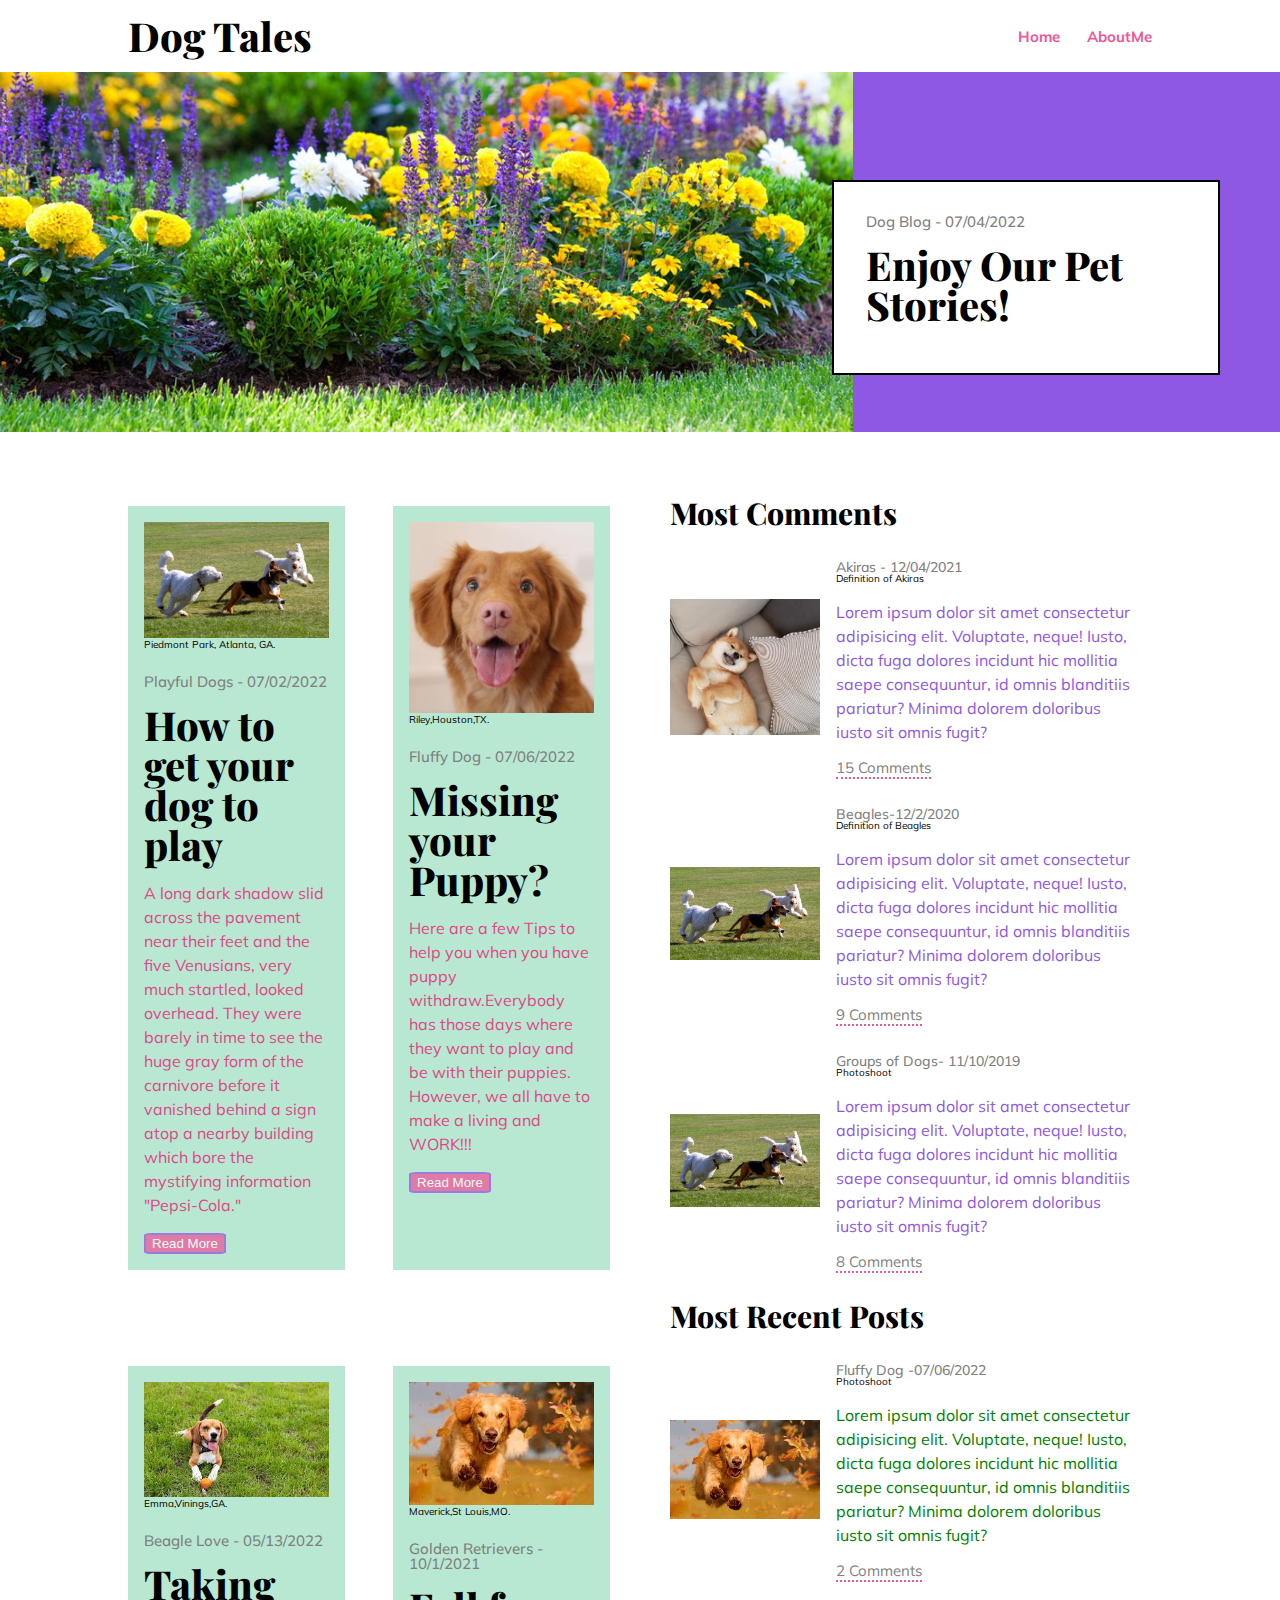
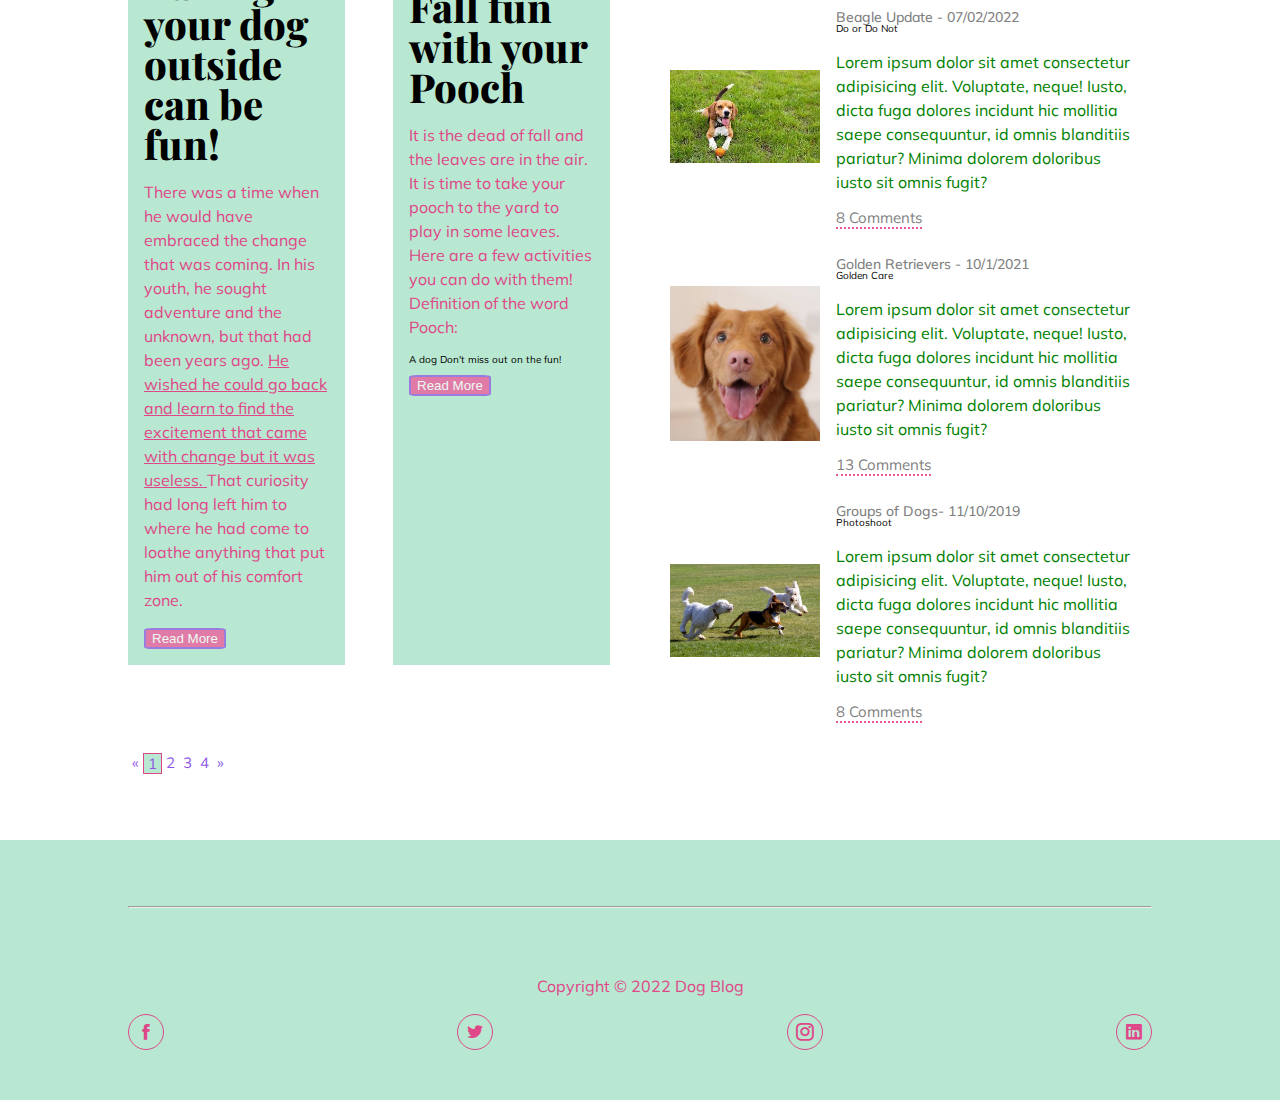
<file: index.html>
<!DOCTYPE html>
<html lang="en">

<head>
    <meta charset="UTF-8" />
    <meta http-equiv="X-UA-Compatible" content="IE=edge" />
    <meta name="viewport" content="width=device-width, initial-scale=1.0" />
    <link rel="stylesheet" href="../CSS Style/reset.css" />
    <link rel="stylesheet" href="../icofont/icofont.min.css" />
    <link rel="stylesheet" href="../CSS Style/style.css" />
    <title>Dog Blog</title>
</head>

<body>
    <header class="site-container">
        <nav>
            <div class="logo">
                <h1>Dog Tales</h1>
            </div>
            <div class="menu">
                <a href="#home">Home</a>
                <a href="blogpost.html">AboutMe</a>
            </div>
        </nav>
    </header>

    <!-- Blog Banner Section -->
    <section class="banner">
        <div class="banner-left">
        </div>
        <div class="banner-right">
            <div class="banner-content">
                <span> Dog Blog - 07/04/2022</span>
                <h1>Enjoy Our Pet Stories!</h1>
            </div>
        </div>
    </section>

    <!-- Blog Section -->

    <div class="site-container">
        <main>
            <div class="blog">
                <div class="blog-post">
                    <div class="thumbnail">
                        <img src="../images/dogs.jpg" alt="dogs playing" class="responsive" />
                        <figcaption>Piedmont Park, Atlanta, GA.</figcaption>
                    </div>
                    <div class="blog-content">
                        <span> Playful Dogs - 07/02/2022</span>
                        <h1>How to get your dog to play</h1>
                        <p class="blog-paragraph">
                            A long <b>dark shadow</b> slid across the pavement near their feet and the five
                            Venusians, very much startled, looked overhead. They were <em>barely</em> in time to see the
                            huge gray form of the
                            carnivore before it vanished behind a sign atop a nearby building which bore the mystifying
                            information "Pepsi-Cola."
                        </p>
                        <button type="button">Read More</button>
                    </div>
                </div>
                <div class="blog-post">
                    <div class="thumbnail">
                        <img src="../images/golden dog.jpg" alt="golden dog smiling" class="responsive" />
                        <figcaption>Riley,Houston,TX.</figcaption>
                    </div>
                    <div class="blog-content">
                        <span> Fluffy Dog - 07/06/2022</span>
                        <h1>Missing your Puppy?</h1>
                        <p class="blog-paragraph">
                            Here are a few Tips to help you when you have puppy withdraw.Everybody has those days where
                            they want to play and be with their puppies. However, we all have to make a living and
                            <strong>WORK!!!</strong>
                        </p>
                        <button type="button">Read More</button>
                    </div>
                </div>
                <div class="blog-post">
                    <div class="thumbnail">
                        <img src="../images/beagle.jpg" alt="beagle" class="responsive" />
                        <figcaption>Emma,Vinings,GA.</figcaption>
                    </div>
                    <div class="blog-content">
                        <span> Beagle Love - 05/13/2022</span>
                        <h1>Taking your dog outside can be fun!</h1>
                        <p class="blog-paragraph">
                            There was a time when he would have embraced the change that was coming. In his youth, he
                            sought adventure and the unknown, but that had been years ago.
                            <u>He wished he could go back and learn to find the excitement that came with change but it
                                was useless. </u>That curiosity had long left him to where he had come to loathe
                            anything that put him out of his
                            comfort zone.
                        </p>
                        <button type="button">Read More</button>
                    </div>
                </div>
                <div class="blog-post">
                    <div class="thumbnail">
                        <img src="../images/golden dog jump.jpg" alt="golden dog jumping" class="responsive" />
                        <figcaption>Maverick,St Louis,MO.</figcaption>
                    </div>
                    <div class="blog-content">
                        <span> Golden Retrievers - 10/1/2021</span>
                        <h1>Fall fun with your Pooch</h1>
                        <p class="blog-paragraph">
                            It is the dead of fall and the leaves are in the air. It is time to take your pooch to the
                            yard to play in some leaves. Here are a few activities you can do with them!

                            <br />
                            Definition of the word Pooch:
                        </p>

                        <blockquote>A dog <strong>Don't miss out on the fun!</strong></blockquote>
                        <br>
                        <button type="button">Read More</button>
                    </div>
                </div>
                <div class="pagination">
                    <a href="#">&laquo;</a>
                    <a href="" class="active">1</a>
                    <a href="">2</a>
                    <a href="">3</a>
                    <a href="">4</a>
                    <a href="#">&raquo;</a>
                </div>
            </div>
            <aside>
                <div class="commented-post">
                    <header>
                        <h3>Most Comments</h3>
                    </header>
                    <div class="wrapper">
                        <div class="thumb">
                            <img src="../images/akira laying.jpg" alt="beagle" />
                        </div>
                        <div class="content">
                            <span>Akiras - 12/04/2021</span>
                            <h4>Definition of Akiras</h4>
                            <p class="content-mostcommented">
                                <strong>Lorem ipsum dolor sit amet consectetur adipisicing elit. Voluptate, neque!</strong> Iusto, dicta
                                fuga dolores incidunt hic mollitia saepe consequuntur, id omnis blanditiis pariatur?
                                Minima dolorem doloribus iusto
                                sit omnis fugit?
                            </p>
                            <a href="">15 Comments</a>
                        </div>
                    </div>
                    <div class="wrapper">
                        <div class="thumb">
                            <img src="../images/dogs.jpg" alt="beagle" />
                        </div>
                        <div class="content">
                            <span>Beagles-12/2/2020</span>
                            <h4>Definition of Beagles</h4>
                            <p class="content-mostcommented">
                                Lorem ipsum dolor sit amet consectetur adipisicing elit. Voluptate, neque! Iusto, dicta
                                fuga dolores incidunt hic mollitia saepe consequuntur, id omnis blanditiis pariatur?
                                Minima dolorem doloribus iusto
                                sit omnis fugit?
                            </p>
                            <a href="">9 Comments</a>
                        </div>
                    </div>
                    <div class="wrapper">
                        <div class="thumb">
                            <img src="../images/dogs.jpg" alt="" />
                        </div>
                        <div class="content">
                            <span>Groups of Dogs- 11/10/2019</span>
                            <h4>Photoshoot</h4>
                            <p class="content-mostcommented">
                                Lorem ipsum dolor sit amet consectetur adipisicing elit. Voluptate, neque! Iusto, dicta
                                fuga dolores incidunt hic mollitia saepe consequuntur, id omnis blanditiis pariatur?
                                Minima dolorem doloribus iusto
                                sit omnis fugit?
                            </p>
                            <a href="">8 Comments</a>
                        </div>
                    </div>
                </div>
                <div class="recent-post">
                    <header>
                        <h3>Most Recent Posts</h3>
                        <div class="wrapper">
                            <div class="thumb">
                                <img src="../images/golden dog jump.jpg" alt="" />
                            </div>
                            <div class="content">
                                <span>Fluffy Dog -07/06/2022</span>
                                <h4>Photoshoot</h4>
                                <p class="content-paragraph">
                                    Lorem ipsum dolor sit amet consectetur adipisicing elit. Voluptate, neque! Iusto,
                                    dicta fuga dolores incidunt hic mollitia saepe consequuntur, id omnis blanditiis
                                    pariatur? Minima dolorem doloribus
                                    iusto sit omnis fugit?
                                </p>
                                <a href="">2 Comments</a>
                            </div>
                        </div>
                        <div class="wrapper">
                            <div class="thumb">
                                <img src="../images/beagle.jpg" alt="" />
                            </div>
                            <div class="content">
                                <span>Beagle Update - 07/02/2022</span>
                                <h4>Do or Do Not</h4>
                                <p class="content-paragraph">
                                    Lorem ipsum dolor sit amet consectetur adipisicing elit. Voluptate, neque! Iusto,
                                    dicta fuga dolores incidunt hic mollitia saepe consequuntur, id omnis blanditiis
                                    pariatur? Minima dolorem doloribus
                                    iusto sit omnis fugit?
                                </p>
                                <a href="">8 Comments</a>
                            </div>
                        </div>
                        <div class="wrapper">
                            <div class="thumb">
                                <img src="../images/golden dog.jpg" alt="" />
                            </div>
                            <div class="content">
                                <span>Golden Retrievers - 10/1/2021</span>
                                <h4>Golden Care</h4>
                                <p class="content-paragraph">
                                    Lorem ipsum dolor sit amet consectetur adipisicing elit. Voluptate, neque! Iusto,
                                    dicta fuga dolores incidunt hic mollitia saepe consequuntur, id omnis blanditiis
                                    pariatur? Minima dolorem doloribus
                                    iusto sit omnis fugit?
                                </p>
                                <a href="">13 Comments</a>
                            </div>
                        </div>
                        <div class="wrapper">
                            <div class="thumb">
                                <img src="../images/dogs.jpg" alt="" />
                            </div>
                            <div class="content">
                                <span>Groups of Dogs- 11/10/2019</span>
                                <h4>Photoshoot</h4>
                                <p class="content-paragraph">
                                    Lorem ipsum dolor sit amet consectetur adipisicing elit. Voluptate, neque! Iusto,
                                    dicta fuga dolores incidunt hic mollitia saepe consequuntur, id omnis blanditiis
                                    pariatur? Minima dolorem doloribus
                                    iusto sit omnis fugit?
                                </p>
                                <a href=""> 8 Comments</a>
                            </div>
                        </div>
                    </header>
                </div>
            </aside>
        </main>
    </div>

    <footer>
        <div class="site-container">
            <hr />
            <div class="footer-left">
                <p>Copyright &copy; 2022 Dog Blog</p>
            </div>
            <div class="social-icons">
                <i class="icofont-facebook"></i>
                <i class="icofont-twitter"></i>
                <i class="icofont-instagram"></i>
                <i class="icofont-linkedin"></i>
            </div>
        </div>
    </footer>
</body>

</html>
</file>
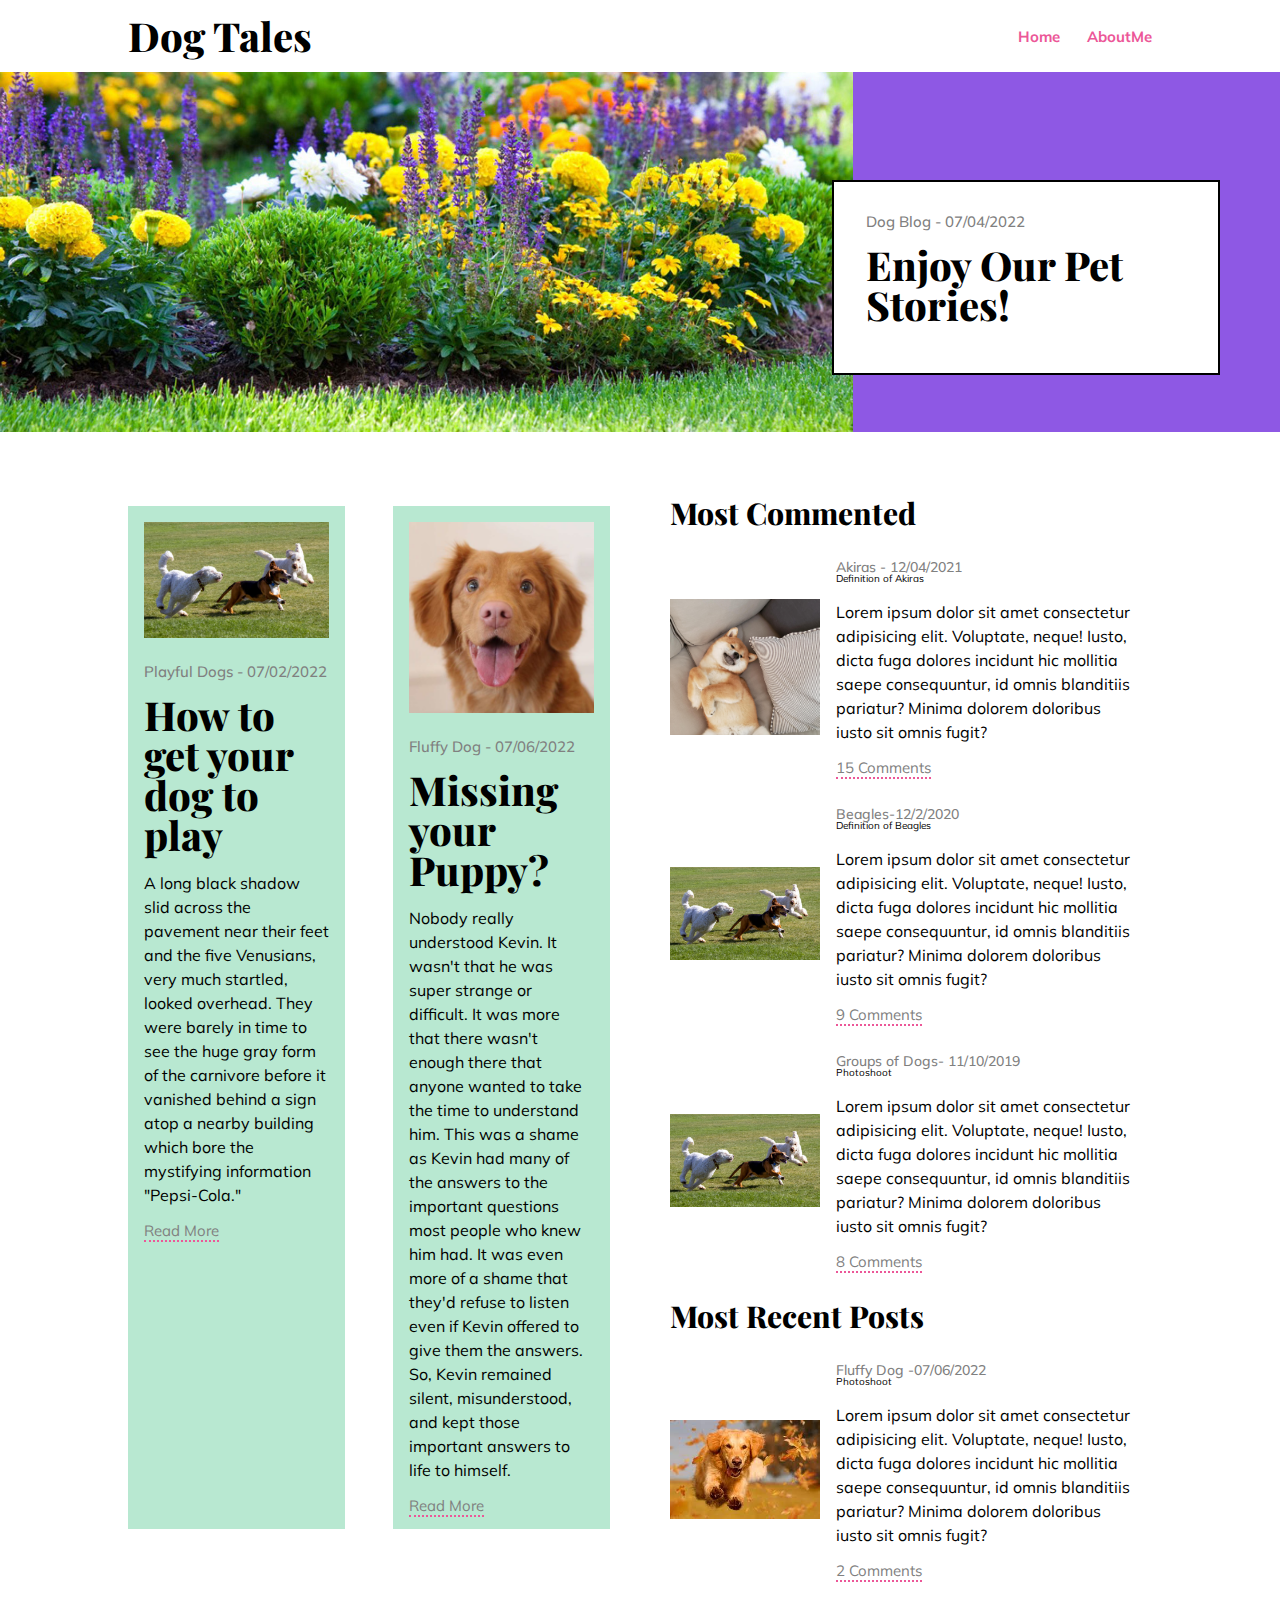
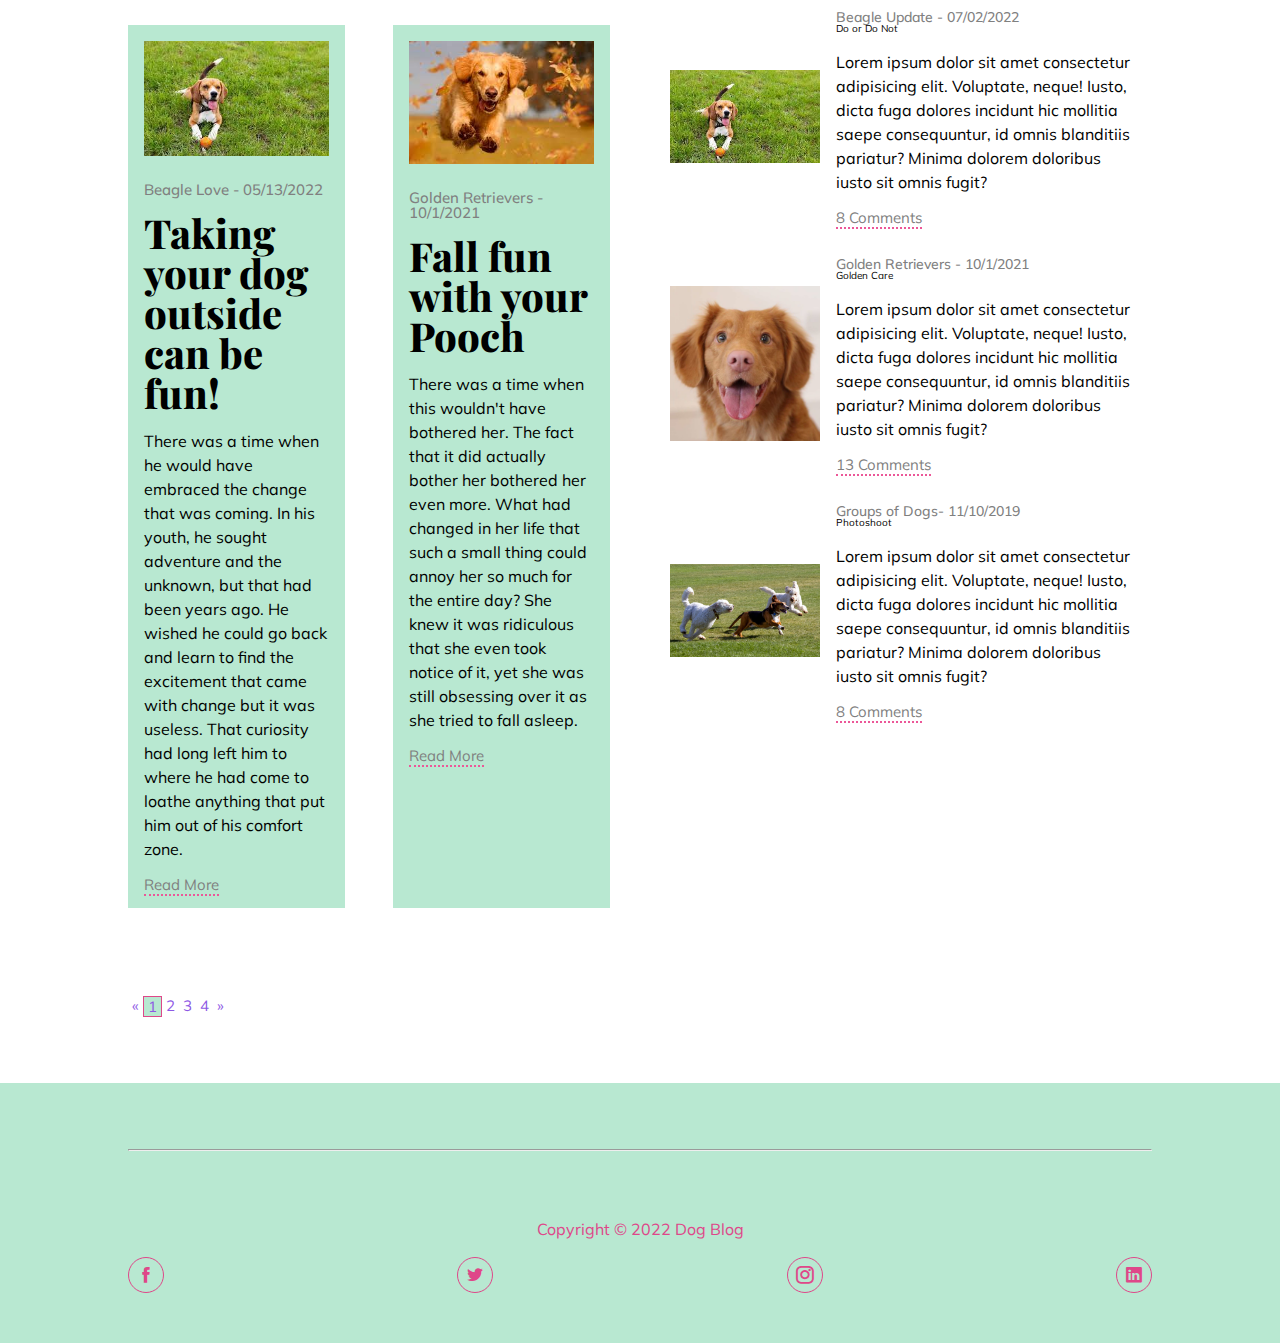
<file: HTML Code/index.html>
<!DOCTYPE html>
<html lang="en">

<head>
    <meta charset="UTF-8">
    <meta http-equiv="X-UA-Compatible" content="IE=edge">
    <meta name="viewport" content="width=device-width, initial-scale=1.0">
    <link rel="stylesheet" href="../CSS Style/reset.css">
    <link rel="stylesheet" href="../icofont/icofont.min.css">
    <link rel="stylesheet" href="../CSS Style/style.css">
    <title>Dog Blog</title>
</head>

<body>
    <div class="site-container">
        <nav>
            <div class="logo">
                <H1>Dog Tales</H1>
            </div>
            <div class="menu">
                <a href="#home">Home</a>
                <a href="../HTML Code/blogpost.html">AboutMe</a>
            </div>
        </nav>
    </div>

    <!-- Blog Banner Section -->
    <section class="banner">
        <div class="banner-left">
        </div>
        <div class="banner-right">
            <div class="banner-content">
                <span> Dog Blog - 07/04/2022</span>
                <h1> Enjoy Our Pet Stories!</h1>
            </div>
        </div>
    </section>

    <!-- Blog Section -->

    <div class="site-container">
        <main>
            <div class="blog">

                <div class="blog-post">
                    <div class="thumbnail">
                        <img src="../images/dogs.jpg" alt="dogs playing">
                    </div>
                    <div class="blog-content">
                        <span> Playful Dogs - 07/02/2022</span>
                        <h1> How to get your dog to play</h1>
                        <p>A long black shadow slid across the pavement near their feet and the five Venusians, very
                            much startled, looked
                            overhead. They were barely in time to see the huge gray form of the carnivore before it
                            vanished behind a sign atop a
                            nearby building which bore the mystifying information "Pepsi-Cola."</p>
                        <a href="">Read More</a>
                    </div>
                </div>
                <div class="blog-post">
                    <div class="thumbnail">
                        <img src="../images/golden dog.jpg" alt="golden dog smiling">
                    </div>
                    <div class="blog-content">
                        <span> Fluffy Dog - 07/06/2022</span>
                        <h1> Missing your Puppy?</h1>
                        <p>Nobody really understood Kevin. It wasn't that he was super strange or difficult. It was more
                            that there wasn't enough
                            there that anyone wanted to take the time to understand him. This was a shame as Kevin had
                            many of the answers to the
                            important questions most people who knew him had. It was even more of a shame that they'd
                            refuse to listen even if Kevin
                            offered to give them the answers. So, Kevin remained silent, misunderstood, and kept those
                            important answers to life to
                            himself.</p>
                        <a href="">Read More</a>

                    </div>
                </div>
                <div class="blog-post">
                    <div class="thumbnail">
                        <img src="../images/beagle.jpg" alt="beagle">
                    </div>
                    <div class="blog-content">
                        <span> Beagle Love - 05/13/2022</span>
                        <h1> Taking your dog outside can be fun!</h1>
                        <p>There was a time when he would have embraced the change that was coming. In his youth, he
                            sought adventure and the
                            unknown, but that had been years ago. He wished he could go back and learn to find the
                            excitement that came with change
                            but it was useless. That curiosity had long left him to where he had come to loathe anything
                            that put him out of his
                            comfort zone.</p>
                        <a href="">Read More</a>

                    </div>
                </div>
                <div class="blog-post">
                    <div class="thumbnail">
                        <img src="../images/golden dog jump.jpg" alt="golden dog jumping">
                    </div>
                    <div class="blog-content">
                        <span> Golden Retrievers - 10/1/2021</span>
                        <h1> Fall fun with your Pooch</h1>
                        <p>There was a time when this wouldn't have bothered her. The fact that it did actually bother
                            her bothered her even more.
                            What had changed in her life that such a small thing could annoy her so much for the entire
                            day? She knew it was
                            ridiculous that she even took notice of it, yet she was still obsessing over it as she tried
                            to fall asleep.</p>
                        <a href="">Read More</a>
                    </div>
                </div>
                <div class="pagination">
                    <a href="#">&laquo;</a>
                    <a href="" class="active">1</a>
                    <a href="">2</a>
                    <a href="">3</a>
                    <a href="">4</a>
                    <a href="#">&raquo;</a>
                </div>

            </div>
            <aside>
                <div class="commented-post">
                    <header>
                        <h3>Most Commented</h3>
                    </header>
                    <div class="wrapper">
                        <div class="thumb">
                            <img src="../images/akira laying.jpg" alt="beagle">
                        </div>
                        <div class="content">
                            <span>Akiras - 12/04/2021</span>
                            <h4>Definition of Akiras</h4>
                            <p>Lorem ipsum dolor sit amet consectetur adipisicing elit. Voluptate, neque! Iusto, dicta
                                fuga dolores incidunt hic mollitia saepe consequuntur, id omnis blanditiis pariatur?
                                Minima dolorem doloribus iusto sit omnis fugit?</p>
                            <a href="">15 Comments</a>
                        </div>
                    </div>
                    <div class="wrapper">
                        <div class="thumb">
                            <img src="../images/dogs.jpg"" alt=" beagle">
                        </div>
                        <div class="content">
                            <span>Beagles-12/2/2020</span>
                            <h4>Definition of Beagles</h4>
                            <p>Lorem ipsum dolor sit amet consectetur adipisicing elit. Voluptate, neque! Iusto, dicta
                                fuga dolores incidunt hic mollitia saepe consequuntur, id omnis blanditiis pariatur?
                                Minima dolorem doloribus iusto sit omnis fugit?</p>
                            <a href="">9 Comments</a>
                        </div>
                    </div>
                    <div class="wrapper">
                        <div class="thumb">
                            <img src="../images/dogs.jpg" alt="">
                        </div>
                        <div class="content">
                            <span>Groups of Dogs- 11/10/2019</span>
                            <h4>Photoshoot</h4>
                            <p>Lorem ipsum dolor sit amet consectetur adipisicing elit. Voluptate, neque! Iusto, dicta
                                fuga dolores incidunt hic mollitia saepe consequuntur, id omnis blanditiis pariatur?
                                Minima dolorem doloribus iusto sit omnis fugit?</p>
                            <a href="">8 Comments</a>
                        </div>
                    </div>

                </div>
                <div class="recent-post">
                    <header>
                        <h3> Most Recent Posts</h3>
                        <div class="wrapper">
                            <div class="thumb">
                                <img src="../images/golden dog jump.jpg" alt="">
                            </div>
                            <div class="content">
                                <span>Fluffy Dog -07/06/2022</span>
                                <h4>Photoshoot</h4>
                                <p>Lorem ipsum dolor sit amet consectetur adipisicing elit. Voluptate, neque! Iusto,
                                    dicta
                                    fuga dolores incidunt hic mollitia saepe consequuntur, id omnis blanditiis pariatur?
                                    Minima dolorem doloribus iusto sit omnis fugit?</p>
                                <a href="">2 Comments</a>
                            </div>
                        </div>
                        <div class="wrapper">
                            <div class="thumb">
                                <img src="../images/beagle.jpg" alt="">
                            </div>
                            <div class="content">
                                <span>Beagle Update - 07/02/2022</span>
                                <h4> Do or Do Not</h4>
                                <p>Lorem ipsum dolor sit amet consectetur adipisicing elit. Voluptate, neque! Iusto,
                                    dicta
                                    fuga dolores incidunt hic mollitia saepe consequuntur, id omnis blanditiis pariatur?
                                    Minima dolorem doloribus iusto sit omnis fugit?</p>
                                <a href="">8 Comments</a>
                            </div>
                        </div>
                        <div class="wrapper">
                            <div class="thumb">
                                <img src="../images/golden dog.jpg" alt="">
                            </div>
                            <div class="content">
                                <span>Golden Retrievers - 10/1/2021</span>
                                <h4>Golden Care</h4>
                                <p>Lorem ipsum dolor sit amet consectetur adipisicing elit. Voluptate, neque! Iusto,
                                    dicta
                                    fuga dolores incidunt hic mollitia saepe consequuntur, id omnis blanditiis pariatur?
                                    Minima dolorem doloribus iusto sit omnis fugit?</p>
                                <a href="">13 Comments</a>
                            </div>
                        </div>
                        <div class="wrapper">
                            <div class="thumb">
                                <img src="../images/dogs.jpg" alt="">
                            </div>
                            <div class="content">
                                <span>Groups of Dogs- 11/10/2019</span>
                                <h4>Photoshoot</h4>
                                <p>Lorem ipsum dolor sit amet consectetur adipisicing elit. Voluptate, neque! Iusto,
                                    dicta
                                    fuga dolores incidunt hic mollitia saepe consequuntur, id omnis blanditiis pariatur?
                                    Minima dolorem doloribus iusto sit omnis fugit?</p>
                                <a href=""> 8 Comments</a>
                            </div>
                        </div>
                    </header>
                </div>

            </aside>
        </main>

    </div>

    <footer>
        <div class="site-container">
            <hr>
            <div class="footer-left">
                <p>Copyright &copy; 2022 Dog Blog</p>
            </div>
            <div class="social-icons">
                <i class="icofont-facebook"></i>
                <i class="icofont-twitter"></i>
                <i class="icofont-instagram"></i>
                <i class="icofont-linkedin"></i>


            </div>
        </div>
    </footer>

</body>

</html>
</file>
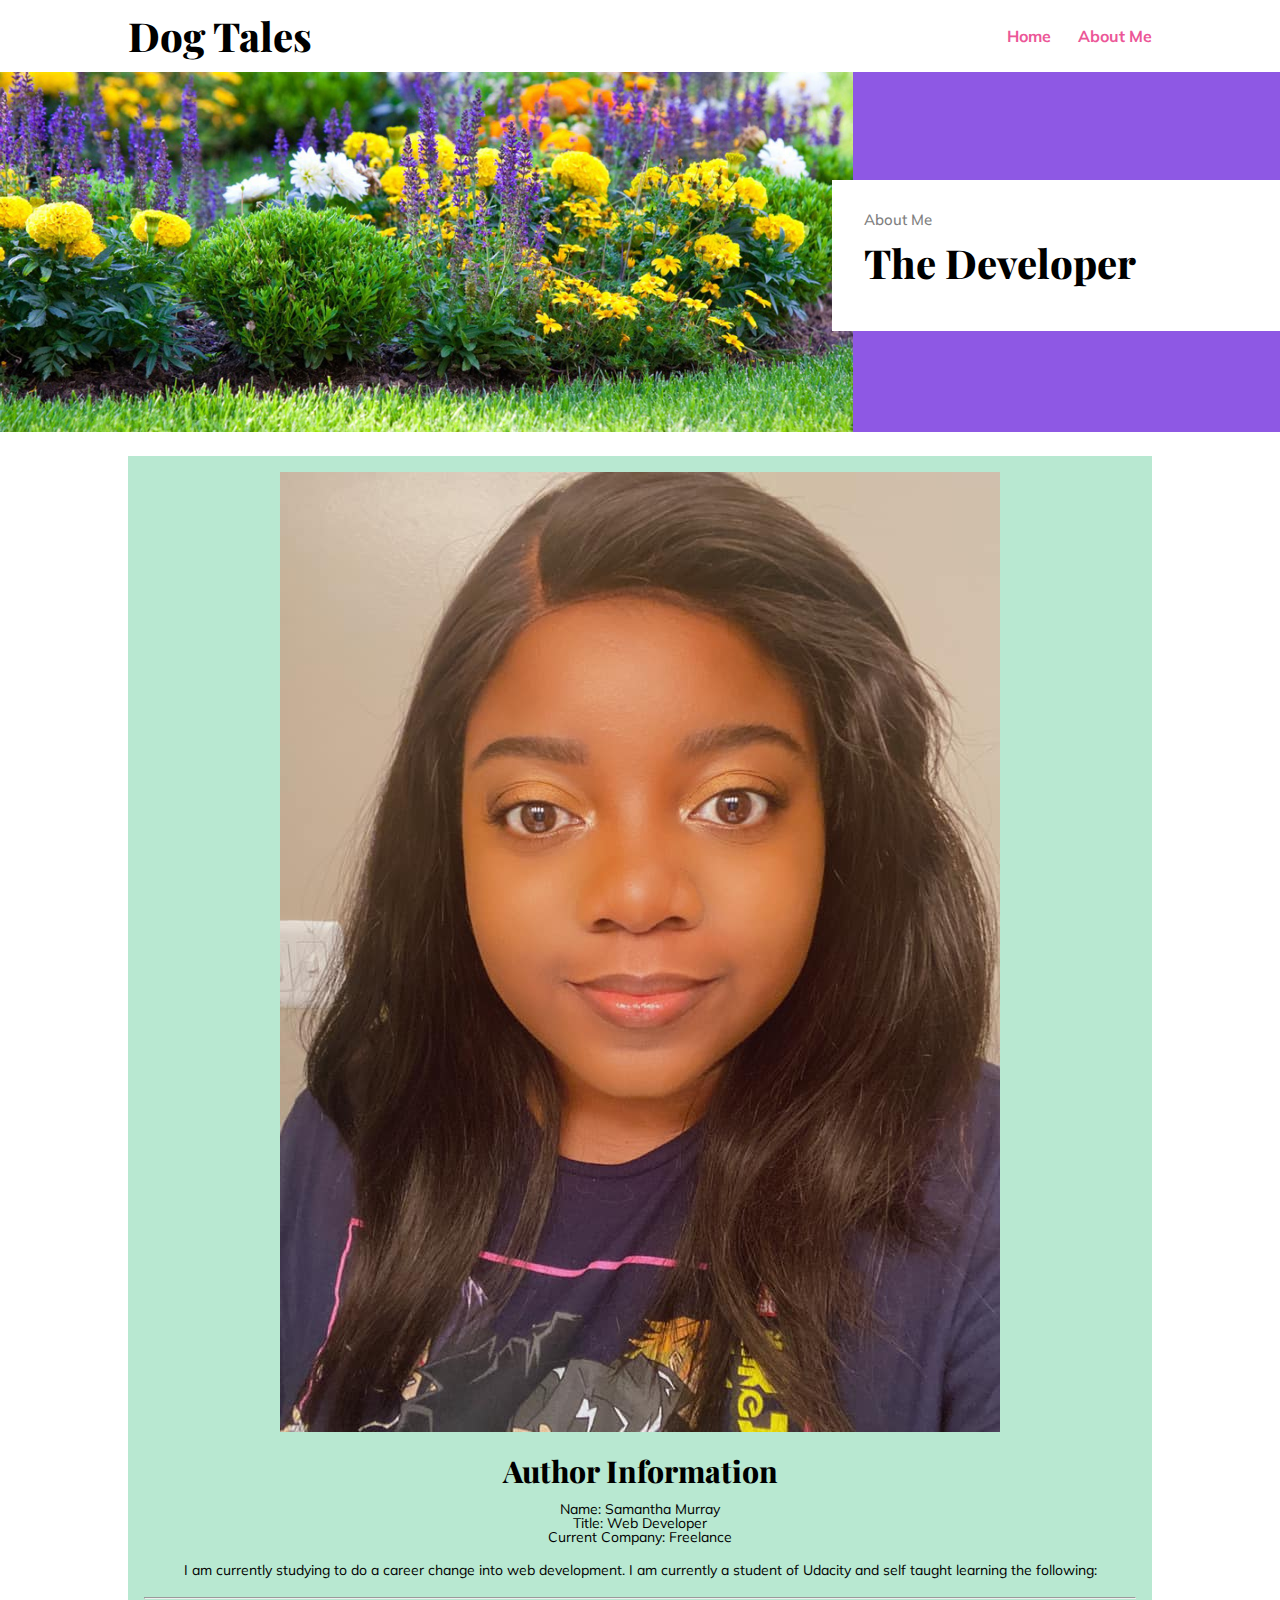
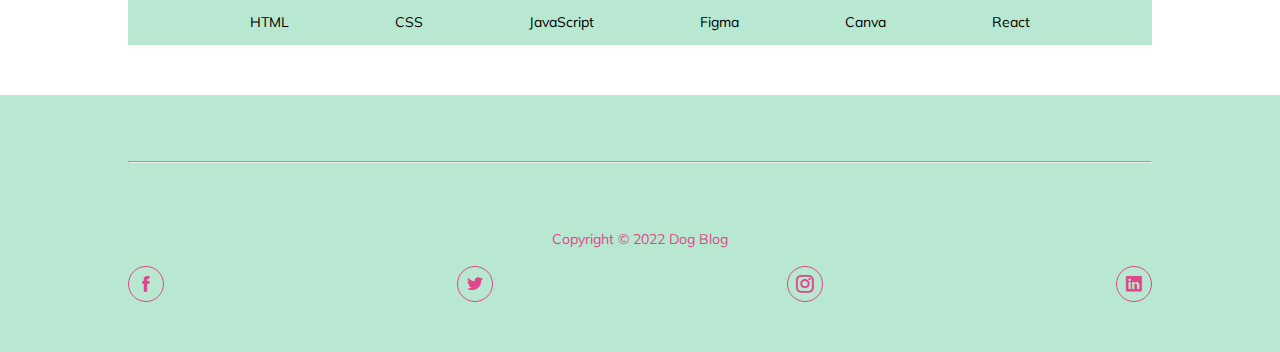
<file: blogpost.html>
<!DOCTYPE html>
<html lang="en">

<head>
    <meta charset="UTF-8" />
    <meta http-equiv="X-UA-Compatible" content="IE=edge" />
    <meta name="viewport" content="width=device-width, initial-scale=1.0" />
    <link rel="stylesheet" href="../CSS Style/reset.css" />
    <link rel="stylesheet" href="../icofont/icofont.min.css" />
    <link rel="stylesheet" href="../CSS Style/style2.css" />
    <title>Dog Blog</title>
</head>

<body>
    <header class="site-container">
        <nav>
            <div class="logo">
                <h1>Dog Tales</h1>
            </div>
            <div class="menu">
                <a href="index.html">Home</a>
                <a href="#post">About Me</a>
            </div>
        </nav>
    </header>

    <!-- about me banner -->
    <section class="banner">
        <div class="banner-left"></div>
        <div class="banner-right">
            <div class="banner-content">
                <span> About Me</span>
                <h1>The Developer</h1>
            </div>
        </div>
    </section>

    <!-- about me section -->
    <div class="site-container">
        <main>
            <div class="aboutme">
                <div class="aboutme-post">
                    <div class="thumbnail">
                        <img src="../images/selfie 1.jpg" alt="Author" class="responsive" />
                    </div>
                    <div class="aboutme-content">
                        <h2>Author Information</h2>
                        <ul>
                            <li>Name: Samantha Murray</li>
                        </ul>
                        <ul>
                            <li>Title: Web Developer</li>
                        </ul>
                        <ul>
                            <li>Current Company: Freelance</li>
                        </ul>
                        <p>I am currently studying to do a career change into web development. I am currently a student
                            of Udacity and self taught learning the following:</p>
                        <hr />
                        <ul>
                            <li>HTML</li>
                            <li>CSS</li>
                            <li>JavaScript</li>
                            <li>Figma</li>
                            <li>Canva</li>
                            <li>React</li>
                        </ul>
                    </div>
                </div>
            </div>
        </main>
    </div>
    <footer>
        <div class="site-container">
            <hr />
            <div class="footer-left">
                <p>Copyright &copy; 2022 Dog Blog</p>
            </div>
            <div class="social-icons">
                <i class="icofont-facebook"></i>
                <i class="icofont-twitter"></i>
                <i class="icofont-instagram"></i>
                <i class="icofont-linkedin"></i>
            </div>
        </div>
    </footer>
</body>

</html>
</file>
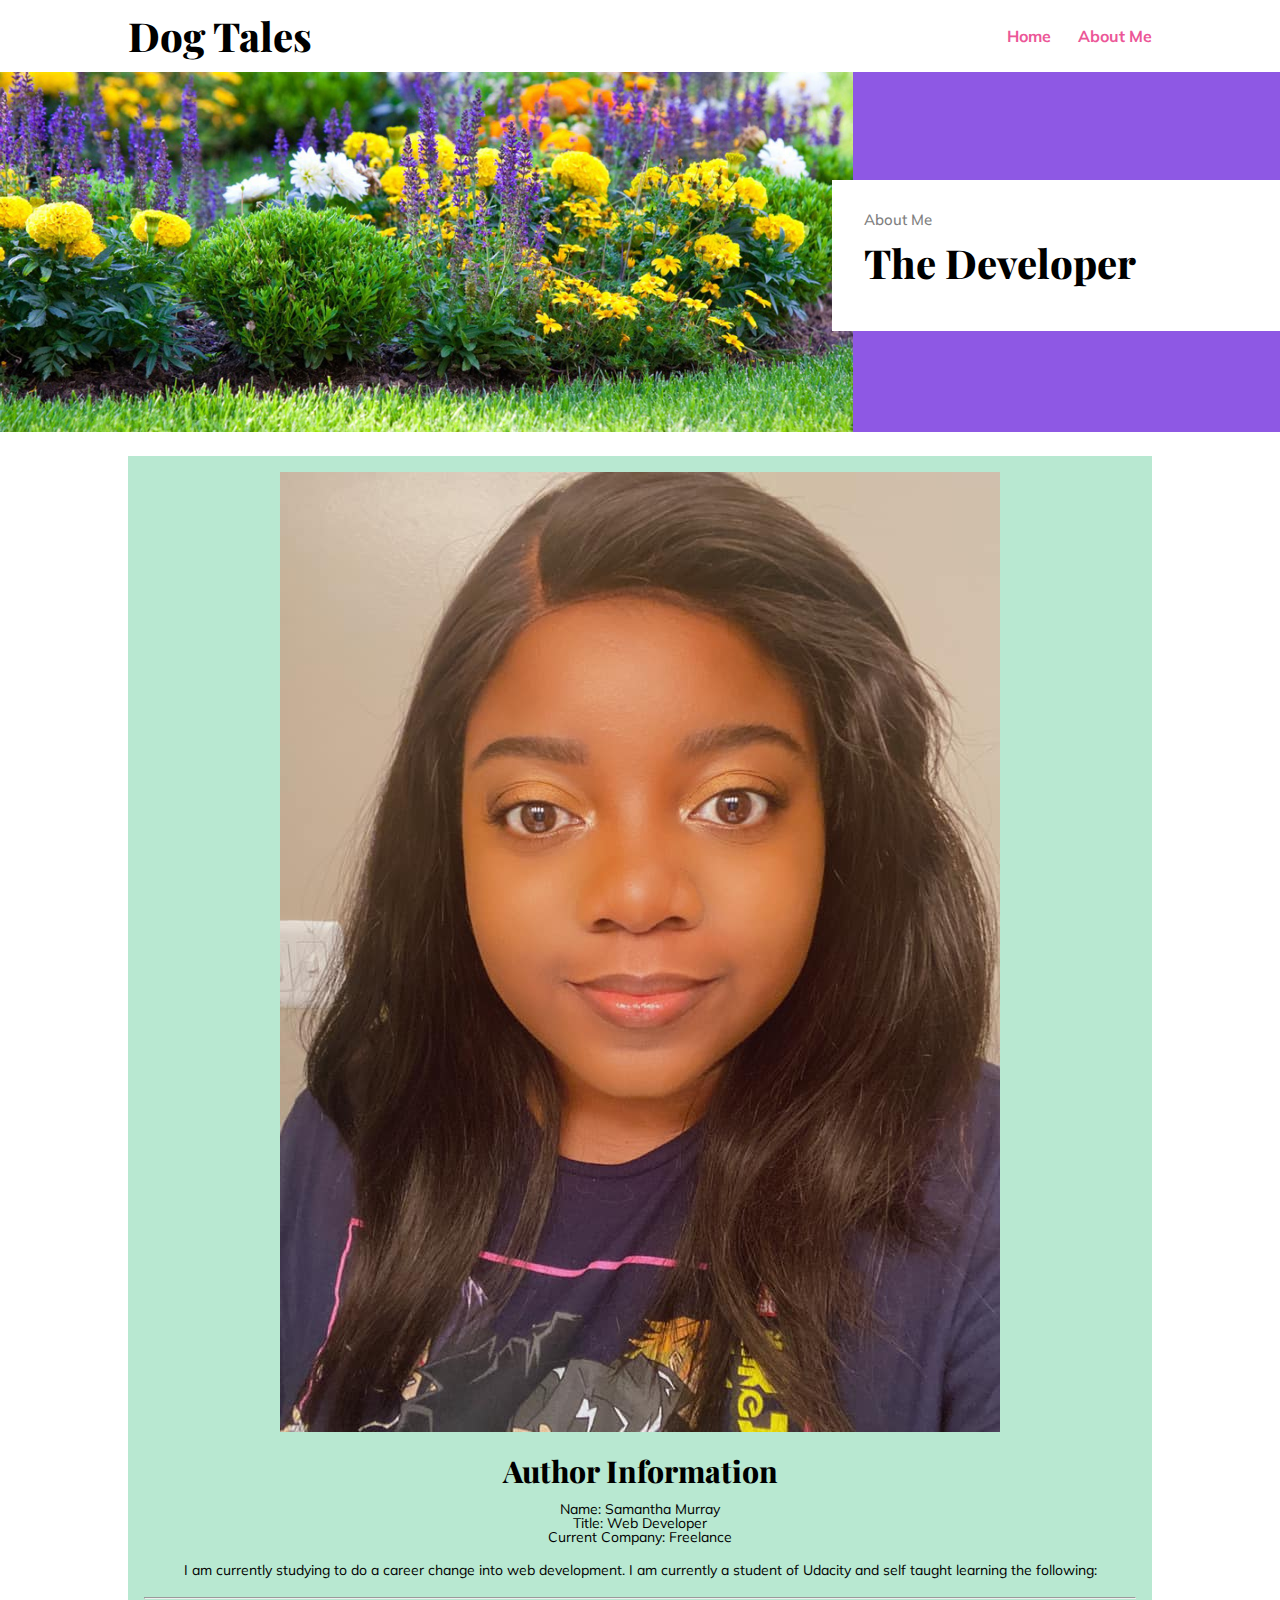
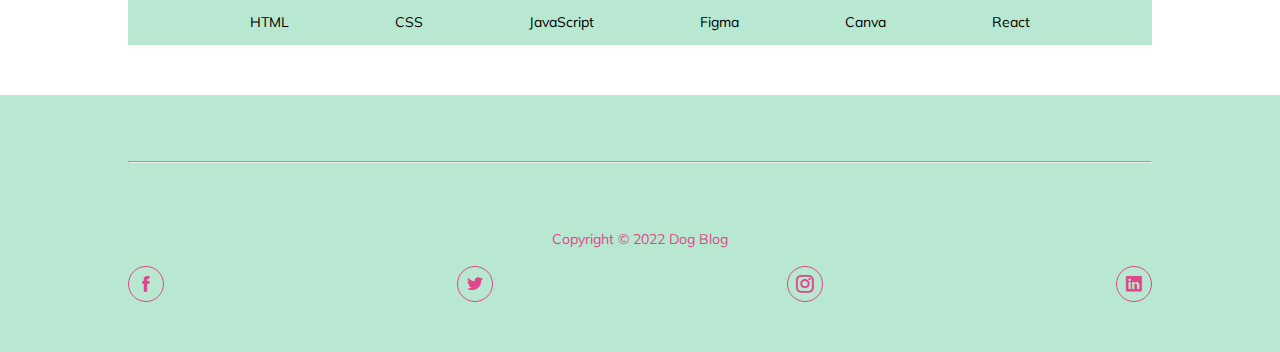
<file: HTML Code/blogpost.html>
<!DOCTYPE html>
<html lang="en">

<head>
    <meta charset="UTF-8">
    <meta http-equiv="X-UA-Compatible" content="IE=edge">
    <meta name="viewport" content="width=device-width, initial-scale=1.0">
    <link rel="stylesheet" href="../CSS Style/reset.css">
    <link rel="stylesheet" href="../icofont/icofont.min.css">

    <link rel="stylesheet" href="../CSS Style/style2.css">
    <title>Dog Blog</title>
</head>

<body>

    <div class="site-container">
        <nav>
            <div class="logo">
                <H1>Dog Tales</H1>
            </div>
            <div class="menu">
                <a href="../HTML Code/index.html">Home</a>
                <a href="#post">About Me</a>
            </div>
        </nav>
    </div>

    <!-- about me banner -->
    <section class="banner">
        <div class="banner-left">
        </div>
        <div class="banner-right">
            <div class="banner-content">
                <span> About Me</span>
                <h1>The Developer</h1>
            </div>
        </div>
    </section>

    <!-- about me section -->
    <div class="site-container">
        <main>
            <div class="aboutme">
                <div class="aboutme-post">
                    <div class="thumbnail">
                        <img src="../images/selfie 1.jpg" alt="Author">
                    </div>
                    <div class="aboutme-content">
                        <h2> Author Information</h2>
                        <ul>
                            <li> Name: Samantha Murray</li>
                        </ul>
                        <ul>
                            <li> Title: Web Developer</li>
                        </ul>
                        <ul>
                            <li>Current Company: Freelance</li>
                        </ul>
                        <p> I am currently studying to do a career change into web development. I am currently a
                            student
                            of Udacity and self taught learning the following:</p>
                        <hr>
                        <ul>
                            <li>HTML</li>
                            <li>CSS</li>
                            <li>JavaScript</li>
                            <li>Figma</li>
                            <li>Canva</li>
                            <li>React</li>
                        </ul>
                    </div>
                </div>

            </div>
        </main>
    </div>
    <footer>
        <div class="site-container">
            <hr>
            <div class="footer-left">
                <p>Copyright &copy; 2022 Dog Blog</p>
            </div>
            <div class="social-icons">
                <i class="icofont-facebook"></i>
                <i class="icofont-twitter"></i>
                <i class="icofont-instagram"></i>
                <i class="icofont-linkedin"></i>
            </div>
        </div>
    </footer>
</body>

</html>
</file>
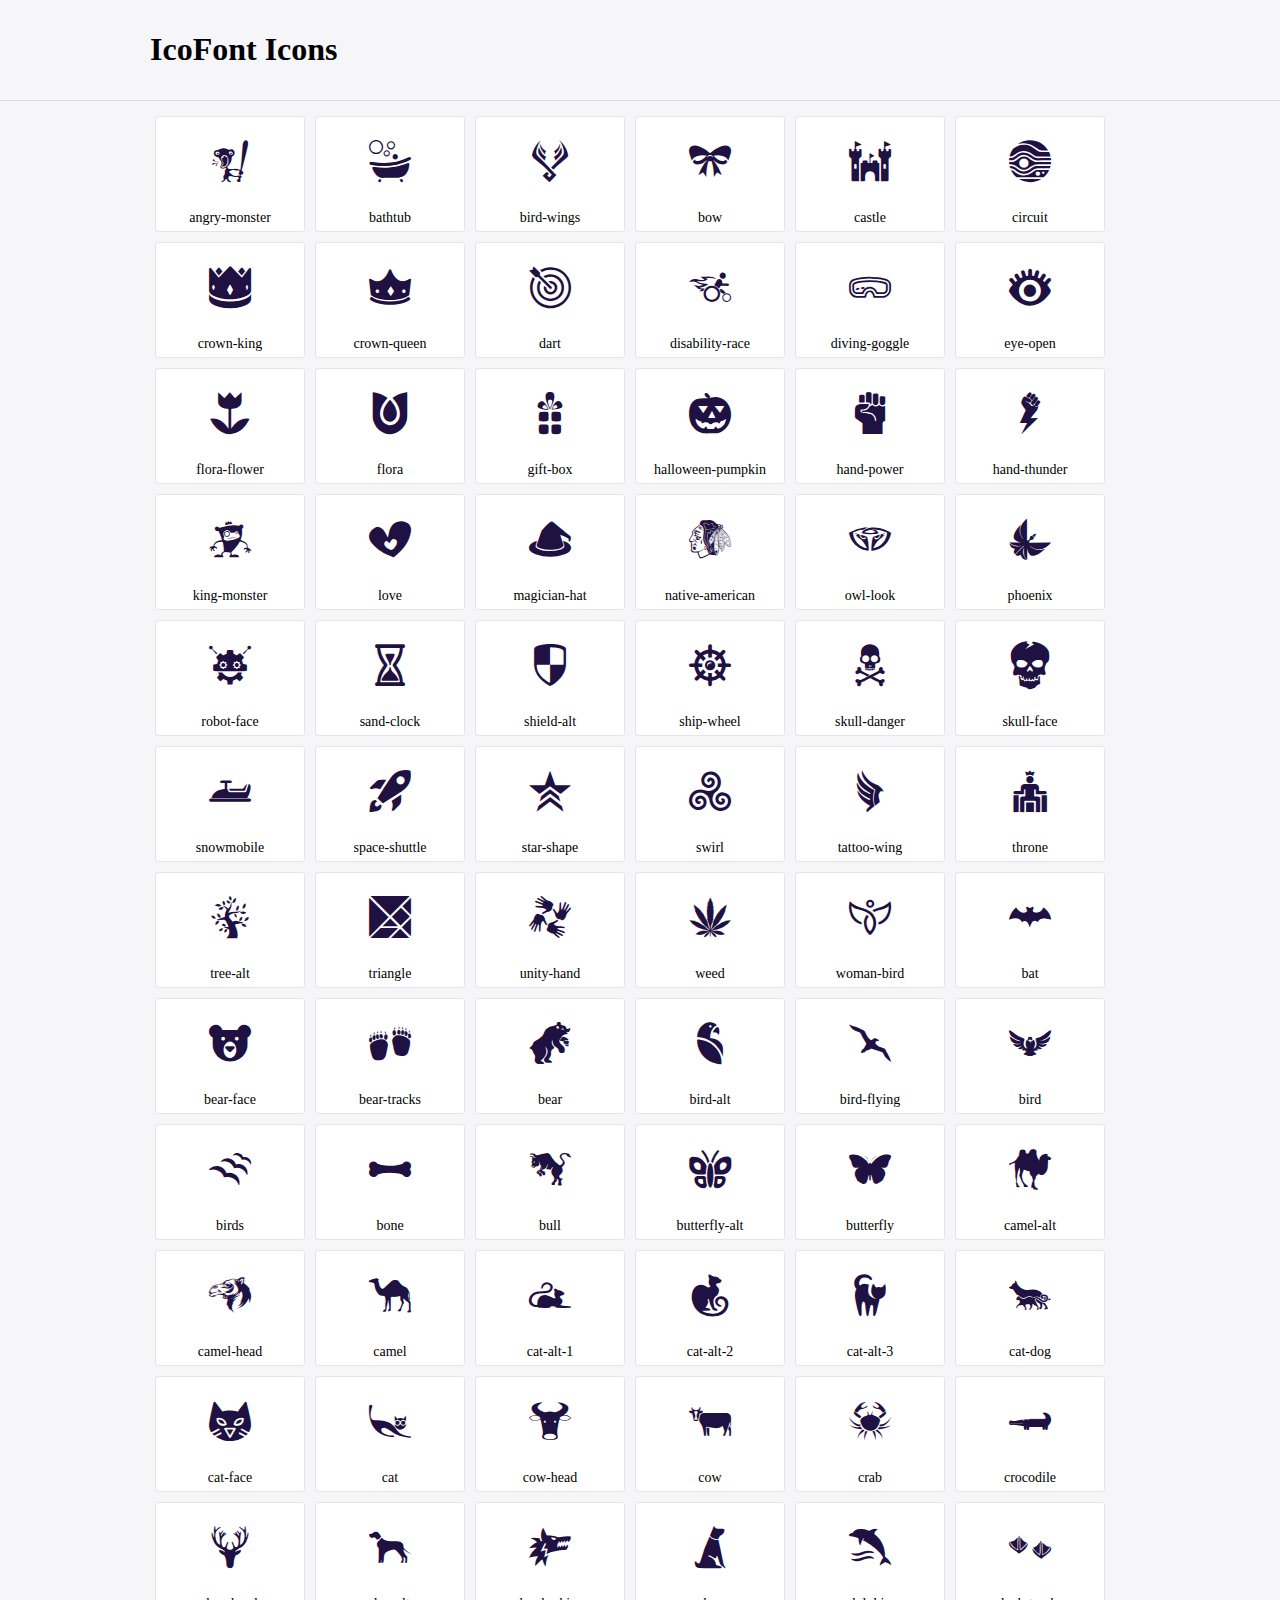
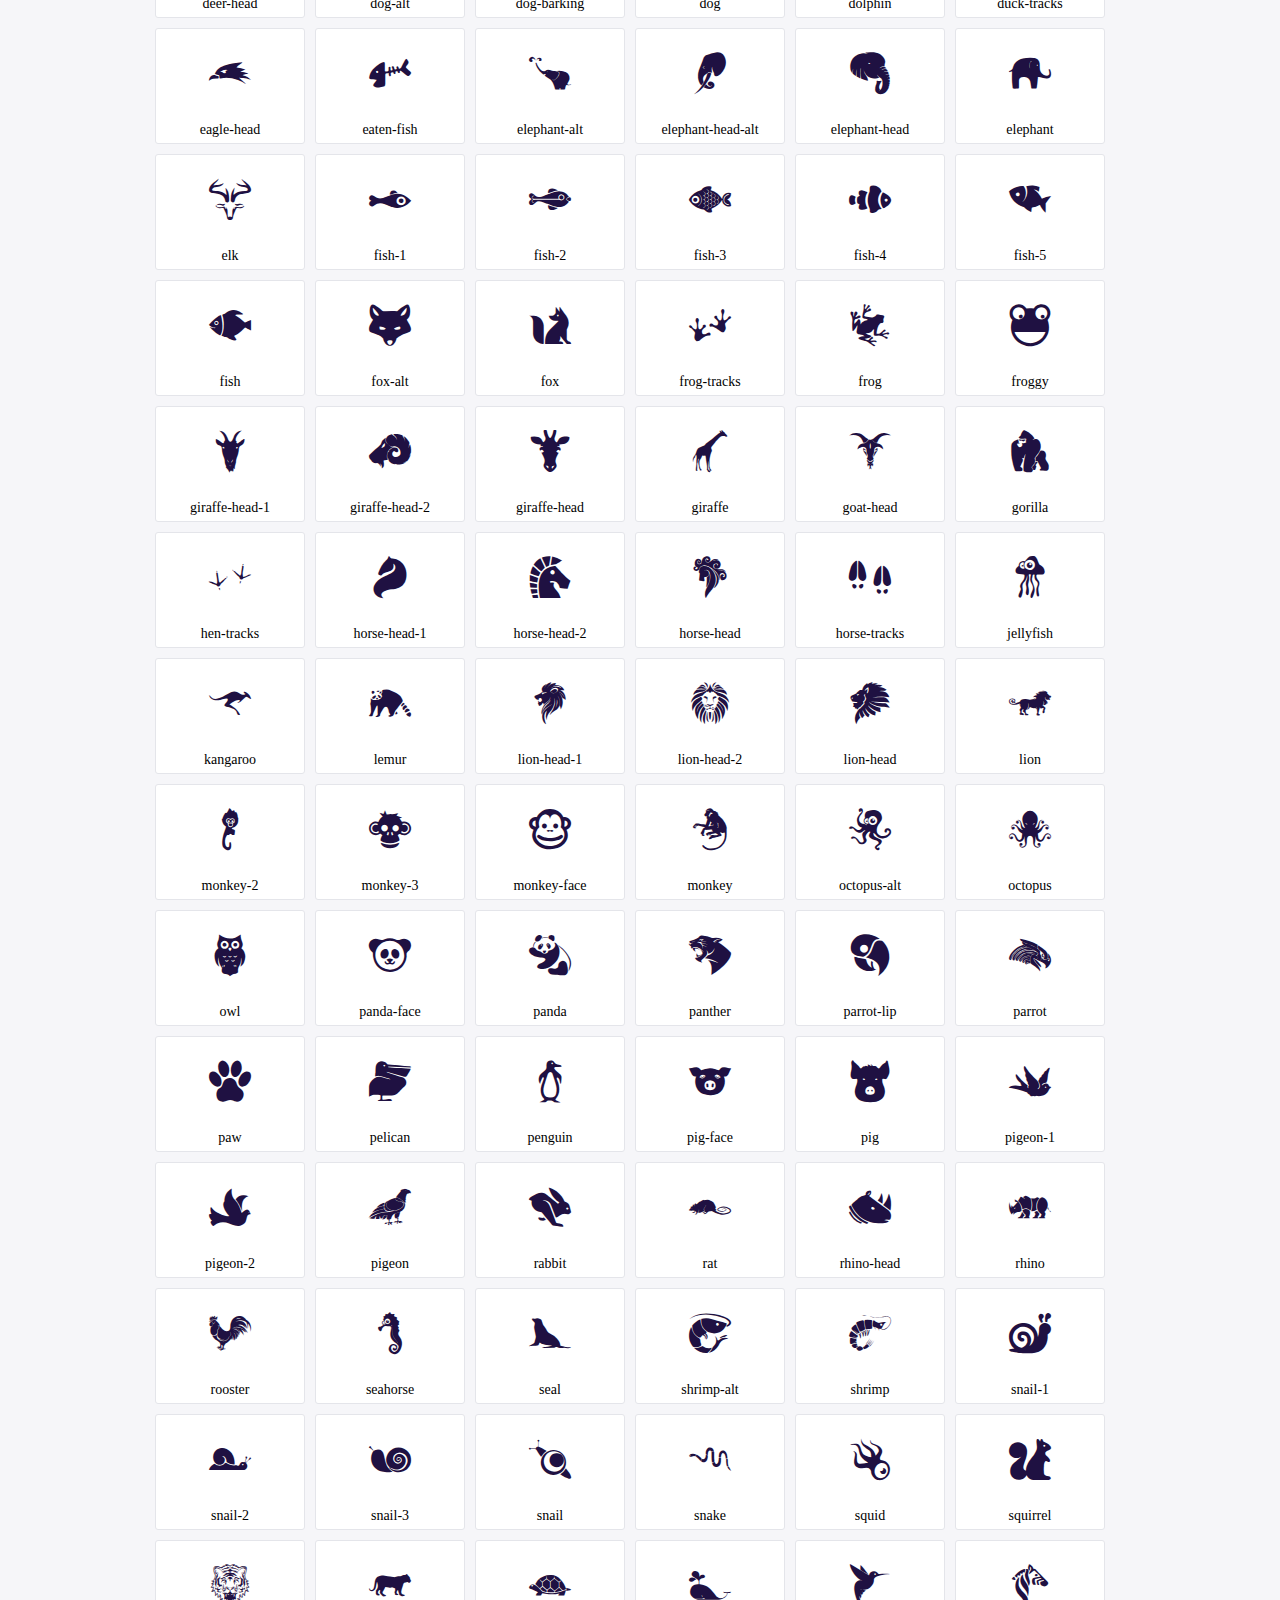
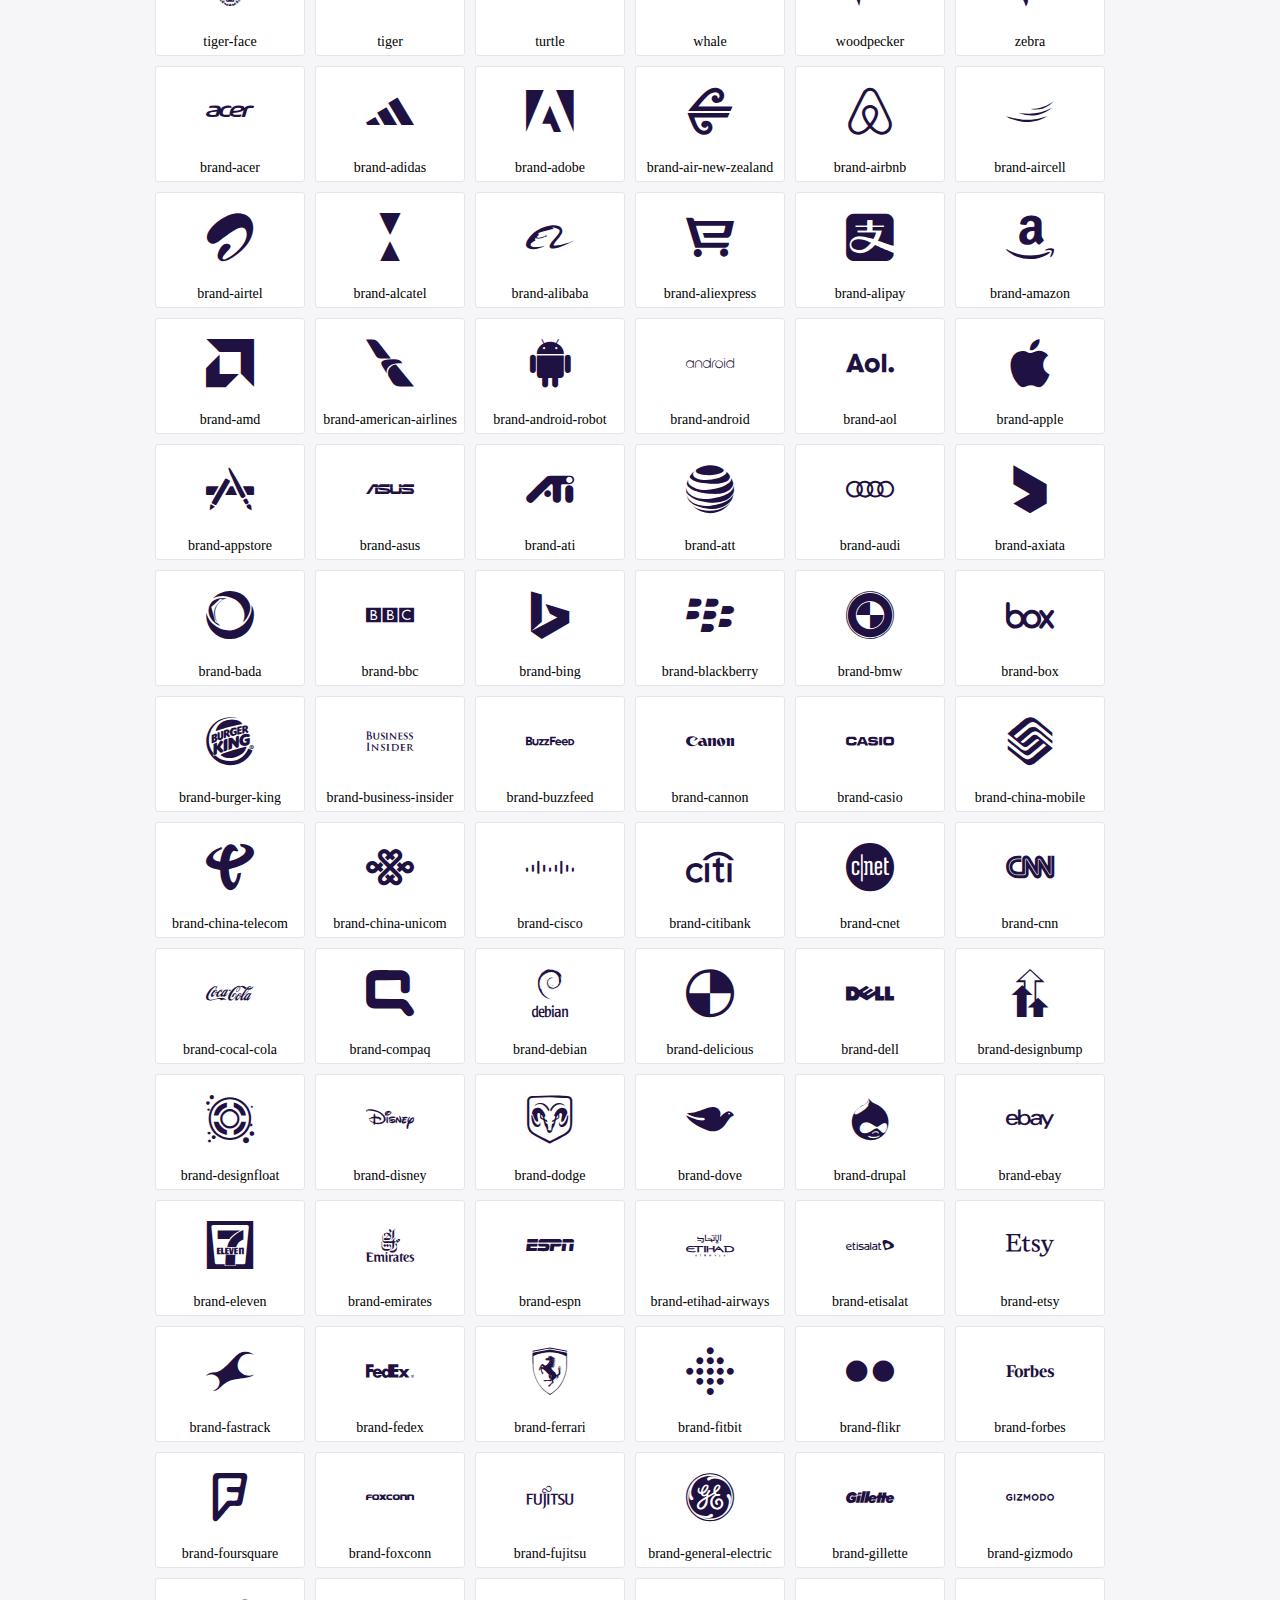
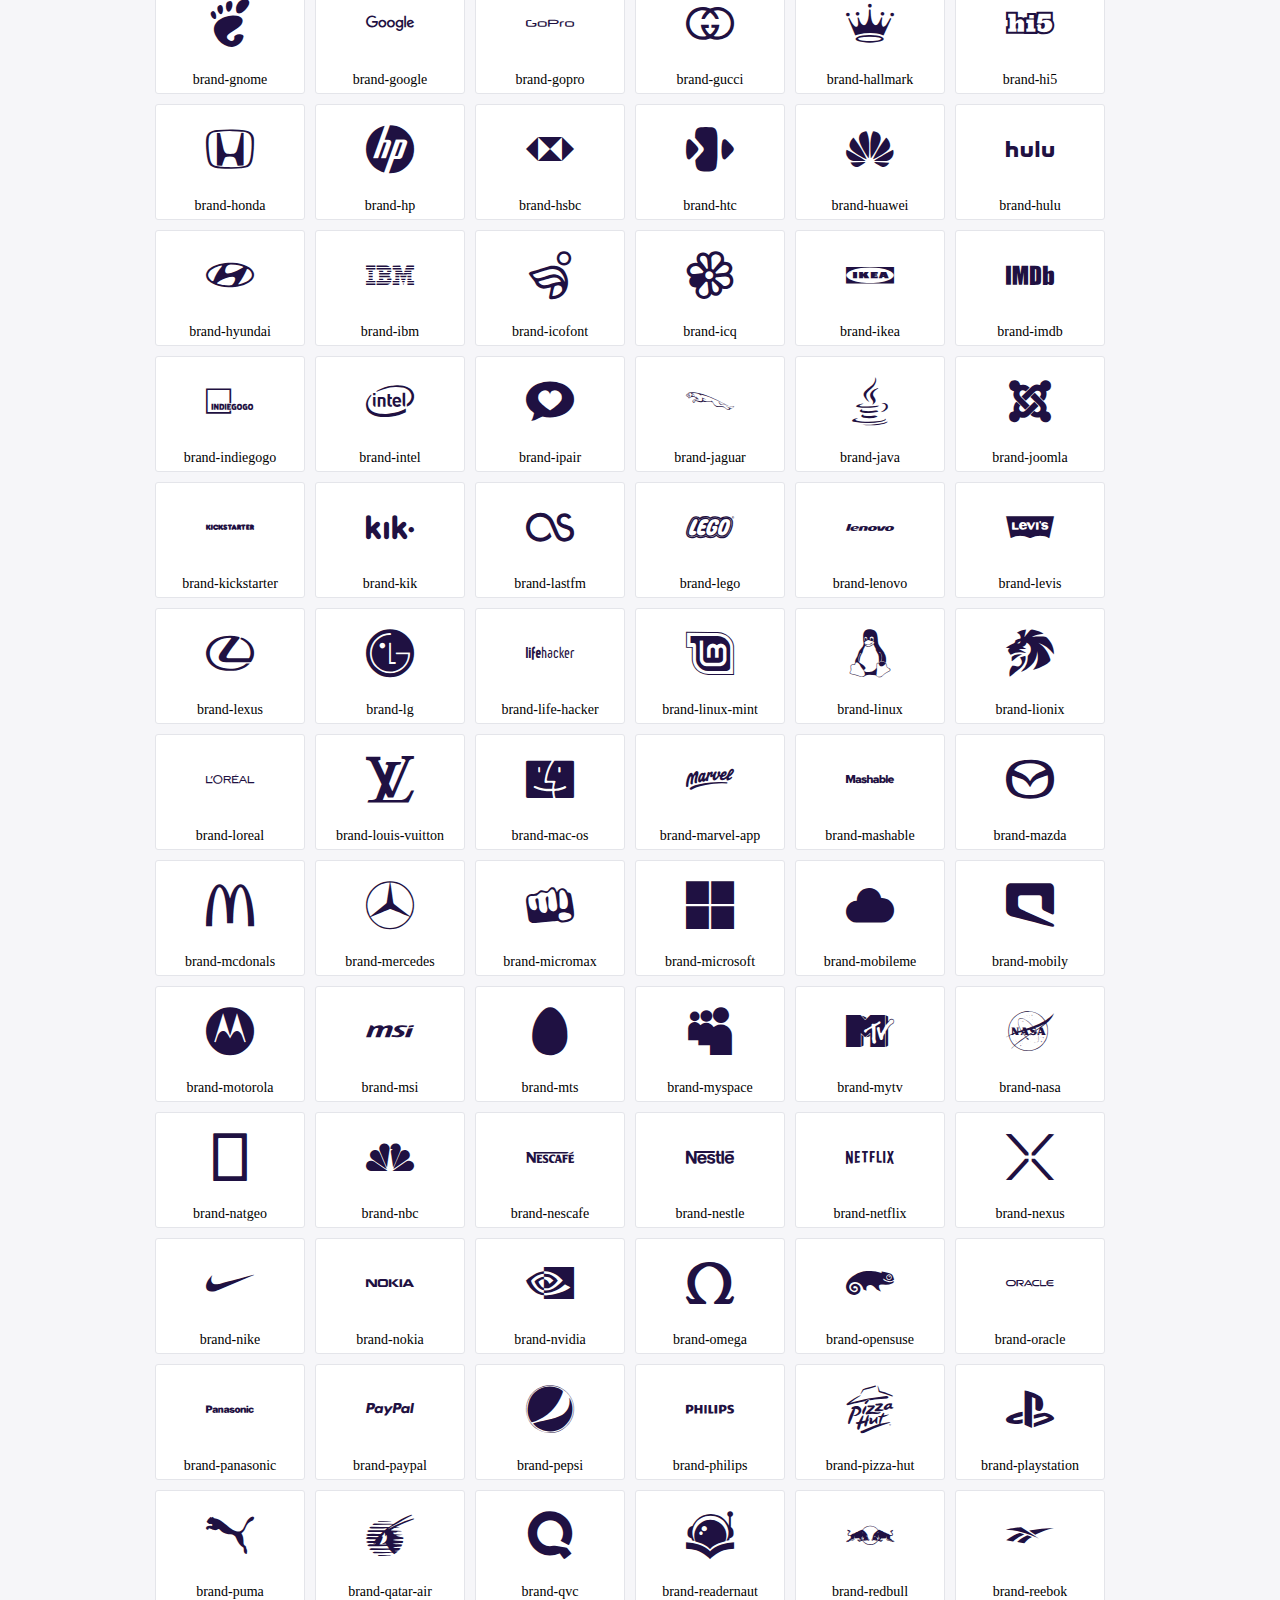
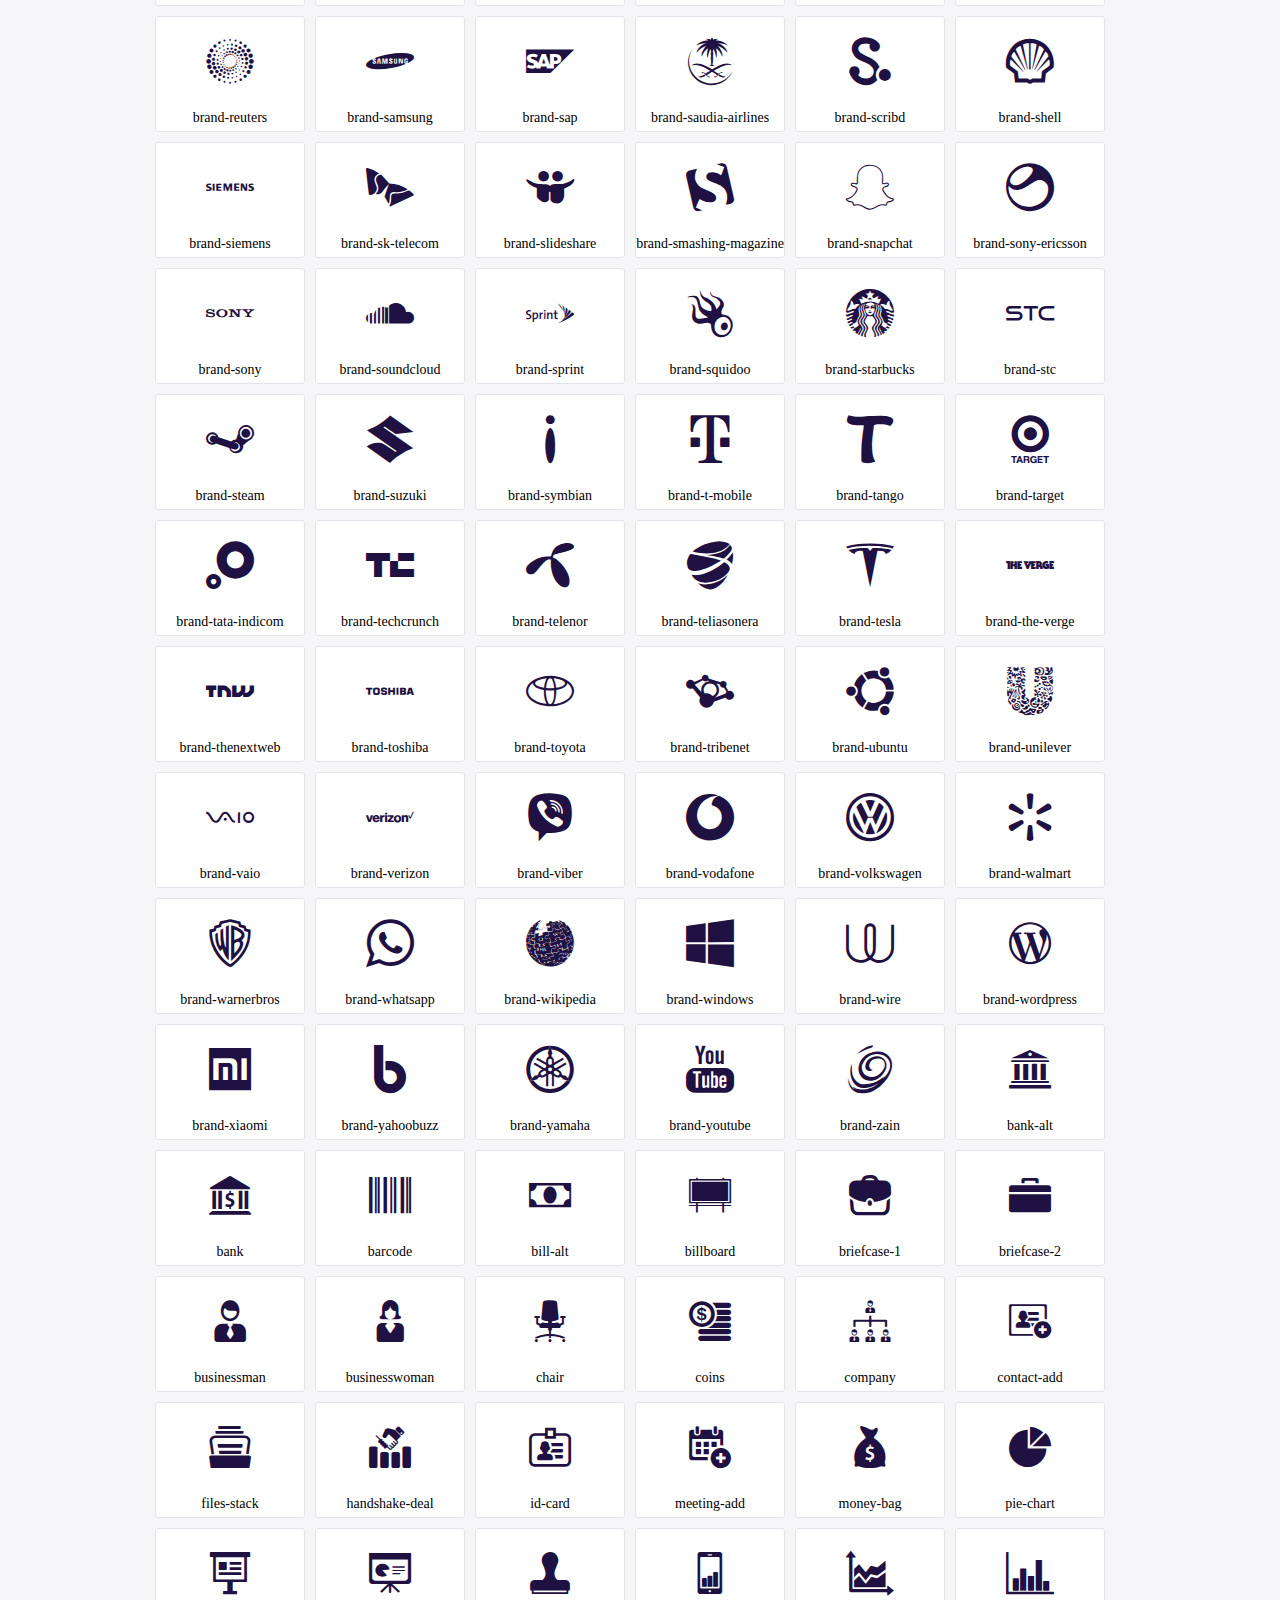
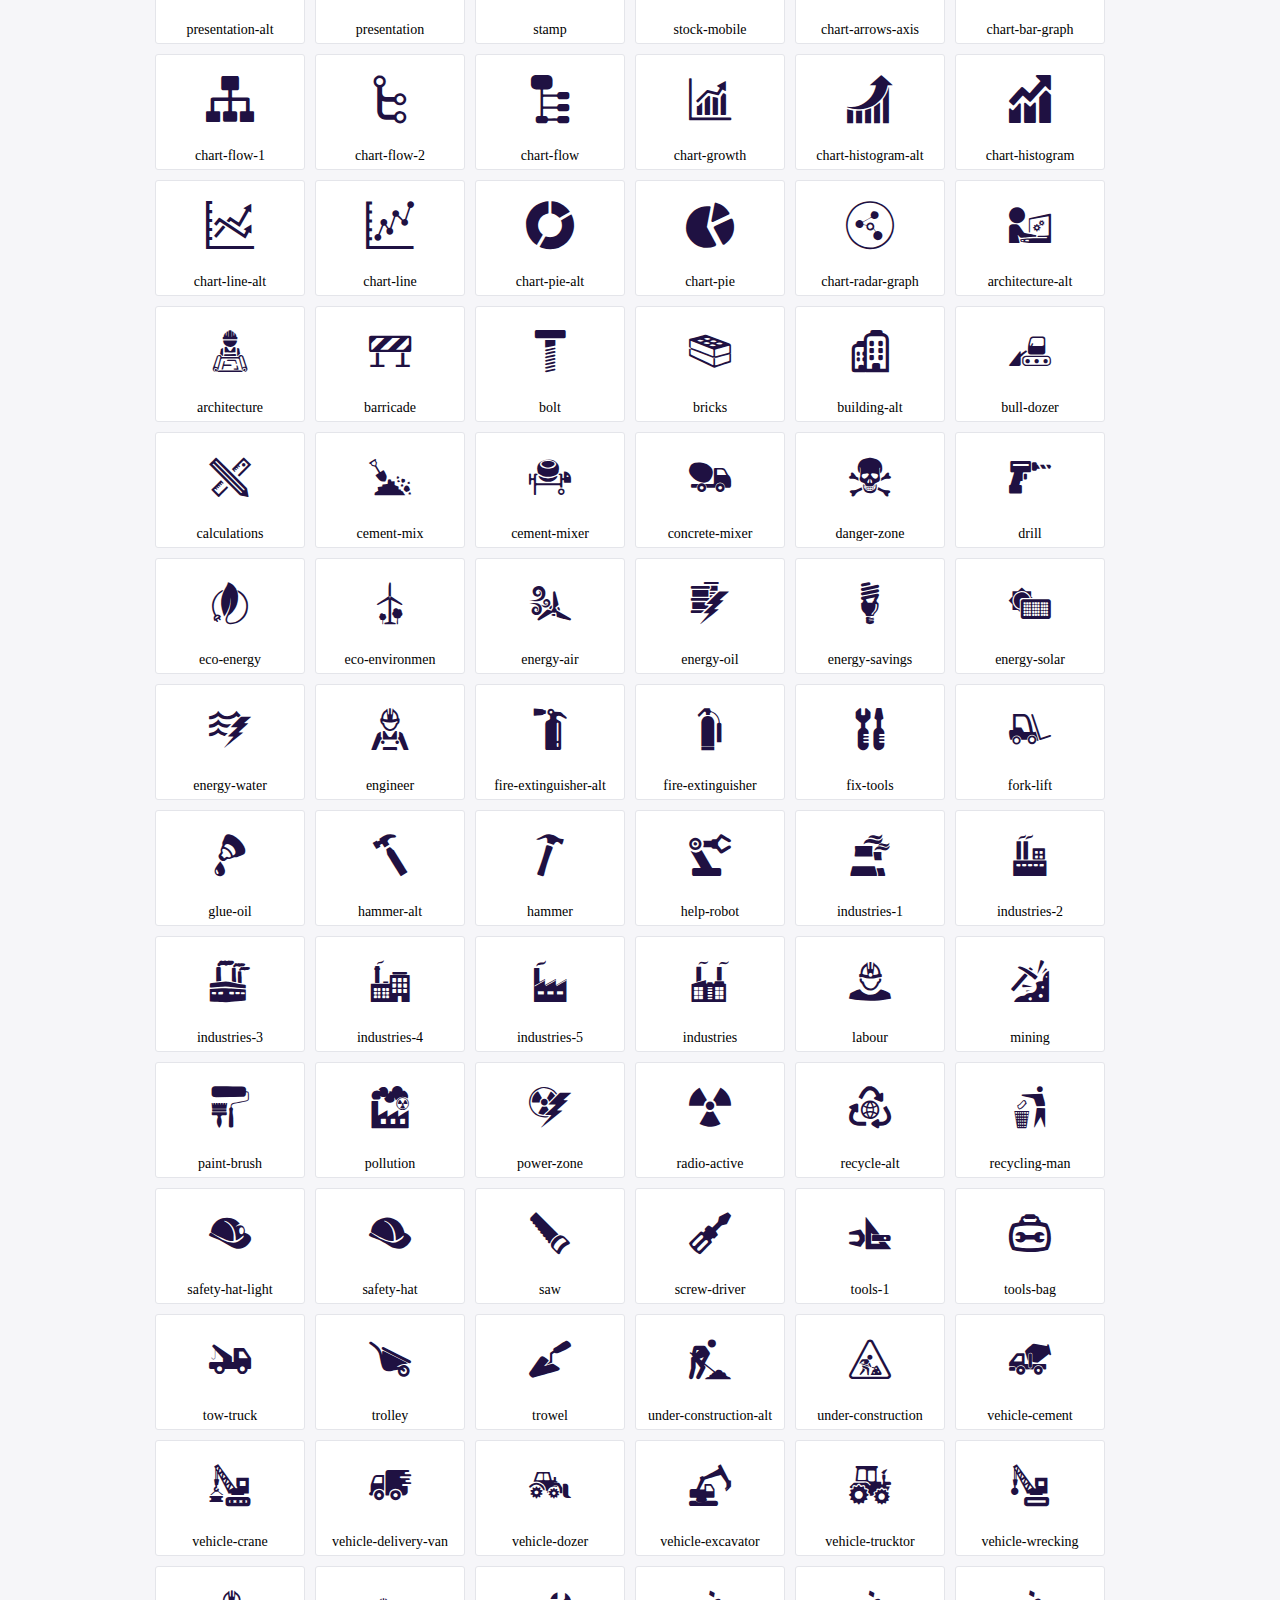
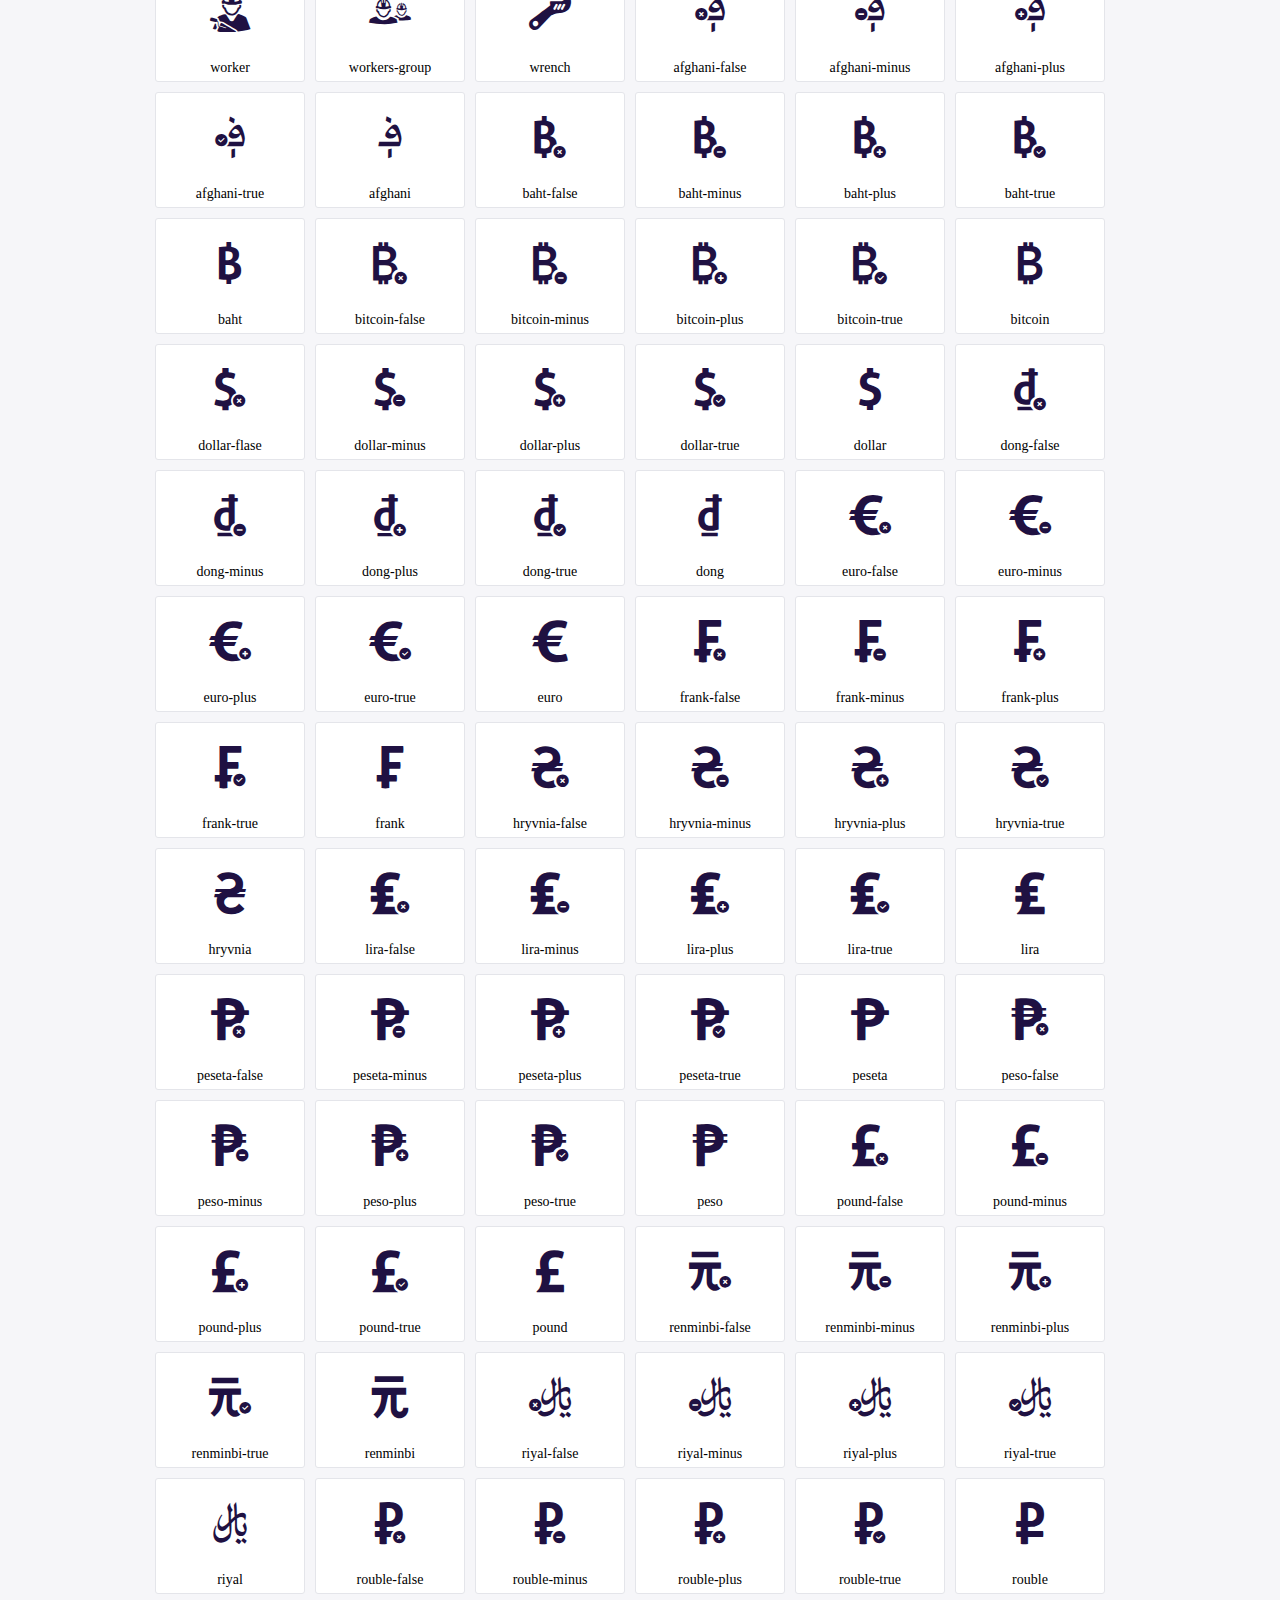
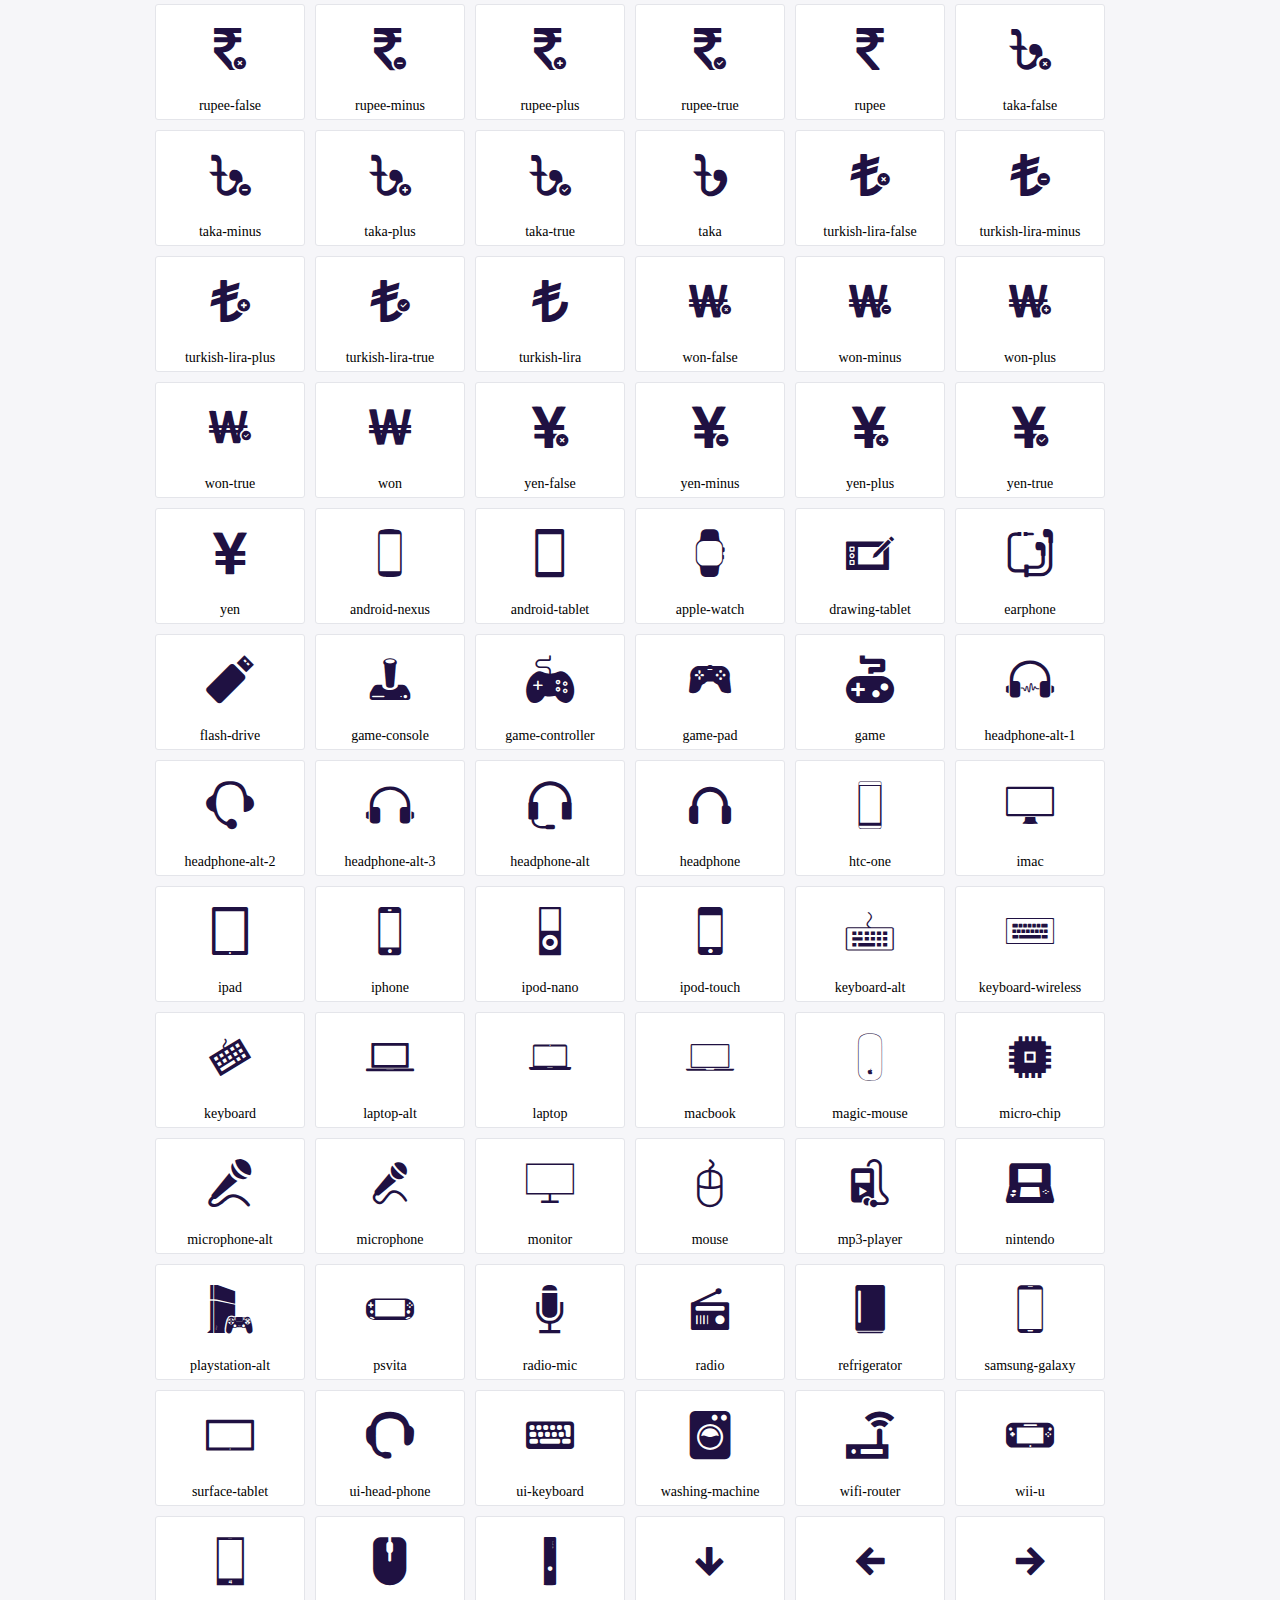
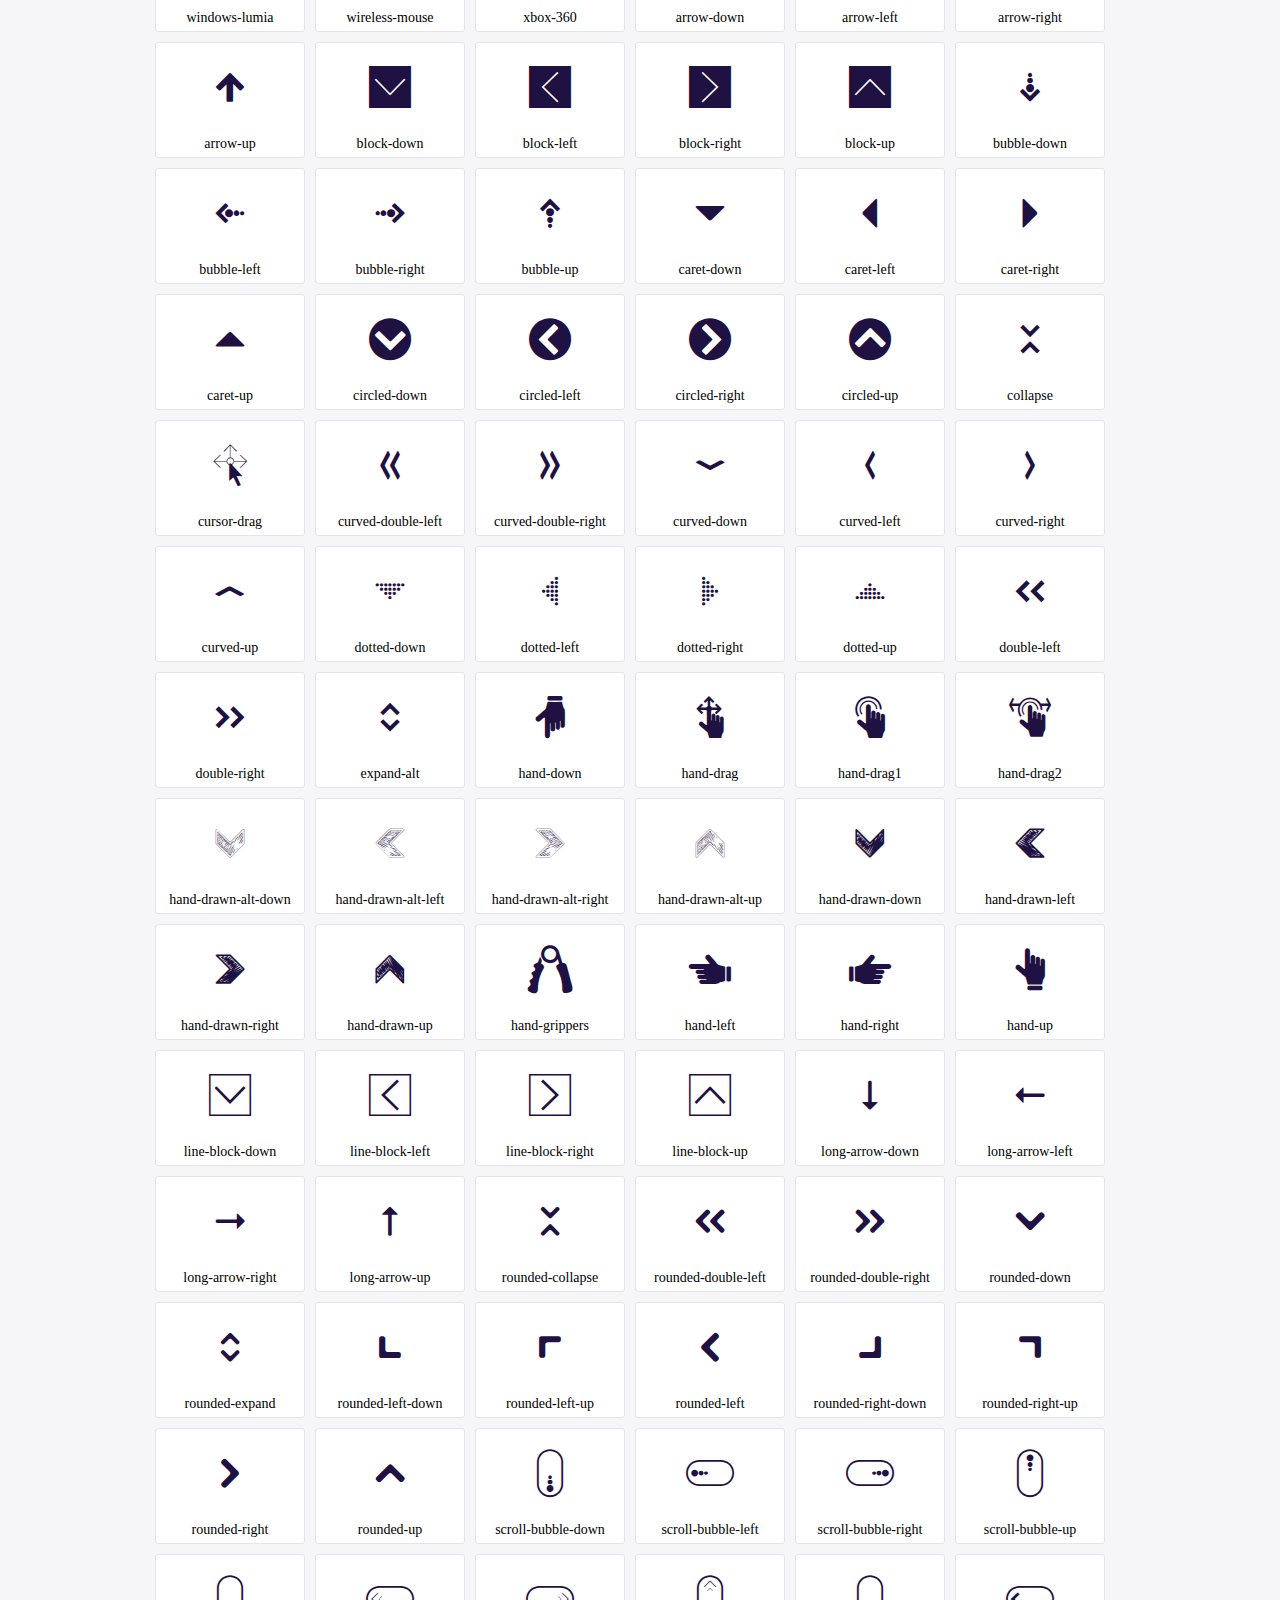
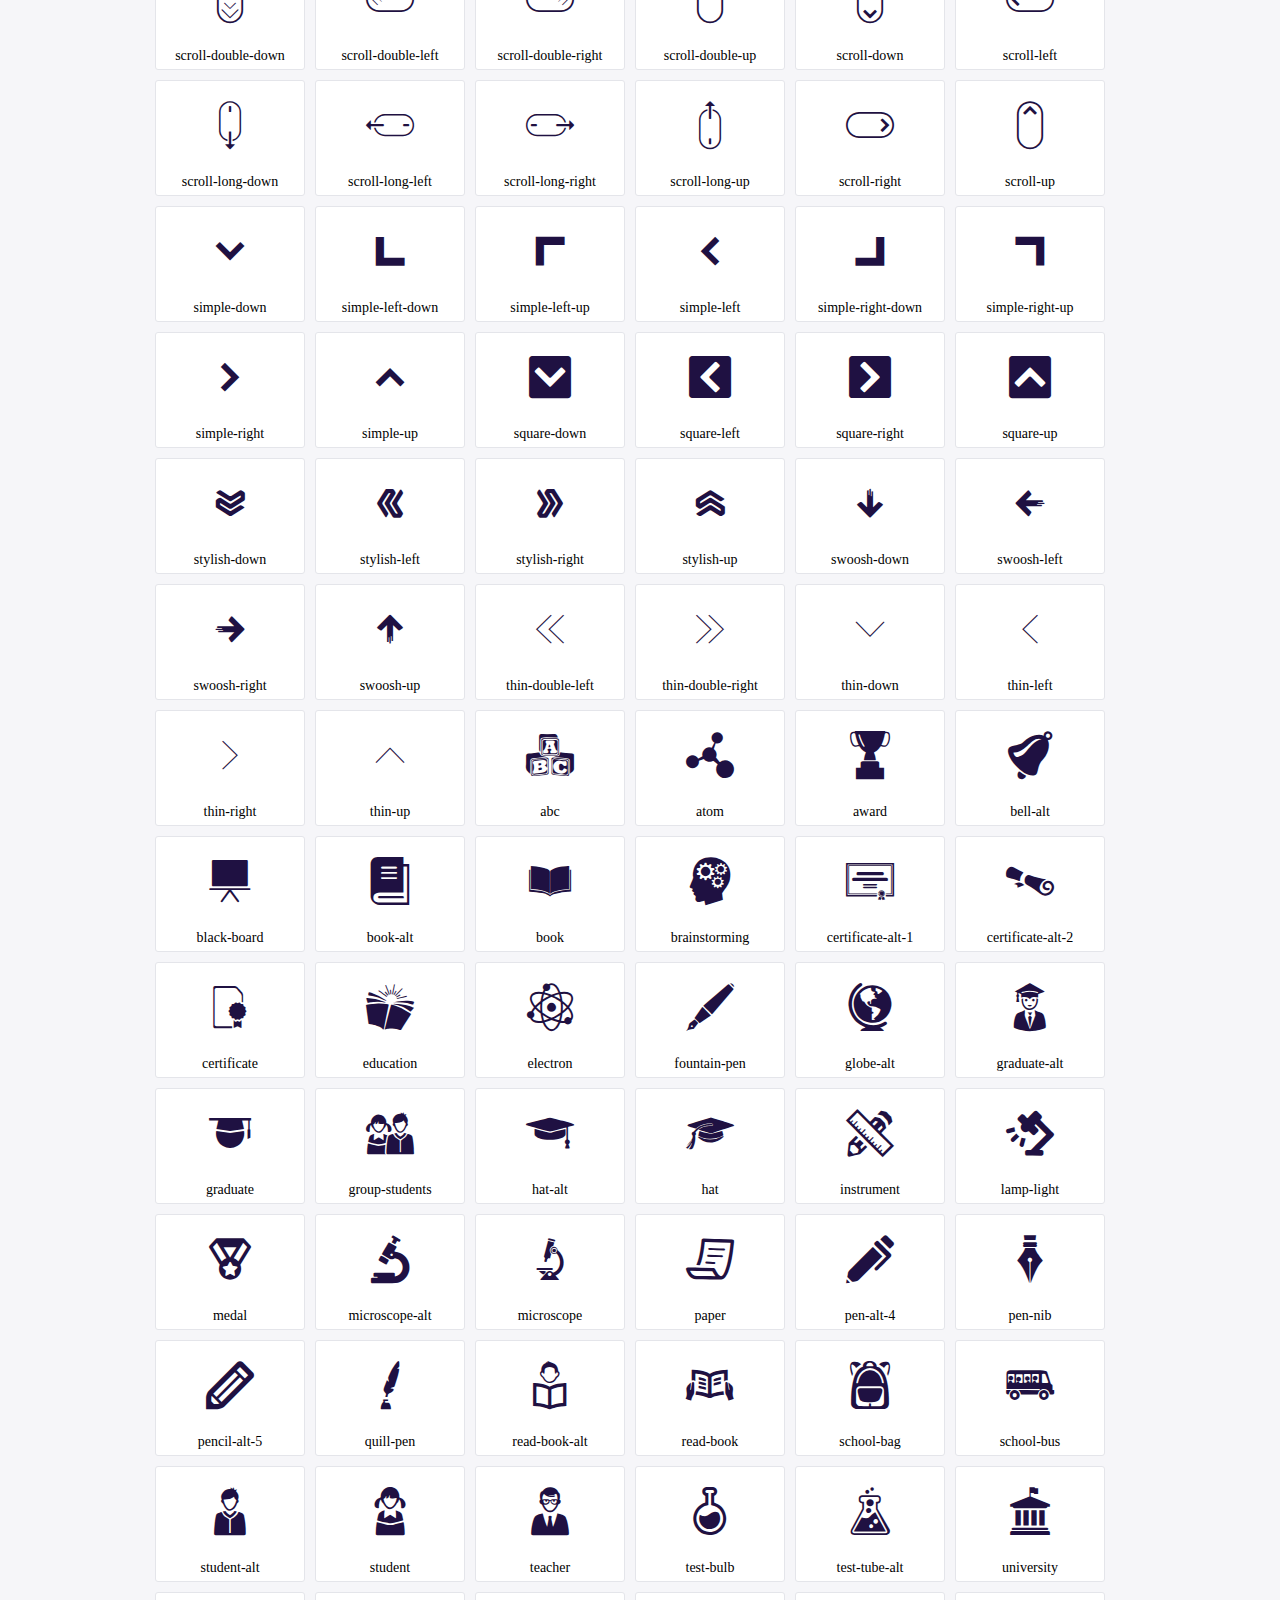
<file: icofont/demo.html>
<!DOCTYPE html>
	<html>
	<head>
		<meta charset="utf-8">
		<title>Examples | IcoFont</title>
		<link rel="stylesheet" type="text/css" href="./icofont.min.css">
		<style type="text/css">
			body {
				margin: 0;
				padding: 0;
				background: #F6F6F9;
			}
			.header {
				border-bottom: 1px solid #DCDCE1;
				padding: 10px 0;
				margin-bottom: 10px;
			}
			.container {
				width: 980px;
				margin: 0 auto;
			}
			.ico-title {
				font-size: 2em;
			}
			.iconlist {
				margin: 0;
				padding: 0;
				list-style: none;
				text-align: center;
				width: 100%;
				display: flex;
				flex-wrap: wrap;
				flex-direction: row;
			}
			.iconlist li {
				position: relative;
				margin: 5px;
				width: 150px;
				cursor: pointer;
			}
			.iconlist li .icon-holder {
				position: relative;
				text-align: center;
				border-radius: 3px;
				overflow: hidden;
				padding-bottom: 5px;
				background: #ffffff;
				border: 1px solid #E4E5EA;
				transition: all 0.2s linear 0s;
			}
			.iconlist li .icon-holder:hover {
				background: #00C3DA;
				color: #ffffff;
			}
			.iconlist li .icon-holder:hover .icon i {
				color: #ffffff;
			}
			.iconlist li .icon-holder .icon {
				padding: 20px;
				text-align: center;
			}
			.iconlist li .icon-holder .icon i {
				font-size: 3em;
				color: #1F1142;
			}
			.iconlist li .icon-holder span {
				font-size: 14px;
				display: block;
				margin-top: 5px;
				border-radius: 3px;
			}
		</style>
	</head>
	<body>
	<div class="header">
		<div class="container">
			<h1 class="ico-title"> IcoFont Icons </h1>
		</div>
	</div>
	<div class="container">
		<ul class="iconlist">
		
		<li>
			<div class="icon-holder">
				<div class="icon"> 
					<i class="icofont-angry-monster"></i>
				</div> 
				<span> angry-monster </span>
			</div>
		</li>
		
		<li>
			<div class="icon-holder">
				<div class="icon"> 
					<i class="icofont-bathtub"></i>
				</div> 
				<span> bathtub </span>
			</div>
		</li>
		
		<li>
			<div class="icon-holder">
				<div class="icon"> 
					<i class="icofont-bird-wings"></i>
				</div> 
				<span> bird-wings </span>
			</div>
		</li>
		
		<li>
			<div class="icon-holder">
				<div class="icon"> 
					<i class="icofont-bow"></i>
				</div> 
				<span> bow </span>
			</div>
		</li>
		
		<li>
			<div class="icon-holder">
				<div class="icon"> 
					<i class="icofont-castle"></i>
				</div> 
				<span> castle </span>
			</div>
		</li>
		
		<li>
			<div class="icon-holder">
				<div class="icon"> 
					<i class="icofont-circuit"></i>
				</div> 
				<span> circuit </span>
			</div>
		</li>
		
		<li>
			<div class="icon-holder">
				<div class="icon"> 
					<i class="icofont-crown-king"></i>
				</div> 
				<span> crown-king </span>
			</div>
		</li>
		
		<li>
			<div class="icon-holder">
				<div class="icon"> 
					<i class="icofont-crown-queen"></i>
				</div> 
				<span> crown-queen </span>
			</div>
		</li>
		
		<li>
			<div class="icon-holder">
				<div class="icon"> 
					<i class="icofont-dart"></i>
				</div> 
				<span> dart </span>
			</div>
		</li>
		
		<li>
			<div class="icon-holder">
				<div class="icon"> 
					<i class="icofont-disability-race"></i>
				</div> 
				<span> disability-race </span>
			</div>
		</li>
		
		<li>
			<div class="icon-holder">
				<div class="icon"> 
					<i class="icofont-diving-goggle"></i>
				</div> 
				<span> diving-goggle </span>
			</div>
		</li>
		
		<li>
			<div class="icon-holder">
				<div class="icon"> 
					<i class="icofont-eye-open"></i>
				</div> 
				<span> eye-open </span>
			</div>
		</li>
		
		<li>
			<div class="icon-holder">
				<div class="icon"> 
					<i class="icofont-flora-flower"></i>
				</div> 
				<span> flora-flower </span>
			</div>
		</li>
		
		<li>
			<div class="icon-holder">
				<div class="icon"> 
					<i class="icofont-flora"></i>
				</div> 
				<span> flora </span>
			</div>
		</li>
		
		<li>
			<div class="icon-holder">
				<div class="icon"> 
					<i class="icofont-gift-box"></i>
				</div> 
				<span> gift-box </span>
			</div>
		</li>
		
		<li>
			<div class="icon-holder">
				<div class="icon"> 
					<i class="icofont-halloween-pumpkin"></i>
				</div> 
				<span> halloween-pumpkin </span>
			</div>
		</li>
		
		<li>
			<div class="icon-holder">
				<div class="icon"> 
					<i class="icofont-hand-power"></i>
				</div> 
				<span> hand-power </span>
			</div>
		</li>
		
		<li>
			<div class="icon-holder">
				<div class="icon"> 
					<i class="icofont-hand-thunder"></i>
				</div> 
				<span> hand-thunder </span>
			</div>
		</li>
		
		<li>
			<div class="icon-holder">
				<div class="icon"> 
					<i class="icofont-king-monster"></i>
				</div> 
				<span> king-monster </span>
			</div>
		</li>
		
		<li>
			<div class="icon-holder">
				<div class="icon"> 
					<i class="icofont-love"></i>
				</div> 
				<span> love </span>
			</div>
		</li>
		
		<li>
			<div class="icon-holder">
				<div class="icon"> 
					<i class="icofont-magician-hat"></i>
				</div> 
				<span> magician-hat </span>
			</div>
		</li>
		
		<li>
			<div class="icon-holder">
				<div class="icon"> 
					<i class="icofont-native-american"></i>
				</div> 
				<span> native-american </span>
			</div>
		</li>
		
		<li>
			<div class="icon-holder">
				<div class="icon"> 
					<i class="icofont-owl-look"></i>
				</div> 
				<span> owl-look </span>
			</div>
		</li>
		
		<li>
			<div class="icon-holder">
				<div class="icon"> 
					<i class="icofont-phoenix"></i>
				</div> 
				<span> phoenix </span>
			</div>
		</li>
		
		<li>
			<div class="icon-holder">
				<div class="icon"> 
					<i class="icofont-robot-face"></i>
				</div> 
				<span> robot-face </span>
			</div>
		</li>
		
		<li>
			<div class="icon-holder">
				<div class="icon"> 
					<i class="icofont-sand-clock"></i>
				</div> 
				<span> sand-clock </span>
			</div>
		</li>
		
		<li>
			<div class="icon-holder">
				<div class="icon"> 
					<i class="icofont-shield-alt"></i>
				</div> 
				<span> shield-alt </span>
			</div>
		</li>
		
		<li>
			<div class="icon-holder">
				<div class="icon"> 
					<i class="icofont-ship-wheel"></i>
				</div> 
				<span> ship-wheel </span>
			</div>
		</li>
		
		<li>
			<div class="icon-holder">
				<div class="icon"> 
					<i class="icofont-skull-danger"></i>
				</div> 
				<span> skull-danger </span>
			</div>
		</li>
		
		<li>
			<div class="icon-holder">
				<div class="icon"> 
					<i class="icofont-skull-face"></i>
				</div> 
				<span> skull-face </span>
			</div>
		</li>
		
		<li>
			<div class="icon-holder">
				<div class="icon"> 
					<i class="icofont-snowmobile"></i>
				</div> 
				<span> snowmobile </span>
			</div>
		</li>
		
		<li>
			<div class="icon-holder">
				<div class="icon"> 
					<i class="icofont-space-shuttle"></i>
				</div> 
				<span> space-shuttle </span>
			</div>
		</li>
		
		<li>
			<div class="icon-holder">
				<div class="icon"> 
					<i class="icofont-star-shape"></i>
				</div> 
				<span> star-shape </span>
			</div>
		</li>
		
		<li>
			<div class="icon-holder">
				<div class="icon"> 
					<i class="icofont-swirl"></i>
				</div> 
				<span> swirl </span>
			</div>
		</li>
		
		<li>
			<div class="icon-holder">
				<div class="icon"> 
					<i class="icofont-tattoo-wing"></i>
				</div> 
				<span> tattoo-wing </span>
			</div>
		</li>
		
		<li>
			<div class="icon-holder">
				<div class="icon"> 
					<i class="icofont-throne"></i>
				</div> 
				<span> throne </span>
			</div>
		</li>
		
		<li>
			<div class="icon-holder">
				<div class="icon"> 
					<i class="icofont-tree-alt"></i>
				</div> 
				<span> tree-alt </span>
			</div>
		</li>
		
		<li>
			<div class="icon-holder">
				<div class="icon"> 
					<i class="icofont-triangle"></i>
				</div> 
				<span> triangle </span>
			</div>
		</li>
		
		<li>
			<div class="icon-holder">
				<div class="icon"> 
					<i class="icofont-unity-hand"></i>
				</div> 
				<span> unity-hand </span>
			</div>
		</li>
		
		<li>
			<div class="icon-holder">
				<div class="icon"> 
					<i class="icofont-weed"></i>
				</div> 
				<span> weed </span>
			</div>
		</li>
		
		<li>
			<div class="icon-holder">
				<div class="icon"> 
					<i class="icofont-woman-bird"></i>
				</div> 
				<span> woman-bird </span>
			</div>
		</li>
		
		<li>
			<div class="icon-holder">
				<div class="icon"> 
					<i class="icofont-bat"></i>
				</div> 
				<span> bat </span>
			</div>
		</li>
		
		<li>
			<div class="icon-holder">
				<div class="icon"> 
					<i class="icofont-bear-face"></i>
				</div> 
				<span> bear-face </span>
			</div>
		</li>
		
		<li>
			<div class="icon-holder">
				<div class="icon"> 
					<i class="icofont-bear-tracks"></i>
				</div> 
				<span> bear-tracks </span>
			</div>
		</li>
		
		<li>
			<div class="icon-holder">
				<div class="icon"> 
					<i class="icofont-bear"></i>
				</div> 
				<span> bear </span>
			</div>
		</li>
		
		<li>
			<div class="icon-holder">
				<div class="icon"> 
					<i class="icofont-bird-alt"></i>
				</div> 
				<span> bird-alt </span>
			</div>
		</li>
		
		<li>
			<div class="icon-holder">
				<div class="icon"> 
					<i class="icofont-bird-flying"></i>
				</div> 
				<span> bird-flying </span>
			</div>
		</li>
		
		<li>
			<div class="icon-holder">
				<div class="icon"> 
					<i class="icofont-bird"></i>
				</div> 
				<span> bird </span>
			</div>
		</li>
		
		<li>
			<div class="icon-holder">
				<div class="icon"> 
					<i class="icofont-birds"></i>
				</div> 
				<span> birds </span>
			</div>
		</li>
		
		<li>
			<div class="icon-holder">
				<div class="icon"> 
					<i class="icofont-bone"></i>
				</div> 
				<span> bone </span>
			</div>
		</li>
		
		<li>
			<div class="icon-holder">
				<div class="icon"> 
					<i class="icofont-bull"></i>
				</div> 
				<span> bull </span>
			</div>
		</li>
		
		<li>
			<div class="icon-holder">
				<div class="icon"> 
					<i class="icofont-butterfly-alt"></i>
				</div> 
				<span> butterfly-alt </span>
			</div>
		</li>
		
		<li>
			<div class="icon-holder">
				<div class="icon"> 
					<i class="icofont-butterfly"></i>
				</div> 
				<span> butterfly </span>
			</div>
		</li>
		
		<li>
			<div class="icon-holder">
				<div class="icon"> 
					<i class="icofont-camel-alt"></i>
				</div> 
				<span> camel-alt </span>
			</div>
		</li>
		
		<li>
			<div class="icon-holder">
				<div class="icon"> 
					<i class="icofont-camel-head"></i>
				</div> 
				<span> camel-head </span>
			</div>
		</li>
		
		<li>
			<div class="icon-holder">
				<div class="icon"> 
					<i class="icofont-camel"></i>
				</div> 
				<span> camel </span>
			</div>
		</li>
		
		<li>
			<div class="icon-holder">
				<div class="icon"> 
					<i class="icofont-cat-alt-1"></i>
				</div> 
				<span> cat-alt-1 </span>
			</div>
		</li>
		
		<li>
			<div class="icon-holder">
				<div class="icon"> 
					<i class="icofont-cat-alt-2"></i>
				</div> 
				<span> cat-alt-2 </span>
			</div>
		</li>
		
		<li>
			<div class="icon-holder">
				<div class="icon"> 
					<i class="icofont-cat-alt-3"></i>
				</div> 
				<span> cat-alt-3 </span>
			</div>
		</li>
		
		<li>
			<div class="icon-holder">
				<div class="icon"> 
					<i class="icofont-cat-dog"></i>
				</div> 
				<span> cat-dog </span>
			</div>
		</li>
		
		<li>
			<div class="icon-holder">
				<div class="icon"> 
					<i class="icofont-cat-face"></i>
				</div> 
				<span> cat-face </span>
			</div>
		</li>
		
		<li>
			<div class="icon-holder">
				<div class="icon"> 
					<i class="icofont-cat"></i>
				</div> 
				<span> cat </span>
			</div>
		</li>
		
		<li>
			<div class="icon-holder">
				<div class="icon"> 
					<i class="icofont-cow-head"></i>
				</div> 
				<span> cow-head </span>
			</div>
		</li>
		
		<li>
			<div class="icon-holder">
				<div class="icon"> 
					<i class="icofont-cow"></i>
				</div> 
				<span> cow </span>
			</div>
		</li>
		
		<li>
			<div class="icon-holder">
				<div class="icon"> 
					<i class="icofont-crab"></i>
				</div> 
				<span> crab </span>
			</div>
		</li>
		
		<li>
			<div class="icon-holder">
				<div class="icon"> 
					<i class="icofont-crocodile"></i>
				</div> 
				<span> crocodile </span>
			</div>
		</li>
		
		<li>
			<div class="icon-holder">
				<div class="icon"> 
					<i class="icofont-deer-head"></i>
				</div> 
				<span> deer-head </span>
			</div>
		</li>
		
		<li>
			<div class="icon-holder">
				<div class="icon"> 
					<i class="icofont-dog-alt"></i>
				</div> 
				<span> dog-alt </span>
			</div>
		</li>
		
		<li>
			<div class="icon-holder">
				<div class="icon"> 
					<i class="icofont-dog-barking"></i>
				</div> 
				<span> dog-barking </span>
			</div>
		</li>
		
		<li>
			<div class="icon-holder">
				<div class="icon"> 
					<i class="icofont-dog"></i>
				</div> 
				<span> dog </span>
			</div>
		</li>
		
		<li>
			<div class="icon-holder">
				<div class="icon"> 
					<i class="icofont-dolphin"></i>
				</div> 
				<span> dolphin </span>
			</div>
		</li>
		
		<li>
			<div class="icon-holder">
				<div class="icon"> 
					<i class="icofont-duck-tracks"></i>
				</div> 
				<span> duck-tracks </span>
			</div>
		</li>
		
		<li>
			<div class="icon-holder">
				<div class="icon"> 
					<i class="icofont-eagle-head"></i>
				</div> 
				<span> eagle-head </span>
			</div>
		</li>
		
		<li>
			<div class="icon-holder">
				<div class="icon"> 
					<i class="icofont-eaten-fish"></i>
				</div> 
				<span> eaten-fish </span>
			</div>
		</li>
		
		<li>
			<div class="icon-holder">
				<div class="icon"> 
					<i class="icofont-elephant-alt"></i>
				</div> 
				<span> elephant-alt </span>
			</div>
		</li>
		
		<li>
			<div class="icon-holder">
				<div class="icon"> 
					<i class="icofont-elephant-head-alt"></i>
				</div> 
				<span> elephant-head-alt </span>
			</div>
		</li>
		
		<li>
			<div class="icon-holder">
				<div class="icon"> 
					<i class="icofont-elephant-head"></i>
				</div> 
				<span> elephant-head </span>
			</div>
		</li>
		
		<li>
			<div class="icon-holder">
				<div class="icon"> 
					<i class="icofont-elephant"></i>
				</div> 
				<span> elephant </span>
			</div>
		</li>
		
		<li>
			<div class="icon-holder">
				<div class="icon"> 
					<i class="icofont-elk"></i>
				</div> 
				<span> elk </span>
			</div>
		</li>
		
		<li>
			<div class="icon-holder">
				<div class="icon"> 
					<i class="icofont-fish-1"></i>
				</div> 
				<span> fish-1 </span>
			</div>
		</li>
		
		<li>
			<div class="icon-holder">
				<div class="icon"> 
					<i class="icofont-fish-2"></i>
				</div> 
				<span> fish-2 </span>
			</div>
		</li>
		
		<li>
			<div class="icon-holder">
				<div class="icon"> 
					<i class="icofont-fish-3"></i>
				</div> 
				<span> fish-3 </span>
			</div>
		</li>
		
		<li>
			<div class="icon-holder">
				<div class="icon"> 
					<i class="icofont-fish-4"></i>
				</div> 
				<span> fish-4 </span>
			</div>
		</li>
		
		<li>
			<div class="icon-holder">
				<div class="icon"> 
					<i class="icofont-fish-5"></i>
				</div> 
				<span> fish-5 </span>
			</div>
		</li>
		
		<li>
			<div class="icon-holder">
				<div class="icon"> 
					<i class="icofont-fish"></i>
				</div> 
				<span> fish </span>
			</div>
		</li>
		
		<li>
			<div class="icon-holder">
				<div class="icon"> 
					<i class="icofont-fox-alt"></i>
				</div> 
				<span> fox-alt </span>
			</div>
		</li>
		
		<li>
			<div class="icon-holder">
				<div class="icon"> 
					<i class="icofont-fox"></i>
				</div> 
				<span> fox </span>
			</div>
		</li>
		
		<li>
			<div class="icon-holder">
				<div class="icon"> 
					<i class="icofont-frog-tracks"></i>
				</div> 
				<span> frog-tracks </span>
			</div>
		</li>
		
		<li>
			<div class="icon-holder">
				<div class="icon"> 
					<i class="icofont-frog"></i>
				</div> 
				<span> frog </span>
			</div>
		</li>
		
		<li>
			<div class="icon-holder">
				<div class="icon"> 
					<i class="icofont-froggy"></i>
				</div> 
				<span> froggy </span>
			</div>
		</li>
		
		<li>
			<div class="icon-holder">
				<div class="icon"> 
					<i class="icofont-giraffe-head-1"></i>
				</div> 
				<span> giraffe-head-1 </span>
			</div>
		</li>
		
		<li>
			<div class="icon-holder">
				<div class="icon"> 
					<i class="icofont-giraffe-head-2"></i>
				</div> 
				<span> giraffe-head-2 </span>
			</div>
		</li>
		
		<li>
			<div class="icon-holder">
				<div class="icon"> 
					<i class="icofont-giraffe-head"></i>
				</div> 
				<span> giraffe-head </span>
			</div>
		</li>
		
		<li>
			<div class="icon-holder">
				<div class="icon"> 
					<i class="icofont-giraffe"></i>
				</div> 
				<span> giraffe </span>
			</div>
		</li>
		
		<li>
			<div class="icon-holder">
				<div class="icon"> 
					<i class="icofont-goat-head"></i>
				</div> 
				<span> goat-head </span>
			</div>
		</li>
		
		<li>
			<div class="icon-holder">
				<div class="icon"> 
					<i class="icofont-gorilla"></i>
				</div> 
				<span> gorilla </span>
			</div>
		</li>
		
		<li>
			<div class="icon-holder">
				<div class="icon"> 
					<i class="icofont-hen-tracks"></i>
				</div> 
				<span> hen-tracks </span>
			</div>
		</li>
		
		<li>
			<div class="icon-holder">
				<div class="icon"> 
					<i class="icofont-horse-head-1"></i>
				</div> 
				<span> horse-head-1 </span>
			</div>
		</li>
		
		<li>
			<div class="icon-holder">
				<div class="icon"> 
					<i class="icofont-horse-head-2"></i>
				</div> 
				<span> horse-head-2 </span>
			</div>
		</li>
		
		<li>
			<div class="icon-holder">
				<div class="icon"> 
					<i class="icofont-horse-head"></i>
				</div> 
				<span> horse-head </span>
			</div>
		</li>
		
		<li>
			<div class="icon-holder">
				<div class="icon"> 
					<i class="icofont-horse-tracks"></i>
				</div> 
				<span> horse-tracks </span>
			</div>
		</li>
		
		<li>
			<div class="icon-holder">
				<div class="icon"> 
					<i class="icofont-jellyfish"></i>
				</div> 
				<span> jellyfish </span>
			</div>
		</li>
		
		<li>
			<div class="icon-holder">
				<div class="icon"> 
					<i class="icofont-kangaroo"></i>
				</div> 
				<span> kangaroo </span>
			</div>
		</li>
		
		<li>
			<div class="icon-holder">
				<div class="icon"> 
					<i class="icofont-lemur"></i>
				</div> 
				<span> lemur </span>
			</div>
		</li>
		
		<li>
			<div class="icon-holder">
				<div class="icon"> 
					<i class="icofont-lion-head-1"></i>
				</div> 
				<span> lion-head-1 </span>
			</div>
		</li>
		
		<li>
			<div class="icon-holder">
				<div class="icon"> 
					<i class="icofont-lion-head-2"></i>
				</div> 
				<span> lion-head-2 </span>
			</div>
		</li>
		
		<li>
			<div class="icon-holder">
				<div class="icon"> 
					<i class="icofont-lion-head"></i>
				</div> 
				<span> lion-head </span>
			</div>
		</li>
		
		<li>
			<div class="icon-holder">
				<div class="icon"> 
					<i class="icofont-lion"></i>
				</div> 
				<span> lion </span>
			</div>
		</li>
		
		<li>
			<div class="icon-holder">
				<div class="icon"> 
					<i class="icofont-monkey-2"></i>
				</div> 
				<span> monkey-2 </span>
			</div>
		</li>
		
		<li>
			<div class="icon-holder">
				<div class="icon"> 
					<i class="icofont-monkey-3"></i>
				</div> 
				<span> monkey-3 </span>
			</div>
		</li>
		
		<li>
			<div class="icon-holder">
				<div class="icon"> 
					<i class="icofont-monkey-face"></i>
				</div> 
				<span> monkey-face </span>
			</div>
		</li>
		
		<li>
			<div class="icon-holder">
				<div class="icon"> 
					<i class="icofont-monkey"></i>
				</div> 
				<span> monkey </span>
			</div>
		</li>
		
		<li>
			<div class="icon-holder">
				<div class="icon"> 
					<i class="icofont-octopus-alt"></i>
				</div> 
				<span> octopus-alt </span>
			</div>
		</li>
		
		<li>
			<div class="icon-holder">
				<div class="icon"> 
					<i class="icofont-octopus"></i>
				</div> 
				<span> octopus </span>
			</div>
		</li>
		
		<li>
			<div class="icon-holder">
				<div class="icon"> 
					<i class="icofont-owl"></i>
				</div> 
				<span> owl </span>
			</div>
		</li>
		
		<li>
			<div class="icon-holder">
				<div class="icon"> 
					<i class="icofont-panda-face"></i>
				</div> 
				<span> panda-face </span>
			</div>
		</li>
		
		<li>
			<div class="icon-holder">
				<div class="icon"> 
					<i class="icofont-panda"></i>
				</div> 
				<span> panda </span>
			</div>
		</li>
		
		<li>
			<div class="icon-holder">
				<div class="icon"> 
					<i class="icofont-panther"></i>
				</div> 
				<span> panther </span>
			</div>
		</li>
		
		<li>
			<div class="icon-holder">
				<div class="icon"> 
					<i class="icofont-parrot-lip"></i>
				</div> 
				<span> parrot-lip </span>
			</div>
		</li>
		
		<li>
			<div class="icon-holder">
				<div class="icon"> 
					<i class="icofont-parrot"></i>
				</div> 
				<span> parrot </span>
			</div>
		</li>
		
		<li>
			<div class="icon-holder">
				<div class="icon"> 
					<i class="icofont-paw"></i>
				</div> 
				<span> paw </span>
			</div>
		</li>
		
		<li>
			<div class="icon-holder">
				<div class="icon"> 
					<i class="icofont-pelican"></i>
				</div> 
				<span> pelican </span>
			</div>
		</li>
		
		<li>
			<div class="icon-holder">
				<div class="icon"> 
					<i class="icofont-penguin"></i>
				</div> 
				<span> penguin </span>
			</div>
		</li>
		
		<li>
			<div class="icon-holder">
				<div class="icon"> 
					<i class="icofont-pig-face"></i>
				</div> 
				<span> pig-face </span>
			</div>
		</li>
		
		<li>
			<div class="icon-holder">
				<div class="icon"> 
					<i class="icofont-pig"></i>
				</div> 
				<span> pig </span>
			</div>
		</li>
		
		<li>
			<div class="icon-holder">
				<div class="icon"> 
					<i class="icofont-pigeon-1"></i>
				</div> 
				<span> pigeon-1 </span>
			</div>
		</li>
		
		<li>
			<div class="icon-holder">
				<div class="icon"> 
					<i class="icofont-pigeon-2"></i>
				</div> 
				<span> pigeon-2 </span>
			</div>
		</li>
		
		<li>
			<div class="icon-holder">
				<div class="icon"> 
					<i class="icofont-pigeon"></i>
				</div> 
				<span> pigeon </span>
			</div>
		</li>
		
		<li>
			<div class="icon-holder">
				<div class="icon"> 
					<i class="icofont-rabbit"></i>
				</div> 
				<span> rabbit </span>
			</div>
		</li>
		
		<li>
			<div class="icon-holder">
				<div class="icon"> 
					<i class="icofont-rat"></i>
				</div> 
				<span> rat </span>
			</div>
		</li>
		
		<li>
			<div class="icon-holder">
				<div class="icon"> 
					<i class="icofont-rhino-head"></i>
				</div> 
				<span> rhino-head </span>
			</div>
		</li>
		
		<li>
			<div class="icon-holder">
				<div class="icon"> 
					<i class="icofont-rhino"></i>
				</div> 
				<span> rhino </span>
			</div>
		</li>
		
		<li>
			<div class="icon-holder">
				<div class="icon"> 
					<i class="icofont-rooster"></i>
				</div> 
				<span> rooster </span>
			</div>
		</li>
		
		<li>
			<div class="icon-holder">
				<div class="icon"> 
					<i class="icofont-seahorse"></i>
				</div> 
				<span> seahorse </span>
			</div>
		</li>
		
		<li>
			<div class="icon-holder">
				<div class="icon"> 
					<i class="icofont-seal"></i>
				</div> 
				<span> seal </span>
			</div>
		</li>
		
		<li>
			<div class="icon-holder">
				<div class="icon"> 
					<i class="icofont-shrimp-alt"></i>
				</div> 
				<span> shrimp-alt </span>
			</div>
		</li>
		
		<li>
			<div class="icon-holder">
				<div class="icon"> 
					<i class="icofont-shrimp"></i>
				</div> 
				<span> shrimp </span>
			</div>
		</li>
		
		<li>
			<div class="icon-holder">
				<div class="icon"> 
					<i class="icofont-snail-1"></i>
				</div> 
				<span> snail-1 </span>
			</div>
		</li>
		
		<li>
			<div class="icon-holder">
				<div class="icon"> 
					<i class="icofont-snail-2"></i>
				</div> 
				<span> snail-2 </span>
			</div>
		</li>
		
		<li>
			<div class="icon-holder">
				<div class="icon"> 
					<i class="icofont-snail-3"></i>
				</div> 
				<span> snail-3 </span>
			</div>
		</li>
		
		<li>
			<div class="icon-holder">
				<div class="icon"> 
					<i class="icofont-snail"></i>
				</div> 
				<span> snail </span>
			</div>
		</li>
		
		<li>
			<div class="icon-holder">
				<div class="icon"> 
					<i class="icofont-snake"></i>
				</div> 
				<span> snake </span>
			</div>
		</li>
		
		<li>
			<div class="icon-holder">
				<div class="icon"> 
					<i class="icofont-squid"></i>
				</div> 
				<span> squid </span>
			</div>
		</li>
		
		<li>
			<div class="icon-holder">
				<div class="icon"> 
					<i class="icofont-squirrel"></i>
				</div> 
				<span> squirrel </span>
			</div>
		</li>
		
		<li>
			<div class="icon-holder">
				<div class="icon"> 
					<i class="icofont-tiger-face"></i>
				</div> 
				<span> tiger-face </span>
			</div>
		</li>
		
		<li>
			<div class="icon-holder">
				<div class="icon"> 
					<i class="icofont-tiger"></i>
				</div> 
				<span> tiger </span>
			</div>
		</li>
		
		<li>
			<div class="icon-holder">
				<div class="icon"> 
					<i class="icofont-turtle"></i>
				</div> 
				<span> turtle </span>
			</div>
		</li>
		
		<li>
			<div class="icon-holder">
				<div class="icon"> 
					<i class="icofont-whale"></i>
				</div> 
				<span> whale </span>
			</div>
		</li>
		
		<li>
			<div class="icon-holder">
				<div class="icon"> 
					<i class="icofont-woodpecker"></i>
				</div> 
				<span> woodpecker </span>
			</div>
		</li>
		
		<li>
			<div class="icon-holder">
				<div class="icon"> 
					<i class="icofont-zebra"></i>
				</div> 
				<span> zebra </span>
			</div>
		</li>
		
		<li>
			<div class="icon-holder">
				<div class="icon"> 
					<i class="icofont-brand-acer"></i>
				</div> 
				<span> brand-acer </span>
			</div>
		</li>
		
		<li>
			<div class="icon-holder">
				<div class="icon"> 
					<i class="icofont-brand-adidas"></i>
				</div> 
				<span> brand-adidas </span>
			</div>
		</li>
		
		<li>
			<div class="icon-holder">
				<div class="icon"> 
					<i class="icofont-brand-adobe"></i>
				</div> 
				<span> brand-adobe </span>
			</div>
		</li>
		
		<li>
			<div class="icon-holder">
				<div class="icon"> 
					<i class="icofont-brand-air-new-zealand"></i>
				</div> 
				<span> brand-air-new-zealand </span>
			</div>
		</li>
		
		<li>
			<div class="icon-holder">
				<div class="icon"> 
					<i class="icofont-brand-airbnb"></i>
				</div> 
				<span> brand-airbnb </span>
			</div>
		</li>
		
		<li>
			<div class="icon-holder">
				<div class="icon"> 
					<i class="icofont-brand-aircell"></i>
				</div> 
				<span> brand-aircell </span>
			</div>
		</li>
		
		<li>
			<div class="icon-holder">
				<div class="icon"> 
					<i class="icofont-brand-airtel"></i>
				</div> 
				<span> brand-airtel </span>
			</div>
		</li>
		
		<li>
			<div class="icon-holder">
				<div class="icon"> 
					<i class="icofont-brand-alcatel"></i>
				</div> 
				<span> brand-alcatel </span>
			</div>
		</li>
		
		<li>
			<div class="icon-holder">
				<div class="icon"> 
					<i class="icofont-brand-alibaba"></i>
				</div> 
				<span> brand-alibaba </span>
			</div>
		</li>
		
		<li>
			<div class="icon-holder">
				<div class="icon"> 
					<i class="icofont-brand-aliexpress"></i>
				</div> 
				<span> brand-aliexpress </span>
			</div>
		</li>
		
		<li>
			<div class="icon-holder">
				<div class="icon"> 
					<i class="icofont-brand-alipay"></i>
				</div> 
				<span> brand-alipay </span>
			</div>
		</li>
		
		<li>
			<div class="icon-holder">
				<div class="icon"> 
					<i class="icofont-brand-amazon"></i>
				</div> 
				<span> brand-amazon </span>
			</div>
		</li>
		
		<li>
			<div class="icon-holder">
				<div class="icon"> 
					<i class="icofont-brand-amd"></i>
				</div> 
				<span> brand-amd </span>
			</div>
		</li>
		
		<li>
			<div class="icon-holder">
				<div class="icon"> 
					<i class="icofont-brand-american-airlines"></i>
				</div> 
				<span> brand-american-airlines </span>
			</div>
		</li>
		
		<li>
			<div class="icon-holder">
				<div class="icon"> 
					<i class="icofont-brand-android-robot"></i>
				</div> 
				<span> brand-android-robot </span>
			</div>
		</li>
		
		<li>
			<div class="icon-holder">
				<div class="icon"> 
					<i class="icofont-brand-android"></i>
				</div> 
				<span> brand-android </span>
			</div>
		</li>
		
		<li>
			<div class="icon-holder">
				<div class="icon"> 
					<i class="icofont-brand-aol"></i>
				</div> 
				<span> brand-aol </span>
			</div>
		</li>
		
		<li>
			<div class="icon-holder">
				<div class="icon"> 
					<i class="icofont-brand-apple"></i>
				</div> 
				<span> brand-apple </span>
			</div>
		</li>
		
		<li>
			<div class="icon-holder">
				<div class="icon"> 
					<i class="icofont-brand-appstore"></i>
				</div> 
				<span> brand-appstore </span>
			</div>
		</li>
		
		<li>
			<div class="icon-holder">
				<div class="icon"> 
					<i class="icofont-brand-asus"></i>
				</div> 
				<span> brand-asus </span>
			</div>
		</li>
		
		<li>
			<div class="icon-holder">
				<div class="icon"> 
					<i class="icofont-brand-ati"></i>
				</div> 
				<span> brand-ati </span>
			</div>
		</li>
		
		<li>
			<div class="icon-holder">
				<div class="icon"> 
					<i class="icofont-brand-att"></i>
				</div> 
				<span> brand-att </span>
			</div>
		</li>
		
		<li>
			<div class="icon-holder">
				<div class="icon"> 
					<i class="icofont-brand-audi"></i>
				</div> 
				<span> brand-audi </span>
			</div>
		</li>
		
		<li>
			<div class="icon-holder">
				<div class="icon"> 
					<i class="icofont-brand-axiata"></i>
				</div> 
				<span> brand-axiata </span>
			</div>
		</li>
		
		<li>
			<div class="icon-holder">
				<div class="icon"> 
					<i class="icofont-brand-bada"></i>
				</div> 
				<span> brand-bada </span>
			</div>
		</li>
		
		<li>
			<div class="icon-holder">
				<div class="icon"> 
					<i class="icofont-brand-bbc"></i>
				</div> 
				<span> brand-bbc </span>
			</div>
		</li>
		
		<li>
			<div class="icon-holder">
				<div class="icon"> 
					<i class="icofont-brand-bing"></i>
				</div> 
				<span> brand-bing </span>
			</div>
		</li>
		
		<li>
			<div class="icon-holder">
				<div class="icon"> 
					<i class="icofont-brand-blackberry"></i>
				</div> 
				<span> brand-blackberry </span>
			</div>
		</li>
		
		<li>
			<div class="icon-holder">
				<div class="icon"> 
					<i class="icofont-brand-bmw"></i>
				</div> 
				<span> brand-bmw </span>
			</div>
		</li>
		
		<li>
			<div class="icon-holder">
				<div class="icon"> 
					<i class="icofont-brand-box"></i>
				</div> 
				<span> brand-box </span>
			</div>
		</li>
		
		<li>
			<div class="icon-holder">
				<div class="icon"> 
					<i class="icofont-brand-burger-king"></i>
				</div> 
				<span> brand-burger-king </span>
			</div>
		</li>
		
		<li>
			<div class="icon-holder">
				<div class="icon"> 
					<i class="icofont-brand-business-insider"></i>
				</div> 
				<span> brand-business-insider </span>
			</div>
		</li>
		
		<li>
			<div class="icon-holder">
				<div class="icon"> 
					<i class="icofont-brand-buzzfeed"></i>
				</div> 
				<span> brand-buzzfeed </span>
			</div>
		</li>
		
		<li>
			<div class="icon-holder">
				<div class="icon"> 
					<i class="icofont-brand-cannon"></i>
				</div> 
				<span> brand-cannon </span>
			</div>
		</li>
		
		<li>
			<div class="icon-holder">
				<div class="icon"> 
					<i class="icofont-brand-casio"></i>
				</div> 
				<span> brand-casio </span>
			</div>
		</li>
		
		<li>
			<div class="icon-holder">
				<div class="icon"> 
					<i class="icofont-brand-china-mobile"></i>
				</div> 
				<span> brand-china-mobile </span>
			</div>
		</li>
		
		<li>
			<div class="icon-holder">
				<div class="icon"> 
					<i class="icofont-brand-china-telecom"></i>
				</div> 
				<span> brand-china-telecom </span>
			</div>
		</li>
		
		<li>
			<div class="icon-holder">
				<div class="icon"> 
					<i class="icofont-brand-china-unicom"></i>
				</div> 
				<span> brand-china-unicom </span>
			</div>
		</li>
		
		<li>
			<div class="icon-holder">
				<div class="icon"> 
					<i class="icofont-brand-cisco"></i>
				</div> 
				<span> brand-cisco </span>
			</div>
		</li>
		
		<li>
			<div class="icon-holder">
				<div class="icon"> 
					<i class="icofont-brand-citibank"></i>
				</div> 
				<span> brand-citibank </span>
			</div>
		</li>
		
		<li>
			<div class="icon-holder">
				<div class="icon"> 
					<i class="icofont-brand-cnet"></i>
				</div> 
				<span> brand-cnet </span>
			</div>
		</li>
		
		<li>
			<div class="icon-holder">
				<div class="icon"> 
					<i class="icofont-brand-cnn"></i>
				</div> 
				<span> brand-cnn </span>
			</div>
		</li>
		
		<li>
			<div class="icon-holder">
				<div class="icon"> 
					<i class="icofont-brand-cocal-cola"></i>
				</div> 
				<span> brand-cocal-cola </span>
			</div>
		</li>
		
		<li>
			<div class="icon-holder">
				<div class="icon"> 
					<i class="icofont-brand-compaq"></i>
				</div> 
				<span> brand-compaq </span>
			</div>
		</li>
		
		<li>
			<div class="icon-holder">
				<div class="icon"> 
					<i class="icofont-brand-debian"></i>
				</div> 
				<span> brand-debian </span>
			</div>
		</li>
		
		<li>
			<div class="icon-holder">
				<div class="icon"> 
					<i class="icofont-brand-delicious"></i>
				</div> 
				<span> brand-delicious </span>
			</div>
		</li>
		
		<li>
			<div class="icon-holder">
				<div class="icon"> 
					<i class="icofont-brand-dell"></i>
				</div> 
				<span> brand-dell </span>
			</div>
		</li>
		
		<li>
			<div class="icon-holder">
				<div class="icon"> 
					<i class="icofont-brand-designbump"></i>
				</div> 
				<span> brand-designbump </span>
			</div>
		</li>
		
		<li>
			<div class="icon-holder">
				<div class="icon"> 
					<i class="icofont-brand-designfloat"></i>
				</div> 
				<span> brand-designfloat </span>
			</div>
		</li>
		
		<li>
			<div class="icon-holder">
				<div class="icon"> 
					<i class="icofont-brand-disney"></i>
				</div> 
				<span> brand-disney </span>
			</div>
		</li>
		
		<li>
			<div class="icon-holder">
				<div class="icon"> 
					<i class="icofont-brand-dodge"></i>
				</div> 
				<span> brand-dodge </span>
			</div>
		</li>
		
		<li>
			<div class="icon-holder">
				<div class="icon"> 
					<i class="icofont-brand-dove"></i>
				</div> 
				<span> brand-dove </span>
			</div>
		</li>
		
		<li>
			<div class="icon-holder">
				<div class="icon"> 
					<i class="icofont-brand-drupal"></i>
				</div> 
				<span> brand-drupal </span>
			</div>
		</li>
		
		<li>
			<div class="icon-holder">
				<div class="icon"> 
					<i class="icofont-brand-ebay"></i>
				</div> 
				<span> brand-ebay </span>
			</div>
		</li>
		
		<li>
			<div class="icon-holder">
				<div class="icon"> 
					<i class="icofont-brand-eleven"></i>
				</div> 
				<span> brand-eleven </span>
			</div>
		</li>
		
		<li>
			<div class="icon-holder">
				<div class="icon"> 
					<i class="icofont-brand-emirates"></i>
				</div> 
				<span> brand-emirates </span>
			</div>
		</li>
		
		<li>
			<div class="icon-holder">
				<div class="icon"> 
					<i class="icofont-brand-espn"></i>
				</div> 
				<span> brand-espn </span>
			</div>
		</li>
		
		<li>
			<div class="icon-holder">
				<div class="icon"> 
					<i class="icofont-brand-etihad-airways"></i>
				</div> 
				<span> brand-etihad-airways </span>
			</div>
		</li>
		
		<li>
			<div class="icon-holder">
				<div class="icon"> 
					<i class="icofont-brand-etisalat"></i>
				</div> 
				<span> brand-etisalat </span>
			</div>
		</li>
		
		<li>
			<div class="icon-holder">
				<div class="icon"> 
					<i class="icofont-brand-etsy"></i>
				</div> 
				<span> brand-etsy </span>
			</div>
		</li>
		
		<li>
			<div class="icon-holder">
				<div class="icon"> 
					<i class="icofont-brand-fastrack"></i>
				</div> 
				<span> brand-fastrack </span>
			</div>
		</li>
		
		<li>
			<div class="icon-holder">
				<div class="icon"> 
					<i class="icofont-brand-fedex"></i>
				</div> 
				<span> brand-fedex </span>
			</div>
		</li>
		
		<li>
			<div class="icon-holder">
				<div class="icon"> 
					<i class="icofont-brand-ferrari"></i>
				</div> 
				<span> brand-ferrari </span>
			</div>
		</li>
		
		<li>
			<div class="icon-holder">
				<div class="icon"> 
					<i class="icofont-brand-fitbit"></i>
				</div> 
				<span> brand-fitbit </span>
			</div>
		</li>
		
		<li>
			<div class="icon-holder">
				<div class="icon"> 
					<i class="icofont-brand-flikr"></i>
				</div> 
				<span> brand-flikr </span>
			</div>
		</li>
		
		<li>
			<div class="icon-holder">
				<div class="icon"> 
					<i class="icofont-brand-forbes"></i>
				</div> 
				<span> brand-forbes </span>
			</div>
		</li>
		
		<li>
			<div class="icon-holder">
				<div class="icon"> 
					<i class="icofont-brand-foursquare"></i>
				</div> 
				<span> brand-foursquare </span>
			</div>
		</li>
		
		<li>
			<div class="icon-holder">
				<div class="icon"> 
					<i class="icofont-brand-foxconn"></i>
				</div> 
				<span> brand-foxconn </span>
			</div>
		</li>
		
		<li>
			<div class="icon-holder">
				<div class="icon"> 
					<i class="icofont-brand-fujitsu"></i>
				</div> 
				<span> brand-fujitsu </span>
			</div>
		</li>
		
		<li>
			<div class="icon-holder">
				<div class="icon"> 
					<i class="icofont-brand-general-electric"></i>
				</div> 
				<span> brand-general-electric </span>
			</div>
		</li>
		
		<li>
			<div class="icon-holder">
				<div class="icon"> 
					<i class="icofont-brand-gillette"></i>
				</div> 
				<span> brand-gillette </span>
			</div>
		</li>
		
		<li>
			<div class="icon-holder">
				<div class="icon"> 
					<i class="icofont-brand-gizmodo"></i>
				</div> 
				<span> brand-gizmodo </span>
			</div>
		</li>
		
		<li>
			<div class="icon-holder">
				<div class="icon"> 
					<i class="icofont-brand-gnome"></i>
				</div> 
				<span> brand-gnome </span>
			</div>
		</li>
		
		<li>
			<div class="icon-holder">
				<div class="icon"> 
					<i class="icofont-brand-google"></i>
				</div> 
				<span> brand-google </span>
			</div>
		</li>
		
		<li>
			<div class="icon-holder">
				<div class="icon"> 
					<i class="icofont-brand-gopro"></i>
				</div> 
				<span> brand-gopro </span>
			</div>
		</li>
		
		<li>
			<div class="icon-holder">
				<div class="icon"> 
					<i class="icofont-brand-gucci"></i>
				</div> 
				<span> brand-gucci </span>
			</div>
		</li>
		
		<li>
			<div class="icon-holder">
				<div class="icon"> 
					<i class="icofont-brand-hallmark"></i>
				</div> 
				<span> brand-hallmark </span>
			</div>
		</li>
		
		<li>
			<div class="icon-holder">
				<div class="icon"> 
					<i class="icofont-brand-hi5"></i>
				</div> 
				<span> brand-hi5 </span>
			</div>
		</li>
		
		<li>
			<div class="icon-holder">
				<div class="icon"> 
					<i class="icofont-brand-honda"></i>
				</div> 
				<span> brand-honda </span>
			</div>
		</li>
		
		<li>
			<div class="icon-holder">
				<div class="icon"> 
					<i class="icofont-brand-hp"></i>
				</div> 
				<span> brand-hp </span>
			</div>
		</li>
		
		<li>
			<div class="icon-holder">
				<div class="icon"> 
					<i class="icofont-brand-hsbc"></i>
				</div> 
				<span> brand-hsbc </span>
			</div>
		</li>
		
		<li>
			<div class="icon-holder">
				<div class="icon"> 
					<i class="icofont-brand-htc"></i>
				</div> 
				<span> brand-htc </span>
			</div>
		</li>
		
		<li>
			<div class="icon-holder">
				<div class="icon"> 
					<i class="icofont-brand-huawei"></i>
				</div> 
				<span> brand-huawei </span>
			</div>
		</li>
		
		<li>
			<div class="icon-holder">
				<div class="icon"> 
					<i class="icofont-brand-hulu"></i>
				</div> 
				<span> brand-hulu </span>
			</div>
		</li>
		
		<li>
			<div class="icon-holder">
				<div class="icon"> 
					<i class="icofont-brand-hyundai"></i>
				</div> 
				<span> brand-hyundai </span>
			</div>
		</li>
		
		<li>
			<div class="icon-holder">
				<div class="icon"> 
					<i class="icofont-brand-ibm"></i>
				</div> 
				<span> brand-ibm </span>
			</div>
		</li>
		
		<li>
			<div class="icon-holder">
				<div class="icon"> 
					<i class="icofont-brand-icofont"></i>
				</div> 
				<span> brand-icofont </span>
			</div>
		</li>
		
		<li>
			<div class="icon-holder">
				<div class="icon"> 
					<i class="icofont-brand-icq"></i>
				</div> 
				<span> brand-icq </span>
			</div>
		</li>
		
		<li>
			<div class="icon-holder">
				<div class="icon"> 
					<i class="icofont-brand-ikea"></i>
				</div> 
				<span> brand-ikea </span>
			</div>
		</li>
		
		<li>
			<div class="icon-holder">
				<div class="icon"> 
					<i class="icofont-brand-imdb"></i>
				</div> 
				<span> brand-imdb </span>
			</div>
		</li>
		
		<li>
			<div class="icon-holder">
				<div class="icon"> 
					<i class="icofont-brand-indiegogo"></i>
				</div> 
				<span> brand-indiegogo </span>
			</div>
		</li>
		
		<li>
			<div class="icon-holder">
				<div class="icon"> 
					<i class="icofont-brand-intel"></i>
				</div> 
				<span> brand-intel </span>
			</div>
		</li>
		
		<li>
			<div class="icon-holder">
				<div class="icon"> 
					<i class="icofont-brand-ipair"></i>
				</div> 
				<span> brand-ipair </span>
			</div>
		</li>
		
		<li>
			<div class="icon-holder">
				<div class="icon"> 
					<i class="icofont-brand-jaguar"></i>
				</div> 
				<span> brand-jaguar </span>
			</div>
		</li>
		
		<li>
			<div class="icon-holder">
				<div class="icon"> 
					<i class="icofont-brand-java"></i>
				</div> 
				<span> brand-java </span>
			</div>
		</li>
		
		<li>
			<div class="icon-holder">
				<div class="icon"> 
					<i class="icofont-brand-joomla"></i>
				</div> 
				<span> brand-joomla </span>
			</div>
		</li>
		
		<li>
			<div class="icon-holder">
				<div class="icon"> 
					<i class="icofont-brand-kickstarter"></i>
				</div> 
				<span> brand-kickstarter </span>
			</div>
		</li>
		
		<li>
			<div class="icon-holder">
				<div class="icon"> 
					<i class="icofont-brand-kik"></i>
				</div> 
				<span> brand-kik </span>
			</div>
		</li>
		
		<li>
			<div class="icon-holder">
				<div class="icon"> 
					<i class="icofont-brand-lastfm"></i>
				</div> 
				<span> brand-lastfm </span>
			</div>
		</li>
		
		<li>
			<div class="icon-holder">
				<div class="icon"> 
					<i class="icofont-brand-lego"></i>
				</div> 
				<span> brand-lego </span>
			</div>
		</li>
		
		<li>
			<div class="icon-holder">
				<div class="icon"> 
					<i class="icofont-brand-lenovo"></i>
				</div> 
				<span> brand-lenovo </span>
			</div>
		</li>
		
		<li>
			<div class="icon-holder">
				<div class="icon"> 
					<i class="icofont-brand-levis"></i>
				</div> 
				<span> brand-levis </span>
			</div>
		</li>
		
		<li>
			<div class="icon-holder">
				<div class="icon"> 
					<i class="icofont-brand-lexus"></i>
				</div> 
				<span> brand-lexus </span>
			</div>
		</li>
		
		<li>
			<div class="icon-holder">
				<div class="icon"> 
					<i class="icofont-brand-lg"></i>
				</div> 
				<span> brand-lg </span>
			</div>
		</li>
		
		<li>
			<div class="icon-holder">
				<div class="icon"> 
					<i class="icofont-brand-life-hacker"></i>
				</div> 
				<span> brand-life-hacker </span>
			</div>
		</li>
		
		<li>
			<div class="icon-holder">
				<div class="icon"> 
					<i class="icofont-brand-linux-mint"></i>
				</div> 
				<span> brand-linux-mint </span>
			</div>
		</li>
		
		<li>
			<div class="icon-holder">
				<div class="icon"> 
					<i class="icofont-brand-linux"></i>
				</div> 
				<span> brand-linux </span>
			</div>
		</li>
		
		<li>
			<div class="icon-holder">
				<div class="icon"> 
					<i class="icofont-brand-lionix"></i>
				</div> 
				<span> brand-lionix </span>
			</div>
		</li>
		
		<li>
			<div class="icon-holder">
				<div class="icon"> 
					<i class="icofont-brand-loreal"></i>
				</div> 
				<span> brand-loreal </span>
			</div>
		</li>
		
		<li>
			<div class="icon-holder">
				<div class="icon"> 
					<i class="icofont-brand-louis-vuitton"></i>
				</div> 
				<span> brand-louis-vuitton </span>
			</div>
		</li>
		
		<li>
			<div class="icon-holder">
				<div class="icon"> 
					<i class="icofont-brand-mac-os"></i>
				</div> 
				<span> brand-mac-os </span>
			</div>
		</li>
		
		<li>
			<div class="icon-holder">
				<div class="icon"> 
					<i class="icofont-brand-marvel-app"></i>
				</div> 
				<span> brand-marvel-app </span>
			</div>
		</li>
		
		<li>
			<div class="icon-holder">
				<div class="icon"> 
					<i class="icofont-brand-mashable"></i>
				</div> 
				<span> brand-mashable </span>
			</div>
		</li>
		
		<li>
			<div class="icon-holder">
				<div class="icon"> 
					<i class="icofont-brand-mazda"></i>
				</div> 
				<span> brand-mazda </span>
			</div>
		</li>
		
		<li>
			<div class="icon-holder">
				<div class="icon"> 
					<i class="icofont-brand-mcdonals"></i>
				</div> 
				<span> brand-mcdonals </span>
			</div>
		</li>
		
		<li>
			<div class="icon-holder">
				<div class="icon"> 
					<i class="icofont-brand-mercedes"></i>
				</div> 
				<span> brand-mercedes </span>
			</div>
		</li>
		
		<li>
			<div class="icon-holder">
				<div class="icon"> 
					<i class="icofont-brand-micromax"></i>
				</div> 
				<span> brand-micromax </span>
			</div>
		</li>
		
		<li>
			<div class="icon-holder">
				<div class="icon"> 
					<i class="icofont-brand-microsoft"></i>
				</div> 
				<span> brand-microsoft </span>
			</div>
		</li>
		
		<li>
			<div class="icon-holder">
				<div class="icon"> 
					<i class="icofont-brand-mobileme"></i>
				</div> 
				<span> brand-mobileme </span>
			</div>
		</li>
		
		<li>
			<div class="icon-holder">
				<div class="icon"> 
					<i class="icofont-brand-mobily"></i>
				</div> 
				<span> brand-mobily </span>
			</div>
		</li>
		
		<li>
			<div class="icon-holder">
				<div class="icon"> 
					<i class="icofont-brand-motorola"></i>
				</div> 
				<span> brand-motorola </span>
			</div>
		</li>
		
		<li>
			<div class="icon-holder">
				<div class="icon"> 
					<i class="icofont-brand-msi"></i>
				</div> 
				<span> brand-msi </span>
			</div>
		</li>
		
		<li>
			<div class="icon-holder">
				<div class="icon"> 
					<i class="icofont-brand-mts"></i>
				</div> 
				<span> brand-mts </span>
			</div>
		</li>
		
		<li>
			<div class="icon-holder">
				<div class="icon"> 
					<i class="icofont-brand-myspace"></i>
				</div> 
				<span> brand-myspace </span>
			</div>
		</li>
		
		<li>
			<div class="icon-holder">
				<div class="icon"> 
					<i class="icofont-brand-mytv"></i>
				</div> 
				<span> brand-mytv </span>
			</div>
		</li>
		
		<li>
			<div class="icon-holder">
				<div class="icon"> 
					<i class="icofont-brand-nasa"></i>
				</div> 
				<span> brand-nasa </span>
			</div>
		</li>
		
		<li>
			<div class="icon-holder">
				<div class="icon"> 
					<i class="icofont-brand-natgeo"></i>
				</div> 
				<span> brand-natgeo </span>
			</div>
		</li>
		
		<li>
			<div class="icon-holder">
				<div class="icon"> 
					<i class="icofont-brand-nbc"></i>
				</div> 
				<span> brand-nbc </span>
			</div>
		</li>
		
		<li>
			<div class="icon-holder">
				<div class="icon"> 
					<i class="icofont-brand-nescafe"></i>
				</div> 
				<span> brand-nescafe </span>
			</div>
		</li>
		
		<li>
			<div class="icon-holder">
				<div class="icon"> 
					<i class="icofont-brand-nestle"></i>
				</div> 
				<span> brand-nestle </span>
			</div>
		</li>
		
		<li>
			<div class="icon-holder">
				<div class="icon"> 
					<i class="icofont-brand-netflix"></i>
				</div> 
				<span> brand-netflix </span>
			</div>
		</li>
		
		<li>
			<div class="icon-holder">
				<div class="icon"> 
					<i class="icofont-brand-nexus"></i>
				</div> 
				<span> brand-nexus </span>
			</div>
		</li>
		
		<li>
			<div class="icon-holder">
				<div class="icon"> 
					<i class="icofont-brand-nike"></i>
				</div> 
				<span> brand-nike </span>
			</div>
		</li>
		
		<li>
			<div class="icon-holder">
				<div class="icon"> 
					<i class="icofont-brand-nokia"></i>
				</div> 
				<span> brand-nokia </span>
			</div>
		</li>
		
		<li>
			<div class="icon-holder">
				<div class="icon"> 
					<i class="icofont-brand-nvidia"></i>
				</div> 
				<span> brand-nvidia </span>
			</div>
		</li>
		
		<li>
			<div class="icon-holder">
				<div class="icon"> 
					<i class="icofont-brand-omega"></i>
				</div> 
				<span> brand-omega </span>
			</div>
		</li>
		
		<li>
			<div class="icon-holder">
				<div class="icon"> 
					<i class="icofont-brand-opensuse"></i>
				</div> 
				<span> brand-opensuse </span>
			</div>
		</li>
		
		<li>
			<div class="icon-holder">
				<div class="icon"> 
					<i class="icofont-brand-oracle"></i>
				</div> 
				<span> brand-oracle </span>
			</div>
		</li>
		
		<li>
			<div class="icon-holder">
				<div class="icon"> 
					<i class="icofont-brand-panasonic"></i>
				</div> 
				<span> brand-panasonic </span>
			</div>
		</li>
		
		<li>
			<div class="icon-holder">
				<div class="icon"> 
					<i class="icofont-brand-paypal"></i>
				</div> 
				<span> brand-paypal </span>
			</div>
		</li>
		
		<li>
			<div class="icon-holder">
				<div class="icon"> 
					<i class="icofont-brand-pepsi"></i>
				</div> 
				<span> brand-pepsi </span>
			</div>
		</li>
		
		<li>
			<div class="icon-holder">
				<div class="icon"> 
					<i class="icofont-brand-philips"></i>
				</div> 
				<span> brand-philips </span>
			</div>
		</li>
		
		<li>
			<div class="icon-holder">
				<div class="icon"> 
					<i class="icofont-brand-pizza-hut"></i>
				</div> 
				<span> brand-pizza-hut </span>
			</div>
		</li>
		
		<li>
			<div class="icon-holder">
				<div class="icon"> 
					<i class="icofont-brand-playstation"></i>
				</div> 
				<span> brand-playstation </span>
			</div>
		</li>
		
		<li>
			<div class="icon-holder">
				<div class="icon"> 
					<i class="icofont-brand-puma"></i>
				</div> 
				<span> brand-puma </span>
			</div>
		</li>
		
		<li>
			<div class="icon-holder">
				<div class="icon"> 
					<i class="icofont-brand-qatar-air"></i>
				</div> 
				<span> brand-qatar-air </span>
			</div>
		</li>
		
		<li>
			<div class="icon-holder">
				<div class="icon"> 
					<i class="icofont-brand-qvc"></i>
				</div> 
				<span> brand-qvc </span>
			</div>
		</li>
		
		<li>
			<div class="icon-holder">
				<div class="icon"> 
					<i class="icofont-brand-readernaut"></i>
				</div> 
				<span> brand-readernaut </span>
			</div>
		</li>
		
		<li>
			<div class="icon-holder">
				<div class="icon"> 
					<i class="icofont-brand-redbull"></i>
				</div> 
				<span> brand-redbull </span>
			</div>
		</li>
		
		<li>
			<div class="icon-holder">
				<div class="icon"> 
					<i class="icofont-brand-reebok"></i>
				</div> 
				<span> brand-reebok </span>
			</div>
		</li>
		
		<li>
			<div class="icon-holder">
				<div class="icon"> 
					<i class="icofont-brand-reuters"></i>
				</div> 
				<span> brand-reuters </span>
			</div>
		</li>
		
		<li>
			<div class="icon-holder">
				<div class="icon"> 
					<i class="icofont-brand-samsung"></i>
				</div> 
				<span> brand-samsung </span>
			</div>
		</li>
		
		<li>
			<div class="icon-holder">
				<div class="icon"> 
					<i class="icofont-brand-sap"></i>
				</div> 
				<span> brand-sap </span>
			</div>
		</li>
		
		<li>
			<div class="icon-holder">
				<div class="icon"> 
					<i class="icofont-brand-saudia-airlines"></i>
				</div> 
				<span> brand-saudia-airlines </span>
			</div>
		</li>
		
		<li>
			<div class="icon-holder">
				<div class="icon"> 
					<i class="icofont-brand-scribd"></i>
				</div> 
				<span> brand-scribd </span>
			</div>
		</li>
		
		<li>
			<div class="icon-holder">
				<div class="icon"> 
					<i class="icofont-brand-shell"></i>
				</div> 
				<span> brand-shell </span>
			</div>
		</li>
		
		<li>
			<div class="icon-holder">
				<div class="icon"> 
					<i class="icofont-brand-siemens"></i>
				</div> 
				<span> brand-siemens </span>
			</div>
		</li>
		
		<li>
			<div class="icon-holder">
				<div class="icon"> 
					<i class="icofont-brand-sk-telecom"></i>
				</div> 
				<span> brand-sk-telecom </span>
			</div>
		</li>
		
		<li>
			<div class="icon-holder">
				<div class="icon"> 
					<i class="icofont-brand-slideshare"></i>
				</div> 
				<span> brand-slideshare </span>
			</div>
		</li>
		
		<li>
			<div class="icon-holder">
				<div class="icon"> 
					<i class="icofont-brand-smashing-magazine"></i>
				</div> 
				<span> brand-smashing-magazine </span>
			</div>
		</li>
		
		<li>
			<div class="icon-holder">
				<div class="icon"> 
					<i class="icofont-brand-snapchat"></i>
				</div> 
				<span> brand-snapchat </span>
			</div>
		</li>
		
		<li>
			<div class="icon-holder">
				<div class="icon"> 
					<i class="icofont-brand-sony-ericsson"></i>
				</div> 
				<span> brand-sony-ericsson </span>
			</div>
		</li>
		
		<li>
			<div class="icon-holder">
				<div class="icon"> 
					<i class="icofont-brand-sony"></i>
				</div> 
				<span> brand-sony </span>
			</div>
		</li>
		
		<li>
			<div class="icon-holder">
				<div class="icon"> 
					<i class="icofont-brand-soundcloud"></i>
				</div> 
				<span> brand-soundcloud </span>
			</div>
		</li>
		
		<li>
			<div class="icon-holder">
				<div class="icon"> 
					<i class="icofont-brand-sprint"></i>
				</div> 
				<span> brand-sprint </span>
			</div>
		</li>
		
		<li>
			<div class="icon-holder">
				<div class="icon"> 
					<i class="icofont-brand-squidoo"></i>
				</div> 
				<span> brand-squidoo </span>
			</div>
		</li>
		
		<li>
			<div class="icon-holder">
				<div class="icon"> 
					<i class="icofont-brand-starbucks"></i>
				</div> 
				<span> brand-starbucks </span>
			</div>
		</li>
		
		<li>
			<div class="icon-holder">
				<div class="icon"> 
					<i class="icofont-brand-stc"></i>
				</div> 
				<span> brand-stc </span>
			</div>
		</li>
		
		<li>
			<div class="icon-holder">
				<div class="icon"> 
					<i class="icofont-brand-steam"></i>
				</div> 
				<span> brand-steam </span>
			</div>
		</li>
		
		<li>
			<div class="icon-holder">
				<div class="icon"> 
					<i class="icofont-brand-suzuki"></i>
				</div> 
				<span> brand-suzuki </span>
			</div>
		</li>
		
		<li>
			<div class="icon-holder">
				<div class="icon"> 
					<i class="icofont-brand-symbian"></i>
				</div> 
				<span> brand-symbian </span>
			</div>
		</li>
		
		<li>
			<div class="icon-holder">
				<div class="icon"> 
					<i class="icofont-brand-t-mobile"></i>
				</div> 
				<span> brand-t-mobile </span>
			</div>
		</li>
		
		<li>
			<div class="icon-holder">
				<div class="icon"> 
					<i class="icofont-brand-tango"></i>
				</div> 
				<span> brand-tango </span>
			</div>
		</li>
		
		<li>
			<div class="icon-holder">
				<div class="icon"> 
					<i class="icofont-brand-target"></i>
				</div> 
				<span> brand-target </span>
			</div>
		</li>
		
		<li>
			<div class="icon-holder">
				<div class="icon"> 
					<i class="icofont-brand-tata-indicom"></i>
				</div> 
				<span> brand-tata-indicom </span>
			</div>
		</li>
		
		<li>
			<div class="icon-holder">
				<div class="icon"> 
					<i class="icofont-brand-techcrunch"></i>
				</div> 
				<span> brand-techcrunch </span>
			</div>
		</li>
		
		<li>
			<div class="icon-holder">
				<div class="icon"> 
					<i class="icofont-brand-telenor"></i>
				</div> 
				<span> brand-telenor </span>
			</div>
		</li>
		
		<li>
			<div class="icon-holder">
				<div class="icon"> 
					<i class="icofont-brand-teliasonera"></i>
				</div> 
				<span> brand-teliasonera </span>
			</div>
		</li>
		
		<li>
			<div class="icon-holder">
				<div class="icon"> 
					<i class="icofont-brand-tesla"></i>
				</div> 
				<span> brand-tesla </span>
			</div>
		</li>
		
		<li>
			<div class="icon-holder">
				<div class="icon"> 
					<i class="icofont-brand-the-verge"></i>
				</div> 
				<span> brand-the-verge </span>
			</div>
		</li>
		
		<li>
			<div class="icon-holder">
				<div class="icon"> 
					<i class="icofont-brand-thenextweb"></i>
				</div> 
				<span> brand-thenextweb </span>
			</div>
		</li>
		
		<li>
			<div class="icon-holder">
				<div class="icon"> 
					<i class="icofont-brand-toshiba"></i>
				</div> 
				<span> brand-toshiba </span>
			</div>
		</li>
		
		<li>
			<div class="icon-holder">
				<div class="icon"> 
					<i class="icofont-brand-toyota"></i>
				</div> 
				<span> brand-toyota </span>
			</div>
		</li>
		
		<li>
			<div class="icon-holder">
				<div class="icon"> 
					<i class="icofont-brand-tribenet"></i>
				</div> 
				<span> brand-tribenet </span>
			</div>
		</li>
		
		<li>
			<div class="icon-holder">
				<div class="icon"> 
					<i class="icofont-brand-ubuntu"></i>
				</div> 
				<span> brand-ubuntu </span>
			</div>
		</li>
		
		<li>
			<div class="icon-holder">
				<div class="icon"> 
					<i class="icofont-brand-unilever"></i>
				</div> 
				<span> brand-unilever </span>
			</div>
		</li>
		
		<li>
			<div class="icon-holder">
				<div class="icon"> 
					<i class="icofont-brand-vaio"></i>
				</div> 
				<span> brand-vaio </span>
			</div>
		</li>
		
		<li>
			<div class="icon-holder">
				<div class="icon"> 
					<i class="icofont-brand-verizon"></i>
				</div> 
				<span> brand-verizon </span>
			</div>
		</li>
		
		<li>
			<div class="icon-holder">
				<div class="icon"> 
					<i class="icofont-brand-viber"></i>
				</div> 
				<span> brand-viber </span>
			</div>
		</li>
		
		<li>
			<div class="icon-holder">
				<div class="icon"> 
					<i class="icofont-brand-vodafone"></i>
				</div> 
				<span> brand-vodafone </span>
			</div>
		</li>
		
		<li>
			<div class="icon-holder">
				<div class="icon"> 
					<i class="icofont-brand-volkswagen"></i>
				</div> 
				<span> brand-volkswagen </span>
			</div>
		</li>
		
		<li>
			<div class="icon-holder">
				<div class="icon"> 
					<i class="icofont-brand-walmart"></i>
				</div> 
				<span> brand-walmart </span>
			</div>
		</li>
		
		<li>
			<div class="icon-holder">
				<div class="icon"> 
					<i class="icofont-brand-warnerbros"></i>
				</div> 
				<span> brand-warnerbros </span>
			</div>
		</li>
		
		<li>
			<div class="icon-holder">
				<div class="icon"> 
					<i class="icofont-brand-whatsapp"></i>
				</div> 
				<span> brand-whatsapp </span>
			</div>
		</li>
		
		<li>
			<div class="icon-holder">
				<div class="icon"> 
					<i class="icofont-brand-wikipedia"></i>
				</div> 
				<span> brand-wikipedia </span>
			</div>
		</li>
		
		<li>
			<div class="icon-holder">
				<div class="icon"> 
					<i class="icofont-brand-windows"></i>
				</div> 
				<span> brand-windows </span>
			</div>
		</li>
		
		<li>
			<div class="icon-holder">
				<div class="icon"> 
					<i class="icofont-brand-wire"></i>
				</div> 
				<span> brand-wire </span>
			</div>
		</li>
		
		<li>
			<div class="icon-holder">
				<div class="icon"> 
					<i class="icofont-brand-wordpress"></i>
				</div> 
				<span> brand-wordpress </span>
			</div>
		</li>
		
		<li>
			<div class="icon-holder">
				<div class="icon"> 
					<i class="icofont-brand-xiaomi"></i>
				</div> 
				<span> brand-xiaomi </span>
			</div>
		</li>
		
		<li>
			<div class="icon-holder">
				<div class="icon"> 
					<i class="icofont-brand-yahoobuzz"></i>
				</div> 
				<span> brand-yahoobuzz </span>
			</div>
		</li>
		
		<li>
			<div class="icon-holder">
				<div class="icon"> 
					<i class="icofont-brand-yamaha"></i>
				</div> 
				<span> brand-yamaha </span>
			</div>
		</li>
		
		<li>
			<div class="icon-holder">
				<div class="icon"> 
					<i class="icofont-brand-youtube"></i>
				</div> 
				<span> brand-youtube </span>
			</div>
		</li>
		
		<li>
			<div class="icon-holder">
				<div class="icon"> 
					<i class="icofont-brand-zain"></i>
				</div> 
				<span> brand-zain </span>
			</div>
		</li>
		
		<li>
			<div class="icon-holder">
				<div class="icon"> 
					<i class="icofont-bank-alt"></i>
				</div> 
				<span> bank-alt </span>
			</div>
		</li>
		
		<li>
			<div class="icon-holder">
				<div class="icon"> 
					<i class="icofont-bank"></i>
				</div> 
				<span> bank </span>
			</div>
		</li>
		
		<li>
			<div class="icon-holder">
				<div class="icon"> 
					<i class="icofont-barcode"></i>
				</div> 
				<span> barcode </span>
			</div>
		</li>
		
		<li>
			<div class="icon-holder">
				<div class="icon"> 
					<i class="icofont-bill-alt"></i>
				</div> 
				<span> bill-alt </span>
			</div>
		</li>
		
		<li>
			<div class="icon-holder">
				<div class="icon"> 
					<i class="icofont-billboard"></i>
				</div> 
				<span> billboard </span>
			</div>
		</li>
		
		<li>
			<div class="icon-holder">
				<div class="icon"> 
					<i class="icofont-briefcase-1"></i>
				</div> 
				<span> briefcase-1 </span>
			</div>
		</li>
		
		<li>
			<div class="icon-holder">
				<div class="icon"> 
					<i class="icofont-briefcase-2"></i>
				</div> 
				<span> briefcase-2 </span>
			</div>
		</li>
		
		<li>
			<div class="icon-holder">
				<div class="icon"> 
					<i class="icofont-businessman"></i>
				</div> 
				<span> businessman </span>
			</div>
		</li>
		
		<li>
			<div class="icon-holder">
				<div class="icon"> 
					<i class="icofont-businesswoman"></i>
				</div> 
				<span> businesswoman </span>
			</div>
		</li>
		
		<li>
			<div class="icon-holder">
				<div class="icon"> 
					<i class="icofont-chair"></i>
				</div> 
				<span> chair </span>
			</div>
		</li>
		
		<li>
			<div class="icon-holder">
				<div class="icon"> 
					<i class="icofont-coins"></i>
				</div> 
				<span> coins </span>
			</div>
		</li>
		
		<li>
			<div class="icon-holder">
				<div class="icon"> 
					<i class="icofont-company"></i>
				</div> 
				<span> company </span>
			</div>
		</li>
		
		<li>
			<div class="icon-holder">
				<div class="icon"> 
					<i class="icofont-contact-add"></i>
				</div> 
				<span> contact-add </span>
			</div>
		</li>
		
		<li>
			<div class="icon-holder">
				<div class="icon"> 
					<i class="icofont-files-stack"></i>
				</div> 
				<span> files-stack </span>
			</div>
		</li>
		
		<li>
			<div class="icon-holder">
				<div class="icon"> 
					<i class="icofont-handshake-deal"></i>
				</div> 
				<span> handshake-deal </span>
			</div>
		</li>
		
		<li>
			<div class="icon-holder">
				<div class="icon"> 
					<i class="icofont-id-card"></i>
				</div> 
				<span> id-card </span>
			</div>
		</li>
		
		<li>
			<div class="icon-holder">
				<div class="icon"> 
					<i class="icofont-meeting-add"></i>
				</div> 
				<span> meeting-add </span>
			</div>
		</li>
		
		<li>
			<div class="icon-holder">
				<div class="icon"> 
					<i class="icofont-money-bag"></i>
				</div> 
				<span> money-bag </span>
			</div>
		</li>
		
		<li>
			<div class="icon-holder">
				<div class="icon"> 
					<i class="icofont-pie-chart"></i>
				</div> 
				<span> pie-chart </span>
			</div>
		</li>
		
		<li>
			<div class="icon-holder">
				<div class="icon"> 
					<i class="icofont-presentation-alt"></i>
				</div> 
				<span> presentation-alt </span>
			</div>
		</li>
		
		<li>
			<div class="icon-holder">
				<div class="icon"> 
					<i class="icofont-presentation"></i>
				</div> 
				<span> presentation </span>
			</div>
		</li>
		
		<li>
			<div class="icon-holder">
				<div class="icon"> 
					<i class="icofont-stamp"></i>
				</div> 
				<span> stamp </span>
			</div>
		</li>
		
		<li>
			<div class="icon-holder">
				<div class="icon"> 
					<i class="icofont-stock-mobile"></i>
				</div> 
				<span> stock-mobile </span>
			</div>
		</li>
		
		<li>
			<div class="icon-holder">
				<div class="icon"> 
					<i class="icofont-chart-arrows-axis"></i>
				</div> 
				<span> chart-arrows-axis </span>
			</div>
		</li>
		
		<li>
			<div class="icon-holder">
				<div class="icon"> 
					<i class="icofont-chart-bar-graph"></i>
				</div> 
				<span> chart-bar-graph </span>
			</div>
		</li>
		
		<li>
			<div class="icon-holder">
				<div class="icon"> 
					<i class="icofont-chart-flow-1"></i>
				</div> 
				<span> chart-flow-1 </span>
			</div>
		</li>
		
		<li>
			<div class="icon-holder">
				<div class="icon"> 
					<i class="icofont-chart-flow-2"></i>
				</div> 
				<span> chart-flow-2 </span>
			</div>
		</li>
		
		<li>
			<div class="icon-holder">
				<div class="icon"> 
					<i class="icofont-chart-flow"></i>
				</div> 
				<span> chart-flow </span>
			</div>
		</li>
		
		<li>
			<div class="icon-holder">
				<div class="icon"> 
					<i class="icofont-chart-growth"></i>
				</div> 
				<span> chart-growth </span>
			</div>
		</li>
		
		<li>
			<div class="icon-holder">
				<div class="icon"> 
					<i class="icofont-chart-histogram-alt"></i>
				</div> 
				<span> chart-histogram-alt </span>
			</div>
		</li>
		
		<li>
			<div class="icon-holder">
				<div class="icon"> 
					<i class="icofont-chart-histogram"></i>
				</div> 
				<span> chart-histogram </span>
			</div>
		</li>
		
		<li>
			<div class="icon-holder">
				<div class="icon"> 
					<i class="icofont-chart-line-alt"></i>
				</div> 
				<span> chart-line-alt </span>
			</div>
		</li>
		
		<li>
			<div class="icon-holder">
				<div class="icon"> 
					<i class="icofont-chart-line"></i>
				</div> 
				<span> chart-line </span>
			</div>
		</li>
		
		<li>
			<div class="icon-holder">
				<div class="icon"> 
					<i class="icofont-chart-pie-alt"></i>
				</div> 
				<span> chart-pie-alt </span>
			</div>
		</li>
		
		<li>
			<div class="icon-holder">
				<div class="icon"> 
					<i class="icofont-chart-pie"></i>
				</div> 
				<span> chart-pie </span>
			</div>
		</li>
		
		<li>
			<div class="icon-holder">
				<div class="icon"> 
					<i class="icofont-chart-radar-graph"></i>
				</div> 
				<span> chart-radar-graph </span>
			</div>
		</li>
		
		<li>
			<div class="icon-holder">
				<div class="icon"> 
					<i class="icofont-architecture-alt"></i>
				</div> 
				<span> architecture-alt </span>
			</div>
		</li>
		
		<li>
			<div class="icon-holder">
				<div class="icon"> 
					<i class="icofont-architecture"></i>
				</div> 
				<span> architecture </span>
			</div>
		</li>
		
		<li>
			<div class="icon-holder">
				<div class="icon"> 
					<i class="icofont-barricade"></i>
				</div> 
				<span> barricade </span>
			</div>
		</li>
		
		<li>
			<div class="icon-holder">
				<div class="icon"> 
					<i class="icofont-bolt"></i>
				</div> 
				<span> bolt </span>
			</div>
		</li>
		
		<li>
			<div class="icon-holder">
				<div class="icon"> 
					<i class="icofont-bricks"></i>
				</div> 
				<span> bricks </span>
			</div>
		</li>
		
		<li>
			<div class="icon-holder">
				<div class="icon"> 
					<i class="icofont-building-alt"></i>
				</div> 
				<span> building-alt </span>
			</div>
		</li>
		
		<li>
			<div class="icon-holder">
				<div class="icon"> 
					<i class="icofont-bull-dozer"></i>
				</div> 
				<span> bull-dozer </span>
			</div>
		</li>
		
		<li>
			<div class="icon-holder">
				<div class="icon"> 
					<i class="icofont-calculations"></i>
				</div> 
				<span> calculations </span>
			</div>
		</li>
		
		<li>
			<div class="icon-holder">
				<div class="icon"> 
					<i class="icofont-cement-mix"></i>
				</div> 
				<span> cement-mix </span>
			</div>
		</li>
		
		<li>
			<div class="icon-holder">
				<div class="icon"> 
					<i class="icofont-cement-mixer"></i>
				</div> 
				<span> cement-mixer </span>
			</div>
		</li>
		
		<li>
			<div class="icon-holder">
				<div class="icon"> 
					<i class="icofont-concrete-mixer"></i>
				</div> 
				<span> concrete-mixer </span>
			</div>
		</li>
		
		<li>
			<div class="icon-holder">
				<div class="icon"> 
					<i class="icofont-danger-zone"></i>
				</div> 
				<span> danger-zone </span>
			</div>
		</li>
		
		<li>
			<div class="icon-holder">
				<div class="icon"> 
					<i class="icofont-drill"></i>
				</div> 
				<span> drill </span>
			</div>
		</li>
		
		<li>
			<div class="icon-holder">
				<div class="icon"> 
					<i class="icofont-eco-energy"></i>
				</div> 
				<span> eco-energy </span>
			</div>
		</li>
		
		<li>
			<div class="icon-holder">
				<div class="icon"> 
					<i class="icofont-eco-environmen"></i>
				</div> 
				<span> eco-environmen </span>
			</div>
		</li>
		
		<li>
			<div class="icon-holder">
				<div class="icon"> 
					<i class="icofont-energy-air"></i>
				</div> 
				<span> energy-air </span>
			</div>
		</li>
		
		<li>
			<div class="icon-holder">
				<div class="icon"> 
					<i class="icofont-energy-oil"></i>
				</div> 
				<span> energy-oil </span>
			</div>
		</li>
		
		<li>
			<div class="icon-holder">
				<div class="icon"> 
					<i class="icofont-energy-savings"></i>
				</div> 
				<span> energy-savings </span>
			</div>
		</li>
		
		<li>
			<div class="icon-holder">
				<div class="icon"> 
					<i class="icofont-energy-solar"></i>
				</div> 
				<span> energy-solar </span>
			</div>
		</li>
		
		<li>
			<div class="icon-holder">
				<div class="icon"> 
					<i class="icofont-energy-water"></i>
				</div> 
				<span> energy-water </span>
			</div>
		</li>
		
		<li>
			<div class="icon-holder">
				<div class="icon"> 
					<i class="icofont-engineer"></i>
				</div> 
				<span> engineer </span>
			</div>
		</li>
		
		<li>
			<div class="icon-holder">
				<div class="icon"> 
					<i class="icofont-fire-extinguisher-alt"></i>
				</div> 
				<span> fire-extinguisher-alt </span>
			</div>
		</li>
		
		<li>
			<div class="icon-holder">
				<div class="icon"> 
					<i class="icofont-fire-extinguisher"></i>
				</div> 
				<span> fire-extinguisher </span>
			</div>
		</li>
		
		<li>
			<div class="icon-holder">
				<div class="icon"> 
					<i class="icofont-fix-tools"></i>
				</div> 
				<span> fix-tools </span>
			</div>
		</li>
		
		<li>
			<div class="icon-holder">
				<div class="icon"> 
					<i class="icofont-fork-lift"></i>
				</div> 
				<span> fork-lift </span>
			</div>
		</li>
		
		<li>
			<div class="icon-holder">
				<div class="icon"> 
					<i class="icofont-glue-oil"></i>
				</div> 
				<span> glue-oil </span>
			</div>
		</li>
		
		<li>
			<div class="icon-holder">
				<div class="icon"> 
					<i class="icofont-hammer-alt"></i>
				</div> 
				<span> hammer-alt </span>
			</div>
		</li>
		
		<li>
			<div class="icon-holder">
				<div class="icon"> 
					<i class="icofont-hammer"></i>
				</div> 
				<span> hammer </span>
			</div>
		</li>
		
		<li>
			<div class="icon-holder">
				<div class="icon"> 
					<i class="icofont-help-robot"></i>
				</div> 
				<span> help-robot </span>
			</div>
		</li>
		
		<li>
			<div class="icon-holder">
				<div class="icon"> 
					<i class="icofont-industries-1"></i>
				</div> 
				<span> industries-1 </span>
			</div>
		</li>
		
		<li>
			<div class="icon-holder">
				<div class="icon"> 
					<i class="icofont-industries-2"></i>
				</div> 
				<span> industries-2 </span>
			</div>
		</li>
		
		<li>
			<div class="icon-holder">
				<div class="icon"> 
					<i class="icofont-industries-3"></i>
				</div> 
				<span> industries-3 </span>
			</div>
		</li>
		
		<li>
			<div class="icon-holder">
				<div class="icon"> 
					<i class="icofont-industries-4"></i>
				</div> 
				<span> industries-4 </span>
			</div>
		</li>
		
		<li>
			<div class="icon-holder">
				<div class="icon"> 
					<i class="icofont-industries-5"></i>
				</div> 
				<span> industries-5 </span>
			</div>
		</li>
		
		<li>
			<div class="icon-holder">
				<div class="icon"> 
					<i class="icofont-industries"></i>
				</div> 
				<span> industries </span>
			</div>
		</li>
		
		<li>
			<div class="icon-holder">
				<div class="icon"> 
					<i class="icofont-labour"></i>
				</div> 
				<span> labour </span>
			</div>
		</li>
		
		<li>
			<div class="icon-holder">
				<div class="icon"> 
					<i class="icofont-mining"></i>
				</div> 
				<span> mining </span>
			</div>
		</li>
		
		<li>
			<div class="icon-holder">
				<div class="icon"> 
					<i class="icofont-paint-brush"></i>
				</div> 
				<span> paint-brush </span>
			</div>
		</li>
		
		<li>
			<div class="icon-holder">
				<div class="icon"> 
					<i class="icofont-pollution"></i>
				</div> 
				<span> pollution </span>
			</div>
		</li>
		
		<li>
			<div class="icon-holder">
				<div class="icon"> 
					<i class="icofont-power-zone"></i>
				</div> 
				<span> power-zone </span>
			</div>
		</li>
		
		<li>
			<div class="icon-holder">
				<div class="icon"> 
					<i class="icofont-radio-active"></i>
				</div> 
				<span> radio-active </span>
			</div>
		</li>
		
		<li>
			<div class="icon-holder">
				<div class="icon"> 
					<i class="icofont-recycle-alt"></i>
				</div> 
				<span> recycle-alt </span>
			</div>
		</li>
		
		<li>
			<div class="icon-holder">
				<div class="icon"> 
					<i class="icofont-recycling-man"></i>
				</div> 
				<span> recycling-man </span>
			</div>
		</li>
		
		<li>
			<div class="icon-holder">
				<div class="icon"> 
					<i class="icofont-safety-hat-light"></i>
				</div> 
				<span> safety-hat-light </span>
			</div>
		</li>
		
		<li>
			<div class="icon-holder">
				<div class="icon"> 
					<i class="icofont-safety-hat"></i>
				</div> 
				<span> safety-hat </span>
			</div>
		</li>
		
		<li>
			<div class="icon-holder">
				<div class="icon"> 
					<i class="icofont-saw"></i>
				</div> 
				<span> saw </span>
			</div>
		</li>
		
		<li>
			<div class="icon-holder">
				<div class="icon"> 
					<i class="icofont-screw-driver"></i>
				</div> 
				<span> screw-driver </span>
			</div>
		</li>
		
		<li>
			<div class="icon-holder">
				<div class="icon"> 
					<i class="icofont-tools-1"></i>
				</div> 
				<span> tools-1 </span>
			</div>
		</li>
		
		<li>
			<div class="icon-holder">
				<div class="icon"> 
					<i class="icofont-tools-bag"></i>
				</div> 
				<span> tools-bag </span>
			</div>
		</li>
		
		<li>
			<div class="icon-holder">
				<div class="icon"> 
					<i class="icofont-tow-truck"></i>
				</div> 
				<span> tow-truck </span>
			</div>
		</li>
		
		<li>
			<div class="icon-holder">
				<div class="icon"> 
					<i class="icofont-trolley"></i>
				</div> 
				<span> trolley </span>
			</div>
		</li>
		
		<li>
			<div class="icon-holder">
				<div class="icon"> 
					<i class="icofont-trowel"></i>
				</div> 
				<span> trowel </span>
			</div>
		</li>
		
		<li>
			<div class="icon-holder">
				<div class="icon"> 
					<i class="icofont-under-construction-alt"></i>
				</div> 
				<span> under-construction-alt </span>
			</div>
		</li>
		
		<li>
			<div class="icon-holder">
				<div class="icon"> 
					<i class="icofont-under-construction"></i>
				</div> 
				<span> under-construction </span>
			</div>
		</li>
		
		<li>
			<div class="icon-holder">
				<div class="icon"> 
					<i class="icofont-vehicle-cement"></i>
				</div> 
				<span> vehicle-cement </span>
			</div>
		</li>
		
		<li>
			<div class="icon-holder">
				<div class="icon"> 
					<i class="icofont-vehicle-crane"></i>
				</div> 
				<span> vehicle-crane </span>
			</div>
		</li>
		
		<li>
			<div class="icon-holder">
				<div class="icon"> 
					<i class="icofont-vehicle-delivery-van"></i>
				</div> 
				<span> vehicle-delivery-van </span>
			</div>
		</li>
		
		<li>
			<div class="icon-holder">
				<div class="icon"> 
					<i class="icofont-vehicle-dozer"></i>
				</div> 
				<span> vehicle-dozer </span>
			</div>
		</li>
		
		<li>
			<div class="icon-holder">
				<div class="icon"> 
					<i class="icofont-vehicle-excavator"></i>
				</div> 
				<span> vehicle-excavator </span>
			</div>
		</li>
		
		<li>
			<div class="icon-holder">
				<div class="icon"> 
					<i class="icofont-vehicle-trucktor"></i>
				</div> 
				<span> vehicle-trucktor </span>
			</div>
		</li>
		
		<li>
			<div class="icon-holder">
				<div class="icon"> 
					<i class="icofont-vehicle-wrecking"></i>
				</div> 
				<span> vehicle-wrecking </span>
			</div>
		</li>
		
		<li>
			<div class="icon-holder">
				<div class="icon"> 
					<i class="icofont-worker"></i>
				</div> 
				<span> worker </span>
			</div>
		</li>
		
		<li>
			<div class="icon-holder">
				<div class="icon"> 
					<i class="icofont-workers-group"></i>
				</div> 
				<span> workers-group </span>
			</div>
		</li>
		
		<li>
			<div class="icon-holder">
				<div class="icon"> 
					<i class="icofont-wrench"></i>
				</div> 
				<span> wrench </span>
			</div>
		</li>
		
		<li>
			<div class="icon-holder">
				<div class="icon"> 
					<i class="icofont-afghani-false"></i>
				</div> 
				<span> afghani-false </span>
			</div>
		</li>
		
		<li>
			<div class="icon-holder">
				<div class="icon"> 
					<i class="icofont-afghani-minus"></i>
				</div> 
				<span> afghani-minus </span>
			</div>
		</li>
		
		<li>
			<div class="icon-holder">
				<div class="icon"> 
					<i class="icofont-afghani-plus"></i>
				</div> 
				<span> afghani-plus </span>
			</div>
		</li>
		
		<li>
			<div class="icon-holder">
				<div class="icon"> 
					<i class="icofont-afghani-true"></i>
				</div> 
				<span> afghani-true </span>
			</div>
		</li>
		
		<li>
			<div class="icon-holder">
				<div class="icon"> 
					<i class="icofont-afghani"></i>
				</div> 
				<span> afghani </span>
			</div>
		</li>
		
		<li>
			<div class="icon-holder">
				<div class="icon"> 
					<i class="icofont-baht-false"></i>
				</div> 
				<span> baht-false </span>
			</div>
		</li>
		
		<li>
			<div class="icon-holder">
				<div class="icon"> 
					<i class="icofont-baht-minus"></i>
				</div> 
				<span> baht-minus </span>
			</div>
		</li>
		
		<li>
			<div class="icon-holder">
				<div class="icon"> 
					<i class="icofont-baht-plus"></i>
				</div> 
				<span> baht-plus </span>
			</div>
		</li>
		
		<li>
			<div class="icon-holder">
				<div class="icon"> 
					<i class="icofont-baht-true"></i>
				</div> 
				<span> baht-true </span>
			</div>
		</li>
		
		<li>
			<div class="icon-holder">
				<div class="icon"> 
					<i class="icofont-baht"></i>
				</div> 
				<span> baht </span>
			</div>
		</li>
		
		<li>
			<div class="icon-holder">
				<div class="icon"> 
					<i class="icofont-bitcoin-false"></i>
				</div> 
				<span> bitcoin-false </span>
			</div>
		</li>
		
		<li>
			<div class="icon-holder">
				<div class="icon"> 
					<i class="icofont-bitcoin-minus"></i>
				</div> 
				<span> bitcoin-minus </span>
			</div>
		</li>
		
		<li>
			<div class="icon-holder">
				<div class="icon"> 
					<i class="icofont-bitcoin-plus"></i>
				</div> 
				<span> bitcoin-plus </span>
			</div>
		</li>
		
		<li>
			<div class="icon-holder">
				<div class="icon"> 
					<i class="icofont-bitcoin-true"></i>
				</div> 
				<span> bitcoin-true </span>
			</div>
		</li>
		
		<li>
			<div class="icon-holder">
				<div class="icon"> 
					<i class="icofont-bitcoin"></i>
				</div> 
				<span> bitcoin </span>
			</div>
		</li>
		
		<li>
			<div class="icon-holder">
				<div class="icon"> 
					<i class="icofont-dollar-flase"></i>
				</div> 
				<span> dollar-flase </span>
			</div>
		</li>
		
		<li>
			<div class="icon-holder">
				<div class="icon"> 
					<i class="icofont-dollar-minus"></i>
				</div> 
				<span> dollar-minus </span>
			</div>
		</li>
		
		<li>
			<div class="icon-holder">
				<div class="icon"> 
					<i class="icofont-dollar-plus"></i>
				</div> 
				<span> dollar-plus </span>
			</div>
		</li>
		
		<li>
			<div class="icon-holder">
				<div class="icon"> 
					<i class="icofont-dollar-true"></i>
				</div> 
				<span> dollar-true </span>
			</div>
		</li>
		
		<li>
			<div class="icon-holder">
				<div class="icon"> 
					<i class="icofont-dollar"></i>
				</div> 
				<span> dollar </span>
			</div>
		</li>
		
		<li>
			<div class="icon-holder">
				<div class="icon"> 
					<i class="icofont-dong-false"></i>
				</div> 
				<span> dong-false </span>
			</div>
		</li>
		
		<li>
			<div class="icon-holder">
				<div class="icon"> 
					<i class="icofont-dong-minus"></i>
				</div> 
				<span> dong-minus </span>
			</div>
		</li>
		
		<li>
			<div class="icon-holder">
				<div class="icon"> 
					<i class="icofont-dong-plus"></i>
				</div> 
				<span> dong-plus </span>
			</div>
		</li>
		
		<li>
			<div class="icon-holder">
				<div class="icon"> 
					<i class="icofont-dong-true"></i>
				</div> 
				<span> dong-true </span>
			</div>
		</li>
		
		<li>
			<div class="icon-holder">
				<div class="icon"> 
					<i class="icofont-dong"></i>
				</div> 
				<span> dong </span>
			</div>
		</li>
		
		<li>
			<div class="icon-holder">
				<div class="icon"> 
					<i class="icofont-euro-false"></i>
				</div> 
				<span> euro-false </span>
			</div>
		</li>
		
		<li>
			<div class="icon-holder">
				<div class="icon"> 
					<i class="icofont-euro-minus"></i>
				</div> 
				<span> euro-minus </span>
			</div>
		</li>
		
		<li>
			<div class="icon-holder">
				<div class="icon"> 
					<i class="icofont-euro-plus"></i>
				</div> 
				<span> euro-plus </span>
			</div>
		</li>
		
		<li>
			<div class="icon-holder">
				<div class="icon"> 
					<i class="icofont-euro-true"></i>
				</div> 
				<span> euro-true </span>
			</div>
		</li>
		
		<li>
			<div class="icon-holder">
				<div class="icon"> 
					<i class="icofont-euro"></i>
				</div> 
				<span> euro </span>
			</div>
		</li>
		
		<li>
			<div class="icon-holder">
				<div class="icon"> 
					<i class="icofont-frank-false"></i>
				</div> 
				<span> frank-false </span>
			</div>
		</li>
		
		<li>
			<div class="icon-holder">
				<div class="icon"> 
					<i class="icofont-frank-minus"></i>
				</div> 
				<span> frank-minus </span>
			</div>
		</li>
		
		<li>
			<div class="icon-holder">
				<div class="icon"> 
					<i class="icofont-frank-plus"></i>
				</div> 
				<span> frank-plus </span>
			</div>
		</li>
		
		<li>
			<div class="icon-holder">
				<div class="icon"> 
					<i class="icofont-frank-true"></i>
				</div> 
				<span> frank-true </span>
			</div>
		</li>
		
		<li>
			<div class="icon-holder">
				<div class="icon"> 
					<i class="icofont-frank"></i>
				</div> 
				<span> frank </span>
			</div>
		</li>
		
		<li>
			<div class="icon-holder">
				<div class="icon"> 
					<i class="icofont-hryvnia-false"></i>
				</div> 
				<span> hryvnia-false </span>
			</div>
		</li>
		
		<li>
			<div class="icon-holder">
				<div class="icon"> 
					<i class="icofont-hryvnia-minus"></i>
				</div> 
				<span> hryvnia-minus </span>
			</div>
		</li>
		
		<li>
			<div class="icon-holder">
				<div class="icon"> 
					<i class="icofont-hryvnia-plus"></i>
				</div> 
				<span> hryvnia-plus </span>
			</div>
		</li>
		
		<li>
			<div class="icon-holder">
				<div class="icon"> 
					<i class="icofont-hryvnia-true"></i>
				</div> 
				<span> hryvnia-true </span>
			</div>
		</li>
		
		<li>
			<div class="icon-holder">
				<div class="icon"> 
					<i class="icofont-hryvnia"></i>
				</div> 
				<span> hryvnia </span>
			</div>
		</li>
		
		<li>
			<div class="icon-holder">
				<div class="icon"> 
					<i class="icofont-lira-false"></i>
				</div> 
				<span> lira-false </span>
			</div>
		</li>
		
		<li>
			<div class="icon-holder">
				<div class="icon"> 
					<i class="icofont-lira-minus"></i>
				</div> 
				<span> lira-minus </span>
			</div>
		</li>
		
		<li>
			<div class="icon-holder">
				<div class="icon"> 
					<i class="icofont-lira-plus"></i>
				</div> 
				<span> lira-plus </span>
			</div>
		</li>
		
		<li>
			<div class="icon-holder">
				<div class="icon"> 
					<i class="icofont-lira-true"></i>
				</div> 
				<span> lira-true </span>
			</div>
		</li>
		
		<li>
			<div class="icon-holder">
				<div class="icon"> 
					<i class="icofont-lira"></i>
				</div> 
				<span> lira </span>
			</div>
		</li>
		
		<li>
			<div class="icon-holder">
				<div class="icon"> 
					<i class="icofont-peseta-false"></i>
				</div> 
				<span> peseta-false </span>
			</div>
		</li>
		
		<li>
			<div class="icon-holder">
				<div class="icon"> 
					<i class="icofont-peseta-minus"></i>
				</div> 
				<span> peseta-minus </span>
			</div>
		</li>
		
		<li>
			<div class="icon-holder">
				<div class="icon"> 
					<i class="icofont-peseta-plus"></i>
				</div> 
				<span> peseta-plus </span>
			</div>
		</li>
		
		<li>
			<div class="icon-holder">
				<div class="icon"> 
					<i class="icofont-peseta-true"></i>
				</div> 
				<span> peseta-true </span>
			</div>
		</li>
		
		<li>
			<div class="icon-holder">
				<div class="icon"> 
					<i class="icofont-peseta"></i>
				</div> 
				<span> peseta </span>
			</div>
		</li>
		
		<li>
			<div class="icon-holder">
				<div class="icon"> 
					<i class="icofont-peso-false"></i>
				</div> 
				<span> peso-false </span>
			</div>
		</li>
		
		<li>
			<div class="icon-holder">
				<div class="icon"> 
					<i class="icofont-peso-minus"></i>
				</div> 
				<span> peso-minus </span>
			</div>
		</li>
		
		<li>
			<div class="icon-holder">
				<div class="icon"> 
					<i class="icofont-peso-plus"></i>
				</div> 
				<span> peso-plus </span>
			</div>
		</li>
		
		<li>
			<div class="icon-holder">
				<div class="icon"> 
					<i class="icofont-peso-true"></i>
				</div> 
				<span> peso-true </span>
			</div>
		</li>
		
		<li>
			<div class="icon-holder">
				<div class="icon"> 
					<i class="icofont-peso"></i>
				</div> 
				<span> peso </span>
			</div>
		</li>
		
		<li>
			<div class="icon-holder">
				<div class="icon"> 
					<i class="icofont-pound-false"></i>
				</div> 
				<span> pound-false </span>
			</div>
		</li>
		
		<li>
			<div class="icon-holder">
				<div class="icon"> 
					<i class="icofont-pound-minus"></i>
				</div> 
				<span> pound-minus </span>
			</div>
		</li>
		
		<li>
			<div class="icon-holder">
				<div class="icon"> 
					<i class="icofont-pound-plus"></i>
				</div> 
				<span> pound-plus </span>
			</div>
		</li>
		
		<li>
			<div class="icon-holder">
				<div class="icon"> 
					<i class="icofont-pound-true"></i>
				</div> 
				<span> pound-true </span>
			</div>
		</li>
		
		<li>
			<div class="icon-holder">
				<div class="icon"> 
					<i class="icofont-pound"></i>
				</div> 
				<span> pound </span>
			</div>
		</li>
		
		<li>
			<div class="icon-holder">
				<div class="icon"> 
					<i class="icofont-renminbi-false"></i>
				</div> 
				<span> renminbi-false </span>
			</div>
		</li>
		
		<li>
			<div class="icon-holder">
				<div class="icon"> 
					<i class="icofont-renminbi-minus"></i>
				</div> 
				<span> renminbi-minus </span>
			</div>
		</li>
		
		<li>
			<div class="icon-holder">
				<div class="icon"> 
					<i class="icofont-renminbi-plus"></i>
				</div> 
				<span> renminbi-plus </span>
			</div>
		</li>
		
		<li>
			<div class="icon-holder">
				<div class="icon"> 
					<i class="icofont-renminbi-true"></i>
				</div> 
				<span> renminbi-true </span>
			</div>
		</li>
		
		<li>
			<div class="icon-holder">
				<div class="icon"> 
					<i class="icofont-renminbi"></i>
				</div> 
				<span> renminbi </span>
			</div>
		</li>
		
		<li>
			<div class="icon-holder">
				<div class="icon"> 
					<i class="icofont-riyal-false"></i>
				</div> 
				<span> riyal-false </span>
			</div>
		</li>
		
		<li>
			<div class="icon-holder">
				<div class="icon"> 
					<i class="icofont-riyal-minus"></i>
				</div> 
				<span> riyal-minus </span>
			</div>
		</li>
		
		<li>
			<div class="icon-holder">
				<div class="icon"> 
					<i class="icofont-riyal-plus"></i>
				</div> 
				<span> riyal-plus </span>
			</div>
		</li>
		
		<li>
			<div class="icon-holder">
				<div class="icon"> 
					<i class="icofont-riyal-true"></i>
				</div> 
				<span> riyal-true </span>
			</div>
		</li>
		
		<li>
			<div class="icon-holder">
				<div class="icon"> 
					<i class="icofont-riyal"></i>
				</div> 
				<span> riyal </span>
			</div>
		</li>
		
		<li>
			<div class="icon-holder">
				<div class="icon"> 
					<i class="icofont-rouble-false"></i>
				</div> 
				<span> rouble-false </span>
			</div>
		</li>
		
		<li>
			<div class="icon-holder">
				<div class="icon"> 
					<i class="icofont-rouble-minus"></i>
				</div> 
				<span> rouble-minus </span>
			</div>
		</li>
		
		<li>
			<div class="icon-holder">
				<div class="icon"> 
					<i class="icofont-rouble-plus"></i>
				</div> 
				<span> rouble-plus </span>
			</div>
		</li>
		
		<li>
			<div class="icon-holder">
				<div class="icon"> 
					<i class="icofont-rouble-true"></i>
				</div> 
				<span> rouble-true </span>
			</div>
		</li>
		
		<li>
			<div class="icon-holder">
				<div class="icon"> 
					<i class="icofont-rouble"></i>
				</div> 
				<span> rouble </span>
			</div>
		</li>
		
		<li>
			<div class="icon-holder">
				<div class="icon"> 
					<i class="icofont-rupee-false"></i>
				</div> 
				<span> rupee-false </span>
			</div>
		</li>
		
		<li>
			<div class="icon-holder">
				<div class="icon"> 
					<i class="icofont-rupee-minus"></i>
				</div> 
				<span> rupee-minus </span>
			</div>
		</li>
		
		<li>
			<div class="icon-holder">
				<div class="icon"> 
					<i class="icofont-rupee-plus"></i>
				</div> 
				<span> rupee-plus </span>
			</div>
		</li>
		
		<li>
			<div class="icon-holder">
				<div class="icon"> 
					<i class="icofont-rupee-true"></i>
				</div> 
				<span> rupee-true </span>
			</div>
		</li>
		
		<li>
			<div class="icon-holder">
				<div class="icon"> 
					<i class="icofont-rupee"></i>
				</div> 
				<span> rupee </span>
			</div>
		</li>
		
		<li>
			<div class="icon-holder">
				<div class="icon"> 
					<i class="icofont-taka-false"></i>
				</div> 
				<span> taka-false </span>
			</div>
		</li>
		
		<li>
			<div class="icon-holder">
				<div class="icon"> 
					<i class="icofont-taka-minus"></i>
				</div> 
				<span> taka-minus </span>
			</div>
		</li>
		
		<li>
			<div class="icon-holder">
				<div class="icon"> 
					<i class="icofont-taka-plus"></i>
				</div> 
				<span> taka-plus </span>
			</div>
		</li>
		
		<li>
			<div class="icon-holder">
				<div class="icon"> 
					<i class="icofont-taka-true"></i>
				</div> 
				<span> taka-true </span>
			</div>
		</li>
		
		<li>
			<div class="icon-holder">
				<div class="icon"> 
					<i class="icofont-taka"></i>
				</div> 
				<span> taka </span>
			</div>
		</li>
		
		<li>
			<div class="icon-holder">
				<div class="icon"> 
					<i class="icofont-turkish-lira-false"></i>
				</div> 
				<span> turkish-lira-false </span>
			</div>
		</li>
		
		<li>
			<div class="icon-holder">
				<div class="icon"> 
					<i class="icofont-turkish-lira-minus"></i>
				</div> 
				<span> turkish-lira-minus </span>
			</div>
		</li>
		
		<li>
			<div class="icon-holder">
				<div class="icon"> 
					<i class="icofont-turkish-lira-plus"></i>
				</div> 
				<span> turkish-lira-plus </span>
			</div>
		</li>
		
		<li>
			<div class="icon-holder">
				<div class="icon"> 
					<i class="icofont-turkish-lira-true"></i>
				</div> 
				<span> turkish-lira-true </span>
			</div>
		</li>
		
		<li>
			<div class="icon-holder">
				<div class="icon"> 
					<i class="icofont-turkish-lira"></i>
				</div> 
				<span> turkish-lira </span>
			</div>
		</li>
		
		<li>
			<div class="icon-holder">
				<div class="icon"> 
					<i class="icofont-won-false"></i>
				</div> 
				<span> won-false </span>
			</div>
		</li>
		
		<li>
			<div class="icon-holder">
				<div class="icon"> 
					<i class="icofont-won-minus"></i>
				</div> 
				<span> won-minus </span>
			</div>
		</li>
		
		<li>
			<div class="icon-holder">
				<div class="icon"> 
					<i class="icofont-won-plus"></i>
				</div> 
				<span> won-plus </span>
			</div>
		</li>
		
		<li>
			<div class="icon-holder">
				<div class="icon"> 
					<i class="icofont-won-true"></i>
				</div> 
				<span> won-true </span>
			</div>
		</li>
		
		<li>
			<div class="icon-holder">
				<div class="icon"> 
					<i class="icofont-won"></i>
				</div> 
				<span> won </span>
			</div>
		</li>
		
		<li>
			<div class="icon-holder">
				<div class="icon"> 
					<i class="icofont-yen-false"></i>
				</div> 
				<span> yen-false </span>
			</div>
		</li>
		
		<li>
			<div class="icon-holder">
				<div class="icon"> 
					<i class="icofont-yen-minus"></i>
				</div> 
				<span> yen-minus </span>
			</div>
		</li>
		
		<li>
			<div class="icon-holder">
				<div class="icon"> 
					<i class="icofont-yen-plus"></i>
				</div> 
				<span> yen-plus </span>
			</div>
		</li>
		
		<li>
			<div class="icon-holder">
				<div class="icon"> 
					<i class="icofont-yen-true"></i>
				</div> 
				<span> yen-true </span>
			</div>
		</li>
		
		<li>
			<div class="icon-holder">
				<div class="icon"> 
					<i class="icofont-yen"></i>
				</div> 
				<span> yen </span>
			</div>
		</li>
		
		<li>
			<div class="icon-holder">
				<div class="icon"> 
					<i class="icofont-android-nexus"></i>
				</div> 
				<span> android-nexus </span>
			</div>
		</li>
		
		<li>
			<div class="icon-holder">
				<div class="icon"> 
					<i class="icofont-android-tablet"></i>
				</div> 
				<span> android-tablet </span>
			</div>
		</li>
		
		<li>
			<div class="icon-holder">
				<div class="icon"> 
					<i class="icofont-apple-watch"></i>
				</div> 
				<span> apple-watch </span>
			</div>
		</li>
		
		<li>
			<div class="icon-holder">
				<div class="icon"> 
					<i class="icofont-drawing-tablet"></i>
				</div> 
				<span> drawing-tablet </span>
			</div>
		</li>
		
		<li>
			<div class="icon-holder">
				<div class="icon"> 
					<i class="icofont-earphone"></i>
				</div> 
				<span> earphone </span>
			</div>
		</li>
		
		<li>
			<div class="icon-holder">
				<div class="icon"> 
					<i class="icofont-flash-drive"></i>
				</div> 
				<span> flash-drive </span>
			</div>
		</li>
		
		<li>
			<div class="icon-holder">
				<div class="icon"> 
					<i class="icofont-game-console"></i>
				</div> 
				<span> game-console </span>
			</div>
		</li>
		
		<li>
			<div class="icon-holder">
				<div class="icon"> 
					<i class="icofont-game-controller"></i>
				</div> 
				<span> game-controller </span>
			</div>
		</li>
		
		<li>
			<div class="icon-holder">
				<div class="icon"> 
					<i class="icofont-game-pad"></i>
				</div> 
				<span> game-pad </span>
			</div>
		</li>
		
		<li>
			<div class="icon-holder">
				<div class="icon"> 
					<i class="icofont-game"></i>
				</div> 
				<span> game </span>
			</div>
		</li>
		
		<li>
			<div class="icon-holder">
				<div class="icon"> 
					<i class="icofont-headphone-alt-1"></i>
				</div> 
				<span> headphone-alt-1 </span>
			</div>
		</li>
		
		<li>
			<div class="icon-holder">
				<div class="icon"> 
					<i class="icofont-headphone-alt-2"></i>
				</div> 
				<span> headphone-alt-2 </span>
			</div>
		</li>
		
		<li>
			<div class="icon-holder">
				<div class="icon"> 
					<i class="icofont-headphone-alt-3"></i>
				</div> 
				<span> headphone-alt-3 </span>
			</div>
		</li>
		
		<li>
			<div class="icon-holder">
				<div class="icon"> 
					<i class="icofont-headphone-alt"></i>
				</div> 
				<span> headphone-alt </span>
			</div>
		</li>
		
		<li>
			<div class="icon-holder">
				<div class="icon"> 
					<i class="icofont-headphone"></i>
				</div> 
				<span> headphone </span>
			</div>
		</li>
		
		<li>
			<div class="icon-holder">
				<div class="icon"> 
					<i class="icofont-htc-one"></i>
				</div> 
				<span> htc-one </span>
			</div>
		</li>
		
		<li>
			<div class="icon-holder">
				<div class="icon"> 
					<i class="icofont-imac"></i>
				</div> 
				<span> imac </span>
			</div>
		</li>
		
		<li>
			<div class="icon-holder">
				<div class="icon"> 
					<i class="icofont-ipad"></i>
				</div> 
				<span> ipad </span>
			</div>
		</li>
		
		<li>
			<div class="icon-holder">
				<div class="icon"> 
					<i class="icofont-iphone"></i>
				</div> 
				<span> iphone </span>
			</div>
		</li>
		
		<li>
			<div class="icon-holder">
				<div class="icon"> 
					<i class="icofont-ipod-nano"></i>
				</div> 
				<span> ipod-nano </span>
			</div>
		</li>
		
		<li>
			<div class="icon-holder">
				<div class="icon"> 
					<i class="icofont-ipod-touch"></i>
				</div> 
				<span> ipod-touch </span>
			</div>
		</li>
		
		<li>
			<div class="icon-holder">
				<div class="icon"> 
					<i class="icofont-keyboard-alt"></i>
				</div> 
				<span> keyboard-alt </span>
			</div>
		</li>
		
		<li>
			<div class="icon-holder">
				<div class="icon"> 
					<i class="icofont-keyboard-wireless"></i>
				</div> 
				<span> keyboard-wireless </span>
			</div>
		</li>
		
		<li>
			<div class="icon-holder">
				<div class="icon"> 
					<i class="icofont-keyboard"></i>
				</div> 
				<span> keyboard </span>
			</div>
		</li>
		
		<li>
			<div class="icon-holder">
				<div class="icon"> 
					<i class="icofont-laptop-alt"></i>
				</div> 
				<span> laptop-alt </span>
			</div>
		</li>
		
		<li>
			<div class="icon-holder">
				<div class="icon"> 
					<i class="icofont-laptop"></i>
				</div> 
				<span> laptop </span>
			</div>
		</li>
		
		<li>
			<div class="icon-holder">
				<div class="icon"> 
					<i class="icofont-macbook"></i>
				</div> 
				<span> macbook </span>
			</div>
		</li>
		
		<li>
			<div class="icon-holder">
				<div class="icon"> 
					<i class="icofont-magic-mouse"></i>
				</div> 
				<span> magic-mouse </span>
			</div>
		</li>
		
		<li>
			<div class="icon-holder">
				<div class="icon"> 
					<i class="icofont-micro-chip"></i>
				</div> 
				<span> micro-chip </span>
			</div>
		</li>
		
		<li>
			<div class="icon-holder">
				<div class="icon"> 
					<i class="icofont-microphone-alt"></i>
				</div> 
				<span> microphone-alt </span>
			</div>
		</li>
		
		<li>
			<div class="icon-holder">
				<div class="icon"> 
					<i class="icofont-microphone"></i>
				</div> 
				<span> microphone </span>
			</div>
		</li>
		
		<li>
			<div class="icon-holder">
				<div class="icon"> 
					<i class="icofont-monitor"></i>
				</div> 
				<span> monitor </span>
			</div>
		</li>
		
		<li>
			<div class="icon-holder">
				<div class="icon"> 
					<i class="icofont-mouse"></i>
				</div> 
				<span> mouse </span>
			</div>
		</li>
		
		<li>
			<div class="icon-holder">
				<div class="icon"> 
					<i class="icofont-mp3-player"></i>
				</div> 
				<span> mp3-player </span>
			</div>
		</li>
		
		<li>
			<div class="icon-holder">
				<div class="icon"> 
					<i class="icofont-nintendo"></i>
				</div> 
				<span> nintendo </span>
			</div>
		</li>
		
		<li>
			<div class="icon-holder">
				<div class="icon"> 
					<i class="icofont-playstation-alt"></i>
				</div> 
				<span> playstation-alt </span>
			</div>
		</li>
		
		<li>
			<div class="icon-holder">
				<div class="icon"> 
					<i class="icofont-psvita"></i>
				</div> 
				<span> psvita </span>
			</div>
		</li>
		
		<li>
			<div class="icon-holder">
				<div class="icon"> 
					<i class="icofont-radio-mic"></i>
				</div> 
				<span> radio-mic </span>
			</div>
		</li>
		
		<li>
			<div class="icon-holder">
				<div class="icon"> 
					<i class="icofont-radio"></i>
				</div> 
				<span> radio </span>
			</div>
		</li>
		
		<li>
			<div class="icon-holder">
				<div class="icon"> 
					<i class="icofont-refrigerator"></i>
				</div> 
				<span> refrigerator </span>
			</div>
		</li>
		
		<li>
			<div class="icon-holder">
				<div class="icon"> 
					<i class="icofont-samsung-galaxy"></i>
				</div> 
				<span> samsung-galaxy </span>
			</div>
		</li>
		
		<li>
			<div class="icon-holder">
				<div class="icon"> 
					<i class="icofont-surface-tablet"></i>
				</div> 
				<span> surface-tablet </span>
			</div>
		</li>
		
		<li>
			<div class="icon-holder">
				<div class="icon"> 
					<i class="icofont-ui-head-phone"></i>
				</div> 
				<span> ui-head-phone </span>
			</div>
		</li>
		
		<li>
			<div class="icon-holder">
				<div class="icon"> 
					<i class="icofont-ui-keyboard"></i>
				</div> 
				<span> ui-keyboard </span>
			</div>
		</li>
		
		<li>
			<div class="icon-holder">
				<div class="icon"> 
					<i class="icofont-washing-machine"></i>
				</div> 
				<span> washing-machine </span>
			</div>
		</li>
		
		<li>
			<div class="icon-holder">
				<div class="icon"> 
					<i class="icofont-wifi-router"></i>
				</div> 
				<span> wifi-router </span>
			</div>
		</li>
		
		<li>
			<div class="icon-holder">
				<div class="icon"> 
					<i class="icofont-wii-u"></i>
				</div> 
				<span> wii-u </span>
			</div>
		</li>
		
		<li>
			<div class="icon-holder">
				<div class="icon"> 
					<i class="icofont-windows-lumia"></i>
				</div> 
				<span> windows-lumia </span>
			</div>
		</li>
		
		<li>
			<div class="icon-holder">
				<div class="icon"> 
					<i class="icofont-wireless-mouse"></i>
				</div> 
				<span> wireless-mouse </span>
			</div>
		</li>
		
		<li>
			<div class="icon-holder">
				<div class="icon"> 
					<i class="icofont-xbox-360"></i>
				</div> 
				<span> xbox-360 </span>
			</div>
		</li>
		
		<li>
			<div class="icon-holder">
				<div class="icon"> 
					<i class="icofont-arrow-down"></i>
				</div> 
				<span> arrow-down </span>
			</div>
		</li>
		
		<li>
			<div class="icon-holder">
				<div class="icon"> 
					<i class="icofont-arrow-left"></i>
				</div> 
				<span> arrow-left </span>
			</div>
		</li>
		
		<li>
			<div class="icon-holder">
				<div class="icon"> 
					<i class="icofont-arrow-right"></i>
				</div> 
				<span> arrow-right </span>
			</div>
		</li>
		
		<li>
			<div class="icon-holder">
				<div class="icon"> 
					<i class="icofont-arrow-up"></i>
				</div> 
				<span> arrow-up </span>
			</div>
		</li>
		
		<li>
			<div class="icon-holder">
				<div class="icon"> 
					<i class="icofont-block-down"></i>
				</div> 
				<span> block-down </span>
			</div>
		</li>
		
		<li>
			<div class="icon-holder">
				<div class="icon"> 
					<i class="icofont-block-left"></i>
				</div> 
				<span> block-left </span>
			</div>
		</li>
		
		<li>
			<div class="icon-holder">
				<div class="icon"> 
					<i class="icofont-block-right"></i>
				</div> 
				<span> block-right </span>
			</div>
		</li>
		
		<li>
			<div class="icon-holder">
				<div class="icon"> 
					<i class="icofont-block-up"></i>
				</div> 
				<span> block-up </span>
			</div>
		</li>
		
		<li>
			<div class="icon-holder">
				<div class="icon"> 
					<i class="icofont-bubble-down"></i>
				</div> 
				<span> bubble-down </span>
			</div>
		</li>
		
		<li>
			<div class="icon-holder">
				<div class="icon"> 
					<i class="icofont-bubble-left"></i>
				</div> 
				<span> bubble-left </span>
			</div>
		</li>
		
		<li>
			<div class="icon-holder">
				<div class="icon"> 
					<i class="icofont-bubble-right"></i>
				</div> 
				<span> bubble-right </span>
			</div>
		</li>
		
		<li>
			<div class="icon-holder">
				<div class="icon"> 
					<i class="icofont-bubble-up"></i>
				</div> 
				<span> bubble-up </span>
			</div>
		</li>
		
		<li>
			<div class="icon-holder">
				<div class="icon"> 
					<i class="icofont-caret-down"></i>
				</div> 
				<span> caret-down </span>
			</div>
		</li>
		
		<li>
			<div class="icon-holder">
				<div class="icon"> 
					<i class="icofont-caret-left"></i>
				</div> 
				<span> caret-left </span>
			</div>
		</li>
		
		<li>
			<div class="icon-holder">
				<div class="icon"> 
					<i class="icofont-caret-right"></i>
				</div> 
				<span> caret-right </span>
			</div>
		</li>
		
		<li>
			<div class="icon-holder">
				<div class="icon"> 
					<i class="icofont-caret-up"></i>
				</div> 
				<span> caret-up </span>
			</div>
		</li>
		
		<li>
			<div class="icon-holder">
				<div class="icon"> 
					<i class="icofont-circled-down"></i>
				</div> 
				<span> circled-down </span>
			</div>
		</li>
		
		<li>
			<div class="icon-holder">
				<div class="icon"> 
					<i class="icofont-circled-left"></i>
				</div> 
				<span> circled-left </span>
			</div>
		</li>
		
		<li>
			<div class="icon-holder">
				<div class="icon"> 
					<i class="icofont-circled-right"></i>
				</div> 
				<span> circled-right </span>
			</div>
		</li>
		
		<li>
			<div class="icon-holder">
				<div class="icon"> 
					<i class="icofont-circled-up"></i>
				</div> 
				<span> circled-up </span>
			</div>
		</li>
		
		<li>
			<div class="icon-holder">
				<div class="icon"> 
					<i class="icofont-collapse"></i>
				</div> 
				<span> collapse </span>
			</div>
		</li>
		
		<li>
			<div class="icon-holder">
				<div class="icon"> 
					<i class="icofont-cursor-drag"></i>
				</div> 
				<span> cursor-drag </span>
			</div>
		</li>
		
		<li>
			<div class="icon-holder">
				<div class="icon"> 
					<i class="icofont-curved-double-left"></i>
				</div> 
				<span> curved-double-left </span>
			</div>
		</li>
		
		<li>
			<div class="icon-holder">
				<div class="icon"> 
					<i class="icofont-curved-double-right"></i>
				</div> 
				<span> curved-double-right </span>
			</div>
		</li>
		
		<li>
			<div class="icon-holder">
				<div class="icon"> 
					<i class="icofont-curved-down"></i>
				</div> 
				<span> curved-down </span>
			</div>
		</li>
		
		<li>
			<div class="icon-holder">
				<div class="icon"> 
					<i class="icofont-curved-left"></i>
				</div> 
				<span> curved-left </span>
			</div>
		</li>
		
		<li>
			<div class="icon-holder">
				<div class="icon"> 
					<i class="icofont-curved-right"></i>
				</div> 
				<span> curved-right </span>
			</div>
		</li>
		
		<li>
			<div class="icon-holder">
				<div class="icon"> 
					<i class="icofont-curved-up"></i>
				</div> 
				<span> curved-up </span>
			</div>
		</li>
		
		<li>
			<div class="icon-holder">
				<div class="icon"> 
					<i class="icofont-dotted-down"></i>
				</div> 
				<span> dotted-down </span>
			</div>
		</li>
		
		<li>
			<div class="icon-holder">
				<div class="icon"> 
					<i class="icofont-dotted-left"></i>
				</div> 
				<span> dotted-left </span>
			</div>
		</li>
		
		<li>
			<div class="icon-holder">
				<div class="icon"> 
					<i class="icofont-dotted-right"></i>
				</div> 
				<span> dotted-right </span>
			</div>
		</li>
		
		<li>
			<div class="icon-holder">
				<div class="icon"> 
					<i class="icofont-dotted-up"></i>
				</div> 
				<span> dotted-up </span>
			</div>
		</li>
		
		<li>
			<div class="icon-holder">
				<div class="icon"> 
					<i class="icofont-double-left"></i>
				</div> 
				<span> double-left </span>
			</div>
		</li>
		
		<li>
			<div class="icon-holder">
				<div class="icon"> 
					<i class="icofont-double-right"></i>
				</div> 
				<span> double-right </span>
			</div>
		</li>
		
		<li>
			<div class="icon-holder">
				<div class="icon"> 
					<i class="icofont-expand-alt"></i>
				</div> 
				<span> expand-alt </span>
			</div>
		</li>
		
		<li>
			<div class="icon-holder">
				<div class="icon"> 
					<i class="icofont-hand-down"></i>
				</div> 
				<span> hand-down </span>
			</div>
		</li>
		
		<li>
			<div class="icon-holder">
				<div class="icon"> 
					<i class="icofont-hand-drag"></i>
				</div> 
				<span> hand-drag </span>
			</div>
		</li>
		
		<li>
			<div class="icon-holder">
				<div class="icon"> 
					<i class="icofont-hand-drag1"></i>
				</div> 
				<span> hand-drag1 </span>
			</div>
		</li>
		
		<li>
			<div class="icon-holder">
				<div class="icon"> 
					<i class="icofont-hand-drag2"></i>
				</div> 
				<span> hand-drag2 </span>
			</div>
		</li>
		
		<li>
			<div class="icon-holder">
				<div class="icon"> 
					<i class="icofont-hand-drawn-alt-down"></i>
				</div> 
				<span> hand-drawn-alt-down </span>
			</div>
		</li>
		
		<li>
			<div class="icon-holder">
				<div class="icon"> 
					<i class="icofont-hand-drawn-alt-left"></i>
				</div> 
				<span> hand-drawn-alt-left </span>
			</div>
		</li>
		
		<li>
			<div class="icon-holder">
				<div class="icon"> 
					<i class="icofont-hand-drawn-alt-right"></i>
				</div> 
				<span> hand-drawn-alt-right </span>
			</div>
		</li>
		
		<li>
			<div class="icon-holder">
				<div class="icon"> 
					<i class="icofont-hand-drawn-alt-up"></i>
				</div> 
				<span> hand-drawn-alt-up </span>
			</div>
		</li>
		
		<li>
			<div class="icon-holder">
				<div class="icon"> 
					<i class="icofont-hand-drawn-down"></i>
				</div> 
				<span> hand-drawn-down </span>
			</div>
		</li>
		
		<li>
			<div class="icon-holder">
				<div class="icon"> 
					<i class="icofont-hand-drawn-left"></i>
				</div> 
				<span> hand-drawn-left </span>
			</div>
		</li>
		
		<li>
			<div class="icon-holder">
				<div class="icon"> 
					<i class="icofont-hand-drawn-right"></i>
				</div> 
				<span> hand-drawn-right </span>
			</div>
		</li>
		
		<li>
			<div class="icon-holder">
				<div class="icon"> 
					<i class="icofont-hand-drawn-up"></i>
				</div> 
				<span> hand-drawn-up </span>
			</div>
		</li>
		
		<li>
			<div class="icon-holder">
				<div class="icon"> 
					<i class="icofont-hand-grippers"></i>
				</div> 
				<span> hand-grippers </span>
			</div>
		</li>
		
		<li>
			<div class="icon-holder">
				<div class="icon"> 
					<i class="icofont-hand-left"></i>
				</div> 
				<span> hand-left </span>
			</div>
		</li>
		
		<li>
			<div class="icon-holder">
				<div class="icon"> 
					<i class="icofont-hand-right"></i>
				</div> 
				<span> hand-right </span>
			</div>
		</li>
		
		<li>
			<div class="icon-holder">
				<div class="icon"> 
					<i class="icofont-hand-up"></i>
				</div> 
				<span> hand-up </span>
			</div>
		</li>
		
		<li>
			<div class="icon-holder">
				<div class="icon"> 
					<i class="icofont-line-block-down"></i>
				</div> 
				<span> line-block-down </span>
			</div>
		</li>
		
		<li>
			<div class="icon-holder">
				<div class="icon"> 
					<i class="icofont-line-block-left"></i>
				</div> 
				<span> line-block-left </span>
			</div>
		</li>
		
		<li>
			<div class="icon-holder">
				<div class="icon"> 
					<i class="icofont-line-block-right"></i>
				</div> 
				<span> line-block-right </span>
			</div>
		</li>
		
		<li>
			<div class="icon-holder">
				<div class="icon"> 
					<i class="icofont-line-block-up"></i>
				</div> 
				<span> line-block-up </span>
			</div>
		</li>
		
		<li>
			<div class="icon-holder">
				<div class="icon"> 
					<i class="icofont-long-arrow-down"></i>
				</div> 
				<span> long-arrow-down </span>
			</div>
		</li>
		
		<li>
			<div class="icon-holder">
				<div class="icon"> 
					<i class="icofont-long-arrow-left"></i>
				</div> 
				<span> long-arrow-left </span>
			</div>
		</li>
		
		<li>
			<div class="icon-holder">
				<div class="icon"> 
					<i class="icofont-long-arrow-right"></i>
				</div> 
				<span> long-arrow-right </span>
			</div>
		</li>
		
		<li>
			<div class="icon-holder">
				<div class="icon"> 
					<i class="icofont-long-arrow-up"></i>
				</div> 
				<span> long-arrow-up </span>
			</div>
		</li>
		
		<li>
			<div class="icon-holder">
				<div class="icon"> 
					<i class="icofont-rounded-collapse"></i>
				</div> 
				<span> rounded-collapse </span>
			</div>
		</li>
		
		<li>
			<div class="icon-holder">
				<div class="icon"> 
					<i class="icofont-rounded-double-left"></i>
				</div> 
				<span> rounded-double-left </span>
			</div>
		</li>
		
		<li>
			<div class="icon-holder">
				<div class="icon"> 
					<i class="icofont-rounded-double-right"></i>
				</div> 
				<span> rounded-double-right </span>
			</div>
		</li>
		
		<li>
			<div class="icon-holder">
				<div class="icon"> 
					<i class="icofont-rounded-down"></i>
				</div> 
				<span> rounded-down </span>
			</div>
		</li>
		
		<li>
			<div class="icon-holder">
				<div class="icon"> 
					<i class="icofont-rounded-expand"></i>
				</div> 
				<span> rounded-expand </span>
			</div>
		</li>
		
		<li>
			<div class="icon-holder">
				<div class="icon"> 
					<i class="icofont-rounded-left-down"></i>
				</div> 
				<span> rounded-left-down </span>
			</div>
		</li>
		
		<li>
			<div class="icon-holder">
				<div class="icon"> 
					<i class="icofont-rounded-left-up"></i>
				</div> 
				<span> rounded-left-up </span>
			</div>
		</li>
		
		<li>
			<div class="icon-holder">
				<div class="icon"> 
					<i class="icofont-rounded-left"></i>
				</div> 
				<span> rounded-left </span>
			</div>
		</li>
		
		<li>
			<div class="icon-holder">
				<div class="icon"> 
					<i class="icofont-rounded-right-down"></i>
				</div> 
				<span> rounded-right-down </span>
			</div>
		</li>
		
		<li>
			<div class="icon-holder">
				<div class="icon"> 
					<i class="icofont-rounded-right-up"></i>
				</div> 
				<span> rounded-right-up </span>
			</div>
		</li>
		
		<li>
			<div class="icon-holder">
				<div class="icon"> 
					<i class="icofont-rounded-right"></i>
				</div> 
				<span> rounded-right </span>
			</div>
		</li>
		
		<li>
			<div class="icon-holder">
				<div class="icon"> 
					<i class="icofont-rounded-up"></i>
				</div> 
				<span> rounded-up </span>
			</div>
		</li>
		
		<li>
			<div class="icon-holder">
				<div class="icon"> 
					<i class="icofont-scroll-bubble-down"></i>
				</div> 
				<span> scroll-bubble-down </span>
			</div>
		</li>
		
		<li>
			<div class="icon-holder">
				<div class="icon"> 
					<i class="icofont-scroll-bubble-left"></i>
				</div> 
				<span> scroll-bubble-left </span>
			</div>
		</li>
		
		<li>
			<div class="icon-holder">
				<div class="icon"> 
					<i class="icofont-scroll-bubble-right"></i>
				</div> 
				<span> scroll-bubble-right </span>
			</div>
		</li>
		
		<li>
			<div class="icon-holder">
				<div class="icon"> 
					<i class="icofont-scroll-bubble-up"></i>
				</div> 
				<span> scroll-bubble-up </span>
			</div>
		</li>
		
		<li>
			<div class="icon-holder">
				<div class="icon"> 
					<i class="icofont-scroll-double-down"></i>
				</div> 
				<span> scroll-double-down </span>
			</div>
		</li>
		
		<li>
			<div class="icon-holder">
				<div class="icon"> 
					<i class="icofont-scroll-double-left"></i>
				</div> 
				<span> scroll-double-left </span>
			</div>
		</li>
		
		<li>
			<div class="icon-holder">
				<div class="icon"> 
					<i class="icofont-scroll-double-right"></i>
				</div> 
				<span> scroll-double-right </span>
			</div>
		</li>
		
		<li>
			<div class="icon-holder">
				<div class="icon"> 
					<i class="icofont-scroll-double-up"></i>
				</div> 
				<span> scroll-double-up </span>
			</div>
		</li>
		
		<li>
			<div class="icon-holder">
				<div class="icon"> 
					<i class="icofont-scroll-down"></i>
				</div> 
				<span> scroll-down </span>
			</div>
		</li>
		
		<li>
			<div class="icon-holder">
				<div class="icon"> 
					<i class="icofont-scroll-left"></i>
				</div> 
				<span> scroll-left </span>
			</div>
		</li>
		
		<li>
			<div class="icon-holder">
				<div class="icon"> 
					<i class="icofont-scroll-long-down"></i>
				</div> 
				<span> scroll-long-down </span>
			</div>
		</li>
		
		<li>
			<div class="icon-holder">
				<div class="icon"> 
					<i class="icofont-scroll-long-left"></i>
				</div> 
				<span> scroll-long-left </span>
			</div>
		</li>
		
		<li>
			<div class="icon-holder">
				<div class="icon"> 
					<i class="icofont-scroll-long-right"></i>
				</div> 
				<span> scroll-long-right </span>
			</div>
		</li>
		
		<li>
			<div class="icon-holder">
				<div class="icon"> 
					<i class="icofont-scroll-long-up"></i>
				</div> 
				<span> scroll-long-up </span>
			</div>
		</li>
		
		<li>
			<div class="icon-holder">
				<div class="icon"> 
					<i class="icofont-scroll-right"></i>
				</div> 
				<span> scroll-right </span>
			</div>
		</li>
		
		<li>
			<div class="icon-holder">
				<div class="icon"> 
					<i class="icofont-scroll-up"></i>
				</div> 
				<span> scroll-up </span>
			</div>
		</li>
		
		<li>
			<div class="icon-holder">
				<div class="icon"> 
					<i class="icofont-simple-down"></i>
				</div> 
				<span> simple-down </span>
			</div>
		</li>
		
		<li>
			<div class="icon-holder">
				<div class="icon"> 
					<i class="icofont-simple-left-down"></i>
				</div> 
				<span> simple-left-down </span>
			</div>
		</li>
		
		<li>
			<div class="icon-holder">
				<div class="icon"> 
					<i class="icofont-simple-left-up"></i>
				</div> 
				<span> simple-left-up </span>
			</div>
		</li>
		
		<li>
			<div class="icon-holder">
				<div class="icon"> 
					<i class="icofont-simple-left"></i>
				</div> 
				<span> simple-left </span>
			</div>
		</li>
		
		<li>
			<div class="icon-holder">
				<div class="icon"> 
					<i class="icofont-simple-right-down"></i>
				</div> 
				<span> simple-right-down </span>
			</div>
		</li>
		
		<li>
			<div class="icon-holder">
				<div class="icon"> 
					<i class="icofont-simple-right-up"></i>
				</div> 
				<span> simple-right-up </span>
			</div>
		</li>
		
		<li>
			<div class="icon-holder">
				<div class="icon"> 
					<i class="icofont-simple-right"></i>
				</div> 
				<span> simple-right </span>
			</div>
		</li>
		
		<li>
			<div class="icon-holder">
				<div class="icon"> 
					<i class="icofont-simple-up"></i>
				</div> 
				<span> simple-up </span>
			</div>
		</li>
		
		<li>
			<div class="icon-holder">
				<div class="icon"> 
					<i class="icofont-square-down"></i>
				</div> 
				<span> square-down </span>
			</div>
		</li>
		
		<li>
			<div class="icon-holder">
				<div class="icon"> 
					<i class="icofont-square-left"></i>
				</div> 
				<span> square-left </span>
			</div>
		</li>
		
		<li>
			<div class="icon-holder">
				<div class="icon"> 
					<i class="icofont-square-right"></i>
				</div> 
				<span> square-right </span>
			</div>
		</li>
		
		<li>
			<div class="icon-holder">
				<div class="icon"> 
					<i class="icofont-square-up"></i>
				</div> 
				<span> square-up </span>
			</div>
		</li>
		
		<li>
			<div class="icon-holder">
				<div class="icon"> 
					<i class="icofont-stylish-down"></i>
				</div> 
				<span> stylish-down </span>
			</div>
		</li>
		
		<li>
			<div class="icon-holder">
				<div class="icon"> 
					<i class="icofont-stylish-left"></i>
				</div> 
				<span> stylish-left </span>
			</div>
		</li>
		
		<li>
			<div class="icon-holder">
				<div class="icon"> 
					<i class="icofont-stylish-right"></i>
				</div> 
				<span> stylish-right </span>
			</div>
		</li>
		
		<li>
			<div class="icon-holder">
				<div class="icon"> 
					<i class="icofont-stylish-up"></i>
				</div> 
				<span> stylish-up </span>
			</div>
		</li>
		
		<li>
			<div class="icon-holder">
				<div class="icon"> 
					<i class="icofont-swoosh-down"></i>
				</div> 
				<span> swoosh-down </span>
			</div>
		</li>
		
		<li>
			<div class="icon-holder">
				<div class="icon"> 
					<i class="icofont-swoosh-left"></i>
				</div> 
				<span> swoosh-left </span>
			</div>
		</li>
		
		<li>
			<div class="icon-holder">
				<div class="icon"> 
					<i class="icofont-swoosh-right"></i>
				</div> 
				<span> swoosh-right </span>
			</div>
		</li>
		
		<li>
			<div class="icon-holder">
				<div class="icon"> 
					<i class="icofont-swoosh-up"></i>
				</div> 
				<span> swoosh-up </span>
			</div>
		</li>
		
		<li>
			<div class="icon-holder">
				<div class="icon"> 
					<i class="icofont-thin-double-left"></i>
				</div> 
				<span> thin-double-left </span>
			</div>
		</li>
		
		<li>
			<div class="icon-holder">
				<div class="icon"> 
					<i class="icofont-thin-double-right"></i>
				</div> 
				<span> thin-double-right </span>
			</div>
		</li>
		
		<li>
			<div class="icon-holder">
				<div class="icon"> 
					<i class="icofont-thin-down"></i>
				</div> 
				<span> thin-down </span>
			</div>
		</li>
		
		<li>
			<div class="icon-holder">
				<div class="icon"> 
					<i class="icofont-thin-left"></i>
				</div> 
				<span> thin-left </span>
			</div>
		</li>
		
		<li>
			<div class="icon-holder">
				<div class="icon"> 
					<i class="icofont-thin-right"></i>
				</div> 
				<span> thin-right </span>
			</div>
		</li>
		
		<li>
			<div class="icon-holder">
				<div class="icon"> 
					<i class="icofont-thin-up"></i>
				</div> 
				<span> thin-up </span>
			</div>
		</li>
		
		<li>
			<div class="icon-holder">
				<div class="icon"> 
					<i class="icofont-abc"></i>
				</div> 
				<span> abc </span>
			</div>
		</li>
		
		<li>
			<div class="icon-holder">
				<div class="icon"> 
					<i class="icofont-atom"></i>
				</div> 
				<span> atom </span>
			</div>
		</li>
		
		<li>
			<div class="icon-holder">
				<div class="icon"> 
					<i class="icofont-award"></i>
				</div> 
				<span> award </span>
			</div>
		</li>
		
		<li>
			<div class="icon-holder">
				<div class="icon"> 
					<i class="icofont-bell-alt"></i>
				</div> 
				<span> bell-alt </span>
			</div>
		</li>
		
		<li>
			<div class="icon-holder">
				<div class="icon"> 
					<i class="icofont-black-board"></i>
				</div> 
				<span> black-board </span>
			</div>
		</li>
		
		<li>
			<div class="icon-holder">
				<div class="icon"> 
					<i class="icofont-book-alt"></i>
				</div> 
				<span> book-alt </span>
			</div>
		</li>
		
		<li>
			<div class="icon-holder">
				<div class="icon"> 
					<i class="icofont-book"></i>
				</div> 
				<span> book </span>
			</div>
		</li>
		
		<li>
			<div class="icon-holder">
				<div class="icon"> 
					<i class="icofont-brainstorming"></i>
				</div> 
				<span> brainstorming </span>
			</div>
		</li>
		
		<li>
			<div class="icon-holder">
				<div class="icon"> 
					<i class="icofont-certificate-alt-1"></i>
				</div> 
				<span> certificate-alt-1 </span>
			</div>
		</li>
		
		<li>
			<div class="icon-holder">
				<div class="icon"> 
					<i class="icofont-certificate-alt-2"></i>
				</div> 
				<span> certificate-alt-2 </span>
			</div>
		</li>
		
		<li>
			<div class="icon-holder">
				<div class="icon"> 
					<i class="icofont-certificate"></i>
				</div> 
				<span> certificate </span>
			</div>
		</li>
		
		<li>
			<div class="icon-holder">
				<div class="icon"> 
					<i class="icofont-education"></i>
				</div> 
				<span> education </span>
			</div>
		</li>
		
		<li>
			<div class="icon-holder">
				<div class="icon"> 
					<i class="icofont-electron"></i>
				</div> 
				<span> electron </span>
			</div>
		</li>
		
		<li>
			<div class="icon-holder">
				<div class="icon"> 
					<i class="icofont-fountain-pen"></i>
				</div> 
				<span> fountain-pen </span>
			</div>
		</li>
		
		<li>
			<div class="icon-holder">
				<div class="icon"> 
					<i class="icofont-globe-alt"></i>
				</div> 
				<span> globe-alt </span>
			</div>
		</li>
		
		<li>
			<div class="icon-holder">
				<div class="icon"> 
					<i class="icofont-graduate-alt"></i>
				</div> 
				<span> graduate-alt </span>
			</div>
		</li>
		
		<li>
			<div class="icon-holder">
				<div class="icon"> 
					<i class="icofont-graduate"></i>
				</div> 
				<span> graduate </span>
			</div>
		</li>
		
		<li>
			<div class="icon-holder">
				<div class="icon"> 
					<i class="icofont-group-students"></i>
				</div> 
				<span> group-students </span>
			</div>
		</li>
		
		<li>
			<div class="icon-holder">
				<div class="icon"> 
					<i class="icofont-hat-alt"></i>
				</div> 
				<span> hat-alt </span>
			</div>
		</li>
		
		<li>
			<div class="icon-holder">
				<div class="icon"> 
					<i class="icofont-hat"></i>
				</div> 
				<span> hat </span>
			</div>
		</li>
		
		<li>
			<div class="icon-holder">
				<div class="icon"> 
					<i class="icofont-instrument"></i>
				</div> 
				<span> instrument </span>
			</div>
		</li>
		
		<li>
			<div class="icon-holder">
				<div class="icon"> 
					<i class="icofont-lamp-light"></i>
				</div> 
				<span> lamp-light </span>
			</div>
		</li>
		
		<li>
			<div class="icon-holder">
				<div class="icon"> 
					<i class="icofont-medal"></i>
				</div> 
				<span> medal </span>
			</div>
		</li>
		
		<li>
			<div class="icon-holder">
				<div class="icon"> 
					<i class="icofont-microscope-alt"></i>
				</div> 
				<span> microscope-alt </span>
			</div>
		</li>
		
		<li>
			<div class="icon-holder">
				<div class="icon"> 
					<i class="icofont-microscope"></i>
				</div> 
				<span> microscope </span>
			</div>
		</li>
		
		<li>
			<div class="icon-holder">
				<div class="icon"> 
					<i class="icofont-paper"></i>
				</div> 
				<span> paper </span>
			</div>
		</li>
		
		<li>
			<div class="icon-holder">
				<div class="icon"> 
					<i class="icofont-pen-alt-4"></i>
				</div> 
				<span> pen-alt-4 </span>
			</div>
		</li>
		
		<li>
			<div class="icon-holder">
				<div class="icon"> 
					<i class="icofont-pen-nib"></i>
				</div> 
				<span> pen-nib </span>
			</div>
		</li>
		
		<li>
			<div class="icon-holder">
				<div class="icon"> 
					<i class="icofont-pencil-alt-5"></i>
				</div> 
				<span> pencil-alt-5 </span>
			</div>
		</li>
		
		<li>
			<div class="icon-holder">
				<div class="icon"> 
					<i class="icofont-quill-pen"></i>
				</div> 
				<span> quill-pen </span>
			</div>
		</li>
		
		<li>
			<div class="icon-holder">
				<div class="icon"> 
					<i class="icofont-read-book-alt"></i>
				</div> 
				<span> read-book-alt </span>
			</div>
		</li>
		
		<li>
			<div class="icon-holder">
				<div class="icon"> 
					<i class="icofont-read-book"></i>
				</div> 
				<span> read-book </span>
			</div>
		</li>
		
		<li>
			<div class="icon-holder">
				<div class="icon"> 
					<i class="icofont-school-bag"></i>
				</div> 
				<span> school-bag </span>
			</div>
		</li>
		
		<li>
			<div class="icon-holder">
				<div class="icon"> 
					<i class="icofont-school-bus"></i>
				</div> 
				<span> school-bus </span>
			</div>
		</li>
		
		<li>
			<div class="icon-holder">
				<div class="icon"> 
					<i class="icofont-student-alt"></i>
				</div> 
				<span> student-alt </span>
			</div>
		</li>
		
		<li>
			<div class="icon-holder">
				<div class="icon"> 
					<i class="icofont-student"></i>
				</div> 
				<span> student </span>
			</div>
		</li>
		
		<li>
			<div class="icon-holder">
				<div class="icon"> 
					<i class="icofont-teacher"></i>
				</div> 
				<span> teacher </span>
			</div>
		</li>
		
		<li>
			<div class="icon-holder">
				<div class="icon"> 
					<i class="icofont-test-bulb"></i>
				</div> 
				<span> test-bulb </span>
			</div>
		</li>
		
		<li>
			<div class="icon-holder">
				<div class="icon"> 
					<i class="icofont-test-tube-alt"></i>
				</div> 
				<span> test-tube-alt </span>
			</div>
		</li>
		
		<li>
			<div class="icon-holder">
				<div class="icon"> 
					<i class="icofont-university"></i>
				</div> 
				<span> university </span>
			</div>
		</li>
		
		<li>
			<div class="icon-holder">
				<div class="icon"> 
					<i class="icofont-angry"></i>
				</div> 
				<span> angry </span>
			</div>
		</li>
		
		<li>
			<div class="icon-holder">
				<div class="icon"> 
					<i class="icofont-astonished"></i>
				</div> 
				<span> astonished </span>
			</div>
		</li>
		
		<li>
			<div class="icon-holder">
				<div class="icon"> 
					<i class="icofont-confounded"></i>
				</div> 
				<span> confounded </span>
			</div>
		</li>
		
		<li>
			<div class="icon-holder">
				<div class="icon"> 
					<i class="icofont-confused"></i>
				</div> 
				<span> confused </span>
			</div>
		</li>
		
		<li>
			<div class="icon-holder">
				<div class="icon"> 
					<i class="icofont-crying"></i>
				</div> 
				<span> crying </span>
			</div>
		</li>
		
		<li>
			<div class="icon-holder">
				<div class="icon"> 
					<i class="icofont-dizzy"></i>
				</div> 
				<span> dizzy </span>
			</div>
		</li>
		
		<li>
			<div class="icon-holder">
				<div class="icon"> 
					<i class="icofont-expressionless"></i>
				</div> 
				<span> expressionless </span>
			</div>
		</li>
		
		<li>
			<div class="icon-holder">
				<div class="icon"> 
					<i class="icofont-heart-eyes"></i>
				</div> 
				<span> heart-eyes </span>
			</div>
		</li>
		
		<li>
			<div class="icon-holder">
				<div class="icon"> 
					<i class="icofont-laughing"></i>
				</div> 
				<span> laughing </span>
			</div>
		</li>
		
		<li>
			<div class="icon-holder">
				<div class="icon"> 
					<i class="icofont-nerd-smile"></i>
				</div> 
				<span> nerd-smile </span>
			</div>
		</li>
		
		<li>
			<div class="icon-holder">
				<div class="icon"> 
					<i class="icofont-open-mouth"></i>
				</div> 
				<span> open-mouth </span>
			</div>
		</li>
		
		<li>
			<div class="icon-holder">
				<div class="icon"> 
					<i class="icofont-rage"></i>
				</div> 
				<span> rage </span>
			</div>
		</li>
		
		<li>
			<div class="icon-holder">
				<div class="icon"> 
					<i class="icofont-rolling-eyes"></i>
				</div> 
				<span> rolling-eyes </span>
			</div>
		</li>
		
		<li>
			<div class="icon-holder">
				<div class="icon"> 
					<i class="icofont-sad"></i>
				</div> 
				<span> sad </span>
			</div>
		</li>
		
		<li>
			<div class="icon-holder">
				<div class="icon"> 
					<i class="icofont-simple-smile"></i>
				</div> 
				<span> simple-smile </span>
			</div>
		</li>
		
		<li>
			<div class="icon-holder">
				<div class="icon"> 
					<i class="icofont-slightly-smile"></i>
				</div> 
				<span> slightly-smile </span>
			</div>
		</li>
		
		<li>
			<div class="icon-holder">
				<div class="icon"> 
					<i class="icofont-smirk"></i>
				</div> 
				<span> smirk </span>
			</div>
		</li>
		
		<li>
			<div class="icon-holder">
				<div class="icon"> 
					<i class="icofont-stuck-out-tongue"></i>
				</div> 
				<span> stuck-out-tongue </span>
			</div>
		</li>
		
		<li>
			<div class="icon-holder">
				<div class="icon"> 
					<i class="icofont-wink-smile"></i>
				</div> 
				<span> wink-smile </span>
			</div>
		</li>
		
		<li>
			<div class="icon-holder">
				<div class="icon"> 
					<i class="icofont-worried"></i>
				</div> 
				<span> worried </span>
			</div>
		</li>
		
		<li>
			<div class="icon-holder">
				<div class="icon"> 
					<i class="icofont-file-alt"></i>
				</div> 
				<span> file-alt </span>
			</div>
		</li>
		
		<li>
			<div class="icon-holder">
				<div class="icon"> 
					<i class="icofont-file-audio"></i>
				</div> 
				<span> file-audio </span>
			</div>
		</li>
		
		<li>
			<div class="icon-holder">
				<div class="icon"> 
					<i class="icofont-file-avi-mp4"></i>
				</div> 
				<span> file-avi-mp4 </span>
			</div>
		</li>
		
		<li>
			<div class="icon-holder">
				<div class="icon"> 
					<i class="icofont-file-bmp"></i>
				</div> 
				<span> file-bmp </span>
			</div>
		</li>
		
		<li>
			<div class="icon-holder">
				<div class="icon"> 
					<i class="icofont-file-code"></i>
				</div> 
				<span> file-code </span>
			</div>
		</li>
		
		<li>
			<div class="icon-holder">
				<div class="icon"> 
					<i class="icofont-file-css"></i>
				</div> 
				<span> file-css </span>
			</div>
		</li>
		
		<li>
			<div class="icon-holder">
				<div class="icon"> 
					<i class="icofont-file-document"></i>
				</div> 
				<span> file-document </span>
			</div>
		</li>
		
		<li>
			<div class="icon-holder">
				<div class="icon"> 
					<i class="icofont-file-eps"></i>
				</div> 
				<span> file-eps </span>
			</div>
		</li>
		
		<li>
			<div class="icon-holder">
				<div class="icon"> 
					<i class="icofont-file-excel"></i>
				</div> 
				<span> file-excel </span>
			</div>
		</li>
		
		<li>
			<div class="icon-holder">
				<div class="icon"> 
					<i class="icofont-file-exe"></i>
				</div> 
				<span> file-exe </span>
			</div>
		</li>
		
		<li>
			<div class="icon-holder">
				<div class="icon"> 
					<i class="icofont-file-file"></i>
				</div> 
				<span> file-file </span>
			</div>
		</li>
		
		<li>
			<div class="icon-holder">
				<div class="icon"> 
					<i class="icofont-file-flv"></i>
				</div> 
				<span> file-flv </span>
			</div>
		</li>
		
		<li>
			<div class="icon-holder">
				<div class="icon"> 
					<i class="icofont-file-gif"></i>
				</div> 
				<span> file-gif </span>
			</div>
		</li>
		
		<li>
			<div class="icon-holder">
				<div class="icon"> 
					<i class="icofont-file-html5"></i>
				</div> 
				<span> file-html5 </span>
			</div>
		</li>
		
		<li>
			<div class="icon-holder">
				<div class="icon"> 
					<i class="icofont-file-image"></i>
				</div> 
				<span> file-image </span>
			</div>
		</li>
		
		<li>
			<div class="icon-holder">
				<div class="icon"> 
					<i class="icofont-file-iso"></i>
				</div> 
				<span> file-iso </span>
			</div>
		</li>
		
		<li>
			<div class="icon-holder">
				<div class="icon"> 
					<i class="icofont-file-java"></i>
				</div> 
				<span> file-java </span>
			</div>
		</li>
		
		<li>
			<div class="icon-holder">
				<div class="icon"> 
					<i class="icofont-file-javascript"></i>
				</div> 
				<span> file-javascript </span>
			</div>
		</li>
		
		<li>
			<div class="icon-holder">
				<div class="icon"> 
					<i class="icofont-file-jpg"></i>
				</div> 
				<span> file-jpg </span>
			</div>
		</li>
		
		<li>
			<div class="icon-holder">
				<div class="icon"> 
					<i class="icofont-file-midi"></i>
				</div> 
				<span> file-midi </span>
			</div>
		</li>
		
		<li>
			<div class="icon-holder">
				<div class="icon"> 
					<i class="icofont-file-mov"></i>
				</div> 
				<span> file-mov </span>
			</div>
		</li>
		
		<li>
			<div class="icon-holder">
				<div class="icon"> 
					<i class="icofont-file-mp3"></i>
				</div> 
				<span> file-mp3 </span>
			</div>
		</li>
		
		<li>
			<div class="icon-holder">
				<div class="icon"> 
					<i class="icofont-file-pdf"></i>
				</div> 
				<span> file-pdf </span>
			</div>
		</li>
		
		<li>
			<div class="icon-holder">
				<div class="icon"> 
					<i class="icofont-file-php"></i>
				</div> 
				<span> file-php </span>
			</div>
		</li>
		
		<li>
			<div class="icon-holder">
				<div class="icon"> 
					<i class="icofont-file-png"></i>
				</div> 
				<span> file-png </span>
			</div>
		</li>
		
		<li>
			<div class="icon-holder">
				<div class="icon"> 
					<i class="icofont-file-powerpoint"></i>
				</div> 
				<span> file-powerpoint </span>
			</div>
		</li>
		
		<li>
			<div class="icon-holder">
				<div class="icon"> 
					<i class="icofont-file-presentation"></i>
				</div> 
				<span> file-presentation </span>
			</div>
		</li>
		
		<li>
			<div class="icon-holder">
				<div class="icon"> 
					<i class="icofont-file-psb"></i>
				</div> 
				<span> file-psb </span>
			</div>
		</li>
		
		<li>
			<div class="icon-holder">
				<div class="icon"> 
					<i class="icofont-file-psd"></i>
				</div> 
				<span> file-psd </span>
			</div>
		</li>
		
		<li>
			<div class="icon-holder">
				<div class="icon"> 
					<i class="icofont-file-python"></i>
				</div> 
				<span> file-python </span>
			</div>
		</li>
		
		<li>
			<div class="icon-holder">
				<div class="icon"> 
					<i class="icofont-file-ruby"></i>
				</div> 
				<span> file-ruby </span>
			</div>
		</li>
		
		<li>
			<div class="icon-holder">
				<div class="icon"> 
					<i class="icofont-file-spreadsheet"></i>
				</div> 
				<span> file-spreadsheet </span>
			</div>
		</li>
		
		<li>
			<div class="icon-holder">
				<div class="icon"> 
					<i class="icofont-file-sql"></i>
				</div> 
				<span> file-sql </span>
			</div>
		</li>
		
		<li>
			<div class="icon-holder">
				<div class="icon"> 
					<i class="icofont-file-svg"></i>
				</div> 
				<span> file-svg </span>
			</div>
		</li>
		
		<li>
			<div class="icon-holder">
				<div class="icon"> 
					<i class="icofont-file-text"></i>
				</div> 
				<span> file-text </span>
			</div>
		</li>
		
		<li>
			<div class="icon-holder">
				<div class="icon"> 
					<i class="icofont-file-tiff"></i>
				</div> 
				<span> file-tiff </span>
			</div>
		</li>
		
		<li>
			<div class="icon-holder">
				<div class="icon"> 
					<i class="icofont-file-video"></i>
				</div> 
				<span> file-video </span>
			</div>
		</li>
		
		<li>
			<div class="icon-holder">
				<div class="icon"> 
					<i class="icofont-file-wave"></i>
				</div> 
				<span> file-wave </span>
			</div>
		</li>
		
		<li>
			<div class="icon-holder">
				<div class="icon"> 
					<i class="icofont-file-wmv"></i>
				</div> 
				<span> file-wmv </span>
			</div>
		</li>
		
		<li>
			<div class="icon-holder">
				<div class="icon"> 
					<i class="icofont-file-word"></i>
				</div> 
				<span> file-word </span>
			</div>
		</li>
		
		<li>
			<div class="icon-holder">
				<div class="icon"> 
					<i class="icofont-file-zip"></i>
				</div> 
				<span> file-zip </span>
			</div>
		</li>
		
		<li>
			<div class="icon-holder">
				<div class="icon"> 
					<i class="icofont-cycling-alt"></i>
				</div> 
				<span> cycling-alt </span>
			</div>
		</li>
		
		<li>
			<div class="icon-holder">
				<div class="icon"> 
					<i class="icofont-cycling"></i>
				</div> 
				<span> cycling </span>
			</div>
		</li>
		
		<li>
			<div class="icon-holder">
				<div class="icon"> 
					<i class="icofont-dumbbell"></i>
				</div> 
				<span> dumbbell </span>
			</div>
		</li>
		
		<li>
			<div class="icon-holder">
				<div class="icon"> 
					<i class="icofont-dumbbells"></i>
				</div> 
				<span> dumbbells </span>
			</div>
		</li>
		
		<li>
			<div class="icon-holder">
				<div class="icon"> 
					<i class="icofont-gym-alt-1"></i>
				</div> 
				<span> gym-alt-1 </span>
			</div>
		</li>
		
		<li>
			<div class="icon-holder">
				<div class="icon"> 
					<i class="icofont-gym-alt-2"></i>
				</div> 
				<span> gym-alt-2 </span>
			</div>
		</li>
		
		<li>
			<div class="icon-holder">
				<div class="icon"> 
					<i class="icofont-gym-alt-3"></i>
				</div> 
				<span> gym-alt-3 </span>
			</div>
		</li>
		
		<li>
			<div class="icon-holder">
				<div class="icon"> 
					<i class="icofont-gym"></i>
				</div> 
				<span> gym </span>
			</div>
		</li>
		
		<li>
			<div class="icon-holder">
				<div class="icon"> 
					<i class="icofont-muscle-weight"></i>
				</div> 
				<span> muscle-weight </span>
			</div>
		</li>
		
		<li>
			<div class="icon-holder">
				<div class="icon"> 
					<i class="icofont-muscle"></i>
				</div> 
				<span> muscle </span>
			</div>
		</li>
		
		<li>
			<div class="icon-holder">
				<div class="icon"> 
					<i class="icofont-apple"></i>
				</div> 
				<span> apple </span>
			</div>
		</li>
		
		<li>
			<div class="icon-holder">
				<div class="icon"> 
					<i class="icofont-arabian-coffee"></i>
				</div> 
				<span> arabian-coffee </span>
			</div>
		</li>
		
		<li>
			<div class="icon-holder">
				<div class="icon"> 
					<i class="icofont-artichoke"></i>
				</div> 
				<span> artichoke </span>
			</div>
		</li>
		
		<li>
			<div class="icon-holder">
				<div class="icon"> 
					<i class="icofont-asparagus"></i>
				</div> 
				<span> asparagus </span>
			</div>
		</li>
		
		<li>
			<div class="icon-holder">
				<div class="icon"> 
					<i class="icofont-avocado"></i>
				</div> 
				<span> avocado </span>
			</div>
		</li>
		
		<li>
			<div class="icon-holder">
				<div class="icon"> 
					<i class="icofont-baby-food"></i>
				</div> 
				<span> baby-food </span>
			</div>
		</li>
		
		<li>
			<div class="icon-holder">
				<div class="icon"> 
					<i class="icofont-banana"></i>
				</div> 
				<span> banana </span>
			</div>
		</li>
		
		<li>
			<div class="icon-holder">
				<div class="icon"> 
					<i class="icofont-bbq"></i>
				</div> 
				<span> bbq </span>
			</div>
		</li>
		
		<li>
			<div class="icon-holder">
				<div class="icon"> 
					<i class="icofont-beans"></i>
				</div> 
				<span> beans </span>
			</div>
		</li>
		
		<li>
			<div class="icon-holder">
				<div class="icon"> 
					<i class="icofont-beer"></i>
				</div> 
				<span> beer </span>
			</div>
		</li>
		
		<li>
			<div class="icon-holder">
				<div class="icon"> 
					<i class="icofont-bell-pepper-capsicum"></i>
				</div> 
				<span> bell-pepper-capsicum </span>
			</div>
		</li>
		
		<li>
			<div class="icon-holder">
				<div class="icon"> 
					<i class="icofont-birthday-cake"></i>
				</div> 
				<span> birthday-cake </span>
			</div>
		</li>
		
		<li>
			<div class="icon-holder">
				<div class="icon"> 
					<i class="icofont-bread"></i>
				</div> 
				<span> bread </span>
			</div>
		</li>
		
		<li>
			<div class="icon-holder">
				<div class="icon"> 
					<i class="icofont-broccoli"></i>
				</div> 
				<span> broccoli </span>
			</div>
		</li>
		
		<li>
			<div class="icon-holder">
				<div class="icon"> 
					<i class="icofont-burger"></i>
				</div> 
				<span> burger </span>
			</div>
		</li>
		
		<li>
			<div class="icon-holder">
				<div class="icon"> 
					<i class="icofont-cabbage"></i>
				</div> 
				<span> cabbage </span>
			</div>
		</li>
		
		<li>
			<div class="icon-holder">
				<div class="icon"> 
					<i class="icofont-carrot"></i>
				</div> 
				<span> carrot </span>
			</div>
		</li>
		
		<li>
			<div class="icon-holder">
				<div class="icon"> 
					<i class="icofont-cauli-flower"></i>
				</div> 
				<span> cauli-flower </span>
			</div>
		</li>
		
		<li>
			<div class="icon-holder">
				<div class="icon"> 
					<i class="icofont-cheese"></i>
				</div> 
				<span> cheese </span>
			</div>
		</li>
		
		<li>
			<div class="icon-holder">
				<div class="icon"> 
					<i class="icofont-chef"></i>
				</div> 
				<span> chef </span>
			</div>
		</li>
		
		<li>
			<div class="icon-holder">
				<div class="icon"> 
					<i class="icofont-cherry"></i>
				</div> 
				<span> cherry </span>
			</div>
		</li>
		
		<li>
			<div class="icon-holder">
				<div class="icon"> 
					<i class="icofont-chicken-fry"></i>
				</div> 
				<span> chicken-fry </span>
			</div>
		</li>
		
		<li>
			<div class="icon-holder">
				<div class="icon"> 
					<i class="icofont-chicken"></i>
				</div> 
				<span> chicken </span>
			</div>
		</li>
		
		<li>
			<div class="icon-holder">
				<div class="icon"> 
					<i class="icofont-cocktail"></i>
				</div> 
				<span> cocktail </span>
			</div>
		</li>
		
		<li>
			<div class="icon-holder">
				<div class="icon"> 
					<i class="icofont-coconut-water"></i>
				</div> 
				<span> coconut-water </span>
			</div>
		</li>
		
		<li>
			<div class="icon-holder">
				<div class="icon"> 
					<i class="icofont-coconut"></i>
				</div> 
				<span> coconut </span>
			</div>
		</li>
		
		<li>
			<div class="icon-holder">
				<div class="icon"> 
					<i class="icofont-coffee-alt"></i>
				</div> 
				<span> coffee-alt </span>
			</div>
		</li>
		
		<li>
			<div class="icon-holder">
				<div class="icon"> 
					<i class="icofont-coffee-cup"></i>
				</div> 
				<span> coffee-cup </span>
			</div>
		</li>
		
		<li>
			<div class="icon-holder">
				<div class="icon"> 
					<i class="icofont-coffee-mug"></i>
				</div> 
				<span> coffee-mug </span>
			</div>
		</li>
		
		<li>
			<div class="icon-holder">
				<div class="icon"> 
					<i class="icofont-coffee-pot"></i>
				</div> 
				<span> coffee-pot </span>
			</div>
		</li>
		
		<li>
			<div class="icon-holder">
				<div class="icon"> 
					<i class="icofont-cola"></i>
				</div> 
				<span> cola </span>
			</div>
		</li>
		
		<li>
			<div class="icon-holder">
				<div class="icon"> 
					<i class="icofont-corn"></i>
				</div> 
				<span> corn </span>
			</div>
		</li>
		
		<li>
			<div class="icon-holder">
				<div class="icon"> 
					<i class="icofont-croissant"></i>
				</div> 
				<span> croissant </span>
			</div>
		</li>
		
		<li>
			<div class="icon-holder">
				<div class="icon"> 
					<i class="icofont-crop-plant"></i>
				</div> 
				<span> crop-plant </span>
			</div>
		</li>
		
		<li>
			<div class="icon-holder">
				<div class="icon"> 
					<i class="icofont-cucumber"></i>
				</div> 
				<span> cucumber </span>
			</div>
		</li>
		
		<li>
			<div class="icon-holder">
				<div class="icon"> 
					<i class="icofont-culinary"></i>
				</div> 
				<span> culinary </span>
			</div>
		</li>
		
		<li>
			<div class="icon-holder">
				<div class="icon"> 
					<i class="icofont-cup-cake"></i>
				</div> 
				<span> cup-cake </span>
			</div>
		</li>
		
		<li>
			<div class="icon-holder">
				<div class="icon"> 
					<i class="icofont-dining-table"></i>
				</div> 
				<span> dining-table </span>
			</div>
		</li>
		
		<li>
			<div class="icon-holder">
				<div class="icon"> 
					<i class="icofont-donut"></i>
				</div> 
				<span> donut </span>
			</div>
		</li>
		
		<li>
			<div class="icon-holder">
				<div class="icon"> 
					<i class="icofont-egg-plant"></i>
				</div> 
				<span> egg-plant </span>
			</div>
		</li>
		
		<li>
			<div class="icon-holder">
				<div class="icon"> 
					<i class="icofont-egg-poached"></i>
				</div> 
				<span> egg-poached </span>
			</div>
		</li>
		
		<li>
			<div class="icon-holder">
				<div class="icon"> 
					<i class="icofont-farmer-alt"></i>
				</div> 
				<span> farmer-alt </span>
			</div>
		</li>
		
		<li>
			<div class="icon-holder">
				<div class="icon"> 
					<i class="icofont-farmer"></i>
				</div> 
				<span> farmer </span>
			</div>
		</li>
		
		<li>
			<div class="icon-holder">
				<div class="icon"> 
					<i class="icofont-fast-food"></i>
				</div> 
				<span> fast-food </span>
			</div>
		</li>
		
		<li>
			<div class="icon-holder">
				<div class="icon"> 
					<i class="icofont-food-basket"></i>
				</div> 
				<span> food-basket </span>
			</div>
		</li>
		
		<li>
			<div class="icon-holder">
				<div class="icon"> 
					<i class="icofont-food-cart"></i>
				</div> 
				<span> food-cart </span>
			</div>
		</li>
		
		<li>
			<div class="icon-holder">
				<div class="icon"> 
					<i class="icofont-fork-and-knife"></i>
				</div> 
				<span> fork-and-knife </span>
			</div>
		</li>
		
		<li>
			<div class="icon-holder">
				<div class="icon"> 
					<i class="icofont-french-fries"></i>
				</div> 
				<span> french-fries </span>
			</div>
		</li>
		
		<li>
			<div class="icon-holder">
				<div class="icon"> 
					<i class="icofont-fruits"></i>
				</div> 
				<span> fruits </span>
			</div>
		</li>
		
		<li>
			<div class="icon-holder">
				<div class="icon"> 
					<i class="icofont-grapes"></i>
				</div> 
				<span> grapes </span>
			</div>
		</li>
		
		<li>
			<div class="icon-holder">
				<div class="icon"> 
					<i class="icofont-honey"></i>
				</div> 
				<span> honey </span>
			</div>
		</li>
		
		<li>
			<div class="icon-holder">
				<div class="icon"> 
					<i class="icofont-hot-dog"></i>
				</div> 
				<span> hot-dog </span>
			</div>
		</li>
		
		<li>
			<div class="icon-holder">
				<div class="icon"> 
					<i class="icofont-ice-cream-alt"></i>
				</div> 
				<span> ice-cream-alt </span>
			</div>
		</li>
		
		<li>
			<div class="icon-holder">
				<div class="icon"> 
					<i class="icofont-ice-cream"></i>
				</div> 
				<span> ice-cream </span>
			</div>
		</li>
		
		<li>
			<div class="icon-holder">
				<div class="icon"> 
					<i class="icofont-juice"></i>
				</div> 
				<span> juice </span>
			</div>
		</li>
		
		<li>
			<div class="icon-holder">
				<div class="icon"> 
					<i class="icofont-ketchup"></i>
				</div> 
				<span> ketchup </span>
			</div>
		</li>
		
		<li>
			<div class="icon-holder">
				<div class="icon"> 
					<i class="icofont-kiwi"></i>
				</div> 
				<span> kiwi </span>
			</div>
		</li>
		
		<li>
			<div class="icon-holder">
				<div class="icon"> 
					<i class="icofont-layered-cake"></i>
				</div> 
				<span> layered-cake </span>
			</div>
		</li>
		
		<li>
			<div class="icon-holder">
				<div class="icon"> 
					<i class="icofont-lemon-alt"></i>
				</div> 
				<span> lemon-alt </span>
			</div>
		</li>
		
		<li>
			<div class="icon-holder">
				<div class="icon"> 
					<i class="icofont-lemon"></i>
				</div> 
				<span> lemon </span>
			</div>
		</li>
		
		<li>
			<div class="icon-holder">
				<div class="icon"> 
					<i class="icofont-lobster"></i>
				</div> 
				<span> lobster </span>
			</div>
		</li>
		
		<li>
			<div class="icon-holder">
				<div class="icon"> 
					<i class="icofont-mango"></i>
				</div> 
				<span> mango </span>
			</div>
		</li>
		
		<li>
			<div class="icon-holder">
				<div class="icon"> 
					<i class="icofont-milk"></i>
				</div> 
				<span> milk </span>
			</div>
		</li>
		
		<li>
			<div class="icon-holder">
				<div class="icon"> 
					<i class="icofont-mushroom"></i>
				</div> 
				<span> mushroom </span>
			</div>
		</li>
		
		<li>
			<div class="icon-holder">
				<div class="icon"> 
					<i class="icofont-noodles"></i>
				</div> 
				<span> noodles </span>
			</div>
		</li>
		
		<li>
			<div class="icon-holder">
				<div class="icon"> 
					<i class="icofont-onion"></i>
				</div> 
				<span> onion </span>
			</div>
		</li>
		
		<li>
			<div class="icon-holder">
				<div class="icon"> 
					<i class="icofont-orange"></i>
				</div> 
				<span> orange </span>
			</div>
		</li>
		
		<li>
			<div class="icon-holder">
				<div class="icon"> 
					<i class="icofont-pear"></i>
				</div> 
				<span> pear </span>
			</div>
		</li>
		
		<li>
			<div class="icon-holder">
				<div class="icon"> 
					<i class="icofont-peas"></i>
				</div> 
				<span> peas </span>
			</div>
		</li>
		
		<li>
			<div class="icon-holder">
				<div class="icon"> 
					<i class="icofont-pepper"></i>
				</div> 
				<span> pepper </span>
			</div>
		</li>
		
		<li>
			<div class="icon-holder">
				<div class="icon"> 
					<i class="icofont-pie-alt"></i>
				</div> 
				<span> pie-alt </span>
			</div>
		</li>
		
		<li>
			<div class="icon-holder">
				<div class="icon"> 
					<i class="icofont-pie"></i>
				</div> 
				<span> pie </span>
			</div>
		</li>
		
		<li>
			<div class="icon-holder">
				<div class="icon"> 
					<i class="icofont-pineapple"></i>
				</div> 
				<span> pineapple </span>
			</div>
		</li>
		
		<li>
			<div class="icon-holder">
				<div class="icon"> 
					<i class="icofont-pizza-slice"></i>
				</div> 
				<span> pizza-slice </span>
			</div>
		</li>
		
		<li>
			<div class="icon-holder">
				<div class="icon"> 
					<i class="icofont-pizza"></i>
				</div> 
				<span> pizza </span>
			</div>
		</li>
		
		<li>
			<div class="icon-holder">
				<div class="icon"> 
					<i class="icofont-plant"></i>
				</div> 
				<span> plant </span>
			</div>
		</li>
		
		<li>
			<div class="icon-holder">
				<div class="icon"> 
					<i class="icofont-popcorn"></i>
				</div> 
				<span> popcorn </span>
			</div>
		</li>
		
		<li>
			<div class="icon-holder">
				<div class="icon"> 
					<i class="icofont-potato"></i>
				</div> 
				<span> potato </span>
			</div>
		</li>
		
		<li>
			<div class="icon-holder">
				<div class="icon"> 
					<i class="icofont-pumpkin"></i>
				</div> 
				<span> pumpkin </span>
			</div>
		</li>
		
		<li>
			<div class="icon-holder">
				<div class="icon"> 
					<i class="icofont-raddish"></i>
				</div> 
				<span> raddish </span>
			</div>
		</li>
		
		<li>
			<div class="icon-holder">
				<div class="icon"> 
					<i class="icofont-restaurant-menu"></i>
				</div> 
				<span> restaurant-menu </span>
			</div>
		</li>
		
		<li>
			<div class="icon-holder">
				<div class="icon"> 
					<i class="icofont-restaurant"></i>
				</div> 
				<span> restaurant </span>
			</div>
		</li>
		
		<li>
			<div class="icon-holder">
				<div class="icon"> 
					<i class="icofont-salt-and-pepper"></i>
				</div> 
				<span> salt-and-pepper </span>
			</div>
		</li>
		
		<li>
			<div class="icon-holder">
				<div class="icon"> 
					<i class="icofont-sandwich"></i>
				</div> 
				<span> sandwich </span>
			</div>
		</li>
		
		<li>
			<div class="icon-holder">
				<div class="icon"> 
					<i class="icofont-sausage"></i>
				</div> 
				<span> sausage </span>
			</div>
		</li>
		
		<li>
			<div class="icon-holder">
				<div class="icon"> 
					<i class="icofont-soft-drinks"></i>
				</div> 
				<span> soft-drinks </span>
			</div>
		</li>
		
		<li>
			<div class="icon-holder">
				<div class="icon"> 
					<i class="icofont-soup-bowl"></i>
				</div> 
				<span> soup-bowl </span>
			</div>
		</li>
		
		<li>
			<div class="icon-holder">
				<div class="icon"> 
					<i class="icofont-spoon-and-fork"></i>
				</div> 
				<span> spoon-and-fork </span>
			</div>
		</li>
		
		<li>
			<div class="icon-holder">
				<div class="icon"> 
					<i class="icofont-steak"></i>
				</div> 
				<span> steak </span>
			</div>
		</li>
		
		<li>
			<div class="icon-holder">
				<div class="icon"> 
					<i class="icofont-strawberry"></i>
				</div> 
				<span> strawberry </span>
			</div>
		</li>
		
		<li>
			<div class="icon-holder">
				<div class="icon"> 
					<i class="icofont-sub-sandwich"></i>
				</div> 
				<span> sub-sandwich </span>
			</div>
		</li>
		
		<li>
			<div class="icon-holder">
				<div class="icon"> 
					<i class="icofont-sushi"></i>
				</div> 
				<span> sushi </span>
			</div>
		</li>
		
		<li>
			<div class="icon-holder">
				<div class="icon"> 
					<i class="icofont-taco"></i>
				</div> 
				<span> taco </span>
			</div>
		</li>
		
		<li>
			<div class="icon-holder">
				<div class="icon"> 
					<i class="icofont-tea-pot"></i>
				</div> 
				<span> tea-pot </span>
			</div>
		</li>
		
		<li>
			<div class="icon-holder">
				<div class="icon"> 
					<i class="icofont-tea"></i>
				</div> 
				<span> tea </span>
			</div>
		</li>
		
		<li>
			<div class="icon-holder">
				<div class="icon"> 
					<i class="icofont-tomato"></i>
				</div> 
				<span> tomato </span>
			</div>
		</li>
		
		<li>
			<div class="icon-holder">
				<div class="icon"> 
					<i class="icofont-watermelon"></i>
				</div> 
				<span> watermelon </span>
			</div>
		</li>
		
		<li>
			<div class="icon-holder">
				<div class="icon"> 
					<i class="icofont-wheat"></i>
				</div> 
				<span> wheat </span>
			</div>
		</li>
		
		<li>
			<div class="icon-holder">
				<div class="icon"> 
					<i class="icofont-baby-backpack"></i>
				</div> 
				<span> baby-backpack </span>
			</div>
		</li>
		
		<li>
			<div class="icon-holder">
				<div class="icon"> 
					<i class="icofont-baby-cloth"></i>
				</div> 
				<span> baby-cloth </span>
			</div>
		</li>
		
		<li>
			<div class="icon-holder">
				<div class="icon"> 
					<i class="icofont-baby-milk-bottle"></i>
				</div> 
				<span> baby-milk-bottle </span>
			</div>
		</li>
		
		<li>
			<div class="icon-holder">
				<div class="icon"> 
					<i class="icofont-baby-trolley"></i>
				</div> 
				<span> baby-trolley </span>
			</div>
		</li>
		
		<li>
			<div class="icon-holder">
				<div class="icon"> 
					<i class="icofont-baby"></i>
				</div> 
				<span> baby </span>
			</div>
		</li>
		
		<li>
			<div class="icon-holder">
				<div class="icon"> 
					<i class="icofont-candy"></i>
				</div> 
				<span> candy </span>
			</div>
		</li>
		
		<li>
			<div class="icon-holder">
				<div class="icon"> 
					<i class="icofont-holding-hands"></i>
				</div> 
				<span> holding-hands </span>
			</div>
		</li>
		
		<li>
			<div class="icon-holder">
				<div class="icon"> 
					<i class="icofont-infant-nipple"></i>
				</div> 
				<span> infant-nipple </span>
			</div>
		</li>
		
		<li>
			<div class="icon-holder">
				<div class="icon"> 
					<i class="icofont-kids-scooter"></i>
				</div> 
				<span> kids-scooter </span>
			</div>
		</li>
		
		<li>
			<div class="icon-holder">
				<div class="icon"> 
					<i class="icofont-safety-pin"></i>
				</div> 
				<span> safety-pin </span>
			</div>
		</li>
		
		<li>
			<div class="icon-holder">
				<div class="icon"> 
					<i class="icofont-teddy-bear"></i>
				</div> 
				<span> teddy-bear </span>
			</div>
		</li>
		
		<li>
			<div class="icon-holder">
				<div class="icon"> 
					<i class="icofont-toy-ball"></i>
				</div> 
				<span> toy-ball </span>
			</div>
		</li>
		
		<li>
			<div class="icon-holder">
				<div class="icon"> 
					<i class="icofont-toy-cat"></i>
				</div> 
				<span> toy-cat </span>
			</div>
		</li>
		
		<li>
			<div class="icon-holder">
				<div class="icon"> 
					<i class="icofont-toy-duck"></i>
				</div> 
				<span> toy-duck </span>
			</div>
		</li>
		
		<li>
			<div class="icon-holder">
				<div class="icon"> 
					<i class="icofont-toy-elephant"></i>
				</div> 
				<span> toy-elephant </span>
			</div>
		</li>
		
		<li>
			<div class="icon-holder">
				<div class="icon"> 
					<i class="icofont-toy-hand"></i>
				</div> 
				<span> toy-hand </span>
			</div>
		</li>
		
		<li>
			<div class="icon-holder">
				<div class="icon"> 
					<i class="icofont-toy-horse"></i>
				</div> 
				<span> toy-horse </span>
			</div>
		</li>
		
		<li>
			<div class="icon-holder">
				<div class="icon"> 
					<i class="icofont-toy-lattu"></i>
				</div> 
				<span> toy-lattu </span>
			</div>
		</li>
		
		<li>
			<div class="icon-holder">
				<div class="icon"> 
					<i class="icofont-toy-train"></i>
				</div> 
				<span> toy-train </span>
			</div>
		</li>
		
		<li>
			<div class="icon-holder">
				<div class="icon"> 
					<i class="icofont-burglar"></i>
				</div> 
				<span> burglar </span>
			</div>
		</li>
		
		<li>
			<div class="icon-holder">
				<div class="icon"> 
					<i class="icofont-cannon-firing"></i>
				</div> 
				<span> cannon-firing </span>
			</div>
		</li>
		
		<li>
			<div class="icon-holder">
				<div class="icon"> 
					<i class="icofont-cc-camera"></i>
				</div> 
				<span> cc-camera </span>
			</div>
		</li>
		
		<li>
			<div class="icon-holder">
				<div class="icon"> 
					<i class="icofont-cop-badge"></i>
				</div> 
				<span> cop-badge </span>
			</div>
		</li>
		
		<li>
			<div class="icon-holder">
				<div class="icon"> 
					<i class="icofont-cop"></i>
				</div> 
				<span> cop </span>
			</div>
		</li>
		
		<li>
			<div class="icon-holder">
				<div class="icon"> 
					<i class="icofont-court-hammer"></i>
				</div> 
				<span> court-hammer </span>
			</div>
		</li>
		
		<li>
			<div class="icon-holder">
				<div class="icon"> 
					<i class="icofont-court"></i>
				</div> 
				<span> court </span>
			</div>
		</li>
		
		<li>
			<div class="icon-holder">
				<div class="icon"> 
					<i class="icofont-finger-print"></i>
				</div> 
				<span> finger-print </span>
			</div>
		</li>
		
		<li>
			<div class="icon-holder">
				<div class="icon"> 
					<i class="icofont-gavel"></i>
				</div> 
				<span> gavel </span>
			</div>
		</li>
		
		<li>
			<div class="icon-holder">
				<div class="icon"> 
					<i class="icofont-handcuff-alt"></i>
				</div> 
				<span> handcuff-alt </span>
			</div>
		</li>
		
		<li>
			<div class="icon-holder">
				<div class="icon"> 
					<i class="icofont-handcuff"></i>
				</div> 
				<span> handcuff </span>
			</div>
		</li>
		
		<li>
			<div class="icon-holder">
				<div class="icon"> 
					<i class="icofont-investigation"></i>
				</div> 
				<span> investigation </span>
			</div>
		</li>
		
		<li>
			<div class="icon-holder">
				<div class="icon"> 
					<i class="icofont-investigator"></i>
				</div> 
				<span> investigator </span>
			</div>
		</li>
		
		<li>
			<div class="icon-holder">
				<div class="icon"> 
					<i class="icofont-jail"></i>
				</div> 
				<span> jail </span>
			</div>
		</li>
		
		<li>
			<div class="icon-holder">
				<div class="icon"> 
					<i class="icofont-judge"></i>
				</div> 
				<span> judge </span>
			</div>
		</li>
		
		<li>
			<div class="icon-holder">
				<div class="icon"> 
					<i class="icofont-law-alt-1"></i>
				</div> 
				<span> law-alt-1 </span>
			</div>
		</li>
		
		<li>
			<div class="icon-holder">
				<div class="icon"> 
					<i class="icofont-law-alt-2"></i>
				</div> 
				<span> law-alt-2 </span>
			</div>
		</li>
		
		<li>
			<div class="icon-holder">
				<div class="icon"> 
					<i class="icofont-law-alt-3"></i>
				</div> 
				<span> law-alt-3 </span>
			</div>
		</li>
		
		<li>
			<div class="icon-holder">
				<div class="icon"> 
					<i class="icofont-law-book"></i>
				</div> 
				<span> law-book </span>
			</div>
		</li>
		
		<li>
			<div class="icon-holder">
				<div class="icon"> 
					<i class="icofont-law-document"></i>
				</div> 
				<span> law-document </span>
			</div>
		</li>
		
		<li>
			<div class="icon-holder">
				<div class="icon"> 
					<i class="icofont-law-order"></i>
				</div> 
				<span> law-order </span>
			</div>
		</li>
		
		<li>
			<div class="icon-holder">
				<div class="icon"> 
					<i class="icofont-law-protect"></i>
				</div> 
				<span> law-protect </span>
			</div>
		</li>
		
		<li>
			<div class="icon-holder">
				<div class="icon"> 
					<i class="icofont-law-scales"></i>
				</div> 
				<span> law-scales </span>
			</div>
		</li>
		
		<li>
			<div class="icon-holder">
				<div class="icon"> 
					<i class="icofont-law"></i>
				</div> 
				<span> law </span>
			</div>
		</li>
		
		<li>
			<div class="icon-holder">
				<div class="icon"> 
					<i class="icofont-lawyer-alt-1"></i>
				</div> 
				<span> lawyer-alt-1 </span>
			</div>
		</li>
		
		<li>
			<div class="icon-holder">
				<div class="icon"> 
					<i class="icofont-lawyer-alt-2"></i>
				</div> 
				<span> lawyer-alt-2 </span>
			</div>
		</li>
		
		<li>
			<div class="icon-holder">
				<div class="icon"> 
					<i class="icofont-lawyer"></i>
				</div> 
				<span> lawyer </span>
			</div>
		</li>
		
		<li>
			<div class="icon-holder">
				<div class="icon"> 
					<i class="icofont-legal"></i>
				</div> 
				<span> legal </span>
			</div>
		</li>
		
		<li>
			<div class="icon-holder">
				<div class="icon"> 
					<i class="icofont-pistol"></i>
				</div> 
				<span> pistol </span>
			</div>
		</li>
		
		<li>
			<div class="icon-holder">
				<div class="icon"> 
					<i class="icofont-police-badge"></i>
				</div> 
				<span> police-badge </span>
			</div>
		</li>
		
		<li>
			<div class="icon-holder">
				<div class="icon"> 
					<i class="icofont-police-cap"></i>
				</div> 
				<span> police-cap </span>
			</div>
		</li>
		
		<li>
			<div class="icon-holder">
				<div class="icon"> 
					<i class="icofont-police-car-alt-1"></i>
				</div> 
				<span> police-car-alt-1 </span>
			</div>
		</li>
		
		<li>
			<div class="icon-holder">
				<div class="icon"> 
					<i class="icofont-police-car-alt-2"></i>
				</div> 
				<span> police-car-alt-2 </span>
			</div>
		</li>
		
		<li>
			<div class="icon-holder">
				<div class="icon"> 
					<i class="icofont-police-car"></i>
				</div> 
				<span> police-car </span>
			</div>
		</li>
		
		<li>
			<div class="icon-holder">
				<div class="icon"> 
					<i class="icofont-police-hat"></i>
				</div> 
				<span> police-hat </span>
			</div>
		</li>
		
		<li>
			<div class="icon-holder">
				<div class="icon"> 
					<i class="icofont-police-van"></i>
				</div> 
				<span> police-van </span>
			</div>
		</li>
		
		<li>
			<div class="icon-holder">
				<div class="icon"> 
					<i class="icofont-police"></i>
				</div> 
				<span> police </span>
			</div>
		</li>
		
		<li>
			<div class="icon-holder">
				<div class="icon"> 
					<i class="icofont-thief-alt"></i>
				</div> 
				<span> thief-alt </span>
			</div>
		</li>
		
		<li>
			<div class="icon-holder">
				<div class="icon"> 
					<i class="icofont-thief"></i>
				</div> 
				<span> thief </span>
			</div>
		</li>
		
		<li>
			<div class="icon-holder">
				<div class="icon"> 
					<i class="icofont-abacus-alt"></i>
				</div> 
				<span> abacus-alt </span>
			</div>
		</li>
		
		<li>
			<div class="icon-holder">
				<div class="icon"> 
					<i class="icofont-abacus"></i>
				</div> 
				<span> abacus </span>
			</div>
		</li>
		
		<li>
			<div class="icon-holder">
				<div class="icon"> 
					<i class="icofont-angle-180"></i>
				</div> 
				<span> angle-180 </span>
			</div>
		</li>
		
		<li>
			<div class="icon-holder">
				<div class="icon"> 
					<i class="icofont-angle-45"></i>
				</div> 
				<span> angle-45 </span>
			</div>
		</li>
		
		<li>
			<div class="icon-holder">
				<div class="icon"> 
					<i class="icofont-angle-90"></i>
				</div> 
				<span> angle-90 </span>
			</div>
		</li>
		
		<li>
			<div class="icon-holder">
				<div class="icon"> 
					<i class="icofont-angle"></i>
				</div> 
				<span> angle </span>
			</div>
		</li>
		
		<li>
			<div class="icon-holder">
				<div class="icon"> 
					<i class="icofont-calculator-alt-1"></i>
				</div> 
				<span> calculator-alt-1 </span>
			</div>
		</li>
		
		<li>
			<div class="icon-holder">
				<div class="icon"> 
					<i class="icofont-calculator-alt-2"></i>
				</div> 
				<span> calculator-alt-2 </span>
			</div>
		</li>
		
		<li>
			<div class="icon-holder">
				<div class="icon"> 
					<i class="icofont-calculator"></i>
				</div> 
				<span> calculator </span>
			</div>
		</li>
		
		<li>
			<div class="icon-holder">
				<div class="icon"> 
					<i class="icofont-circle-ruler-alt"></i>
				</div> 
				<span> circle-ruler-alt </span>
			</div>
		</li>
		
		<li>
			<div class="icon-holder">
				<div class="icon"> 
					<i class="icofont-circle-ruler"></i>
				</div> 
				<span> circle-ruler </span>
			</div>
		</li>
		
		<li>
			<div class="icon-holder">
				<div class="icon"> 
					<i class="icofont-compass-alt-1"></i>
				</div> 
				<span> compass-alt-1 </span>
			</div>
		</li>
		
		<li>
			<div class="icon-holder">
				<div class="icon"> 
					<i class="icofont-compass-alt-2"></i>
				</div> 
				<span> compass-alt-2 </span>
			</div>
		</li>
		
		<li>
			<div class="icon-holder">
				<div class="icon"> 
					<i class="icofont-compass-alt-3"></i>
				</div> 
				<span> compass-alt-3 </span>
			</div>
		</li>
		
		<li>
			<div class="icon-holder">
				<div class="icon"> 
					<i class="icofont-compass-alt-4"></i>
				</div> 
				<span> compass-alt-4 </span>
			</div>
		</li>
		
		<li>
			<div class="icon-holder">
				<div class="icon"> 
					<i class="icofont-golden-ratio"></i>
				</div> 
				<span> golden-ratio </span>
			</div>
		</li>
		
		<li>
			<div class="icon-holder">
				<div class="icon"> 
					<i class="icofont-marker-alt-1"></i>
				</div> 
				<span> marker-alt-1 </span>
			</div>
		</li>
		
		<li>
			<div class="icon-holder">
				<div class="icon"> 
					<i class="icofont-marker-alt-2"></i>
				</div> 
				<span> marker-alt-2 </span>
			</div>
		</li>
		
		<li>
			<div class="icon-holder">
				<div class="icon"> 
					<i class="icofont-marker-alt-3"></i>
				</div> 
				<span> marker-alt-3 </span>
			</div>
		</li>
		
		<li>
			<div class="icon-holder">
				<div class="icon"> 
					<i class="icofont-marker"></i>
				</div> 
				<span> marker </span>
			</div>
		</li>
		
		<li>
			<div class="icon-holder">
				<div class="icon"> 
					<i class="icofont-math"></i>
				</div> 
				<span> math </span>
			</div>
		</li>
		
		<li>
			<div class="icon-holder">
				<div class="icon"> 
					<i class="icofont-mathematical-alt-1"></i>
				</div> 
				<span> mathematical-alt-1 </span>
			</div>
		</li>
		
		<li>
			<div class="icon-holder">
				<div class="icon"> 
					<i class="icofont-mathematical-alt-2"></i>
				</div> 
				<span> mathematical-alt-2 </span>
			</div>
		</li>
		
		<li>
			<div class="icon-holder">
				<div class="icon"> 
					<i class="icofont-mathematical"></i>
				</div> 
				<span> mathematical </span>
			</div>
		</li>
		
		<li>
			<div class="icon-holder">
				<div class="icon"> 
					<i class="icofont-pen-alt-1"></i>
				</div> 
				<span> pen-alt-1 </span>
			</div>
		</li>
		
		<li>
			<div class="icon-holder">
				<div class="icon"> 
					<i class="icofont-pen-alt-2"></i>
				</div> 
				<span> pen-alt-2 </span>
			</div>
		</li>
		
		<li>
			<div class="icon-holder">
				<div class="icon"> 
					<i class="icofont-pen-alt-3"></i>
				</div> 
				<span> pen-alt-3 </span>
			</div>
		</li>
		
		<li>
			<div class="icon-holder">
				<div class="icon"> 
					<i class="icofont-pen-holder-alt-1"></i>
				</div> 
				<span> pen-holder-alt-1 </span>
			</div>
		</li>
		
		<li>
			<div class="icon-holder">
				<div class="icon"> 
					<i class="icofont-pen-holder"></i>
				</div> 
				<span> pen-holder </span>
			</div>
		</li>
		
		<li>
			<div class="icon-holder">
				<div class="icon"> 
					<i class="icofont-pen"></i>
				</div> 
				<span> pen </span>
			</div>
		</li>
		
		<li>
			<div class="icon-holder">
				<div class="icon"> 
					<i class="icofont-pencil-alt-1"></i>
				</div> 
				<span> pencil-alt-1 </span>
			</div>
		</li>
		
		<li>
			<div class="icon-holder">
				<div class="icon"> 
					<i class="icofont-pencil-alt-2"></i>
				</div> 
				<span> pencil-alt-2 </span>
			</div>
		</li>
		
		<li>
			<div class="icon-holder">
				<div class="icon"> 
					<i class="icofont-pencil-alt-3"></i>
				</div> 
				<span> pencil-alt-3 </span>
			</div>
		</li>
		
		<li>
			<div class="icon-holder">
				<div class="icon"> 
					<i class="icofont-pencil-alt-4"></i>
				</div> 
				<span> pencil-alt-4 </span>
			</div>
		</li>
		
		<li>
			<div class="icon-holder">
				<div class="icon"> 
					<i class="icofont-pencil"></i>
				</div> 
				<span> pencil </span>
			</div>
		</li>
		
		<li>
			<div class="icon-holder">
				<div class="icon"> 
					<i class="icofont-ruler-alt-1"></i>
				</div> 
				<span> ruler-alt-1 </span>
			</div>
		</li>
		
		<li>
			<div class="icon-holder">
				<div class="icon"> 
					<i class="icofont-ruler-alt-2"></i>
				</div> 
				<span> ruler-alt-2 </span>
			</div>
		</li>
		
		<li>
			<div class="icon-holder">
				<div class="icon"> 
					<i class="icofont-ruler-compass-alt"></i>
				</div> 
				<span> ruler-compass-alt </span>
			</div>
		</li>
		
		<li>
			<div class="icon-holder">
				<div class="icon"> 
					<i class="icofont-ruler-compass"></i>
				</div> 
				<span> ruler-compass </span>
			</div>
		</li>
		
		<li>
			<div class="icon-holder">
				<div class="icon"> 
					<i class="icofont-ruler-pencil-alt-1"></i>
				</div> 
				<span> ruler-pencil-alt-1 </span>
			</div>
		</li>
		
		<li>
			<div class="icon-holder">
				<div class="icon"> 
					<i class="icofont-ruler-pencil-alt-2"></i>
				</div> 
				<span> ruler-pencil-alt-2 </span>
			</div>
		</li>
		
		<li>
			<div class="icon-holder">
				<div class="icon"> 
					<i class="icofont-ruler-pencil"></i>
				</div> 
				<span> ruler-pencil </span>
			</div>
		</li>
		
		<li>
			<div class="icon-holder">
				<div class="icon"> 
					<i class="icofont-ruler"></i>
				</div> 
				<span> ruler </span>
			</div>
		</li>
		
		<li>
			<div class="icon-holder">
				<div class="icon"> 
					<i class="icofont-rulers-alt"></i>
				</div> 
				<span> rulers-alt </span>
			</div>
		</li>
		
		<li>
			<div class="icon-holder">
				<div class="icon"> 
					<i class="icofont-rulers"></i>
				</div> 
				<span> rulers </span>
			</div>
		</li>
		
		<li>
			<div class="icon-holder">
				<div class="icon"> 
					<i class="icofont-square-root"></i>
				</div> 
				<span> square-root </span>
			</div>
		</li>
		
		<li>
			<div class="icon-holder">
				<div class="icon"> 
					<i class="icofont-ui-calculator"></i>
				</div> 
				<span> ui-calculator </span>
			</div>
		</li>
		
		<li>
			<div class="icon-holder">
				<div class="icon"> 
					<i class="icofont-aids"></i>
				</div> 
				<span> aids </span>
			</div>
		</li>
		
		<li>
			<div class="icon-holder">
				<div class="icon"> 
					<i class="icofont-ambulance-crescent"></i>
				</div> 
				<span> ambulance-crescent </span>
			</div>
		</li>
		
		<li>
			<div class="icon-holder">
				<div class="icon"> 
					<i class="icofont-ambulance-cross"></i>
				</div> 
				<span> ambulance-cross </span>
			</div>
		</li>
		
		<li>
			<div class="icon-holder">
				<div class="icon"> 
					<i class="icofont-ambulance"></i>
				</div> 
				<span> ambulance </span>
			</div>
		</li>
		
		<li>
			<div class="icon-holder">
				<div class="icon"> 
					<i class="icofont-autism"></i>
				</div> 
				<span> autism </span>
			</div>
		</li>
		
		<li>
			<div class="icon-holder">
				<div class="icon"> 
					<i class="icofont-bandage"></i>
				</div> 
				<span> bandage </span>
			</div>
		</li>
		
		<li>
			<div class="icon-holder">
				<div class="icon"> 
					<i class="icofont-blind"></i>
				</div> 
				<span> blind </span>
			</div>
		</li>
		
		<li>
			<div class="icon-holder">
				<div class="icon"> 
					<i class="icofont-blood-drop"></i>
				</div> 
				<span> blood-drop </span>
			</div>
		</li>
		
		<li>
			<div class="icon-holder">
				<div class="icon"> 
					<i class="icofont-blood-test"></i>
				</div> 
				<span> blood-test </span>
			</div>
		</li>
		
		<li>
			<div class="icon-holder">
				<div class="icon"> 
					<i class="icofont-blood"></i>
				</div> 
				<span> blood </span>
			</div>
		</li>
		
		<li>
			<div class="icon-holder">
				<div class="icon"> 
					<i class="icofont-brain-alt"></i>
				</div> 
				<span> brain-alt </span>
			</div>
		</li>
		
		<li>
			<div class="icon-holder">
				<div class="icon"> 
					<i class="icofont-brain"></i>
				</div> 
				<span> brain </span>
			</div>
		</li>
		
		<li>
			<div class="icon-holder">
				<div class="icon"> 
					<i class="icofont-capsule"></i>
				</div> 
				<span> capsule </span>
			</div>
		</li>
		
		<li>
			<div class="icon-holder">
				<div class="icon"> 
					<i class="icofont-crutch"></i>
				</div> 
				<span> crutch </span>
			</div>
		</li>
		
		<li>
			<div class="icon-holder">
				<div class="icon"> 
					<i class="icofont-disabled"></i>
				</div> 
				<span> disabled </span>
			</div>
		</li>
		
		<li>
			<div class="icon-holder">
				<div class="icon"> 
					<i class="icofont-dna-alt-1"></i>
				</div> 
				<span> dna-alt-1 </span>
			</div>
		</li>
		
		<li>
			<div class="icon-holder">
				<div class="icon"> 
					<i class="icofont-dna-alt-2"></i>
				</div> 
				<span> dna-alt-2 </span>
			</div>
		</li>
		
		<li>
			<div class="icon-holder">
				<div class="icon"> 
					<i class="icofont-dna"></i>
				</div> 
				<span> dna </span>
			</div>
		</li>
		
		<li>
			<div class="icon-holder">
				<div class="icon"> 
					<i class="icofont-doctor-alt"></i>
				</div> 
				<span> doctor-alt </span>
			</div>
		</li>
		
		<li>
			<div class="icon-holder">
				<div class="icon"> 
					<i class="icofont-doctor"></i>
				</div> 
				<span> doctor </span>
			</div>
		</li>
		
		<li>
			<div class="icon-holder">
				<div class="icon"> 
					<i class="icofont-drug-pack"></i>
				</div> 
				<span> drug-pack </span>
			</div>
		</li>
		
		<li>
			<div class="icon-holder">
				<div class="icon"> 
					<i class="icofont-drug"></i>
				</div> 
				<span> drug </span>
			</div>
		</li>
		
		<li>
			<div class="icon-holder">
				<div class="icon"> 
					<i class="icofont-first-aid-alt"></i>
				</div> 
				<span> first-aid-alt </span>
			</div>
		</li>
		
		<li>
			<div class="icon-holder">
				<div class="icon"> 
					<i class="icofont-first-aid"></i>
				</div> 
				<span> first-aid </span>
			</div>
		</li>
		
		<li>
			<div class="icon-holder">
				<div class="icon"> 
					<i class="icofont-heart-beat-alt"></i>
				</div> 
				<span> heart-beat-alt </span>
			</div>
		</li>
		
		<li>
			<div class="icon-holder">
				<div class="icon"> 
					<i class="icofont-heart-beat"></i>
				</div> 
				<span> heart-beat </span>
			</div>
		</li>
		
		<li>
			<div class="icon-holder">
				<div class="icon"> 
					<i class="icofont-heartbeat"></i>
				</div> 
				<span> heartbeat </span>
			</div>
		</li>
		
		<li>
			<div class="icon-holder">
				<div class="icon"> 
					<i class="icofont-herbal"></i>
				</div> 
				<span> herbal </span>
			</div>
		</li>
		
		<li>
			<div class="icon-holder">
				<div class="icon"> 
					<i class="icofont-hospital"></i>
				</div> 
				<span> hospital </span>
			</div>
		</li>
		
		<li>
			<div class="icon-holder">
				<div class="icon"> 
					<i class="icofont-icu"></i>
				</div> 
				<span> icu </span>
			</div>
		</li>
		
		<li>
			<div class="icon-holder">
				<div class="icon"> 
					<i class="icofont-injection-syringe"></i>
				</div> 
				<span> injection-syringe </span>
			</div>
		</li>
		
		<li>
			<div class="icon-holder">
				<div class="icon"> 
					<i class="icofont-laboratory"></i>
				</div> 
				<span> laboratory </span>
			</div>
		</li>
		
		<li>
			<div class="icon-holder">
				<div class="icon"> 
					<i class="icofont-medical-sign-alt"></i>
				</div> 
				<span> medical-sign-alt </span>
			</div>
		</li>
		
		<li>
			<div class="icon-holder">
				<div class="icon"> 
					<i class="icofont-medical-sign"></i>
				</div> 
				<span> medical-sign </span>
			</div>
		</li>
		
		<li>
			<div class="icon-holder">
				<div class="icon"> 
					<i class="icofont-nurse-alt"></i>
				</div> 
				<span> nurse-alt </span>
			</div>
		</li>
		
		<li>
			<div class="icon-holder">
				<div class="icon"> 
					<i class="icofont-nurse"></i>
				</div> 
				<span> nurse </span>
			</div>
		</li>
		
		<li>
			<div class="icon-holder">
				<div class="icon"> 
					<i class="icofont-nursing-home"></i>
				</div> 
				<span> nursing-home </span>
			</div>
		</li>
		
		<li>
			<div class="icon-holder">
				<div class="icon"> 
					<i class="icofont-operation-theater"></i>
				</div> 
				<span> operation-theater </span>
			</div>
		</li>
		
		<li>
			<div class="icon-holder">
				<div class="icon"> 
					<i class="icofont-paralysis-disability"></i>
				</div> 
				<span> paralysis-disability </span>
			</div>
		</li>
		
		<li>
			<div class="icon-holder">
				<div class="icon"> 
					<i class="icofont-patient-bed"></i>
				</div> 
				<span> patient-bed </span>
			</div>
		</li>
		
		<li>
			<div class="icon-holder">
				<div class="icon"> 
					<i class="icofont-patient-file"></i>
				</div> 
				<span> patient-file </span>
			</div>
		</li>
		
		<li>
			<div class="icon-holder">
				<div class="icon"> 
					<i class="icofont-pills"></i>
				</div> 
				<span> pills </span>
			</div>
		</li>
		
		<li>
			<div class="icon-holder">
				<div class="icon"> 
					<i class="icofont-prescription"></i>
				</div> 
				<span> prescription </span>
			</div>
		</li>
		
		<li>
			<div class="icon-holder">
				<div class="icon"> 
					<i class="icofont-pulse"></i>
				</div> 
				<span> pulse </span>
			</div>
		</li>
		
		<li>
			<div class="icon-holder">
				<div class="icon"> 
					<i class="icofont-stethoscope-alt"></i>
				</div> 
				<span> stethoscope-alt </span>
			</div>
		</li>
		
		<li>
			<div class="icon-holder">
				<div class="icon"> 
					<i class="icofont-stethoscope"></i>
				</div> 
				<span> stethoscope </span>
			</div>
		</li>
		
		<li>
			<div class="icon-holder">
				<div class="icon"> 
					<i class="icofont-stretcher"></i>
				</div> 
				<span> stretcher </span>
			</div>
		</li>
		
		<li>
			<div class="icon-holder">
				<div class="icon"> 
					<i class="icofont-surgeon-alt"></i>
				</div> 
				<span> surgeon-alt </span>
			</div>
		</li>
		
		<li>
			<div class="icon-holder">
				<div class="icon"> 
					<i class="icofont-surgeon"></i>
				</div> 
				<span> surgeon </span>
			</div>
		</li>
		
		<li>
			<div class="icon-holder">
				<div class="icon"> 
					<i class="icofont-tablets"></i>
				</div> 
				<span> tablets </span>
			</div>
		</li>
		
		<li>
			<div class="icon-holder">
				<div class="icon"> 
					<i class="icofont-test-bottle"></i>
				</div> 
				<span> test-bottle </span>
			</div>
		</li>
		
		<li>
			<div class="icon-holder">
				<div class="icon"> 
					<i class="icofont-test-tube"></i>
				</div> 
				<span> test-tube </span>
			</div>
		</li>
		
		<li>
			<div class="icon-holder">
				<div class="icon"> 
					<i class="icofont-thermometer-alt"></i>
				</div> 
				<span> thermometer-alt </span>
			</div>
		</li>
		
		<li>
			<div class="icon-holder">
				<div class="icon"> 
					<i class="icofont-thermometer"></i>
				</div> 
				<span> thermometer </span>
			</div>
		</li>
		
		<li>
			<div class="icon-holder">
				<div class="icon"> 
					<i class="icofont-tooth"></i>
				</div> 
				<span> tooth </span>
			</div>
		</li>
		
		<li>
			<div class="icon-holder">
				<div class="icon"> 
					<i class="icofont-xray"></i>
				</div> 
				<span> xray </span>
			</div>
		</li>
		
		<li>
			<div class="icon-holder">
				<div class="icon"> 
					<i class="icofont-ui-add"></i>
				</div> 
				<span> ui-add </span>
			</div>
		</li>
		
		<li>
			<div class="icon-holder">
				<div class="icon"> 
					<i class="icofont-ui-alarm"></i>
				</div> 
				<span> ui-alarm </span>
			</div>
		</li>
		
		<li>
			<div class="icon-holder">
				<div class="icon"> 
					<i class="icofont-ui-battery"></i>
				</div> 
				<span> ui-battery </span>
			</div>
		</li>
		
		<li>
			<div class="icon-holder">
				<div class="icon"> 
					<i class="icofont-ui-block"></i>
				</div> 
				<span> ui-block </span>
			</div>
		</li>
		
		<li>
			<div class="icon-holder">
				<div class="icon"> 
					<i class="icofont-ui-bluetooth"></i>
				</div> 
				<span> ui-bluetooth </span>
			</div>
		</li>
		
		<li>
			<div class="icon-holder">
				<div class="icon"> 
					<i class="icofont-ui-brightness"></i>
				</div> 
				<span> ui-brightness </span>
			</div>
		</li>
		
		<li>
			<div class="icon-holder">
				<div class="icon"> 
					<i class="icofont-ui-browser"></i>
				</div> 
				<span> ui-browser </span>
			</div>
		</li>
		
		<li>
			<div class="icon-holder">
				<div class="icon"> 
					<i class="icofont-ui-calendar"></i>
				</div> 
				<span> ui-calendar </span>
			</div>
		</li>
		
		<li>
			<div class="icon-holder">
				<div class="icon"> 
					<i class="icofont-ui-call"></i>
				</div> 
				<span> ui-call </span>
			</div>
		</li>
		
		<li>
			<div class="icon-holder">
				<div class="icon"> 
					<i class="icofont-ui-camera"></i>
				</div> 
				<span> ui-camera </span>
			</div>
		</li>
		
		<li>
			<div class="icon-holder">
				<div class="icon"> 
					<i class="icofont-ui-cart"></i>
				</div> 
				<span> ui-cart </span>
			</div>
		</li>
		
		<li>
			<div class="icon-holder">
				<div class="icon"> 
					<i class="icofont-ui-cell-phone"></i>
				</div> 
				<span> ui-cell-phone </span>
			</div>
		</li>
		
		<li>
			<div class="icon-holder">
				<div class="icon"> 
					<i class="icofont-ui-chat"></i>
				</div> 
				<span> ui-chat </span>
			</div>
		</li>
		
		<li>
			<div class="icon-holder">
				<div class="icon"> 
					<i class="icofont-ui-check"></i>
				</div> 
				<span> ui-check </span>
			</div>
		</li>
		
		<li>
			<div class="icon-holder">
				<div class="icon"> 
					<i class="icofont-ui-clip-board"></i>
				</div> 
				<span> ui-clip-board </span>
			</div>
		</li>
		
		<li>
			<div class="icon-holder">
				<div class="icon"> 
					<i class="icofont-ui-clip"></i>
				</div> 
				<span> ui-clip </span>
			</div>
		</li>
		
		<li>
			<div class="icon-holder">
				<div class="icon"> 
					<i class="icofont-ui-clock"></i>
				</div> 
				<span> ui-clock </span>
			</div>
		</li>
		
		<li>
			<div class="icon-holder">
				<div class="icon"> 
					<i class="icofont-ui-close"></i>
				</div> 
				<span> ui-close </span>
			</div>
		</li>
		
		<li>
			<div class="icon-holder">
				<div class="icon"> 
					<i class="icofont-ui-contact-list"></i>
				</div> 
				<span> ui-contact-list </span>
			</div>
		</li>
		
		<li>
			<div class="icon-holder">
				<div class="icon"> 
					<i class="icofont-ui-copy"></i>
				</div> 
				<span> ui-copy </span>
			</div>
		</li>
		
		<li>
			<div class="icon-holder">
				<div class="icon"> 
					<i class="icofont-ui-cut"></i>
				</div> 
				<span> ui-cut </span>
			</div>
		</li>
		
		<li>
			<div class="icon-holder">
				<div class="icon"> 
					<i class="icofont-ui-delete"></i>
				</div> 
				<span> ui-delete </span>
			</div>
		</li>
		
		<li>
			<div class="icon-holder">
				<div class="icon"> 
					<i class="icofont-ui-dial-phone"></i>
				</div> 
				<span> ui-dial-phone </span>
			</div>
		</li>
		
		<li>
			<div class="icon-holder">
				<div class="icon"> 
					<i class="icofont-ui-edit"></i>
				</div> 
				<span> ui-edit </span>
			</div>
		</li>
		
		<li>
			<div class="icon-holder">
				<div class="icon"> 
					<i class="icofont-ui-email"></i>
				</div> 
				<span> ui-email </span>
			</div>
		</li>
		
		<li>
			<div class="icon-holder">
				<div class="icon"> 
					<i class="icofont-ui-file"></i>
				</div> 
				<span> ui-file </span>
			</div>
		</li>
		
		<li>
			<div class="icon-holder">
				<div class="icon"> 
					<i class="icofont-ui-fire-wall"></i>
				</div> 
				<span> ui-fire-wall </span>
			</div>
		</li>
		
		<li>
			<div class="icon-holder">
				<div class="icon"> 
					<i class="icofont-ui-flash-light"></i>
				</div> 
				<span> ui-flash-light </span>
			</div>
		</li>
		
		<li>
			<div class="icon-holder">
				<div class="icon"> 
					<i class="icofont-ui-flight"></i>
				</div> 
				<span> ui-flight </span>
			</div>
		</li>
		
		<li>
			<div class="icon-holder">
				<div class="icon"> 
					<i class="icofont-ui-folder"></i>
				</div> 
				<span> ui-folder </span>
			</div>
		</li>
		
		<li>
			<div class="icon-holder">
				<div class="icon"> 
					<i class="icofont-ui-game"></i>
				</div> 
				<span> ui-game </span>
			</div>
		</li>
		
		<li>
			<div class="icon-holder">
				<div class="icon"> 
					<i class="icofont-ui-handicapped"></i>
				</div> 
				<span> ui-handicapped </span>
			</div>
		</li>
		
		<li>
			<div class="icon-holder">
				<div class="icon"> 
					<i class="icofont-ui-home"></i>
				</div> 
				<span> ui-home </span>
			</div>
		</li>
		
		<li>
			<div class="icon-holder">
				<div class="icon"> 
					<i class="icofont-ui-image"></i>
				</div> 
				<span> ui-image </span>
			</div>
		</li>
		
		<li>
			<div class="icon-holder">
				<div class="icon"> 
					<i class="icofont-ui-laoding"></i>
				</div> 
				<span> ui-laoding </span>
			</div>
		</li>
		
		<li>
			<div class="icon-holder">
				<div class="icon"> 
					<i class="icofont-ui-lock"></i>
				</div> 
				<span> ui-lock </span>
			</div>
		</li>
		
		<li>
			<div class="icon-holder">
				<div class="icon"> 
					<i class="icofont-ui-love-add"></i>
				</div> 
				<span> ui-love-add </span>
			</div>
		</li>
		
		<li>
			<div class="icon-holder">
				<div class="icon"> 
					<i class="icofont-ui-love-broken"></i>
				</div> 
				<span> ui-love-broken </span>
			</div>
		</li>
		
		<li>
			<div class="icon-holder">
				<div class="icon"> 
					<i class="icofont-ui-love-remove"></i>
				</div> 
				<span> ui-love-remove </span>
			</div>
		</li>
		
		<li>
			<div class="icon-holder">
				<div class="icon"> 
					<i class="icofont-ui-love"></i>
				</div> 
				<span> ui-love </span>
			</div>
		</li>
		
		<li>
			<div class="icon-holder">
				<div class="icon"> 
					<i class="icofont-ui-map"></i>
				</div> 
				<span> ui-map </span>
			</div>
		</li>
		
		<li>
			<div class="icon-holder">
				<div class="icon"> 
					<i class="icofont-ui-message"></i>
				</div> 
				<span> ui-message </span>
			</div>
		</li>
		
		<li>
			<div class="icon-holder">
				<div class="icon"> 
					<i class="icofont-ui-messaging"></i>
				</div> 
				<span> ui-messaging </span>
			</div>
		</li>
		
		<li>
			<div class="icon-holder">
				<div class="icon"> 
					<i class="icofont-ui-movie"></i>
				</div> 
				<span> ui-movie </span>
			</div>
		</li>
		
		<li>
			<div class="icon-holder">
				<div class="icon"> 
					<i class="icofont-ui-music-player"></i>
				</div> 
				<span> ui-music-player </span>
			</div>
		</li>
		
		<li>
			<div class="icon-holder">
				<div class="icon"> 
					<i class="icofont-ui-music"></i>
				</div> 
				<span> ui-music </span>
			</div>
		</li>
		
		<li>
			<div class="icon-holder">
				<div class="icon"> 
					<i class="icofont-ui-mute"></i>
				</div> 
				<span> ui-mute </span>
			</div>
		</li>
		
		<li>
			<div class="icon-holder">
				<div class="icon"> 
					<i class="icofont-ui-network"></i>
				</div> 
				<span> ui-network </span>
			</div>
		</li>
		
		<li>
			<div class="icon-holder">
				<div class="icon"> 
					<i class="icofont-ui-next"></i>
				</div> 
				<span> ui-next </span>
			</div>
		</li>
		
		<li>
			<div class="icon-holder">
				<div class="icon"> 
					<i class="icofont-ui-note"></i>
				</div> 
				<span> ui-note </span>
			</div>
		</li>
		
		<li>
			<div class="icon-holder">
				<div class="icon"> 
					<i class="icofont-ui-office"></i>
				</div> 
				<span> ui-office </span>
			</div>
		</li>
		
		<li>
			<div class="icon-holder">
				<div class="icon"> 
					<i class="icofont-ui-password"></i>
				</div> 
				<span> ui-password </span>
			</div>
		</li>
		
		<li>
			<div class="icon-holder">
				<div class="icon"> 
					<i class="icofont-ui-pause"></i>
				</div> 
				<span> ui-pause </span>
			</div>
		</li>
		
		<li>
			<div class="icon-holder">
				<div class="icon"> 
					<i class="icofont-ui-play-stop"></i>
				</div> 
				<span> ui-play-stop </span>
			</div>
		</li>
		
		<li>
			<div class="icon-holder">
				<div class="icon"> 
					<i class="icofont-ui-play"></i>
				</div> 
				<span> ui-play </span>
			</div>
		</li>
		
		<li>
			<div class="icon-holder">
				<div class="icon"> 
					<i class="icofont-ui-pointer"></i>
				</div> 
				<span> ui-pointer </span>
			</div>
		</li>
		
		<li>
			<div class="icon-holder">
				<div class="icon"> 
					<i class="icofont-ui-power"></i>
				</div> 
				<span> ui-power </span>
			</div>
		</li>
		
		<li>
			<div class="icon-holder">
				<div class="icon"> 
					<i class="icofont-ui-press"></i>
				</div> 
				<span> ui-press </span>
			</div>
		</li>
		
		<li>
			<div class="icon-holder">
				<div class="icon"> 
					<i class="icofont-ui-previous"></i>
				</div> 
				<span> ui-previous </span>
			</div>
		</li>
		
		<li>
			<div class="icon-holder">
				<div class="icon"> 
					<i class="icofont-ui-rate-add"></i>
				</div> 
				<span> ui-rate-add </span>
			</div>
		</li>
		
		<li>
			<div class="icon-holder">
				<div class="icon"> 
					<i class="icofont-ui-rate-blank"></i>
				</div> 
				<span> ui-rate-blank </span>
			</div>
		</li>
		
		<li>
			<div class="icon-holder">
				<div class="icon"> 
					<i class="icofont-ui-rate-remove"></i>
				</div> 
				<span> ui-rate-remove </span>
			</div>
		</li>
		
		<li>
			<div class="icon-holder">
				<div class="icon"> 
					<i class="icofont-ui-rating"></i>
				</div> 
				<span> ui-rating </span>
			</div>
		</li>
		
		<li>
			<div class="icon-holder">
				<div class="icon"> 
					<i class="icofont-ui-record"></i>
				</div> 
				<span> ui-record </span>
			</div>
		</li>
		
		<li>
			<div class="icon-holder">
				<div class="icon"> 
					<i class="icofont-ui-remove"></i>
				</div> 
				<span> ui-remove </span>
			</div>
		</li>
		
		<li>
			<div class="icon-holder">
				<div class="icon"> 
					<i class="icofont-ui-reply"></i>
				</div> 
				<span> ui-reply </span>
			</div>
		</li>
		
		<li>
			<div class="icon-holder">
				<div class="icon"> 
					<i class="icofont-ui-rotation"></i>
				</div> 
				<span> ui-rotation </span>
			</div>
		</li>
		
		<li>
			<div class="icon-holder">
				<div class="icon"> 
					<i class="icofont-ui-rss"></i>
				</div> 
				<span> ui-rss </span>
			</div>
		</li>
		
		<li>
			<div class="icon-holder">
				<div class="icon"> 
					<i class="icofont-ui-search"></i>
				</div> 
				<span> ui-search </span>
			</div>
		</li>
		
		<li>
			<div class="icon-holder">
				<div class="icon"> 
					<i class="icofont-ui-settings"></i>
				</div> 
				<span> ui-settings </span>
			</div>
		</li>
		
		<li>
			<div class="icon-holder">
				<div class="icon"> 
					<i class="icofont-ui-social-link"></i>
				</div> 
				<span> ui-social-link </span>
			</div>
		</li>
		
		<li>
			<div class="icon-holder">
				<div class="icon"> 
					<i class="icofont-ui-tag"></i>
				</div> 
				<span> ui-tag </span>
			</div>
		</li>
		
		<li>
			<div class="icon-holder">
				<div class="icon"> 
					<i class="icofont-ui-text-chat"></i>
				</div> 
				<span> ui-text-chat </span>
			</div>
		</li>
		
		<li>
			<div class="icon-holder">
				<div class="icon"> 
					<i class="icofont-ui-text-loading"></i>
				</div> 
				<span> ui-text-loading </span>
			</div>
		</li>
		
		<li>
			<div class="icon-holder">
				<div class="icon"> 
					<i class="icofont-ui-theme"></i>
				</div> 
				<span> ui-theme </span>
			</div>
		</li>
		
		<li>
			<div class="icon-holder">
				<div class="icon"> 
					<i class="icofont-ui-timer"></i>
				</div> 
				<span> ui-timer </span>
			</div>
		</li>
		
		<li>
			<div class="icon-holder">
				<div class="icon"> 
					<i class="icofont-ui-touch-phone"></i>
				</div> 
				<span> ui-touch-phone </span>
			</div>
		</li>
		
		<li>
			<div class="icon-holder">
				<div class="icon"> 
					<i class="icofont-ui-travel"></i>
				</div> 
				<span> ui-travel </span>
			</div>
		</li>
		
		<li>
			<div class="icon-holder">
				<div class="icon"> 
					<i class="icofont-ui-unlock"></i>
				</div> 
				<span> ui-unlock </span>
			</div>
		</li>
		
		<li>
			<div class="icon-holder">
				<div class="icon"> 
					<i class="icofont-ui-user-group"></i>
				</div> 
				<span> ui-user-group </span>
			</div>
		</li>
		
		<li>
			<div class="icon-holder">
				<div class="icon"> 
					<i class="icofont-ui-user"></i>
				</div> 
				<span> ui-user </span>
			</div>
		</li>
		
		<li>
			<div class="icon-holder">
				<div class="icon"> 
					<i class="icofont-ui-v-card"></i>
				</div> 
				<span> ui-v-card </span>
			</div>
		</li>
		
		<li>
			<div class="icon-holder">
				<div class="icon"> 
					<i class="icofont-ui-video-chat"></i>
				</div> 
				<span> ui-video-chat </span>
			</div>
		</li>
		
		<li>
			<div class="icon-holder">
				<div class="icon"> 
					<i class="icofont-ui-video-message"></i>
				</div> 
				<span> ui-video-message </span>
			</div>
		</li>
		
		<li>
			<div class="icon-holder">
				<div class="icon"> 
					<i class="icofont-ui-video-play"></i>
				</div> 
				<span> ui-video-play </span>
			</div>
		</li>
		
		<li>
			<div class="icon-holder">
				<div class="icon"> 
					<i class="icofont-ui-video"></i>
				</div> 
				<span> ui-video </span>
			</div>
		</li>
		
		<li>
			<div class="icon-holder">
				<div class="icon"> 
					<i class="icofont-ui-volume"></i>
				</div> 
				<span> ui-volume </span>
			</div>
		</li>
		
		<li>
			<div class="icon-holder">
				<div class="icon"> 
					<i class="icofont-ui-weather"></i>
				</div> 
				<span> ui-weather </span>
			</div>
		</li>
		
		<li>
			<div class="icon-holder">
				<div class="icon"> 
					<i class="icofont-ui-wifi"></i>
				</div> 
				<span> ui-wifi </span>
			</div>
		</li>
		
		<li>
			<div class="icon-holder">
				<div class="icon"> 
					<i class="icofont-ui-zoom-in"></i>
				</div> 
				<span> ui-zoom-in </span>
			</div>
		</li>
		
		<li>
			<div class="icon-holder">
				<div class="icon"> 
					<i class="icofont-ui-zoom-out"></i>
				</div> 
				<span> ui-zoom-out </span>
			</div>
		</li>
		
		<li>
			<div class="icon-holder">
				<div class="icon"> 
					<i class="icofont-cassette-player"></i>
				</div> 
				<span> cassette-player </span>
			</div>
		</li>
		
		<li>
			<div class="icon-holder">
				<div class="icon"> 
					<i class="icofont-cassette"></i>
				</div> 
				<span> cassette </span>
			</div>
		</li>
		
		<li>
			<div class="icon-holder">
				<div class="icon"> 
					<i class="icofont-forward"></i>
				</div> 
				<span> forward </span>
			</div>
		</li>
		
		<li>
			<div class="icon-holder">
				<div class="icon"> 
					<i class="icofont-guiter"></i>
				</div> 
				<span> guiter </span>
			</div>
		</li>
		
		<li>
			<div class="icon-holder">
				<div class="icon"> 
					<i class="icofont-movie"></i>
				</div> 
				<span> movie </span>
			</div>
		</li>
		
		<li>
			<div class="icon-holder">
				<div class="icon"> 
					<i class="icofont-multimedia"></i>
				</div> 
				<span> multimedia </span>
			</div>
		</li>
		
		<li>
			<div class="icon-holder">
				<div class="icon"> 
					<i class="icofont-music-alt"></i>
				</div> 
				<span> music-alt </span>
			</div>
		</li>
		
		<li>
			<div class="icon-holder">
				<div class="icon"> 
					<i class="icofont-music-disk"></i>
				</div> 
				<span> music-disk </span>
			</div>
		</li>
		
		<li>
			<div class="icon-holder">
				<div class="icon"> 
					<i class="icofont-music-note"></i>
				</div> 
				<span> music-note </span>
			</div>
		</li>
		
		<li>
			<div class="icon-holder">
				<div class="icon"> 
					<i class="icofont-music-notes"></i>
				</div> 
				<span> music-notes </span>
			</div>
		</li>
		
		<li>
			<div class="icon-holder">
				<div class="icon"> 
					<i class="icofont-music"></i>
				</div> 
				<span> music </span>
			</div>
		</li>
		
		<li>
			<div class="icon-holder">
				<div class="icon"> 
					<i class="icofont-mute-volume"></i>
				</div> 
				<span> mute-volume </span>
			</div>
		</li>
		
		<li>
			<div class="icon-holder">
				<div class="icon"> 
					<i class="icofont-pause"></i>
				</div> 
				<span> pause </span>
			</div>
		</li>
		
		<li>
			<div class="icon-holder">
				<div class="icon"> 
					<i class="icofont-play-alt-1"></i>
				</div> 
				<span> play-alt-1 </span>
			</div>
		</li>
		
		<li>
			<div class="icon-holder">
				<div class="icon"> 
					<i class="icofont-play-alt-2"></i>
				</div> 
				<span> play-alt-2 </span>
			</div>
		</li>
		
		<li>
			<div class="icon-holder">
				<div class="icon"> 
					<i class="icofont-play-alt-3"></i>
				</div> 
				<span> play-alt-3 </span>
			</div>
		</li>
		
		<li>
			<div class="icon-holder">
				<div class="icon"> 
					<i class="icofont-play-pause"></i>
				</div> 
				<span> play-pause </span>
			</div>
		</li>
		
		<li>
			<div class="icon-holder">
				<div class="icon"> 
					<i class="icofont-play"></i>
				</div> 
				<span> play </span>
			</div>
		</li>
		
		<li>
			<div class="icon-holder">
				<div class="icon"> 
					<i class="icofont-record"></i>
				</div> 
				<span> record </span>
			</div>
		</li>
		
		<li>
			<div class="icon-holder">
				<div class="icon"> 
					<i class="icofont-retro-music-disk"></i>
				</div> 
				<span> retro-music-disk </span>
			</div>
		</li>
		
		<li>
			<div class="icon-holder">
				<div class="icon"> 
					<i class="icofont-rewind"></i>
				</div> 
				<span> rewind </span>
			</div>
		</li>
		
		<li>
			<div class="icon-holder">
				<div class="icon"> 
					<i class="icofont-song-notes"></i>
				</div> 
				<span> song-notes </span>
			</div>
		</li>
		
		<li>
			<div class="icon-holder">
				<div class="icon"> 
					<i class="icofont-sound-wave-alt"></i>
				</div> 
				<span> sound-wave-alt </span>
			</div>
		</li>
		
		<li>
			<div class="icon-holder">
				<div class="icon"> 
					<i class="icofont-sound-wave"></i>
				</div> 
				<span> sound-wave </span>
			</div>
		</li>
		
		<li>
			<div class="icon-holder">
				<div class="icon"> 
					<i class="icofont-stop"></i>
				</div> 
				<span> stop </span>
			</div>
		</li>
		
		<li>
			<div class="icon-holder">
				<div class="icon"> 
					<i class="icofont-video-alt"></i>
				</div> 
				<span> video-alt </span>
			</div>
		</li>
		
		<li>
			<div class="icon-holder">
				<div class="icon"> 
					<i class="icofont-video-cam"></i>
				</div> 
				<span> video-cam </span>
			</div>
		</li>
		
		<li>
			<div class="icon-holder">
				<div class="icon"> 
					<i class="icofont-video-clapper"></i>
				</div> 
				<span> video-clapper </span>
			</div>
		</li>
		
		<li>
			<div class="icon-holder">
				<div class="icon"> 
					<i class="icofont-video"></i>
				</div> 
				<span> video </span>
			</div>
		</li>
		
		<li>
			<div class="icon-holder">
				<div class="icon"> 
					<i class="icofont-volume-bar"></i>
				</div> 
				<span> volume-bar </span>
			</div>
		</li>
		
		<li>
			<div class="icon-holder">
				<div class="icon"> 
					<i class="icofont-volume-down"></i>
				</div> 
				<span> volume-down </span>
			</div>
		</li>
		
		<li>
			<div class="icon-holder">
				<div class="icon"> 
					<i class="icofont-volume-mute"></i>
				</div> 
				<span> volume-mute </span>
			</div>
		</li>
		
		<li>
			<div class="icon-holder">
				<div class="icon"> 
					<i class="icofont-volume-off"></i>
				</div> 
				<span> volume-off </span>
			</div>
		</li>
		
		<li>
			<div class="icon-holder">
				<div class="icon"> 
					<i class="icofont-volume-up"></i>
				</div> 
				<span> volume-up </span>
			</div>
		</li>
		
		<li>
			<div class="icon-holder">
				<div class="icon"> 
					<i class="icofont-youtube-play"></i>
				</div> 
				<span> youtube-play </span>
			</div>
		</li>
		
		<li>
			<div class="icon-holder">
				<div class="icon"> 
					<i class="icofont-2checkout-alt"></i>
				</div> 
				<span> 2checkout-alt </span>
			</div>
		</li>
		
		<li>
			<div class="icon-holder">
				<div class="icon"> 
					<i class="icofont-2checkout"></i>
				</div> 
				<span> 2checkout </span>
			</div>
		</li>
		
		<li>
			<div class="icon-holder">
				<div class="icon"> 
					<i class="icofont-amazon-alt"></i>
				</div> 
				<span> amazon-alt </span>
			</div>
		</li>
		
		<li>
			<div class="icon-holder">
				<div class="icon"> 
					<i class="icofont-amazon"></i>
				</div> 
				<span> amazon </span>
			</div>
		</li>
		
		<li>
			<div class="icon-holder">
				<div class="icon"> 
					<i class="icofont-american-express-alt"></i>
				</div> 
				<span> american-express-alt </span>
			</div>
		</li>
		
		<li>
			<div class="icon-holder">
				<div class="icon"> 
					<i class="icofont-american-express"></i>
				</div> 
				<span> american-express </span>
			</div>
		</li>
		
		<li>
			<div class="icon-holder">
				<div class="icon"> 
					<i class="icofont-apple-pay-alt"></i>
				</div> 
				<span> apple-pay-alt </span>
			</div>
		</li>
		
		<li>
			<div class="icon-holder">
				<div class="icon"> 
					<i class="icofont-apple-pay"></i>
				</div> 
				<span> apple-pay </span>
			</div>
		</li>
		
		<li>
			<div class="icon-holder">
				<div class="icon"> 
					<i class="icofont-bank-transfer-alt"></i>
				</div> 
				<span> bank-transfer-alt </span>
			</div>
		</li>
		
		<li>
			<div class="icon-holder">
				<div class="icon"> 
					<i class="icofont-bank-transfer"></i>
				</div> 
				<span> bank-transfer </span>
			</div>
		</li>
		
		<li>
			<div class="icon-holder">
				<div class="icon"> 
					<i class="icofont-braintree-alt"></i>
				</div> 
				<span> braintree-alt </span>
			</div>
		</li>
		
		<li>
			<div class="icon-holder">
				<div class="icon"> 
					<i class="icofont-braintree"></i>
				</div> 
				<span> braintree </span>
			</div>
		</li>
		
		<li>
			<div class="icon-holder">
				<div class="icon"> 
					<i class="icofont-cash-on-delivery-alt"></i>
				</div> 
				<span> cash-on-delivery-alt </span>
			</div>
		</li>
		
		<li>
			<div class="icon-holder">
				<div class="icon"> 
					<i class="icofont-cash-on-delivery"></i>
				</div> 
				<span> cash-on-delivery </span>
			</div>
		</li>
		
		<li>
			<div class="icon-holder">
				<div class="icon"> 
					<i class="icofont-diners-club-alt-1"></i>
				</div> 
				<span> diners-club-alt-1 </span>
			</div>
		</li>
		
		<li>
			<div class="icon-holder">
				<div class="icon"> 
					<i class="icofont-diners-club-alt-2"></i>
				</div> 
				<span> diners-club-alt-2 </span>
			</div>
		</li>
		
		<li>
			<div class="icon-holder">
				<div class="icon"> 
					<i class="icofont-diners-club-alt-3"></i>
				</div> 
				<span> diners-club-alt-3 </span>
			</div>
		</li>
		
		<li>
			<div class="icon-holder">
				<div class="icon"> 
					<i class="icofont-diners-club"></i>
				</div> 
				<span> diners-club </span>
			</div>
		</li>
		
		<li>
			<div class="icon-holder">
				<div class="icon"> 
					<i class="icofont-discover-alt"></i>
				</div> 
				<span> discover-alt </span>
			</div>
		</li>
		
		<li>
			<div class="icon-holder">
				<div class="icon"> 
					<i class="icofont-discover"></i>
				</div> 
				<span> discover </span>
			</div>
		</li>
		
		<li>
			<div class="icon-holder">
				<div class="icon"> 
					<i class="icofont-eway-alt"></i>
				</div> 
				<span> eway-alt </span>
			</div>
		</li>
		
		<li>
			<div class="icon-holder">
				<div class="icon"> 
					<i class="icofont-eway"></i>
				</div> 
				<span> eway </span>
			</div>
		</li>
		
		<li>
			<div class="icon-holder">
				<div class="icon"> 
					<i class="icofont-google-wallet-alt-1"></i>
				</div> 
				<span> google-wallet-alt-1 </span>
			</div>
		</li>
		
		<li>
			<div class="icon-holder">
				<div class="icon"> 
					<i class="icofont-google-wallet-alt-2"></i>
				</div> 
				<span> google-wallet-alt-2 </span>
			</div>
		</li>
		
		<li>
			<div class="icon-holder">
				<div class="icon"> 
					<i class="icofont-google-wallet-alt-3"></i>
				</div> 
				<span> google-wallet-alt-3 </span>
			</div>
		</li>
		
		<li>
			<div class="icon-holder">
				<div class="icon"> 
					<i class="icofont-google-wallet"></i>
				</div> 
				<span> google-wallet </span>
			</div>
		</li>
		
		<li>
			<div class="icon-holder">
				<div class="icon"> 
					<i class="icofont-jcb-alt"></i>
				</div> 
				<span> jcb-alt </span>
			</div>
		</li>
		
		<li>
			<div class="icon-holder">
				<div class="icon"> 
					<i class="icofont-jcb"></i>
				</div> 
				<span> jcb </span>
			</div>
		</li>
		
		<li>
			<div class="icon-holder">
				<div class="icon"> 
					<i class="icofont-maestro-alt"></i>
				</div> 
				<span> maestro-alt </span>
			</div>
		</li>
		
		<li>
			<div class="icon-holder">
				<div class="icon"> 
					<i class="icofont-maestro"></i>
				</div> 
				<span> maestro </span>
			</div>
		</li>
		
		<li>
			<div class="icon-holder">
				<div class="icon"> 
					<i class="icofont-mastercard-alt"></i>
				</div> 
				<span> mastercard-alt </span>
			</div>
		</li>
		
		<li>
			<div class="icon-holder">
				<div class="icon"> 
					<i class="icofont-mastercard"></i>
				</div> 
				<span> mastercard </span>
			</div>
		</li>
		
		<li>
			<div class="icon-holder">
				<div class="icon"> 
					<i class="icofont-payoneer-alt"></i>
				</div> 
				<span> payoneer-alt </span>
			</div>
		</li>
		
		<li>
			<div class="icon-holder">
				<div class="icon"> 
					<i class="icofont-payoneer"></i>
				</div> 
				<span> payoneer </span>
			</div>
		</li>
		
		<li>
			<div class="icon-holder">
				<div class="icon"> 
					<i class="icofont-paypal-alt"></i>
				</div> 
				<span> paypal-alt </span>
			</div>
		</li>
		
		<li>
			<div class="icon-holder">
				<div class="icon"> 
					<i class="icofont-paypal"></i>
				</div> 
				<span> paypal </span>
			</div>
		</li>
		
		<li>
			<div class="icon-holder">
				<div class="icon"> 
					<i class="icofont-sage-alt"></i>
				</div> 
				<span> sage-alt </span>
			</div>
		</li>
		
		<li>
			<div class="icon-holder">
				<div class="icon"> 
					<i class="icofont-sage"></i>
				</div> 
				<span> sage </span>
			</div>
		</li>
		
		<li>
			<div class="icon-holder">
				<div class="icon"> 
					<i class="icofont-skrill-alt"></i>
				</div> 
				<span> skrill-alt </span>
			</div>
		</li>
		
		<li>
			<div class="icon-holder">
				<div class="icon"> 
					<i class="icofont-skrill"></i>
				</div> 
				<span> skrill </span>
			</div>
		</li>
		
		<li>
			<div class="icon-holder">
				<div class="icon"> 
					<i class="icofont-stripe-alt"></i>
				</div> 
				<span> stripe-alt </span>
			</div>
		</li>
		
		<li>
			<div class="icon-holder">
				<div class="icon"> 
					<i class="icofont-stripe"></i>
				</div> 
				<span> stripe </span>
			</div>
		</li>
		
		<li>
			<div class="icon-holder">
				<div class="icon"> 
					<i class="icofont-visa-alt"></i>
				</div> 
				<span> visa-alt </span>
			</div>
		</li>
		
		<li>
			<div class="icon-holder">
				<div class="icon"> 
					<i class="icofont-visa-electron"></i>
				</div> 
				<span> visa-electron </span>
			</div>
		</li>
		
		<li>
			<div class="icon-holder">
				<div class="icon"> 
					<i class="icofont-visa"></i>
				</div> 
				<span> visa </span>
			</div>
		</li>
		
		<li>
			<div class="icon-holder">
				<div class="icon"> 
					<i class="icofont-western-union-alt"></i>
				</div> 
				<span> western-union-alt </span>
			</div>
		</li>
		
		<li>
			<div class="icon-holder">
				<div class="icon"> 
					<i class="icofont-western-union"></i>
				</div> 
				<span> western-union </span>
			</div>
		</li>
		
		<li>
			<div class="icon-holder">
				<div class="icon"> 
					<i class="icofont-boy"></i>
				</div> 
				<span> boy </span>
			</div>
		</li>
		
		<li>
			<div class="icon-holder">
				<div class="icon"> 
					<i class="icofont-business-man-alt-1"></i>
				</div> 
				<span> business-man-alt-1 </span>
			</div>
		</li>
		
		<li>
			<div class="icon-holder">
				<div class="icon"> 
					<i class="icofont-business-man-alt-2"></i>
				</div> 
				<span> business-man-alt-2 </span>
			</div>
		</li>
		
		<li>
			<div class="icon-holder">
				<div class="icon"> 
					<i class="icofont-business-man-alt-3"></i>
				</div> 
				<span> business-man-alt-3 </span>
			</div>
		</li>
		
		<li>
			<div class="icon-holder">
				<div class="icon"> 
					<i class="icofont-business-man"></i>
				</div> 
				<span> business-man </span>
			</div>
		</li>
		
		<li>
			<div class="icon-holder">
				<div class="icon"> 
					<i class="icofont-female"></i>
				</div> 
				<span> female </span>
			</div>
		</li>
		
		<li>
			<div class="icon-holder">
				<div class="icon"> 
					<i class="icofont-funky-man"></i>
				</div> 
				<span> funky-man </span>
			</div>
		</li>
		
		<li>
			<div class="icon-holder">
				<div class="icon"> 
					<i class="icofont-girl-alt"></i>
				</div> 
				<span> girl-alt </span>
			</div>
		</li>
		
		<li>
			<div class="icon-holder">
				<div class="icon"> 
					<i class="icofont-girl"></i>
				</div> 
				<span> girl </span>
			</div>
		</li>
		
		<li>
			<div class="icon-holder">
				<div class="icon"> 
					<i class="icofont-group"></i>
				</div> 
				<span> group </span>
			</div>
		</li>
		
		<li>
			<div class="icon-holder">
				<div class="icon"> 
					<i class="icofont-hotel-boy-alt"></i>
				</div> 
				<span> hotel-boy-alt </span>
			</div>
		</li>
		
		<li>
			<div class="icon-holder">
				<div class="icon"> 
					<i class="icofont-hotel-boy"></i>
				</div> 
				<span> hotel-boy </span>
			</div>
		</li>
		
		<li>
			<div class="icon-holder">
				<div class="icon"> 
					<i class="icofont-kid"></i>
				</div> 
				<span> kid </span>
			</div>
		</li>
		
		<li>
			<div class="icon-holder">
				<div class="icon"> 
					<i class="icofont-man-in-glasses"></i>
				</div> 
				<span> man-in-glasses </span>
			</div>
		</li>
		
		<li>
			<div class="icon-holder">
				<div class="icon"> 
					<i class="icofont-people"></i>
				</div> 
				<span> people </span>
			</div>
		</li>
		
		<li>
			<div class="icon-holder">
				<div class="icon"> 
					<i class="icofont-support"></i>
				</div> 
				<span> support </span>
			</div>
		</li>
		
		<li>
			<div class="icon-holder">
				<div class="icon"> 
					<i class="icofont-user-alt-1"></i>
				</div> 
				<span> user-alt-1 </span>
			</div>
		</li>
		
		<li>
			<div class="icon-holder">
				<div class="icon"> 
					<i class="icofont-user-alt-2"></i>
				</div> 
				<span> user-alt-2 </span>
			</div>
		</li>
		
		<li>
			<div class="icon-holder">
				<div class="icon"> 
					<i class="icofont-user-alt-3"></i>
				</div> 
				<span> user-alt-3 </span>
			</div>
		</li>
		
		<li>
			<div class="icon-holder">
				<div class="icon"> 
					<i class="icofont-user-alt-4"></i>
				</div> 
				<span> user-alt-4 </span>
			</div>
		</li>
		
		<li>
			<div class="icon-holder">
				<div class="icon"> 
					<i class="icofont-user-alt-5"></i>
				</div> 
				<span> user-alt-5 </span>
			</div>
		</li>
		
		<li>
			<div class="icon-holder">
				<div class="icon"> 
					<i class="icofont-user-alt-6"></i>
				</div> 
				<span> user-alt-6 </span>
			</div>
		</li>
		
		<li>
			<div class="icon-holder">
				<div class="icon"> 
					<i class="icofont-user-alt-7"></i>
				</div> 
				<span> user-alt-7 </span>
			</div>
		</li>
		
		<li>
			<div class="icon-holder">
				<div class="icon"> 
					<i class="icofont-user-female"></i>
				</div> 
				<span> user-female </span>
			</div>
		</li>
		
		<li>
			<div class="icon-holder">
				<div class="icon"> 
					<i class="icofont-user-male"></i>
				</div> 
				<span> user-male </span>
			</div>
		</li>
		
		<li>
			<div class="icon-holder">
				<div class="icon"> 
					<i class="icofont-user-suited"></i>
				</div> 
				<span> user-suited </span>
			</div>
		</li>
		
		<li>
			<div class="icon-holder">
				<div class="icon"> 
					<i class="icofont-user"></i>
				</div> 
				<span> user </span>
			</div>
		</li>
		
		<li>
			<div class="icon-holder">
				<div class="icon"> 
					<i class="icofont-users-alt-1"></i>
				</div> 
				<span> users-alt-1 </span>
			</div>
		</li>
		
		<li>
			<div class="icon-holder">
				<div class="icon"> 
					<i class="icofont-users-alt-2"></i>
				</div> 
				<span> users-alt-2 </span>
			</div>
		</li>
		
		<li>
			<div class="icon-holder">
				<div class="icon"> 
					<i class="icofont-users-alt-3"></i>
				</div> 
				<span> users-alt-3 </span>
			</div>
		</li>
		
		<li>
			<div class="icon-holder">
				<div class="icon"> 
					<i class="icofont-users-alt-4"></i>
				</div> 
				<span> users-alt-4 </span>
			</div>
		</li>
		
		<li>
			<div class="icon-holder">
				<div class="icon"> 
					<i class="icofont-users-alt-5"></i>
				</div> 
				<span> users-alt-5 </span>
			</div>
		</li>
		
		<li>
			<div class="icon-holder">
				<div class="icon"> 
					<i class="icofont-users-alt-6"></i>
				</div> 
				<span> users-alt-6 </span>
			</div>
		</li>
		
		<li>
			<div class="icon-holder">
				<div class="icon"> 
					<i class="icofont-users-social"></i>
				</div> 
				<span> users-social </span>
			</div>
		</li>
		
		<li>
			<div class="icon-holder">
				<div class="icon"> 
					<i class="icofont-users"></i>
				</div> 
				<span> users </span>
			</div>
		</li>
		
		<li>
			<div class="icon-holder">
				<div class="icon"> 
					<i class="icofont-waiter-alt"></i>
				</div> 
				<span> waiter-alt </span>
			</div>
		</li>
		
		<li>
			<div class="icon-holder">
				<div class="icon"> 
					<i class="icofont-waiter"></i>
				</div> 
				<span> waiter </span>
			</div>
		</li>
		
		<li>
			<div class="icon-holder">
				<div class="icon"> 
					<i class="icofont-woman-in-glasses"></i>
				</div> 
				<span> woman-in-glasses </span>
			</div>
		</li>
		
		<li>
			<div class="icon-holder">
				<div class="icon"> 
					<i class="icofont-search-1"></i>
				</div> 
				<span> search-1 </span>
			</div>
		</li>
		
		<li>
			<div class="icon-holder">
				<div class="icon"> 
					<i class="icofont-search-2"></i>
				</div> 
				<span> search-2 </span>
			</div>
		</li>
		
		<li>
			<div class="icon-holder">
				<div class="icon"> 
					<i class="icofont-search-document"></i>
				</div> 
				<span> search-document </span>
			</div>
		</li>
		
		<li>
			<div class="icon-holder">
				<div class="icon"> 
					<i class="icofont-search-folder"></i>
				</div> 
				<span> search-folder </span>
			</div>
		</li>
		
		<li>
			<div class="icon-holder">
				<div class="icon"> 
					<i class="icofont-search-job"></i>
				</div> 
				<span> search-job </span>
			</div>
		</li>
		
		<li>
			<div class="icon-holder">
				<div class="icon"> 
					<i class="icofont-search-map"></i>
				</div> 
				<span> search-map </span>
			</div>
		</li>
		
		<li>
			<div class="icon-holder">
				<div class="icon"> 
					<i class="icofont-search-property"></i>
				</div> 
				<span> search-property </span>
			</div>
		</li>
		
		<li>
			<div class="icon-holder">
				<div class="icon"> 
					<i class="icofont-search-restaurant"></i>
				</div> 
				<span> search-restaurant </span>
			</div>
		</li>
		
		<li>
			<div class="icon-holder">
				<div class="icon"> 
					<i class="icofont-search-stock"></i>
				</div> 
				<span> search-stock </span>
			</div>
		</li>
		
		<li>
			<div class="icon-holder">
				<div class="icon"> 
					<i class="icofont-search-user"></i>
				</div> 
				<span> search-user </span>
			</div>
		</li>
		
		<li>
			<div class="icon-holder">
				<div class="icon"> 
					<i class="icofont-search"></i>
				</div> 
				<span> search </span>
			</div>
		</li>
		
		<li>
			<div class="icon-holder">
				<div class="icon"> 
					<i class="icofont-500px"></i>
				</div> 
				<span> 500px </span>
			</div>
		</li>
		
		<li>
			<div class="icon-holder">
				<div class="icon"> 
					<i class="icofont-aim"></i>
				</div> 
				<span> aim </span>
			</div>
		</li>
		
		<li>
			<div class="icon-holder">
				<div class="icon"> 
					<i class="icofont-badoo"></i>
				</div> 
				<span> badoo </span>
			</div>
		</li>
		
		<li>
			<div class="icon-holder">
				<div class="icon"> 
					<i class="icofont-baidu-tieba"></i>
				</div> 
				<span> baidu-tieba </span>
			</div>
		</li>
		
		<li>
			<div class="icon-holder">
				<div class="icon"> 
					<i class="icofont-bbm-messenger"></i>
				</div> 
				<span> bbm-messenger </span>
			</div>
		</li>
		
		<li>
			<div class="icon-holder">
				<div class="icon"> 
					<i class="icofont-bebo"></i>
				</div> 
				<span> bebo </span>
			</div>
		</li>
		
		<li>
			<div class="icon-holder">
				<div class="icon"> 
					<i class="icofont-behance"></i>
				</div> 
				<span> behance </span>
			</div>
		</li>
		
		<li>
			<div class="icon-holder">
				<div class="icon"> 
					<i class="icofont-blogger"></i>
				</div> 
				<span> blogger </span>
			</div>
		</li>
		
		<li>
			<div class="icon-holder">
				<div class="icon"> 
					<i class="icofont-bootstrap"></i>
				</div> 
				<span> bootstrap </span>
			</div>
		</li>
		
		<li>
			<div class="icon-holder">
				<div class="icon"> 
					<i class="icofont-brightkite"></i>
				</div> 
				<span> brightkite </span>
			</div>
		</li>
		
		<li>
			<div class="icon-holder">
				<div class="icon"> 
					<i class="icofont-cloudapp"></i>
				</div> 
				<span> cloudapp </span>
			</div>
		</li>
		
		<li>
			<div class="icon-holder">
				<div class="icon"> 
					<i class="icofont-concrete5"></i>
				</div> 
				<span> concrete5 </span>
			</div>
		</li>
		
		<li>
			<div class="icon-holder">
				<div class="icon"> 
					<i class="icofont-delicious"></i>
				</div> 
				<span> delicious </span>
			</div>
		</li>
		
		<li>
			<div class="icon-holder">
				<div class="icon"> 
					<i class="icofont-designbump"></i>
				</div> 
				<span> designbump </span>
			</div>
		</li>
		
		<li>
			<div class="icon-holder">
				<div class="icon"> 
					<i class="icofont-designfloat"></i>
				</div> 
				<span> designfloat </span>
			</div>
		</li>
		
		<li>
			<div class="icon-holder">
				<div class="icon"> 
					<i class="icofont-deviantart"></i>
				</div> 
				<span> deviantart </span>
			</div>
		</li>
		
		<li>
			<div class="icon-holder">
				<div class="icon"> 
					<i class="icofont-digg"></i>
				</div> 
				<span> digg </span>
			</div>
		</li>
		
		<li>
			<div class="icon-holder">
				<div class="icon"> 
					<i class="icofont-dotcms"></i>
				</div> 
				<span> dotcms </span>
			</div>
		</li>
		
		<li>
			<div class="icon-holder">
				<div class="icon"> 
					<i class="icofont-dribbble"></i>
				</div> 
				<span> dribbble </span>
			</div>
		</li>
		
		<li>
			<div class="icon-holder">
				<div class="icon"> 
					<i class="icofont-dribble"></i>
				</div> 
				<span> dribble </span>
			</div>
		</li>
		
		<li>
			<div class="icon-holder">
				<div class="icon"> 
					<i class="icofont-dropbox"></i>
				</div> 
				<span> dropbox </span>
			</div>
		</li>
		
		<li>
			<div class="icon-holder">
				<div class="icon"> 
					<i class="icofont-ebuddy"></i>
				</div> 
				<span> ebuddy </span>
			</div>
		</li>
		
		<li>
			<div class="icon-holder">
				<div class="icon"> 
					<i class="icofont-ello"></i>
				</div> 
				<span> ello </span>
			</div>
		</li>
		
		<li>
			<div class="icon-holder">
				<div class="icon"> 
					<i class="icofont-ember"></i>
				</div> 
				<span> ember </span>
			</div>
		</li>
		
		<li>
			<div class="icon-holder">
				<div class="icon"> 
					<i class="icofont-envato"></i>
				</div> 
				<span> envato </span>
			</div>
		</li>
		
		<li>
			<div class="icon-holder">
				<div class="icon"> 
					<i class="icofont-evernote"></i>
				</div> 
				<span> evernote </span>
			</div>
		</li>
		
		<li>
			<div class="icon-holder">
				<div class="icon"> 
					<i class="icofont-facebook-messenger"></i>
				</div> 
				<span> facebook-messenger </span>
			</div>
		</li>
		
		<li>
			<div class="icon-holder">
				<div class="icon"> 
					<i class="icofont-facebook"></i>
				</div> 
				<span> facebook </span>
			</div>
		</li>
		
		<li>
			<div class="icon-holder">
				<div class="icon"> 
					<i class="icofont-feedburner"></i>
				</div> 
				<span> feedburner </span>
			</div>
		</li>
		
		<li>
			<div class="icon-holder">
				<div class="icon"> 
					<i class="icofont-flikr"></i>
				</div> 
				<span> flikr </span>
			</div>
		</li>
		
		<li>
			<div class="icon-holder">
				<div class="icon"> 
					<i class="icofont-folkd"></i>
				</div> 
				<span> folkd </span>
			</div>
		</li>
		
		<li>
			<div class="icon-holder">
				<div class="icon"> 
					<i class="icofont-foursquare"></i>
				</div> 
				<span> foursquare </span>
			</div>
		</li>
		
		<li>
			<div class="icon-holder">
				<div class="icon"> 
					<i class="icofont-friendfeed"></i>
				</div> 
				<span> friendfeed </span>
			</div>
		</li>
		
		<li>
			<div class="icon-holder">
				<div class="icon"> 
					<i class="icofont-ghost"></i>
				</div> 
				<span> ghost </span>
			</div>
		</li>
		
		<li>
			<div class="icon-holder">
				<div class="icon"> 
					<i class="icofont-github"></i>
				</div> 
				<span> github </span>
			</div>
		</li>
		
		<li>
			<div class="icon-holder">
				<div class="icon"> 
					<i class="icofont-gnome"></i>
				</div> 
				<span> gnome </span>
			</div>
		</li>
		
		<li>
			<div class="icon-holder">
				<div class="icon"> 
					<i class="icofont-google-buzz"></i>
				</div> 
				<span> google-buzz </span>
			</div>
		</li>
		
		<li>
			<div class="icon-holder">
				<div class="icon"> 
					<i class="icofont-google-hangouts"></i>
				</div> 
				<span> google-hangouts </span>
			</div>
		</li>
		
		<li>
			<div class="icon-holder">
				<div class="icon"> 
					<i class="icofont-google-map"></i>
				</div> 
				<span> google-map </span>
			</div>
		</li>
		
		<li>
			<div class="icon-holder">
				<div class="icon"> 
					<i class="icofont-google-plus"></i>
				</div> 
				<span> google-plus </span>
			</div>
		</li>
		
		<li>
			<div class="icon-holder">
				<div class="icon"> 
					<i class="icofont-google-talk"></i>
				</div> 
				<span> google-talk </span>
			</div>
		</li>
		
		<li>
			<div class="icon-holder">
				<div class="icon"> 
					<i class="icofont-hype-machine"></i>
				</div> 
				<span> hype-machine </span>
			</div>
		</li>
		
		<li>
			<div class="icon-holder">
				<div class="icon"> 
					<i class="icofont-instagram"></i>
				</div> 
				<span> instagram </span>
			</div>
		</li>
		
		<li>
			<div class="icon-holder">
				<div class="icon"> 
					<i class="icofont-kakaotalk"></i>
				</div> 
				<span> kakaotalk </span>
			</div>
		</li>
		
		<li>
			<div class="icon-holder">
				<div class="icon"> 
					<i class="icofont-kickstarter"></i>
				</div> 
				<span> kickstarter </span>
			</div>
		</li>
		
		<li>
			<div class="icon-holder">
				<div class="icon"> 
					<i class="icofont-kik"></i>
				</div> 
				<span> kik </span>
			</div>
		</li>
		
		<li>
			<div class="icon-holder">
				<div class="icon"> 
					<i class="icofont-kiwibox"></i>
				</div> 
				<span> kiwibox </span>
			</div>
		</li>
		
		<li>
			<div class="icon-holder">
				<div class="icon"> 
					<i class="icofont-line-messenger"></i>
				</div> 
				<span> line-messenger </span>
			</div>
		</li>
		
		<li>
			<div class="icon-holder">
				<div class="icon"> 
					<i class="icofont-line"></i>
				</div> 
				<span> line </span>
			</div>
		</li>
		
		<li>
			<div class="icon-holder">
				<div class="icon"> 
					<i class="icofont-linkedin"></i>
				</div> 
				<span> linkedin </span>
			</div>
		</li>
		
		<li>
			<div class="icon-holder">
				<div class="icon"> 
					<i class="icofont-linux-mint"></i>
				</div> 
				<span> linux-mint </span>
			</div>
		</li>
		
		<li>
			<div class="icon-holder">
				<div class="icon"> 
					<i class="icofont-live-messenger"></i>
				</div> 
				<span> live-messenger </span>
			</div>
		</li>
		
		<li>
			<div class="icon-holder">
				<div class="icon"> 
					<i class="icofont-livejournal"></i>
				</div> 
				<span> livejournal </span>
			</div>
		</li>
		
		<li>
			<div class="icon-holder">
				<div class="icon"> 
					<i class="icofont-magento"></i>
				</div> 
				<span> magento </span>
			</div>
		</li>
		
		<li>
			<div class="icon-holder">
				<div class="icon"> 
					<i class="icofont-meetme"></i>
				</div> 
				<span> meetme </span>
			</div>
		</li>
		
		<li>
			<div class="icon-holder">
				<div class="icon"> 
					<i class="icofont-meetup"></i>
				</div> 
				<span> meetup </span>
			</div>
		</li>
		
		<li>
			<div class="icon-holder">
				<div class="icon"> 
					<i class="icofont-mixx"></i>
				</div> 
				<span> mixx </span>
			</div>
		</li>
		
		<li>
			<div class="icon-holder">
				<div class="icon"> 
					<i class="icofont-newsvine"></i>
				</div> 
				<span> newsvine </span>
			</div>
		</li>
		
		<li>
			<div class="icon-holder">
				<div class="icon"> 
					<i class="icofont-nimbuss"></i>
				</div> 
				<span> nimbuss </span>
			</div>
		</li>
		
		<li>
			<div class="icon-holder">
				<div class="icon"> 
					<i class="icofont-odnoklassniki"></i>
				</div> 
				<span> odnoklassniki </span>
			</div>
		</li>
		
		<li>
			<div class="icon-holder">
				<div class="icon"> 
					<i class="icofont-opencart"></i>
				</div> 
				<span> opencart </span>
			</div>
		</li>
		
		<li>
			<div class="icon-holder">
				<div class="icon"> 
					<i class="icofont-oscommerce"></i>
				</div> 
				<span> oscommerce </span>
			</div>
		</li>
		
		<li>
			<div class="icon-holder">
				<div class="icon"> 
					<i class="icofont-pandora"></i>
				</div> 
				<span> pandora </span>
			</div>
		</li>
		
		<li>
			<div class="icon-holder">
				<div class="icon"> 
					<i class="icofont-photobucket"></i>
				</div> 
				<span> photobucket </span>
			</div>
		</li>
		
		<li>
			<div class="icon-holder">
				<div class="icon"> 
					<i class="icofont-picasa"></i>
				</div> 
				<span> picasa </span>
			</div>
		</li>
		
		<li>
			<div class="icon-holder">
				<div class="icon"> 
					<i class="icofont-pinterest"></i>
				</div> 
				<span> pinterest </span>
			</div>
		</li>
		
		<li>
			<div class="icon-holder">
				<div class="icon"> 
					<i class="icofont-prestashop"></i>
				</div> 
				<span> prestashop </span>
			</div>
		</li>
		
		<li>
			<div class="icon-holder">
				<div class="icon"> 
					<i class="icofont-qik"></i>
				</div> 
				<span> qik </span>
			</div>
		</li>
		
		<li>
			<div class="icon-holder">
				<div class="icon"> 
					<i class="icofont-qq"></i>
				</div> 
				<span> qq </span>
			</div>
		</li>
		
		<li>
			<div class="icon-holder">
				<div class="icon"> 
					<i class="icofont-readernaut"></i>
				</div> 
				<span> readernaut </span>
			</div>
		</li>
		
		<li>
			<div class="icon-holder">
				<div class="icon"> 
					<i class="icofont-reddit"></i>
				</div> 
				<span> reddit </span>
			</div>
		</li>
		
		<li>
			<div class="icon-holder">
				<div class="icon"> 
					<i class="icofont-renren"></i>
				</div> 
				<span> renren </span>
			</div>
		</li>
		
		<li>
			<div class="icon-holder">
				<div class="icon"> 
					<i class="icofont-rss"></i>
				</div> 
				<span> rss </span>
			</div>
		</li>
		
		<li>
			<div class="icon-holder">
				<div class="icon"> 
					<i class="icofont-shopify"></i>
				</div> 
				<span> shopify </span>
			</div>
		</li>
		
		<li>
			<div class="icon-holder">
				<div class="icon"> 
					<i class="icofont-silverstripe"></i>
				</div> 
				<span> silverstripe </span>
			</div>
		</li>
		
		<li>
			<div class="icon-holder">
				<div class="icon"> 
					<i class="icofont-skype"></i>
				</div> 
				<span> skype </span>
			</div>
		</li>
		
		<li>
			<div class="icon-holder">
				<div class="icon"> 
					<i class="icofont-slack"></i>
				</div> 
				<span> slack </span>
			</div>
		</li>
		
		<li>
			<div class="icon-holder">
				<div class="icon"> 
					<i class="icofont-slashdot"></i>
				</div> 
				<span> slashdot </span>
			</div>
		</li>
		
		<li>
			<div class="icon-holder">
				<div class="icon"> 
					<i class="icofont-slidshare"></i>
				</div> 
				<span> slidshare </span>
			</div>
		</li>
		
		<li>
			<div class="icon-holder">
				<div class="icon"> 
					<i class="icofont-smugmug"></i>
				</div> 
				<span> smugmug </span>
			</div>
		</li>
		
		<li>
			<div class="icon-holder">
				<div class="icon"> 
					<i class="icofont-snapchat"></i>
				</div> 
				<span> snapchat </span>
			</div>
		</li>
		
		<li>
			<div class="icon-holder">
				<div class="icon"> 
					<i class="icofont-soundcloud"></i>
				</div> 
				<span> soundcloud </span>
			</div>
		</li>
		
		<li>
			<div class="icon-holder">
				<div class="icon"> 
					<i class="icofont-spotify"></i>
				</div> 
				<span> spotify </span>
			</div>
		</li>
		
		<li>
			<div class="icon-holder">
				<div class="icon"> 
					<i class="icofont-stack-exchange"></i>
				</div> 
				<span> stack-exchange </span>
			</div>
		</li>
		
		<li>
			<div class="icon-holder">
				<div class="icon"> 
					<i class="icofont-stack-overflow"></i>
				</div> 
				<span> stack-overflow </span>
			</div>
		</li>
		
		<li>
			<div class="icon-holder">
				<div class="icon"> 
					<i class="icofont-steam"></i>
				</div> 
				<span> steam </span>
			</div>
		</li>
		
		<li>
			<div class="icon-holder">
				<div class="icon"> 
					<i class="icofont-stumbleupon"></i>
				</div> 
				<span> stumbleupon </span>
			</div>
		</li>
		
		<li>
			<div class="icon-holder">
				<div class="icon"> 
					<i class="icofont-tagged"></i>
				</div> 
				<span> tagged </span>
			</div>
		</li>
		
		<li>
			<div class="icon-holder">
				<div class="icon"> 
					<i class="icofont-technorati"></i>
				</div> 
				<span> technorati </span>
			</div>
		</li>
		
		<li>
			<div class="icon-holder">
				<div class="icon"> 
					<i class="icofont-telegram"></i>
				</div> 
				<span> telegram </span>
			</div>
		</li>
		
		<li>
			<div class="icon-holder">
				<div class="icon"> 
					<i class="icofont-tinder"></i>
				</div> 
				<span> tinder </span>
			</div>
		</li>
		
		<li>
			<div class="icon-holder">
				<div class="icon"> 
					<i class="icofont-trello"></i>
				</div> 
				<span> trello </span>
			</div>
		</li>
		
		<li>
			<div class="icon-holder">
				<div class="icon"> 
					<i class="icofont-tumblr"></i>
				</div> 
				<span> tumblr </span>
			</div>
		</li>
		
		<li>
			<div class="icon-holder">
				<div class="icon"> 
					<i class="icofont-twitch"></i>
				</div> 
				<span> twitch </span>
			</div>
		</li>
		
		<li>
			<div class="icon-holder">
				<div class="icon"> 
					<i class="icofont-twitter"></i>
				</div> 
				<span> twitter </span>
			</div>
		</li>
		
		<li>
			<div class="icon-holder">
				<div class="icon"> 
					<i class="icofont-typo3"></i>
				</div> 
				<span> typo3 </span>
			</div>
		</li>
		
		<li>
			<div class="icon-holder">
				<div class="icon"> 
					<i class="icofont-ubercart"></i>
				</div> 
				<span> ubercart </span>
			</div>
		</li>
		
		<li>
			<div class="icon-holder">
				<div class="icon"> 
					<i class="icofont-viber"></i>
				</div> 
				<span> viber </span>
			</div>
		</li>
		
		<li>
			<div class="icon-holder">
				<div class="icon"> 
					<i class="icofont-viddler"></i>
				</div> 
				<span> viddler </span>
			</div>
		</li>
		
		<li>
			<div class="icon-holder">
				<div class="icon"> 
					<i class="icofont-vimeo"></i>
				</div> 
				<span> vimeo </span>
			</div>
		</li>
		
		<li>
			<div class="icon-holder">
				<div class="icon"> 
					<i class="icofont-vine"></i>
				</div> 
				<span> vine </span>
			</div>
		</li>
		
		<li>
			<div class="icon-holder">
				<div class="icon"> 
					<i class="icofont-virb"></i>
				</div> 
				<span> virb </span>
			</div>
		</li>
		
		<li>
			<div class="icon-holder">
				<div class="icon"> 
					<i class="icofont-virtuemart"></i>
				</div> 
				<span> virtuemart </span>
			</div>
		</li>
		
		<li>
			<div class="icon-holder">
				<div class="icon"> 
					<i class="icofont-vk"></i>
				</div> 
				<span> vk </span>
			</div>
		</li>
		
		<li>
			<div class="icon-holder">
				<div class="icon"> 
					<i class="icofont-wechat"></i>
				</div> 
				<span> wechat </span>
			</div>
		</li>
		
		<li>
			<div class="icon-holder">
				<div class="icon"> 
					<i class="icofont-weibo"></i>
				</div> 
				<span> weibo </span>
			</div>
		</li>
		
		<li>
			<div class="icon-holder">
				<div class="icon"> 
					<i class="icofont-whatsapp"></i>
				</div> 
				<span> whatsapp </span>
			</div>
		</li>
		
		<li>
			<div class="icon-holder">
				<div class="icon"> 
					<i class="icofont-xing"></i>
				</div> 
				<span> xing </span>
			</div>
		</li>
		
		<li>
			<div class="icon-holder">
				<div class="icon"> 
					<i class="icofont-yahoo"></i>
				</div> 
				<span> yahoo </span>
			</div>
		</li>
		
		<li>
			<div class="icon-holder">
				<div class="icon"> 
					<i class="icofont-yelp"></i>
				</div> 
				<span> yelp </span>
			</div>
		</li>
		
		<li>
			<div class="icon-holder">
				<div class="icon"> 
					<i class="icofont-youku"></i>
				</div> 
				<span> youku </span>
			</div>
		</li>
		
		<li>
			<div class="icon-holder">
				<div class="icon"> 
					<i class="icofont-youtube"></i>
				</div> 
				<span> youtube </span>
			</div>
		</li>
		
		<li>
			<div class="icon-holder">
				<div class="icon"> 
					<i class="icofont-zencart"></i>
				</div> 
				<span> zencart </span>
			</div>
		</li>
		
		<li>
			<div class="icon-holder">
				<div class="icon"> 
					<i class="icofont-badminton-birdie"></i>
				</div> 
				<span> badminton-birdie </span>
			</div>
		</li>
		
		<li>
			<div class="icon-holder">
				<div class="icon"> 
					<i class="icofont-baseball"></i>
				</div> 
				<span> baseball </span>
			</div>
		</li>
		
		<li>
			<div class="icon-holder">
				<div class="icon"> 
					<i class="icofont-baseballer"></i>
				</div> 
				<span> baseballer </span>
			</div>
		</li>
		
		<li>
			<div class="icon-holder">
				<div class="icon"> 
					<i class="icofont-basketball-hoop"></i>
				</div> 
				<span> basketball-hoop </span>
			</div>
		</li>
		
		<li>
			<div class="icon-holder">
				<div class="icon"> 
					<i class="icofont-basketball"></i>
				</div> 
				<span> basketball </span>
			</div>
		</li>
		
		<li>
			<div class="icon-holder">
				<div class="icon"> 
					<i class="icofont-billiard-ball"></i>
				</div> 
				<span> billiard-ball </span>
			</div>
		</li>
		
		<li>
			<div class="icon-holder">
				<div class="icon"> 
					<i class="icofont-boot-alt-1"></i>
				</div> 
				<span> boot-alt-1 </span>
			</div>
		</li>
		
		<li>
			<div class="icon-holder">
				<div class="icon"> 
					<i class="icofont-boot-alt-2"></i>
				</div> 
				<span> boot-alt-2 </span>
			</div>
		</li>
		
		<li>
			<div class="icon-holder">
				<div class="icon"> 
					<i class="icofont-boot"></i>
				</div> 
				<span> boot </span>
			</div>
		</li>
		
		<li>
			<div class="icon-holder">
				<div class="icon"> 
					<i class="icofont-bowling-alt"></i>
				</div> 
				<span> bowling-alt </span>
			</div>
		</li>
		
		<li>
			<div class="icon-holder">
				<div class="icon"> 
					<i class="icofont-bowling"></i>
				</div> 
				<span> bowling </span>
			</div>
		</li>
		
		<li>
			<div class="icon-holder">
				<div class="icon"> 
					<i class="icofont-canoe"></i>
				</div> 
				<span> canoe </span>
			</div>
		</li>
		
		<li>
			<div class="icon-holder">
				<div class="icon"> 
					<i class="icofont-cheer-leader"></i>
				</div> 
				<span> cheer-leader </span>
			</div>
		</li>
		
		<li>
			<div class="icon-holder">
				<div class="icon"> 
					<i class="icofont-climbing"></i>
				</div> 
				<span> climbing </span>
			</div>
		</li>
		
		<li>
			<div class="icon-holder">
				<div class="icon"> 
					<i class="icofont-corner"></i>
				</div> 
				<span> corner </span>
			</div>
		</li>
		
		<li>
			<div class="icon-holder">
				<div class="icon"> 
					<i class="icofont-field-alt"></i>
				</div> 
				<span> field-alt </span>
			</div>
		</li>
		
		<li>
			<div class="icon-holder">
				<div class="icon"> 
					<i class="icofont-field"></i>
				</div> 
				<span> field </span>
			</div>
		</li>
		
		<li>
			<div class="icon-holder">
				<div class="icon"> 
					<i class="icofont-football-alt"></i>
				</div> 
				<span> football-alt </span>
			</div>
		</li>
		
		<li>
			<div class="icon-holder">
				<div class="icon"> 
					<i class="icofont-football-american"></i>
				</div> 
				<span> football-american </span>
			</div>
		</li>
		
		<li>
			<div class="icon-holder">
				<div class="icon"> 
					<i class="icofont-football"></i>
				</div> 
				<span> football </span>
			</div>
		</li>
		
		<li>
			<div class="icon-holder">
				<div class="icon"> 
					<i class="icofont-foul"></i>
				</div> 
				<span> foul </span>
			</div>
		</li>
		
		<li>
			<div class="icon-holder">
				<div class="icon"> 
					<i class="icofont-goal-keeper"></i>
				</div> 
				<span> goal-keeper </span>
			</div>
		</li>
		
		<li>
			<div class="icon-holder">
				<div class="icon"> 
					<i class="icofont-goal"></i>
				</div> 
				<span> goal </span>
			</div>
		</li>
		
		<li>
			<div class="icon-holder">
				<div class="icon"> 
					<i class="icofont-golf-alt"></i>
				</div> 
				<span> golf-alt </span>
			</div>
		</li>
		
		<li>
			<div class="icon-holder">
				<div class="icon"> 
					<i class="icofont-golf-bag"></i>
				</div> 
				<span> golf-bag </span>
			</div>
		</li>
		
		<li>
			<div class="icon-holder">
				<div class="icon"> 
					<i class="icofont-golf-cart"></i>
				</div> 
				<span> golf-cart </span>
			</div>
		</li>
		
		<li>
			<div class="icon-holder">
				<div class="icon"> 
					<i class="icofont-golf-field"></i>
				</div> 
				<span> golf-field </span>
			</div>
		</li>
		
		<li>
			<div class="icon-holder">
				<div class="icon"> 
					<i class="icofont-golf"></i>
				</div> 
				<span> golf </span>
			</div>
		</li>
		
		<li>
			<div class="icon-holder">
				<div class="icon"> 
					<i class="icofont-golfer"></i>
				</div> 
				<span> golfer </span>
			</div>
		</li>
		
		<li>
			<div class="icon-holder">
				<div class="icon"> 
					<i class="icofont-helmet"></i>
				</div> 
				<span> helmet </span>
			</div>
		</li>
		
		<li>
			<div class="icon-holder">
				<div class="icon"> 
					<i class="icofont-hockey-alt"></i>
				</div> 
				<span> hockey-alt </span>
			</div>
		</li>
		
		<li>
			<div class="icon-holder">
				<div class="icon"> 
					<i class="icofont-hockey"></i>
				</div> 
				<span> hockey </span>
			</div>
		</li>
		
		<li>
			<div class="icon-holder">
				<div class="icon"> 
					<i class="icofont-ice-skate"></i>
				</div> 
				<span> ice-skate </span>
			</div>
		</li>
		
		<li>
			<div class="icon-holder">
				<div class="icon"> 
					<i class="icofont-jersey-alt"></i>
				</div> 
				<span> jersey-alt </span>
			</div>
		</li>
		
		<li>
			<div class="icon-holder">
				<div class="icon"> 
					<i class="icofont-jersey"></i>
				</div> 
				<span> jersey </span>
			</div>
		</li>
		
		<li>
			<div class="icon-holder">
				<div class="icon"> 
					<i class="icofont-jumping"></i>
				</div> 
				<span> jumping </span>
			</div>
		</li>
		
		<li>
			<div class="icon-holder">
				<div class="icon"> 
					<i class="icofont-kick"></i>
				</div> 
				<span> kick </span>
			</div>
		</li>
		
		<li>
			<div class="icon-holder">
				<div class="icon"> 
					<i class="icofont-leg"></i>
				</div> 
				<span> leg </span>
			</div>
		</li>
		
		<li>
			<div class="icon-holder">
				<div class="icon"> 
					<i class="icofont-match-review"></i>
				</div> 
				<span> match-review </span>
			</div>
		</li>
		
		<li>
			<div class="icon-holder">
				<div class="icon"> 
					<i class="icofont-medal-sport"></i>
				</div> 
				<span> medal-sport </span>
			</div>
		</li>
		
		<li>
			<div class="icon-holder">
				<div class="icon"> 
					<i class="icofont-offside"></i>
				</div> 
				<span> offside </span>
			</div>
		</li>
		
		<li>
			<div class="icon-holder">
				<div class="icon"> 
					<i class="icofont-olympic-logo"></i>
				</div> 
				<span> olympic-logo </span>
			</div>
		</li>
		
		<li>
			<div class="icon-holder">
				<div class="icon"> 
					<i class="icofont-olympic"></i>
				</div> 
				<span> olympic </span>
			</div>
		</li>
		
		<li>
			<div class="icon-holder">
				<div class="icon"> 
					<i class="icofont-padding"></i>
				</div> 
				<span> padding </span>
			</div>
		</li>
		
		<li>
			<div class="icon-holder">
				<div class="icon"> 
					<i class="icofont-penalty-card"></i>
				</div> 
				<span> penalty-card </span>
			</div>
		</li>
		
		<li>
			<div class="icon-holder">
				<div class="icon"> 
					<i class="icofont-racer"></i>
				</div> 
				<span> racer </span>
			</div>
		</li>
		
		<li>
			<div class="icon-holder">
				<div class="icon"> 
					<i class="icofont-racing-car"></i>
				</div> 
				<span> racing-car </span>
			</div>
		</li>
		
		<li>
			<div class="icon-holder">
				<div class="icon"> 
					<i class="icofont-racing-flag-alt"></i>
				</div> 
				<span> racing-flag-alt </span>
			</div>
		</li>
		
		<li>
			<div class="icon-holder">
				<div class="icon"> 
					<i class="icofont-racing-flag"></i>
				</div> 
				<span> racing-flag </span>
			</div>
		</li>
		
		<li>
			<div class="icon-holder">
				<div class="icon"> 
					<i class="icofont-racings-wheel"></i>
				</div> 
				<span> racings-wheel </span>
			</div>
		</li>
		
		<li>
			<div class="icon-holder">
				<div class="icon"> 
					<i class="icofont-referee"></i>
				</div> 
				<span> referee </span>
			</div>
		</li>
		
		<li>
			<div class="icon-holder">
				<div class="icon"> 
					<i class="icofont-refree-jersey"></i>
				</div> 
				<span> refree-jersey </span>
			</div>
		</li>
		
		<li>
			<div class="icon-holder">
				<div class="icon"> 
					<i class="icofont-result-sport"></i>
				</div> 
				<span> result-sport </span>
			</div>
		</li>
		
		<li>
			<div class="icon-holder">
				<div class="icon"> 
					<i class="icofont-rugby-ball"></i>
				</div> 
				<span> rugby-ball </span>
			</div>
		</li>
		
		<li>
			<div class="icon-holder">
				<div class="icon"> 
					<i class="icofont-rugby-player"></i>
				</div> 
				<span> rugby-player </span>
			</div>
		</li>
		
		<li>
			<div class="icon-holder">
				<div class="icon"> 
					<i class="icofont-rugby"></i>
				</div> 
				<span> rugby </span>
			</div>
		</li>
		
		<li>
			<div class="icon-holder">
				<div class="icon"> 
					<i class="icofont-runner-alt-1"></i>
				</div> 
				<span> runner-alt-1 </span>
			</div>
		</li>
		
		<li>
			<div class="icon-holder">
				<div class="icon"> 
					<i class="icofont-runner-alt-2"></i>
				</div> 
				<span> runner-alt-2 </span>
			</div>
		</li>
		
		<li>
			<div class="icon-holder">
				<div class="icon"> 
					<i class="icofont-runner"></i>
				</div> 
				<span> runner </span>
			</div>
		</li>
		
		<li>
			<div class="icon-holder">
				<div class="icon"> 
					<i class="icofont-score-board"></i>
				</div> 
				<span> score-board </span>
			</div>
		</li>
		
		<li>
			<div class="icon-holder">
				<div class="icon"> 
					<i class="icofont-skiing-man"></i>
				</div> 
				<span> skiing-man </span>
			</div>
		</li>
		
		<li>
			<div class="icon-holder">
				<div class="icon"> 
					<i class="icofont-skydiving-goggles"></i>
				</div> 
				<span> skydiving-goggles </span>
			</div>
		</li>
		
		<li>
			<div class="icon-holder">
				<div class="icon"> 
					<i class="icofont-snow-mobile"></i>
				</div> 
				<span> snow-mobile </span>
			</div>
		</li>
		
		<li>
			<div class="icon-holder">
				<div class="icon"> 
					<i class="icofont-steering"></i>
				</div> 
				<span> steering </span>
			</div>
		</li>
		
		<li>
			<div class="icon-holder">
				<div class="icon"> 
					<i class="icofont-stopwatch"></i>
				</div> 
				<span> stopwatch </span>
			</div>
		</li>
		
		<li>
			<div class="icon-holder">
				<div class="icon"> 
					<i class="icofont-substitute"></i>
				</div> 
				<span> substitute </span>
			</div>
		</li>
		
		<li>
			<div class="icon-holder">
				<div class="icon"> 
					<i class="icofont-swimmer"></i>
				</div> 
				<span> swimmer </span>
			</div>
		</li>
		
		<li>
			<div class="icon-holder">
				<div class="icon"> 
					<i class="icofont-table-tennis"></i>
				</div> 
				<span> table-tennis </span>
			</div>
		</li>
		
		<li>
			<div class="icon-holder">
				<div class="icon"> 
					<i class="icofont-team-alt"></i>
				</div> 
				<span> team-alt </span>
			</div>
		</li>
		
		<li>
			<div class="icon-holder">
				<div class="icon"> 
					<i class="icofont-team"></i>
				</div> 
				<span> team </span>
			</div>
		</li>
		
		<li>
			<div class="icon-holder">
				<div class="icon"> 
					<i class="icofont-tennis-player"></i>
				</div> 
				<span> tennis-player </span>
			</div>
		</li>
		
		<li>
			<div class="icon-holder">
				<div class="icon"> 
					<i class="icofont-tennis"></i>
				</div> 
				<span> tennis </span>
			</div>
		</li>
		
		<li>
			<div class="icon-holder">
				<div class="icon"> 
					<i class="icofont-tracking"></i>
				</div> 
				<span> tracking </span>
			</div>
		</li>
		
		<li>
			<div class="icon-holder">
				<div class="icon"> 
					<i class="icofont-trophy-alt"></i>
				</div> 
				<span> trophy-alt </span>
			</div>
		</li>
		
		<li>
			<div class="icon-holder">
				<div class="icon"> 
					<i class="icofont-trophy"></i>
				</div> 
				<span> trophy </span>
			</div>
		</li>
		
		<li>
			<div class="icon-holder">
				<div class="icon"> 
					<i class="icofont-volleyball-alt"></i>
				</div> 
				<span> volleyball-alt </span>
			</div>
		</li>
		
		<li>
			<div class="icon-holder">
				<div class="icon"> 
					<i class="icofont-volleyball-fire"></i>
				</div> 
				<span> volleyball-fire </span>
			</div>
		</li>
		
		<li>
			<div class="icon-holder">
				<div class="icon"> 
					<i class="icofont-volleyball"></i>
				</div> 
				<span> volleyball </span>
			</div>
		</li>
		
		<li>
			<div class="icon-holder">
				<div class="icon"> 
					<i class="icofont-water-bottle"></i>
				</div> 
				<span> water-bottle </span>
			</div>
		</li>
		
		<li>
			<div class="icon-holder">
				<div class="icon"> 
					<i class="icofont-whistle-alt"></i>
				</div> 
				<span> whistle-alt </span>
			</div>
		</li>
		
		<li>
			<div class="icon-holder">
				<div class="icon"> 
					<i class="icofont-whistle"></i>
				</div> 
				<span> whistle </span>
			</div>
		</li>
		
		<li>
			<div class="icon-holder">
				<div class="icon"> 
					<i class="icofont-win-trophy"></i>
				</div> 
				<span> win-trophy </span>
			</div>
		</li>
		
		<li>
			<div class="icon-holder">
				<div class="icon"> 
					<i class="icofont-align-center"></i>
				</div> 
				<span> align-center </span>
			</div>
		</li>
		
		<li>
			<div class="icon-holder">
				<div class="icon"> 
					<i class="icofont-align-left"></i>
				</div> 
				<span> align-left </span>
			</div>
		</li>
		
		<li>
			<div class="icon-holder">
				<div class="icon"> 
					<i class="icofont-align-right"></i>
				</div> 
				<span> align-right </span>
			</div>
		</li>
		
		<li>
			<div class="icon-holder">
				<div class="icon"> 
					<i class="icofont-all-caps"></i>
				</div> 
				<span> all-caps </span>
			</div>
		</li>
		
		<li>
			<div class="icon-holder">
				<div class="icon"> 
					<i class="icofont-bold"></i>
				</div> 
				<span> bold </span>
			</div>
		</li>
		
		<li>
			<div class="icon-holder">
				<div class="icon"> 
					<i class="icofont-brush"></i>
				</div> 
				<span> brush </span>
			</div>
		</li>
		
		<li>
			<div class="icon-holder">
				<div class="icon"> 
					<i class="icofont-clip-board"></i>
				</div> 
				<span> clip-board </span>
			</div>
		</li>
		
		<li>
			<div class="icon-holder">
				<div class="icon"> 
					<i class="icofont-code-alt"></i>
				</div> 
				<span> code-alt </span>
			</div>
		</li>
		
		<li>
			<div class="icon-holder">
				<div class="icon"> 
					<i class="icofont-color-bucket"></i>
				</div> 
				<span> color-bucket </span>
			</div>
		</li>
		
		<li>
			<div class="icon-holder">
				<div class="icon"> 
					<i class="icofont-color-picker"></i>
				</div> 
				<span> color-picker </span>
			</div>
		</li>
		
		<li>
			<div class="icon-holder">
				<div class="icon"> 
					<i class="icofont-copy-invert"></i>
				</div> 
				<span> copy-invert </span>
			</div>
		</li>
		
		<li>
			<div class="icon-holder">
				<div class="icon"> 
					<i class="icofont-copy"></i>
				</div> 
				<span> copy </span>
			</div>
		</li>
		
		<li>
			<div class="icon-holder">
				<div class="icon"> 
					<i class="icofont-cut"></i>
				</div> 
				<span> cut </span>
			</div>
		</li>
		
		<li>
			<div class="icon-holder">
				<div class="icon"> 
					<i class="icofont-delete-alt"></i>
				</div> 
				<span> delete-alt </span>
			</div>
		</li>
		
		<li>
			<div class="icon-holder">
				<div class="icon"> 
					<i class="icofont-edit-alt"></i>
				</div> 
				<span> edit-alt </span>
			</div>
		</li>
		
		<li>
			<div class="icon-holder">
				<div class="icon"> 
					<i class="icofont-eraser-alt"></i>
				</div> 
				<span> eraser-alt </span>
			</div>
		</li>
		
		<li>
			<div class="icon-holder">
				<div class="icon"> 
					<i class="icofont-font"></i>
				</div> 
				<span> font </span>
			</div>
		</li>
		
		<li>
			<div class="icon-holder">
				<div class="icon"> 
					<i class="icofont-heading"></i>
				</div> 
				<span> heading </span>
			</div>
		</li>
		
		<li>
			<div class="icon-holder">
				<div class="icon"> 
					<i class="icofont-indent"></i>
				</div> 
				<span> indent </span>
			</div>
		</li>
		
		<li>
			<div class="icon-holder">
				<div class="icon"> 
					<i class="icofont-italic-alt"></i>
				</div> 
				<span> italic-alt </span>
			</div>
		</li>
		
		<li>
			<div class="icon-holder">
				<div class="icon"> 
					<i class="icofont-italic"></i>
				</div> 
				<span> italic </span>
			</div>
		</li>
		
		<li>
			<div class="icon-holder">
				<div class="icon"> 
					<i class="icofont-justify-all"></i>
				</div> 
				<span> justify-all </span>
			</div>
		</li>
		
		<li>
			<div class="icon-holder">
				<div class="icon"> 
					<i class="icofont-justify-center"></i>
				</div> 
				<span> justify-center </span>
			</div>
		</li>
		
		<li>
			<div class="icon-holder">
				<div class="icon"> 
					<i class="icofont-justify-left"></i>
				</div> 
				<span> justify-left </span>
			</div>
		</li>
		
		<li>
			<div class="icon-holder">
				<div class="icon"> 
					<i class="icofont-justify-right"></i>
				</div> 
				<span> justify-right </span>
			</div>
		</li>
		
		<li>
			<div class="icon-holder">
				<div class="icon"> 
					<i class="icofont-link-broken"></i>
				</div> 
				<span> link-broken </span>
			</div>
		</li>
		
		<li>
			<div class="icon-holder">
				<div class="icon"> 
					<i class="icofont-outdent"></i>
				</div> 
				<span> outdent </span>
			</div>
		</li>
		
		<li>
			<div class="icon-holder">
				<div class="icon"> 
					<i class="icofont-paper-clip"></i>
				</div> 
				<span> paper-clip </span>
			</div>
		</li>
		
		<li>
			<div class="icon-holder">
				<div class="icon"> 
					<i class="icofont-paragraph"></i>
				</div> 
				<span> paragraph </span>
			</div>
		</li>
		
		<li>
			<div class="icon-holder">
				<div class="icon"> 
					<i class="icofont-pin"></i>
				</div> 
				<span> pin </span>
			</div>
		</li>
		
		<li>
			<div class="icon-holder">
				<div class="icon"> 
					<i class="icofont-printer"></i>
				</div> 
				<span> printer </span>
			</div>
		</li>
		
		<li>
			<div class="icon-holder">
				<div class="icon"> 
					<i class="icofont-redo"></i>
				</div> 
				<span> redo </span>
			</div>
		</li>
		
		<li>
			<div class="icon-holder">
				<div class="icon"> 
					<i class="icofont-rotation"></i>
				</div> 
				<span> rotation </span>
			</div>
		</li>
		
		<li>
			<div class="icon-holder">
				<div class="icon"> 
					<i class="icofont-save"></i>
				</div> 
				<span> save </span>
			</div>
		</li>
		
		<li>
			<div class="icon-holder">
				<div class="icon"> 
					<i class="icofont-small-cap"></i>
				</div> 
				<span> small-cap </span>
			</div>
		</li>
		
		<li>
			<div class="icon-holder">
				<div class="icon"> 
					<i class="icofont-strike-through"></i>
				</div> 
				<span> strike-through </span>
			</div>
		</li>
		
		<li>
			<div class="icon-holder">
				<div class="icon"> 
					<i class="icofont-sub-listing"></i>
				</div> 
				<span> sub-listing </span>
			</div>
		</li>
		
		<li>
			<div class="icon-holder">
				<div class="icon"> 
					<i class="icofont-subscript"></i>
				</div> 
				<span> subscript </span>
			</div>
		</li>
		
		<li>
			<div class="icon-holder">
				<div class="icon"> 
					<i class="icofont-superscript"></i>
				</div> 
				<span> superscript </span>
			</div>
		</li>
		
		<li>
			<div class="icon-holder">
				<div class="icon"> 
					<i class="icofont-table"></i>
				</div> 
				<span> table </span>
			</div>
		</li>
		
		<li>
			<div class="icon-holder">
				<div class="icon"> 
					<i class="icofont-text-height"></i>
				</div> 
				<span> text-height </span>
			</div>
		</li>
		
		<li>
			<div class="icon-holder">
				<div class="icon"> 
					<i class="icofont-text-width"></i>
				</div> 
				<span> text-width </span>
			</div>
		</li>
		
		<li>
			<div class="icon-holder">
				<div class="icon"> 
					<i class="icofont-trash"></i>
				</div> 
				<span> trash </span>
			</div>
		</li>
		
		<li>
			<div class="icon-holder">
				<div class="icon"> 
					<i class="icofont-underline"></i>
				</div> 
				<span> underline </span>
			</div>
		</li>
		
		<li>
			<div class="icon-holder">
				<div class="icon"> 
					<i class="icofont-undo"></i>
				</div> 
				<span> undo </span>
			</div>
		</li>
		
		<li>
			<div class="icon-holder">
				<div class="icon"> 
					<i class="icofont-air-balloon"></i>
				</div> 
				<span> air-balloon </span>
			</div>
		</li>
		
		<li>
			<div class="icon-holder">
				<div class="icon"> 
					<i class="icofont-airplane-alt"></i>
				</div> 
				<span> airplane-alt </span>
			</div>
		</li>
		
		<li>
			<div class="icon-holder">
				<div class="icon"> 
					<i class="icofont-airplane"></i>
				</div> 
				<span> airplane </span>
			</div>
		</li>
		
		<li>
			<div class="icon-holder">
				<div class="icon"> 
					<i class="icofont-articulated-truck"></i>
				</div> 
				<span> articulated-truck </span>
			</div>
		</li>
		
		<li>
			<div class="icon-holder">
				<div class="icon"> 
					<i class="icofont-auto-mobile"></i>
				</div> 
				<span> auto-mobile </span>
			</div>
		</li>
		
		<li>
			<div class="icon-holder">
				<div class="icon"> 
					<i class="icofont-auto-rickshaw"></i>
				</div> 
				<span> auto-rickshaw </span>
			</div>
		</li>
		
		<li>
			<div class="icon-holder">
				<div class="icon"> 
					<i class="icofont-bicycle-alt-1"></i>
				</div> 
				<span> bicycle-alt-1 </span>
			</div>
		</li>
		
		<li>
			<div class="icon-holder">
				<div class="icon"> 
					<i class="icofont-bicycle-alt-2"></i>
				</div> 
				<span> bicycle-alt-2 </span>
			</div>
		</li>
		
		<li>
			<div class="icon-holder">
				<div class="icon"> 
					<i class="icofont-bicycle"></i>
				</div> 
				<span> bicycle </span>
			</div>
		</li>
		
		<li>
			<div class="icon-holder">
				<div class="icon"> 
					<i class="icofont-bus-alt-1"></i>
				</div> 
				<span> bus-alt-1 </span>
			</div>
		</li>
		
		<li>
			<div class="icon-holder">
				<div class="icon"> 
					<i class="icofont-bus-alt-2"></i>
				</div> 
				<span> bus-alt-2 </span>
			</div>
		</li>
		
		<li>
			<div class="icon-holder">
				<div class="icon"> 
					<i class="icofont-bus-alt-3"></i>
				</div> 
				<span> bus-alt-3 </span>
			</div>
		</li>
		
		<li>
			<div class="icon-holder">
				<div class="icon"> 
					<i class="icofont-bus"></i>
				</div> 
				<span> bus </span>
			</div>
		</li>
		
		<li>
			<div class="icon-holder">
				<div class="icon"> 
					<i class="icofont-cab"></i>
				</div> 
				<span> cab </span>
			</div>
		</li>
		
		<li>
			<div class="icon-holder">
				<div class="icon"> 
					<i class="icofont-cable-car"></i>
				</div> 
				<span> cable-car </span>
			</div>
		</li>
		
		<li>
			<div class="icon-holder">
				<div class="icon"> 
					<i class="icofont-car-alt-1"></i>
				</div> 
				<span> car-alt-1 </span>
			</div>
		</li>
		
		<li>
			<div class="icon-holder">
				<div class="icon"> 
					<i class="icofont-car-alt-2"></i>
				</div> 
				<span> car-alt-2 </span>
			</div>
		</li>
		
		<li>
			<div class="icon-holder">
				<div class="icon"> 
					<i class="icofont-car-alt-3"></i>
				</div> 
				<span> car-alt-3 </span>
			</div>
		</li>
		
		<li>
			<div class="icon-holder">
				<div class="icon"> 
					<i class="icofont-car-alt-4"></i>
				</div> 
				<span> car-alt-4 </span>
			</div>
		</li>
		
		<li>
			<div class="icon-holder">
				<div class="icon"> 
					<i class="icofont-car"></i>
				</div> 
				<span> car </span>
			</div>
		</li>
		
		<li>
			<div class="icon-holder">
				<div class="icon"> 
					<i class="icofont-delivery-time"></i>
				</div> 
				<span> delivery-time </span>
			</div>
		</li>
		
		<li>
			<div class="icon-holder">
				<div class="icon"> 
					<i class="icofont-fast-delivery"></i>
				</div> 
				<span> fast-delivery </span>
			</div>
		</li>
		
		<li>
			<div class="icon-holder">
				<div class="icon"> 
					<i class="icofont-fire-truck-alt"></i>
				</div> 
				<span> fire-truck-alt </span>
			</div>
		</li>
		
		<li>
			<div class="icon-holder">
				<div class="icon"> 
					<i class="icofont-fire-truck"></i>
				</div> 
				<span> fire-truck </span>
			</div>
		</li>
		
		<li>
			<div class="icon-holder">
				<div class="icon"> 
					<i class="icofont-free-delivery"></i>
				</div> 
				<span> free-delivery </span>
			</div>
		</li>
		
		<li>
			<div class="icon-holder">
				<div class="icon"> 
					<i class="icofont-helicopter"></i>
				</div> 
				<span> helicopter </span>
			</div>
		</li>
		
		<li>
			<div class="icon-holder">
				<div class="icon"> 
					<i class="icofont-motor-bike-alt"></i>
				</div> 
				<span> motor-bike-alt </span>
			</div>
		</li>
		
		<li>
			<div class="icon-holder">
				<div class="icon"> 
					<i class="icofont-motor-bike"></i>
				</div> 
				<span> motor-bike </span>
			</div>
		</li>
		
		<li>
			<div class="icon-holder">
				<div class="icon"> 
					<i class="icofont-motor-biker"></i>
				</div> 
				<span> motor-biker </span>
			</div>
		</li>
		
		<li>
			<div class="icon-holder">
				<div class="icon"> 
					<i class="icofont-oil-truck"></i>
				</div> 
				<span> oil-truck </span>
			</div>
		</li>
		
		<li>
			<div class="icon-holder">
				<div class="icon"> 
					<i class="icofont-rickshaw"></i>
				</div> 
				<span> rickshaw </span>
			</div>
		</li>
		
		<li>
			<div class="icon-holder">
				<div class="icon"> 
					<i class="icofont-rocket-alt-1"></i>
				</div> 
				<span> rocket-alt-1 </span>
			</div>
		</li>
		
		<li>
			<div class="icon-holder">
				<div class="icon"> 
					<i class="icofont-rocket-alt-2"></i>
				</div> 
				<span> rocket-alt-2 </span>
			</div>
		</li>
		
		<li>
			<div class="icon-holder">
				<div class="icon"> 
					<i class="icofont-rocket"></i>
				</div> 
				<span> rocket </span>
			</div>
		</li>
		
		<li>
			<div class="icon-holder">
				<div class="icon"> 
					<i class="icofont-sail-boat-alt-1"></i>
				</div> 
				<span> sail-boat-alt-1 </span>
			</div>
		</li>
		
		<li>
			<div class="icon-holder">
				<div class="icon"> 
					<i class="icofont-sail-boat-alt-2"></i>
				</div> 
				<span> sail-boat-alt-2 </span>
			</div>
		</li>
		
		<li>
			<div class="icon-holder">
				<div class="icon"> 
					<i class="icofont-sail-boat"></i>
				</div> 
				<span> sail-boat </span>
			</div>
		</li>
		
		<li>
			<div class="icon-holder">
				<div class="icon"> 
					<i class="icofont-scooter"></i>
				</div> 
				<span> scooter </span>
			</div>
		</li>
		
		<li>
			<div class="icon-holder">
				<div class="icon"> 
					<i class="icofont-sea-plane"></i>
				</div> 
				<span> sea-plane </span>
			</div>
		</li>
		
		<li>
			<div class="icon-holder">
				<div class="icon"> 
					<i class="icofont-ship-alt"></i>
				</div> 
				<span> ship-alt </span>
			</div>
		</li>
		
		<li>
			<div class="icon-holder">
				<div class="icon"> 
					<i class="icofont-ship"></i>
				</div> 
				<span> ship </span>
			</div>
		</li>
		
		<li>
			<div class="icon-holder">
				<div class="icon"> 
					<i class="icofont-speed-boat"></i>
				</div> 
				<span> speed-boat </span>
			</div>
		</li>
		
		<li>
			<div class="icon-holder">
				<div class="icon"> 
					<i class="icofont-taxi"></i>
				</div> 
				<span> taxi </span>
			</div>
		</li>
		
		<li>
			<div class="icon-holder">
				<div class="icon"> 
					<i class="icofont-tractor"></i>
				</div> 
				<span> tractor </span>
			</div>
		</li>
		
		<li>
			<div class="icon-holder">
				<div class="icon"> 
					<i class="icofont-train-line"></i>
				</div> 
				<span> train-line </span>
			</div>
		</li>
		
		<li>
			<div class="icon-holder">
				<div class="icon"> 
					<i class="icofont-train-steam"></i>
				</div> 
				<span> train-steam </span>
			</div>
		</li>
		
		<li>
			<div class="icon-holder">
				<div class="icon"> 
					<i class="icofont-tram"></i>
				</div> 
				<span> tram </span>
			</div>
		</li>
		
		<li>
			<div class="icon-holder">
				<div class="icon"> 
					<i class="icofont-truck-alt"></i>
				</div> 
				<span> truck-alt </span>
			</div>
		</li>
		
		<li>
			<div class="icon-holder">
				<div class="icon"> 
					<i class="icofont-truck-loaded"></i>
				</div> 
				<span> truck-loaded </span>
			</div>
		</li>
		
		<li>
			<div class="icon-holder">
				<div class="icon"> 
					<i class="icofont-truck"></i>
				</div> 
				<span> truck </span>
			</div>
		</li>
		
		<li>
			<div class="icon-holder">
				<div class="icon"> 
					<i class="icofont-van-alt"></i>
				</div> 
				<span> van-alt </span>
			</div>
		</li>
		
		<li>
			<div class="icon-holder">
				<div class="icon"> 
					<i class="icofont-van"></i>
				</div> 
				<span> van </span>
			</div>
		</li>
		
		<li>
			<div class="icon-holder">
				<div class="icon"> 
					<i class="icofont-yacht"></i>
				</div> 
				<span> yacht </span>
			</div>
		</li>
		
		<li>
			<div class="icon-holder">
				<div class="icon"> 
					<i class="icofont-5-star-hotel"></i>
				</div> 
				<span> 5-star-hotel </span>
			</div>
		</li>
		
		<li>
			<div class="icon-holder">
				<div class="icon"> 
					<i class="icofont-air-ticket"></i>
				</div> 
				<span> air-ticket </span>
			</div>
		</li>
		
		<li>
			<div class="icon-holder">
				<div class="icon"> 
					<i class="icofont-beach-bed"></i>
				</div> 
				<span> beach-bed </span>
			</div>
		</li>
		
		<li>
			<div class="icon-holder">
				<div class="icon"> 
					<i class="icofont-beach"></i>
				</div> 
				<span> beach </span>
			</div>
		</li>
		
		<li>
			<div class="icon-holder">
				<div class="icon"> 
					<i class="icofont-camping-vest"></i>
				</div> 
				<span> camping-vest </span>
			</div>
		</li>
		
		<li>
			<div class="icon-holder">
				<div class="icon"> 
					<i class="icofont-direction-sign"></i>
				</div> 
				<span> direction-sign </span>
			</div>
		</li>
		
		<li>
			<div class="icon-holder">
				<div class="icon"> 
					<i class="icofont-hill-side"></i>
				</div> 
				<span> hill-side </span>
			</div>
		</li>
		
		<li>
			<div class="icon-holder">
				<div class="icon"> 
					<i class="icofont-hill"></i>
				</div> 
				<span> hill </span>
			</div>
		</li>
		
		<li>
			<div class="icon-holder">
				<div class="icon"> 
					<i class="icofont-hotel"></i>
				</div> 
				<span> hotel </span>
			</div>
		</li>
		
		<li>
			<div class="icon-holder">
				<div class="icon"> 
					<i class="icofont-island-alt"></i>
				</div> 
				<span> island-alt </span>
			</div>
		</li>
		
		<li>
			<div class="icon-holder">
				<div class="icon"> 
					<i class="icofont-island"></i>
				</div> 
				<span> island </span>
			</div>
		</li>
		
		<li>
			<div class="icon-holder">
				<div class="icon"> 
					<i class="icofont-sandals-female"></i>
				</div> 
				<span> sandals-female </span>
			</div>
		</li>
		
		<li>
			<div class="icon-holder">
				<div class="icon"> 
					<i class="icofont-sandals-male"></i>
				</div> 
				<span> sandals-male </span>
			</div>
		</li>
		
		<li>
			<div class="icon-holder">
				<div class="icon"> 
					<i class="icofont-travelling"></i>
				</div> 
				<span> travelling </span>
			</div>
		</li>
		
		<li>
			<div class="icon-holder">
				<div class="icon"> 
					<i class="icofont-breakdown"></i>
				</div> 
				<span> breakdown </span>
			</div>
		</li>
		
		<li>
			<div class="icon-holder">
				<div class="icon"> 
					<i class="icofont-celsius"></i>
				</div> 
				<span> celsius </span>
			</div>
		</li>
		
		<li>
			<div class="icon-holder">
				<div class="icon"> 
					<i class="icofont-clouds"></i>
				</div> 
				<span> clouds </span>
			</div>
		</li>
		
		<li>
			<div class="icon-holder">
				<div class="icon"> 
					<i class="icofont-cloudy"></i>
				</div> 
				<span> cloudy </span>
			</div>
		</li>
		
		<li>
			<div class="icon-holder">
				<div class="icon"> 
					<i class="icofont-dust"></i>
				</div> 
				<span> dust </span>
			</div>
		</li>
		
		<li>
			<div class="icon-holder">
				<div class="icon"> 
					<i class="icofont-eclipse"></i>
				</div> 
				<span> eclipse </span>
			</div>
		</li>
		
		<li>
			<div class="icon-holder">
				<div class="icon"> 
					<i class="icofont-fahrenheit"></i>
				</div> 
				<span> fahrenheit </span>
			</div>
		</li>
		
		<li>
			<div class="icon-holder">
				<div class="icon"> 
					<i class="icofont-forest-fire"></i>
				</div> 
				<span> forest-fire </span>
			</div>
		</li>
		
		<li>
			<div class="icon-holder">
				<div class="icon"> 
					<i class="icofont-full-night"></i>
				</div> 
				<span> full-night </span>
			</div>
		</li>
		
		<li>
			<div class="icon-holder">
				<div class="icon"> 
					<i class="icofont-full-sunny"></i>
				</div> 
				<span> full-sunny </span>
			</div>
		</li>
		
		<li>
			<div class="icon-holder">
				<div class="icon"> 
					<i class="icofont-hail-night"></i>
				</div> 
				<span> hail-night </span>
			</div>
		</li>
		
		<li>
			<div class="icon-holder">
				<div class="icon"> 
					<i class="icofont-hail-rainy-night"></i>
				</div> 
				<span> hail-rainy-night </span>
			</div>
		</li>
		
		<li>
			<div class="icon-holder">
				<div class="icon"> 
					<i class="icofont-hail-rainy-sunny"></i>
				</div> 
				<span> hail-rainy-sunny </span>
			</div>
		</li>
		
		<li>
			<div class="icon-holder">
				<div class="icon"> 
					<i class="icofont-hail-rainy"></i>
				</div> 
				<span> hail-rainy </span>
			</div>
		</li>
		
		<li>
			<div class="icon-holder">
				<div class="icon"> 
					<i class="icofont-hail-sunny"></i>
				</div> 
				<span> hail-sunny </span>
			</div>
		</li>
		
		<li>
			<div class="icon-holder">
				<div class="icon"> 
					<i class="icofont-hail-thunder-night"></i>
				</div> 
				<span> hail-thunder-night </span>
			</div>
		</li>
		
		<li>
			<div class="icon-holder">
				<div class="icon"> 
					<i class="icofont-hail-thunder-sunny"></i>
				</div> 
				<span> hail-thunder-sunny </span>
			</div>
		</li>
		
		<li>
			<div class="icon-holder">
				<div class="icon"> 
					<i class="icofont-hail-thunder"></i>
				</div> 
				<span> hail-thunder </span>
			</div>
		</li>
		
		<li>
			<div class="icon-holder">
				<div class="icon"> 
					<i class="icofont-hail"></i>
				</div> 
				<span> hail </span>
			</div>
		</li>
		
		<li>
			<div class="icon-holder">
				<div class="icon"> 
					<i class="icofont-hill-night"></i>
				</div> 
				<span> hill-night </span>
			</div>
		</li>
		
		<li>
			<div class="icon-holder">
				<div class="icon"> 
					<i class="icofont-hill-sunny"></i>
				</div> 
				<span> hill-sunny </span>
			</div>
		</li>
		
		<li>
			<div class="icon-holder">
				<div class="icon"> 
					<i class="icofont-hurricane"></i>
				</div> 
				<span> hurricane </span>
			</div>
		</li>
		
		<li>
			<div class="icon-holder">
				<div class="icon"> 
					<i class="icofont-meteor"></i>
				</div> 
				<span> meteor </span>
			</div>
		</li>
		
		<li>
			<div class="icon-holder">
				<div class="icon"> 
					<i class="icofont-night"></i>
				</div> 
				<span> night </span>
			</div>
		</li>
		
		<li>
			<div class="icon-holder">
				<div class="icon"> 
					<i class="icofont-rainy-night"></i>
				</div> 
				<span> rainy-night </span>
			</div>
		</li>
		
		<li>
			<div class="icon-holder">
				<div class="icon"> 
					<i class="icofont-rainy-sunny"></i>
				</div> 
				<span> rainy-sunny </span>
			</div>
		</li>
		
		<li>
			<div class="icon-holder">
				<div class="icon"> 
					<i class="icofont-rainy-thunder"></i>
				</div> 
				<span> rainy-thunder </span>
			</div>
		</li>
		
		<li>
			<div class="icon-holder">
				<div class="icon"> 
					<i class="icofont-rainy"></i>
				</div> 
				<span> rainy </span>
			</div>
		</li>
		
		<li>
			<div class="icon-holder">
				<div class="icon"> 
					<i class="icofont-snow-alt"></i>
				</div> 
				<span> snow-alt </span>
			</div>
		</li>
		
		<li>
			<div class="icon-holder">
				<div class="icon"> 
					<i class="icofont-snow-flake"></i>
				</div> 
				<span> snow-flake </span>
			</div>
		</li>
		
		<li>
			<div class="icon-holder">
				<div class="icon"> 
					<i class="icofont-snow-temp"></i>
				</div> 
				<span> snow-temp </span>
			</div>
		</li>
		
		<li>
			<div class="icon-holder">
				<div class="icon"> 
					<i class="icofont-snow"></i>
				</div> 
				<span> snow </span>
			</div>
		</li>
		
		<li>
			<div class="icon-holder">
				<div class="icon"> 
					<i class="icofont-snowy-hail"></i>
				</div> 
				<span> snowy-hail </span>
			</div>
		</li>
		
		<li>
			<div class="icon-holder">
				<div class="icon"> 
					<i class="icofont-snowy-night-hail"></i>
				</div> 
				<span> snowy-night-hail </span>
			</div>
		</li>
		
		<li>
			<div class="icon-holder">
				<div class="icon"> 
					<i class="icofont-snowy-night-rainy"></i>
				</div> 
				<span> snowy-night-rainy </span>
			</div>
		</li>
		
		<li>
			<div class="icon-holder">
				<div class="icon"> 
					<i class="icofont-snowy-night"></i>
				</div> 
				<span> snowy-night </span>
			</div>
		</li>
		
		<li>
			<div class="icon-holder">
				<div class="icon"> 
					<i class="icofont-snowy-rainy"></i>
				</div> 
				<span> snowy-rainy </span>
			</div>
		</li>
		
		<li>
			<div class="icon-holder">
				<div class="icon"> 
					<i class="icofont-snowy-sunny-hail"></i>
				</div> 
				<span> snowy-sunny-hail </span>
			</div>
		</li>
		
		<li>
			<div class="icon-holder">
				<div class="icon"> 
					<i class="icofont-snowy-sunny-rainy"></i>
				</div> 
				<span> snowy-sunny-rainy </span>
			</div>
		</li>
		
		<li>
			<div class="icon-holder">
				<div class="icon"> 
					<i class="icofont-snowy-sunny"></i>
				</div> 
				<span> snowy-sunny </span>
			</div>
		</li>
		
		<li>
			<div class="icon-holder">
				<div class="icon"> 
					<i class="icofont-snowy-thunder-night"></i>
				</div> 
				<span> snowy-thunder-night </span>
			</div>
		</li>
		
		<li>
			<div class="icon-holder">
				<div class="icon"> 
					<i class="icofont-snowy-thunder-sunny"></i>
				</div> 
				<span> snowy-thunder-sunny </span>
			</div>
		</li>
		
		<li>
			<div class="icon-holder">
				<div class="icon"> 
					<i class="icofont-snowy-thunder"></i>
				</div> 
				<span> snowy-thunder </span>
			</div>
		</li>
		
		<li>
			<div class="icon-holder">
				<div class="icon"> 
					<i class="icofont-snowy-windy-night"></i>
				</div> 
				<span> snowy-windy-night </span>
			</div>
		</li>
		
		<li>
			<div class="icon-holder">
				<div class="icon"> 
					<i class="icofont-snowy-windy-sunny"></i>
				</div> 
				<span> snowy-windy-sunny </span>
			</div>
		</li>
		
		<li>
			<div class="icon-holder">
				<div class="icon"> 
					<i class="icofont-snowy-windy"></i>
				</div> 
				<span> snowy-windy </span>
			</div>
		</li>
		
		<li>
			<div class="icon-holder">
				<div class="icon"> 
					<i class="icofont-snowy"></i>
				</div> 
				<span> snowy </span>
			</div>
		</li>
		
		<li>
			<div class="icon-holder">
				<div class="icon"> 
					<i class="icofont-sun-alt"></i>
				</div> 
				<span> sun-alt </span>
			</div>
		</li>
		
		<li>
			<div class="icon-holder">
				<div class="icon"> 
					<i class="icofont-sun-rise"></i>
				</div> 
				<span> sun-rise </span>
			</div>
		</li>
		
		<li>
			<div class="icon-holder">
				<div class="icon"> 
					<i class="icofont-sun-set"></i>
				</div> 
				<span> sun-set </span>
			</div>
		</li>
		
		<li>
			<div class="icon-holder">
				<div class="icon"> 
					<i class="icofont-sun"></i>
				</div> 
				<span> sun </span>
			</div>
		</li>
		
		<li>
			<div class="icon-holder">
				<div class="icon"> 
					<i class="icofont-sunny-day-temp"></i>
				</div> 
				<span> sunny-day-temp </span>
			</div>
		</li>
		
		<li>
			<div class="icon-holder">
				<div class="icon"> 
					<i class="icofont-sunny"></i>
				</div> 
				<span> sunny </span>
			</div>
		</li>
		
		<li>
			<div class="icon-holder">
				<div class="icon"> 
					<i class="icofont-thunder-light"></i>
				</div> 
				<span> thunder-light </span>
			</div>
		</li>
		
		<li>
			<div class="icon-holder">
				<div class="icon"> 
					<i class="icofont-tornado"></i>
				</div> 
				<span> tornado </span>
			</div>
		</li>
		
		<li>
			<div class="icon-holder">
				<div class="icon"> 
					<i class="icofont-umbrella-alt"></i>
				</div> 
				<span> umbrella-alt </span>
			</div>
		</li>
		
		<li>
			<div class="icon-holder">
				<div class="icon"> 
					<i class="icofont-umbrella"></i>
				</div> 
				<span> umbrella </span>
			</div>
		</li>
		
		<li>
			<div class="icon-holder">
				<div class="icon"> 
					<i class="icofont-volcano"></i>
				</div> 
				<span> volcano </span>
			</div>
		</li>
		
		<li>
			<div class="icon-holder">
				<div class="icon"> 
					<i class="icofont-wave"></i>
				</div> 
				<span> wave </span>
			</div>
		</li>
		
		<li>
			<div class="icon-holder">
				<div class="icon"> 
					<i class="icofont-wind-scale-0"></i>
				</div> 
				<span> wind-scale-0 </span>
			</div>
		</li>
		
		<li>
			<div class="icon-holder">
				<div class="icon"> 
					<i class="icofont-wind-scale-1"></i>
				</div> 
				<span> wind-scale-1 </span>
			</div>
		</li>
		
		<li>
			<div class="icon-holder">
				<div class="icon"> 
					<i class="icofont-wind-scale-10"></i>
				</div> 
				<span> wind-scale-10 </span>
			</div>
		</li>
		
		<li>
			<div class="icon-holder">
				<div class="icon"> 
					<i class="icofont-wind-scale-11"></i>
				</div> 
				<span> wind-scale-11 </span>
			</div>
		</li>
		
		<li>
			<div class="icon-holder">
				<div class="icon"> 
					<i class="icofont-wind-scale-12"></i>
				</div> 
				<span> wind-scale-12 </span>
			</div>
		</li>
		
		<li>
			<div class="icon-holder">
				<div class="icon"> 
					<i class="icofont-wind-scale-2"></i>
				</div> 
				<span> wind-scale-2 </span>
			</div>
		</li>
		
		<li>
			<div class="icon-holder">
				<div class="icon"> 
					<i class="icofont-wind-scale-3"></i>
				</div> 
				<span> wind-scale-3 </span>
			</div>
		</li>
		
		<li>
			<div class="icon-holder">
				<div class="icon"> 
					<i class="icofont-wind-scale-4"></i>
				</div> 
				<span> wind-scale-4 </span>
			</div>
		</li>
		
		<li>
			<div class="icon-holder">
				<div class="icon"> 
					<i class="icofont-wind-scale-5"></i>
				</div> 
				<span> wind-scale-5 </span>
			</div>
		</li>
		
		<li>
			<div class="icon-holder">
				<div class="icon"> 
					<i class="icofont-wind-scale-6"></i>
				</div> 
				<span> wind-scale-6 </span>
			</div>
		</li>
		
		<li>
			<div class="icon-holder">
				<div class="icon"> 
					<i class="icofont-wind-scale-7"></i>
				</div> 
				<span> wind-scale-7 </span>
			</div>
		</li>
		
		<li>
			<div class="icon-holder">
				<div class="icon"> 
					<i class="icofont-wind-scale-8"></i>
				</div> 
				<span> wind-scale-8 </span>
			</div>
		</li>
		
		<li>
			<div class="icon-holder">
				<div class="icon"> 
					<i class="icofont-wind-scale-9"></i>
				</div> 
				<span> wind-scale-9 </span>
			</div>
		</li>
		
		<li>
			<div class="icon-holder">
				<div class="icon"> 
					<i class="icofont-wind-waves"></i>
				</div> 
				<span> wind-waves </span>
			</div>
		</li>
		
		<li>
			<div class="icon-holder">
				<div class="icon"> 
					<i class="icofont-wind"></i>
				</div> 
				<span> wind </span>
			</div>
		</li>
		
		<li>
			<div class="icon-holder">
				<div class="icon"> 
					<i class="icofont-windy-hail"></i>
				</div> 
				<span> windy-hail </span>
			</div>
		</li>
		
		<li>
			<div class="icon-holder">
				<div class="icon"> 
					<i class="icofont-windy-night"></i>
				</div> 
				<span> windy-night </span>
			</div>
		</li>
		
		<li>
			<div class="icon-holder">
				<div class="icon"> 
					<i class="icofont-windy-raining"></i>
				</div> 
				<span> windy-raining </span>
			</div>
		</li>
		
		<li>
			<div class="icon-holder">
				<div class="icon"> 
					<i class="icofont-windy-sunny"></i>
				</div> 
				<span> windy-sunny </span>
			</div>
		</li>
		
		<li>
			<div class="icon-holder">
				<div class="icon"> 
					<i class="icofont-windy-thunder-raining"></i>
				</div> 
				<span> windy-thunder-raining </span>
			</div>
		</li>
		
		<li>
			<div class="icon-holder">
				<div class="icon"> 
					<i class="icofont-windy-thunder"></i>
				</div> 
				<span> windy-thunder </span>
			</div>
		</li>
		
		<li>
			<div class="icon-holder">
				<div class="icon"> 
					<i class="icofont-windy"></i>
				</div> 
				<span> windy </span>
			</div>
		</li>
		
		<li>
			<div class="icon-holder">
				<div class="icon"> 
					<i class="icofont-addons"></i>
				</div> 
				<span> addons </span>
			</div>
		</li>
		
		<li>
			<div class="icon-holder">
				<div class="icon"> 
					<i class="icofont-address-book"></i>
				</div> 
				<span> address-book </span>
			</div>
		</li>
		
		<li>
			<div class="icon-holder">
				<div class="icon"> 
					<i class="icofont-adjust"></i>
				</div> 
				<span> adjust </span>
			</div>
		</li>
		
		<li>
			<div class="icon-holder">
				<div class="icon"> 
					<i class="icofont-alarm"></i>
				</div> 
				<span> alarm </span>
			</div>
		</li>
		
		<li>
			<div class="icon-holder">
				<div class="icon"> 
					<i class="icofont-anchor"></i>
				</div> 
				<span> anchor </span>
			</div>
		</li>
		
		<li>
			<div class="icon-holder">
				<div class="icon"> 
					<i class="icofont-archive"></i>
				</div> 
				<span> archive </span>
			</div>
		</li>
		
		<li>
			<div class="icon-holder">
				<div class="icon"> 
					<i class="icofont-at"></i>
				</div> 
				<span> at </span>
			</div>
		</li>
		
		<li>
			<div class="icon-holder">
				<div class="icon"> 
					<i class="icofont-attachment"></i>
				</div> 
				<span> attachment </span>
			</div>
		</li>
		
		<li>
			<div class="icon-holder">
				<div class="icon"> 
					<i class="icofont-audio"></i>
				</div> 
				<span> audio </span>
			</div>
		</li>
		
		<li>
			<div class="icon-holder">
				<div class="icon"> 
					<i class="icofont-automation"></i>
				</div> 
				<span> automation </span>
			</div>
		</li>
		
		<li>
			<div class="icon-holder">
				<div class="icon"> 
					<i class="icofont-badge"></i>
				</div> 
				<span> badge </span>
			</div>
		</li>
		
		<li>
			<div class="icon-holder">
				<div class="icon"> 
					<i class="icofont-bag-alt"></i>
				</div> 
				<span> bag-alt </span>
			</div>
		</li>
		
		<li>
			<div class="icon-holder">
				<div class="icon"> 
					<i class="icofont-bag"></i>
				</div> 
				<span> bag </span>
			</div>
		</li>
		
		<li>
			<div class="icon-holder">
				<div class="icon"> 
					<i class="icofont-ban"></i>
				</div> 
				<span> ban </span>
			</div>
		</li>
		
		<li>
			<div class="icon-holder">
				<div class="icon"> 
					<i class="icofont-bar-code"></i>
				</div> 
				<span> bar-code </span>
			</div>
		</li>
		
		<li>
			<div class="icon-holder">
				<div class="icon"> 
					<i class="icofont-bars"></i>
				</div> 
				<span> bars </span>
			</div>
		</li>
		
		<li>
			<div class="icon-holder">
				<div class="icon"> 
					<i class="icofont-basket"></i>
				</div> 
				<span> basket </span>
			</div>
		</li>
		
		<li>
			<div class="icon-holder">
				<div class="icon"> 
					<i class="icofont-battery-empty"></i>
				</div> 
				<span> battery-empty </span>
			</div>
		</li>
		
		<li>
			<div class="icon-holder">
				<div class="icon"> 
					<i class="icofont-battery-full"></i>
				</div> 
				<span> battery-full </span>
			</div>
		</li>
		
		<li>
			<div class="icon-holder">
				<div class="icon"> 
					<i class="icofont-battery-half"></i>
				</div> 
				<span> battery-half </span>
			</div>
		</li>
		
		<li>
			<div class="icon-holder">
				<div class="icon"> 
					<i class="icofont-battery-low"></i>
				</div> 
				<span> battery-low </span>
			</div>
		</li>
		
		<li>
			<div class="icon-holder">
				<div class="icon"> 
					<i class="icofont-beaker"></i>
				</div> 
				<span> beaker </span>
			</div>
		</li>
		
		<li>
			<div class="icon-holder">
				<div class="icon"> 
					<i class="icofont-beard"></i>
				</div> 
				<span> beard </span>
			</div>
		</li>
		
		<li>
			<div class="icon-holder">
				<div class="icon"> 
					<i class="icofont-bed"></i>
				</div> 
				<span> bed </span>
			</div>
		</li>
		
		<li>
			<div class="icon-holder">
				<div class="icon"> 
					<i class="icofont-bell"></i>
				</div> 
				<span> bell </span>
			</div>
		</li>
		
		<li>
			<div class="icon-holder">
				<div class="icon"> 
					<i class="icofont-beverage"></i>
				</div> 
				<span> beverage </span>
			</div>
		</li>
		
		<li>
			<div class="icon-holder">
				<div class="icon"> 
					<i class="icofont-bill"></i>
				</div> 
				<span> bill </span>
			</div>
		</li>
		
		<li>
			<div class="icon-holder">
				<div class="icon"> 
					<i class="icofont-bin"></i>
				</div> 
				<span> bin </span>
			</div>
		</li>
		
		<li>
			<div class="icon-holder">
				<div class="icon"> 
					<i class="icofont-binary"></i>
				</div> 
				<span> binary </span>
			</div>
		</li>
		
		<li>
			<div class="icon-holder">
				<div class="icon"> 
					<i class="icofont-binoculars"></i>
				</div> 
				<span> binoculars </span>
			</div>
		</li>
		
		<li>
			<div class="icon-holder">
				<div class="icon"> 
					<i class="icofont-bluetooth"></i>
				</div> 
				<span> bluetooth </span>
			</div>
		</li>
		
		<li>
			<div class="icon-holder">
				<div class="icon"> 
					<i class="icofont-bomb"></i>
				</div> 
				<span> bomb </span>
			</div>
		</li>
		
		<li>
			<div class="icon-holder">
				<div class="icon"> 
					<i class="icofont-book-mark"></i>
				</div> 
				<span> book-mark </span>
			</div>
		</li>
		
		<li>
			<div class="icon-holder">
				<div class="icon"> 
					<i class="icofont-box"></i>
				</div> 
				<span> box </span>
			</div>
		</li>
		
		<li>
			<div class="icon-holder">
				<div class="icon"> 
					<i class="icofont-briefcase"></i>
				</div> 
				<span> briefcase </span>
			</div>
		</li>
		
		<li>
			<div class="icon-holder">
				<div class="icon"> 
					<i class="icofont-broken"></i>
				</div> 
				<span> broken </span>
			</div>
		</li>
		
		<li>
			<div class="icon-holder">
				<div class="icon"> 
					<i class="icofont-bucket"></i>
				</div> 
				<span> bucket </span>
			</div>
		</li>
		
		<li>
			<div class="icon-holder">
				<div class="icon"> 
					<i class="icofont-bucket1"></i>
				</div> 
				<span> bucket1 </span>
			</div>
		</li>
		
		<li>
			<div class="icon-holder">
				<div class="icon"> 
					<i class="icofont-bucket2"></i>
				</div> 
				<span> bucket2 </span>
			</div>
		</li>
		
		<li>
			<div class="icon-holder">
				<div class="icon"> 
					<i class="icofont-bug"></i>
				</div> 
				<span> bug </span>
			</div>
		</li>
		
		<li>
			<div class="icon-holder">
				<div class="icon"> 
					<i class="icofont-building"></i>
				</div> 
				<span> building </span>
			</div>
		</li>
		
		<li>
			<div class="icon-holder">
				<div class="icon"> 
					<i class="icofont-bulb-alt"></i>
				</div> 
				<span> bulb-alt </span>
			</div>
		</li>
		
		<li>
			<div class="icon-holder">
				<div class="icon"> 
					<i class="icofont-bullet"></i>
				</div> 
				<span> bullet </span>
			</div>
		</li>
		
		<li>
			<div class="icon-holder">
				<div class="icon"> 
					<i class="icofont-bullhorn"></i>
				</div> 
				<span> bullhorn </span>
			</div>
		</li>
		
		<li>
			<div class="icon-holder">
				<div class="icon"> 
					<i class="icofont-bullseye"></i>
				</div> 
				<span> bullseye </span>
			</div>
		</li>
		
		<li>
			<div class="icon-holder">
				<div class="icon"> 
					<i class="icofont-calendar"></i>
				</div> 
				<span> calendar </span>
			</div>
		</li>
		
		<li>
			<div class="icon-holder">
				<div class="icon"> 
					<i class="icofont-camera-alt"></i>
				</div> 
				<span> camera-alt </span>
			</div>
		</li>
		
		<li>
			<div class="icon-holder">
				<div class="icon"> 
					<i class="icofont-camera"></i>
				</div> 
				<span> camera </span>
			</div>
		</li>
		
		<li>
			<div class="icon-holder">
				<div class="icon"> 
					<i class="icofont-card"></i>
				</div> 
				<span> card </span>
			</div>
		</li>
		
		<li>
			<div class="icon-holder">
				<div class="icon"> 
					<i class="icofont-cart-alt"></i>
				</div> 
				<span> cart-alt </span>
			</div>
		</li>
		
		<li>
			<div class="icon-holder">
				<div class="icon"> 
					<i class="icofont-cart"></i>
				</div> 
				<span> cart </span>
			</div>
		</li>
		
		<li>
			<div class="icon-holder">
				<div class="icon"> 
					<i class="icofont-cc"></i>
				</div> 
				<span> cc </span>
			</div>
		</li>
		
		<li>
			<div class="icon-holder">
				<div class="icon"> 
					<i class="icofont-charging"></i>
				</div> 
				<span> charging </span>
			</div>
		</li>
		
		<li>
			<div class="icon-holder">
				<div class="icon"> 
					<i class="icofont-chat"></i>
				</div> 
				<span> chat </span>
			</div>
		</li>
		
		<li>
			<div class="icon-holder">
				<div class="icon"> 
					<i class="icofont-check-alt"></i>
				</div> 
				<span> check-alt </span>
			</div>
		</li>
		
		<li>
			<div class="icon-holder">
				<div class="icon"> 
					<i class="icofont-check-circled"></i>
				</div> 
				<span> check-circled </span>
			</div>
		</li>
		
		<li>
			<div class="icon-holder">
				<div class="icon"> 
					<i class="icofont-check"></i>
				</div> 
				<span> check </span>
			</div>
		</li>
		
		<li>
			<div class="icon-holder">
				<div class="icon"> 
					<i class="icofont-checked"></i>
				</div> 
				<span> checked </span>
			</div>
		</li>
		
		<li>
			<div class="icon-holder">
				<div class="icon"> 
					<i class="icofont-children-care"></i>
				</div> 
				<span> children-care </span>
			</div>
		</li>
		
		<li>
			<div class="icon-holder">
				<div class="icon"> 
					<i class="icofont-clip"></i>
				</div> 
				<span> clip </span>
			</div>
		</li>
		
		<li>
			<div class="icon-holder">
				<div class="icon"> 
					<i class="icofont-clock-time"></i>
				</div> 
				<span> clock-time </span>
			</div>
		</li>
		
		<li>
			<div class="icon-holder">
				<div class="icon"> 
					<i class="icofont-close-circled"></i>
				</div> 
				<span> close-circled </span>
			</div>
		</li>
		
		<li>
			<div class="icon-holder">
				<div class="icon"> 
					<i class="icofont-close-line-circled"></i>
				</div> 
				<span> close-line-circled </span>
			</div>
		</li>
		
		<li>
			<div class="icon-holder">
				<div class="icon"> 
					<i class="icofont-close-line-squared-alt"></i>
				</div> 
				<span> close-line-squared-alt </span>
			</div>
		</li>
		
		<li>
			<div class="icon-holder">
				<div class="icon"> 
					<i class="icofont-close-line-squared"></i>
				</div> 
				<span> close-line-squared </span>
			</div>
		</li>
		
		<li>
			<div class="icon-holder">
				<div class="icon"> 
					<i class="icofont-close-line"></i>
				</div> 
				<span> close-line </span>
			</div>
		</li>
		
		<li>
			<div class="icon-holder">
				<div class="icon"> 
					<i class="icofont-close-squared-alt"></i>
				</div> 
				<span> close-squared-alt </span>
			</div>
		</li>
		
		<li>
			<div class="icon-holder">
				<div class="icon"> 
					<i class="icofont-close-squared"></i>
				</div> 
				<span> close-squared </span>
			</div>
		</li>
		
		<li>
			<div class="icon-holder">
				<div class="icon"> 
					<i class="icofont-close"></i>
				</div> 
				<span> close </span>
			</div>
		</li>
		
		<li>
			<div class="icon-holder">
				<div class="icon"> 
					<i class="icofont-cloud-download"></i>
				</div> 
				<span> cloud-download </span>
			</div>
		</li>
		
		<li>
			<div class="icon-holder">
				<div class="icon"> 
					<i class="icofont-cloud-refresh"></i>
				</div> 
				<span> cloud-refresh </span>
			</div>
		</li>
		
		<li>
			<div class="icon-holder">
				<div class="icon"> 
					<i class="icofont-cloud-upload"></i>
				</div> 
				<span> cloud-upload </span>
			</div>
		</li>
		
		<li>
			<div class="icon-holder">
				<div class="icon"> 
					<i class="icofont-cloud"></i>
				</div> 
				<span> cloud </span>
			</div>
		</li>
		
		<li>
			<div class="icon-holder">
				<div class="icon"> 
					<i class="icofont-code-not-allowed"></i>
				</div> 
				<span> code-not-allowed </span>
			</div>
		</li>
		
		<li>
			<div class="icon-holder">
				<div class="icon"> 
					<i class="icofont-code"></i>
				</div> 
				<span> code </span>
			</div>
		</li>
		
		<li>
			<div class="icon-holder">
				<div class="icon"> 
					<i class="icofont-comment"></i>
				</div> 
				<span> comment </span>
			</div>
		</li>
		
		<li>
			<div class="icon-holder">
				<div class="icon"> 
					<i class="icofont-compass-alt"></i>
				</div> 
				<span> compass-alt </span>
			</div>
		</li>
		
		<li>
			<div class="icon-holder">
				<div class="icon"> 
					<i class="icofont-compass"></i>
				</div> 
				<span> compass </span>
			</div>
		</li>
		
		<li>
			<div class="icon-holder">
				<div class="icon"> 
					<i class="icofont-computer"></i>
				</div> 
				<span> computer </span>
			</div>
		</li>
		
		<li>
			<div class="icon-holder">
				<div class="icon"> 
					<i class="icofont-connection"></i>
				</div> 
				<span> connection </span>
			</div>
		</li>
		
		<li>
			<div class="icon-holder">
				<div class="icon"> 
					<i class="icofont-console"></i>
				</div> 
				<span> console </span>
			</div>
		</li>
		
		<li>
			<div class="icon-holder">
				<div class="icon"> 
					<i class="icofont-contacts"></i>
				</div> 
				<span> contacts </span>
			</div>
		</li>
		
		<li>
			<div class="icon-holder">
				<div class="icon"> 
					<i class="icofont-contrast"></i>
				</div> 
				<span> contrast </span>
			</div>
		</li>
		
		<li>
			<div class="icon-holder">
				<div class="icon"> 
					<i class="icofont-copyright"></i>
				</div> 
				<span> copyright </span>
			</div>
		</li>
		
		<li>
			<div class="icon-holder">
				<div class="icon"> 
					<i class="icofont-credit-card"></i>
				</div> 
				<span> credit-card </span>
			</div>
		</li>
		
		<li>
			<div class="icon-holder">
				<div class="icon"> 
					<i class="icofont-crop"></i>
				</div> 
				<span> crop </span>
			</div>
		</li>
		
		<li>
			<div class="icon-holder">
				<div class="icon"> 
					<i class="icofont-crown"></i>
				</div> 
				<span> crown </span>
			</div>
		</li>
		
		<li>
			<div class="icon-holder">
				<div class="icon"> 
					<i class="icofont-cube"></i>
				</div> 
				<span> cube </span>
			</div>
		</li>
		
		<li>
			<div class="icon-holder">
				<div class="icon"> 
					<i class="icofont-cubes"></i>
				</div> 
				<span> cubes </span>
			</div>
		</li>
		
		<li>
			<div class="icon-holder">
				<div class="icon"> 
					<i class="icofont-dashboard-web"></i>
				</div> 
				<span> dashboard-web </span>
			</div>
		</li>
		
		<li>
			<div class="icon-holder">
				<div class="icon"> 
					<i class="icofont-dashboard"></i>
				</div> 
				<span> dashboard </span>
			</div>
		</li>
		
		<li>
			<div class="icon-holder">
				<div class="icon"> 
					<i class="icofont-data"></i>
				</div> 
				<span> data </span>
			</div>
		</li>
		
		<li>
			<div class="icon-holder">
				<div class="icon"> 
					<i class="icofont-database-add"></i>
				</div> 
				<span> database-add </span>
			</div>
		</li>
		
		<li>
			<div class="icon-holder">
				<div class="icon"> 
					<i class="icofont-database-locked"></i>
				</div> 
				<span> database-locked </span>
			</div>
		</li>
		
		<li>
			<div class="icon-holder">
				<div class="icon"> 
					<i class="icofont-database-remove"></i>
				</div> 
				<span> database-remove </span>
			</div>
		</li>
		
		<li>
			<div class="icon-holder">
				<div class="icon"> 
					<i class="icofont-database"></i>
				</div> 
				<span> database </span>
			</div>
		</li>
		
		<li>
			<div class="icon-holder">
				<div class="icon"> 
					<i class="icofont-delete"></i>
				</div> 
				<span> delete </span>
			</div>
		</li>
		
		<li>
			<div class="icon-holder">
				<div class="icon"> 
					<i class="icofont-diamond"></i>
				</div> 
				<span> diamond </span>
			</div>
		</li>
		
		<li>
			<div class="icon-holder">
				<div class="icon"> 
					<i class="icofont-dice-multiple"></i>
				</div> 
				<span> dice-multiple </span>
			</div>
		</li>
		
		<li>
			<div class="icon-holder">
				<div class="icon"> 
					<i class="icofont-dice"></i>
				</div> 
				<span> dice </span>
			</div>
		</li>
		
		<li>
			<div class="icon-holder">
				<div class="icon"> 
					<i class="icofont-disc"></i>
				</div> 
				<span> disc </span>
			</div>
		</li>
		
		<li>
			<div class="icon-holder">
				<div class="icon"> 
					<i class="icofont-diskette"></i>
				</div> 
				<span> diskette </span>
			</div>
		</li>
		
		<li>
			<div class="icon-holder">
				<div class="icon"> 
					<i class="icofont-document-folder"></i>
				</div> 
				<span> document-folder </span>
			</div>
		</li>
		
		<li>
			<div class="icon-holder">
				<div class="icon"> 
					<i class="icofont-download-alt"></i>
				</div> 
				<span> download-alt </span>
			</div>
		</li>
		
		<li>
			<div class="icon-holder">
				<div class="icon"> 
					<i class="icofont-download"></i>
				</div> 
				<span> download </span>
			</div>
		</li>
		
		<li>
			<div class="icon-holder">
				<div class="icon"> 
					<i class="icofont-downloaded"></i>
				</div> 
				<span> downloaded </span>
			</div>
		</li>
		
		<li>
			<div class="icon-holder">
				<div class="icon"> 
					<i class="icofont-drag"></i>
				</div> 
				<span> drag </span>
			</div>
		</li>
		
		<li>
			<div class="icon-holder">
				<div class="icon"> 
					<i class="icofont-drag1"></i>
				</div> 
				<span> drag1 </span>
			</div>
		</li>
		
		<li>
			<div class="icon-holder">
				<div class="icon"> 
					<i class="icofont-drag2"></i>
				</div> 
				<span> drag2 </span>
			</div>
		</li>
		
		<li>
			<div class="icon-holder">
				<div class="icon"> 
					<i class="icofont-drag3"></i>
				</div> 
				<span> drag3 </span>
			</div>
		</li>
		
		<li>
			<div class="icon-holder">
				<div class="icon"> 
					<i class="icofont-earth"></i>
				</div> 
				<span> earth </span>
			</div>
		</li>
		
		<li>
			<div class="icon-holder">
				<div class="icon"> 
					<i class="icofont-ebook"></i>
				</div> 
				<span> ebook </span>
			</div>
		</li>
		
		<li>
			<div class="icon-holder">
				<div class="icon"> 
					<i class="icofont-edit"></i>
				</div> 
				<span> edit </span>
			</div>
		</li>
		
		<li>
			<div class="icon-holder">
				<div class="icon"> 
					<i class="icofont-eject"></i>
				</div> 
				<span> eject </span>
			</div>
		</li>
		
		<li>
			<div class="icon-holder">
				<div class="icon"> 
					<i class="icofont-email"></i>
				</div> 
				<span> email </span>
			</div>
		</li>
		
		<li>
			<div class="icon-holder">
				<div class="icon"> 
					<i class="icofont-envelope-open"></i>
				</div> 
				<span> envelope-open </span>
			</div>
		</li>
		
		<li>
			<div class="icon-holder">
				<div class="icon"> 
					<i class="icofont-envelope"></i>
				</div> 
				<span> envelope </span>
			</div>
		</li>
		
		<li>
			<div class="icon-holder">
				<div class="icon"> 
					<i class="icofont-eraser"></i>
				</div> 
				<span> eraser </span>
			</div>
		</li>
		
		<li>
			<div class="icon-holder">
				<div class="icon"> 
					<i class="icofont-error"></i>
				</div> 
				<span> error </span>
			</div>
		</li>
		
		<li>
			<div class="icon-holder">
				<div class="icon"> 
					<i class="icofont-excavator"></i>
				</div> 
				<span> excavator </span>
			</div>
		</li>
		
		<li>
			<div class="icon-holder">
				<div class="icon"> 
					<i class="icofont-exchange"></i>
				</div> 
				<span> exchange </span>
			</div>
		</li>
		
		<li>
			<div class="icon-holder">
				<div class="icon"> 
					<i class="icofont-exclamation-circle"></i>
				</div> 
				<span> exclamation-circle </span>
			</div>
		</li>
		
		<li>
			<div class="icon-holder">
				<div class="icon"> 
					<i class="icofont-exclamation-square"></i>
				</div> 
				<span> exclamation-square </span>
			</div>
		</li>
		
		<li>
			<div class="icon-holder">
				<div class="icon"> 
					<i class="icofont-exclamation-tringle"></i>
				</div> 
				<span> exclamation-tringle </span>
			</div>
		</li>
		
		<li>
			<div class="icon-holder">
				<div class="icon"> 
					<i class="icofont-exclamation"></i>
				</div> 
				<span> exclamation </span>
			</div>
		</li>
		
		<li>
			<div class="icon-holder">
				<div class="icon"> 
					<i class="icofont-exit"></i>
				</div> 
				<span> exit </span>
			</div>
		</li>
		
		<li>
			<div class="icon-holder">
				<div class="icon"> 
					<i class="icofont-expand"></i>
				</div> 
				<span> expand </span>
			</div>
		</li>
		
		<li>
			<div class="icon-holder">
				<div class="icon"> 
					<i class="icofont-external-link"></i>
				</div> 
				<span> external-link </span>
			</div>
		</li>
		
		<li>
			<div class="icon-holder">
				<div class="icon"> 
					<i class="icofont-external"></i>
				</div> 
				<span> external </span>
			</div>
		</li>
		
		<li>
			<div class="icon-holder">
				<div class="icon"> 
					<i class="icofont-eye-alt"></i>
				</div> 
				<span> eye-alt </span>
			</div>
		</li>
		
		<li>
			<div class="icon-holder">
				<div class="icon"> 
					<i class="icofont-eye-blocked"></i>
				</div> 
				<span> eye-blocked </span>
			</div>
		</li>
		
		<li>
			<div class="icon-holder">
				<div class="icon"> 
					<i class="icofont-eye-dropper"></i>
				</div> 
				<span> eye-dropper </span>
			</div>
		</li>
		
		<li>
			<div class="icon-holder">
				<div class="icon"> 
					<i class="icofont-eye"></i>
				</div> 
				<span> eye </span>
			</div>
		</li>
		
		<li>
			<div class="icon-holder">
				<div class="icon"> 
					<i class="icofont-favourite"></i>
				</div> 
				<span> favourite </span>
			</div>
		</li>
		
		<li>
			<div class="icon-holder">
				<div class="icon"> 
					<i class="icofont-fax"></i>
				</div> 
				<span> fax </span>
			</div>
		</li>
		
		<li>
			<div class="icon-holder">
				<div class="icon"> 
					<i class="icofont-file-fill"></i>
				</div> 
				<span> file-fill </span>
			</div>
		</li>
		
		<li>
			<div class="icon-holder">
				<div class="icon"> 
					<i class="icofont-film"></i>
				</div> 
				<span> film </span>
			</div>
		</li>
		
		<li>
			<div class="icon-holder">
				<div class="icon"> 
					<i class="icofont-filter"></i>
				</div> 
				<span> filter </span>
			</div>
		</li>
		
		<li>
			<div class="icon-holder">
				<div class="icon"> 
					<i class="icofont-fire-alt"></i>
				</div> 
				<span> fire-alt </span>
			</div>
		</li>
		
		<li>
			<div class="icon-holder">
				<div class="icon"> 
					<i class="icofont-fire-burn"></i>
				</div> 
				<span> fire-burn </span>
			</div>
		</li>
		
		<li>
			<div class="icon-holder">
				<div class="icon"> 
					<i class="icofont-fire"></i>
				</div> 
				<span> fire </span>
			</div>
		</li>
		
		<li>
			<div class="icon-holder">
				<div class="icon"> 
					<i class="icofont-flag-alt-1"></i>
				</div> 
				<span> flag-alt-1 </span>
			</div>
		</li>
		
		<li>
			<div class="icon-holder">
				<div class="icon"> 
					<i class="icofont-flag-alt-2"></i>
				</div> 
				<span> flag-alt-2 </span>
			</div>
		</li>
		
		<li>
			<div class="icon-holder">
				<div class="icon"> 
					<i class="icofont-flag"></i>
				</div> 
				<span> flag </span>
			</div>
		</li>
		
		<li>
			<div class="icon-holder">
				<div class="icon"> 
					<i class="icofont-flame-torch"></i>
				</div> 
				<span> flame-torch </span>
			</div>
		</li>
		
		<li>
			<div class="icon-holder">
				<div class="icon"> 
					<i class="icofont-flash-light"></i>
				</div> 
				<span> flash-light </span>
			</div>
		</li>
		
		<li>
			<div class="icon-holder">
				<div class="icon"> 
					<i class="icofont-flash"></i>
				</div> 
				<span> flash </span>
			</div>
		</li>
		
		<li>
			<div class="icon-holder">
				<div class="icon"> 
					<i class="icofont-flask"></i>
				</div> 
				<span> flask </span>
			</div>
		</li>
		
		<li>
			<div class="icon-holder">
				<div class="icon"> 
					<i class="icofont-focus"></i>
				</div> 
				<span> focus </span>
			</div>
		</li>
		
		<li>
			<div class="icon-holder">
				<div class="icon"> 
					<i class="icofont-folder-open"></i>
				</div> 
				<span> folder-open </span>
			</div>
		</li>
		
		<li>
			<div class="icon-holder">
				<div class="icon"> 
					<i class="icofont-folder"></i>
				</div> 
				<span> folder </span>
			</div>
		</li>
		
		<li>
			<div class="icon-holder">
				<div class="icon"> 
					<i class="icofont-foot-print"></i>
				</div> 
				<span> foot-print </span>
			</div>
		</li>
		
		<li>
			<div class="icon-holder">
				<div class="icon"> 
					<i class="icofont-garbage"></i>
				</div> 
				<span> garbage </span>
			</div>
		</li>
		
		<li>
			<div class="icon-holder">
				<div class="icon"> 
					<i class="icofont-gear-alt"></i>
				</div> 
				<span> gear-alt </span>
			</div>
		</li>
		
		<li>
			<div class="icon-holder">
				<div class="icon"> 
					<i class="icofont-gear"></i>
				</div> 
				<span> gear </span>
			</div>
		</li>
		
		<li>
			<div class="icon-holder">
				<div class="icon"> 
					<i class="icofont-gears"></i>
				</div> 
				<span> gears </span>
			</div>
		</li>
		
		<li>
			<div class="icon-holder">
				<div class="icon"> 
					<i class="icofont-gift"></i>
				</div> 
				<span> gift </span>
			</div>
		</li>
		
		<li>
			<div class="icon-holder">
				<div class="icon"> 
					<i class="icofont-glass"></i>
				</div> 
				<span> glass </span>
			</div>
		</li>
		
		<li>
			<div class="icon-holder">
				<div class="icon"> 
					<i class="icofont-globe"></i>
				</div> 
				<span> globe </span>
			</div>
		</li>
		
		<li>
			<div class="icon-holder">
				<div class="icon"> 
					<i class="icofont-graffiti"></i>
				</div> 
				<span> graffiti </span>
			</div>
		</li>
		
		<li>
			<div class="icon-holder">
				<div class="icon"> 
					<i class="icofont-grocery"></i>
				</div> 
				<span> grocery </span>
			</div>
		</li>
		
		<li>
			<div class="icon-holder">
				<div class="icon"> 
					<i class="icofont-hand"></i>
				</div> 
				<span> hand </span>
			</div>
		</li>
		
		<li>
			<div class="icon-holder">
				<div class="icon"> 
					<i class="icofont-hanger"></i>
				</div> 
				<span> hanger </span>
			</div>
		</li>
		
		<li>
			<div class="icon-holder">
				<div class="icon"> 
					<i class="icofont-hard-disk"></i>
				</div> 
				<span> hard-disk </span>
			</div>
		</li>
		
		<li>
			<div class="icon-holder">
				<div class="icon"> 
					<i class="icofont-heart-alt"></i>
				</div> 
				<span> heart-alt </span>
			</div>
		</li>
		
		<li>
			<div class="icon-holder">
				<div class="icon"> 
					<i class="icofont-heart"></i>
				</div> 
				<span> heart </span>
			</div>
		</li>
		
		<li>
			<div class="icon-holder">
				<div class="icon"> 
					<i class="icofont-history"></i>
				</div> 
				<span> history </span>
			</div>
		</li>
		
		<li>
			<div class="icon-holder">
				<div class="icon"> 
					<i class="icofont-home"></i>
				</div> 
				<span> home </span>
			</div>
		</li>
		
		<li>
			<div class="icon-holder">
				<div class="icon"> 
					<i class="icofont-horn"></i>
				</div> 
				<span> horn </span>
			</div>
		</li>
		
		<li>
			<div class="icon-holder">
				<div class="icon"> 
					<i class="icofont-hour-glass"></i>
				</div> 
				<span> hour-glass </span>
			</div>
		</li>
		
		<li>
			<div class="icon-holder">
				<div class="icon"> 
					<i class="icofont-id"></i>
				</div> 
				<span> id </span>
			</div>
		</li>
		
		<li>
			<div class="icon-holder">
				<div class="icon"> 
					<i class="icofont-image"></i>
				</div> 
				<span> image </span>
			</div>
		</li>
		
		<li>
			<div class="icon-holder">
				<div class="icon"> 
					<i class="icofont-inbox"></i>
				</div> 
				<span> inbox </span>
			</div>
		</li>
		
		<li>
			<div class="icon-holder">
				<div class="icon"> 
					<i class="icofont-infinite"></i>
				</div> 
				<span> infinite </span>
			</div>
		</li>
		
		<li>
			<div class="icon-holder">
				<div class="icon"> 
					<i class="icofont-info-circle"></i>
				</div> 
				<span> info-circle </span>
			</div>
		</li>
		
		<li>
			<div class="icon-holder">
				<div class="icon"> 
					<i class="icofont-info-square"></i>
				</div> 
				<span> info-square </span>
			</div>
		</li>
		
		<li>
			<div class="icon-holder">
				<div class="icon"> 
					<i class="icofont-info"></i>
				</div> 
				<span> info </span>
			</div>
		</li>
		
		<li>
			<div class="icon-holder">
				<div class="icon"> 
					<i class="icofont-institution"></i>
				</div> 
				<span> institution </span>
			</div>
		</li>
		
		<li>
			<div class="icon-holder">
				<div class="icon"> 
					<i class="icofont-interface"></i>
				</div> 
				<span> interface </span>
			</div>
		</li>
		
		<li>
			<div class="icon-holder">
				<div class="icon"> 
					<i class="icofont-invisible"></i>
				</div> 
				<span> invisible </span>
			</div>
		</li>
		
		<li>
			<div class="icon-holder">
				<div class="icon"> 
					<i class="icofont-jacket"></i>
				</div> 
				<span> jacket </span>
			</div>
		</li>
		
		<li>
			<div class="icon-holder">
				<div class="icon"> 
					<i class="icofont-jar"></i>
				</div> 
				<span> jar </span>
			</div>
		</li>
		
		<li>
			<div class="icon-holder">
				<div class="icon"> 
					<i class="icofont-jewlery"></i>
				</div> 
				<span> jewlery </span>
			</div>
		</li>
		
		<li>
			<div class="icon-holder">
				<div class="icon"> 
					<i class="icofont-karate"></i>
				</div> 
				<span> karate </span>
			</div>
		</li>
		
		<li>
			<div class="icon-holder">
				<div class="icon"> 
					<i class="icofont-key-hole"></i>
				</div> 
				<span> key-hole </span>
			</div>
		</li>
		
		<li>
			<div class="icon-holder">
				<div class="icon"> 
					<i class="icofont-key"></i>
				</div> 
				<span> key </span>
			</div>
		</li>
		
		<li>
			<div class="icon-holder">
				<div class="icon"> 
					<i class="icofont-label"></i>
				</div> 
				<span> label </span>
			</div>
		</li>
		
		<li>
			<div class="icon-holder">
				<div class="icon"> 
					<i class="icofont-lamp"></i>
				</div> 
				<span> lamp </span>
			</div>
		</li>
		
		<li>
			<div class="icon-holder">
				<div class="icon"> 
					<i class="icofont-layers"></i>
				</div> 
				<span> layers </span>
			</div>
		</li>
		
		<li>
			<div class="icon-holder">
				<div class="icon"> 
					<i class="icofont-layout"></i>
				</div> 
				<span> layout </span>
			</div>
		</li>
		
		<li>
			<div class="icon-holder">
				<div class="icon"> 
					<i class="icofont-leaf"></i>
				</div> 
				<span> leaf </span>
			</div>
		</li>
		
		<li>
			<div class="icon-holder">
				<div class="icon"> 
					<i class="icofont-leaflet"></i>
				</div> 
				<span> leaflet </span>
			</div>
		</li>
		
		<li>
			<div class="icon-holder">
				<div class="icon"> 
					<i class="icofont-learn"></i>
				</div> 
				<span> learn </span>
			</div>
		</li>
		
		<li>
			<div class="icon-holder">
				<div class="icon"> 
					<i class="icofont-lego"></i>
				</div> 
				<span> lego </span>
			</div>
		</li>
		
		<li>
			<div class="icon-holder">
				<div class="icon"> 
					<i class="icofont-lens"></i>
				</div> 
				<span> lens </span>
			</div>
		</li>
		
		<li>
			<div class="icon-holder">
				<div class="icon"> 
					<i class="icofont-letter"></i>
				</div> 
				<span> letter </span>
			</div>
		</li>
		
		<li>
			<div class="icon-holder">
				<div class="icon"> 
					<i class="icofont-letterbox"></i>
				</div> 
				<span> letterbox </span>
			</div>
		</li>
		
		<li>
			<div class="icon-holder">
				<div class="icon"> 
					<i class="icofont-library"></i>
				</div> 
				<span> library </span>
			</div>
		</li>
		
		<li>
			<div class="icon-holder">
				<div class="icon"> 
					<i class="icofont-license"></i>
				</div> 
				<span> license </span>
			</div>
		</li>
		
		<li>
			<div class="icon-holder">
				<div class="icon"> 
					<i class="icofont-life-bouy"></i>
				</div> 
				<span> life-bouy </span>
			</div>
		</li>
		
		<li>
			<div class="icon-holder">
				<div class="icon"> 
					<i class="icofont-life-buoy"></i>
				</div> 
				<span> life-buoy </span>
			</div>
		</li>
		
		<li>
			<div class="icon-holder">
				<div class="icon"> 
					<i class="icofont-life-jacket"></i>
				</div> 
				<span> life-jacket </span>
			</div>
		</li>
		
		<li>
			<div class="icon-holder">
				<div class="icon"> 
					<i class="icofont-life-ring"></i>
				</div> 
				<span> life-ring </span>
			</div>
		</li>
		
		<li>
			<div class="icon-holder">
				<div class="icon"> 
					<i class="icofont-light-bulb"></i>
				</div> 
				<span> light-bulb </span>
			</div>
		</li>
		
		<li>
			<div class="icon-holder">
				<div class="icon"> 
					<i class="icofont-lighter"></i>
				</div> 
				<span> lighter </span>
			</div>
		</li>
		
		<li>
			<div class="icon-holder">
				<div class="icon"> 
					<i class="icofont-lightning-ray"></i>
				</div> 
				<span> lightning-ray </span>
			</div>
		</li>
		
		<li>
			<div class="icon-holder">
				<div class="icon"> 
					<i class="icofont-like"></i>
				</div> 
				<span> like </span>
			</div>
		</li>
		
		<li>
			<div class="icon-holder">
				<div class="icon"> 
					<i class="icofont-line-height"></i>
				</div> 
				<span> line-height </span>
			</div>
		</li>
		
		<li>
			<div class="icon-holder">
				<div class="icon"> 
					<i class="icofont-link-alt"></i>
				</div> 
				<span> link-alt </span>
			</div>
		</li>
		
		<li>
			<div class="icon-holder">
				<div class="icon"> 
					<i class="icofont-link"></i>
				</div> 
				<span> link </span>
			</div>
		</li>
		
		<li>
			<div class="icon-holder">
				<div class="icon"> 
					<i class="icofont-list"></i>
				</div> 
				<span> list </span>
			</div>
		</li>
		
		<li>
			<div class="icon-holder">
				<div class="icon"> 
					<i class="icofont-listening"></i>
				</div> 
				<span> listening </span>
			</div>
		</li>
		
		<li>
			<div class="icon-holder">
				<div class="icon"> 
					<i class="icofont-listine-dots"></i>
				</div> 
				<span> listine-dots </span>
			</div>
		</li>
		
		<li>
			<div class="icon-holder">
				<div class="icon"> 
					<i class="icofont-listing-box"></i>
				</div> 
				<span> listing-box </span>
			</div>
		</li>
		
		<li>
			<div class="icon-holder">
				<div class="icon"> 
					<i class="icofont-listing-number"></i>
				</div> 
				<span> listing-number </span>
			</div>
		</li>
		
		<li>
			<div class="icon-holder">
				<div class="icon"> 
					<i class="icofont-live-support"></i>
				</div> 
				<span> live-support </span>
			</div>
		</li>
		
		<li>
			<div class="icon-holder">
				<div class="icon"> 
					<i class="icofont-location-arrow"></i>
				</div> 
				<span> location-arrow </span>
			</div>
		</li>
		
		<li>
			<div class="icon-holder">
				<div class="icon"> 
					<i class="icofont-location-pin"></i>
				</div> 
				<span> location-pin </span>
			</div>
		</li>
		
		<li>
			<div class="icon-holder">
				<div class="icon"> 
					<i class="icofont-lock"></i>
				</div> 
				<span> lock </span>
			</div>
		</li>
		
		<li>
			<div class="icon-holder">
				<div class="icon"> 
					<i class="icofont-login"></i>
				</div> 
				<span> login </span>
			</div>
		</li>
		
		<li>
			<div class="icon-holder">
				<div class="icon"> 
					<i class="icofont-logout"></i>
				</div> 
				<span> logout </span>
			</div>
		</li>
		
		<li>
			<div class="icon-holder">
				<div class="icon"> 
					<i class="icofont-lollipop"></i>
				</div> 
				<span> lollipop </span>
			</div>
		</li>
		
		<li>
			<div class="icon-holder">
				<div class="icon"> 
					<i class="icofont-long-drive"></i>
				</div> 
				<span> long-drive </span>
			</div>
		</li>
		
		<li>
			<div class="icon-holder">
				<div class="icon"> 
					<i class="icofont-look"></i>
				</div> 
				<span> look </span>
			</div>
		</li>
		
		<li>
			<div class="icon-holder">
				<div class="icon"> 
					<i class="icofont-loop"></i>
				</div> 
				<span> loop </span>
			</div>
		</li>
		
		<li>
			<div class="icon-holder">
				<div class="icon"> 
					<i class="icofont-luggage"></i>
				</div> 
				<span> luggage </span>
			</div>
		</li>
		
		<li>
			<div class="icon-holder">
				<div class="icon"> 
					<i class="icofont-lunch"></i>
				</div> 
				<span> lunch </span>
			</div>
		</li>
		
		<li>
			<div class="icon-holder">
				<div class="icon"> 
					<i class="icofont-lungs"></i>
				</div> 
				<span> lungs </span>
			</div>
		</li>
		
		<li>
			<div class="icon-holder">
				<div class="icon"> 
					<i class="icofont-magic-alt"></i>
				</div> 
				<span> magic-alt </span>
			</div>
		</li>
		
		<li>
			<div class="icon-holder">
				<div class="icon"> 
					<i class="icofont-magic"></i>
				</div> 
				<span> magic </span>
			</div>
		</li>
		
		<li>
			<div class="icon-holder">
				<div class="icon"> 
					<i class="icofont-magnet"></i>
				</div> 
				<span> magnet </span>
			</div>
		</li>
		
		<li>
			<div class="icon-holder">
				<div class="icon"> 
					<i class="icofont-mail-box"></i>
				</div> 
				<span> mail-box </span>
			</div>
		</li>
		
		<li>
			<div class="icon-holder">
				<div class="icon"> 
					<i class="icofont-mail"></i>
				</div> 
				<span> mail </span>
			</div>
		</li>
		
		<li>
			<div class="icon-holder">
				<div class="icon"> 
					<i class="icofont-male"></i>
				</div> 
				<span> male </span>
			</div>
		</li>
		
		<li>
			<div class="icon-holder">
				<div class="icon"> 
					<i class="icofont-map-pins"></i>
				</div> 
				<span> map-pins </span>
			</div>
		</li>
		
		<li>
			<div class="icon-holder">
				<div class="icon"> 
					<i class="icofont-map"></i>
				</div> 
				<span> map </span>
			</div>
		</li>
		
		<li>
			<div class="icon-holder">
				<div class="icon"> 
					<i class="icofont-maximize"></i>
				</div> 
				<span> maximize </span>
			</div>
		</li>
		
		<li>
			<div class="icon-holder">
				<div class="icon"> 
					<i class="icofont-measure"></i>
				</div> 
				<span> measure </span>
			</div>
		</li>
		
		<li>
			<div class="icon-holder">
				<div class="icon"> 
					<i class="icofont-medicine"></i>
				</div> 
				<span> medicine </span>
			</div>
		</li>
		
		<li>
			<div class="icon-holder">
				<div class="icon"> 
					<i class="icofont-mega-phone"></i>
				</div> 
				<span> mega-phone </span>
			</div>
		</li>
		
		<li>
			<div class="icon-holder">
				<div class="icon"> 
					<i class="icofont-megaphone-alt"></i>
				</div> 
				<span> megaphone-alt </span>
			</div>
		</li>
		
		<li>
			<div class="icon-holder">
				<div class="icon"> 
					<i class="icofont-megaphone"></i>
				</div> 
				<span> megaphone </span>
			</div>
		</li>
		
		<li>
			<div class="icon-holder">
				<div class="icon"> 
					<i class="icofont-memorial"></i>
				</div> 
				<span> memorial </span>
			</div>
		</li>
		
		<li>
			<div class="icon-holder">
				<div class="icon"> 
					<i class="icofont-memory-card"></i>
				</div> 
				<span> memory-card </span>
			</div>
		</li>
		
		<li>
			<div class="icon-holder">
				<div class="icon"> 
					<i class="icofont-mic-mute"></i>
				</div> 
				<span> mic-mute </span>
			</div>
		</li>
		
		<li>
			<div class="icon-holder">
				<div class="icon"> 
					<i class="icofont-mic"></i>
				</div> 
				<span> mic </span>
			</div>
		</li>
		
		<li>
			<div class="icon-holder">
				<div class="icon"> 
					<i class="icofont-military"></i>
				</div> 
				<span> military </span>
			</div>
		</li>
		
		<li>
			<div class="icon-holder">
				<div class="icon"> 
					<i class="icofont-mill"></i>
				</div> 
				<span> mill </span>
			</div>
		</li>
		
		<li>
			<div class="icon-holder">
				<div class="icon"> 
					<i class="icofont-minus-circle"></i>
				</div> 
				<span> minus-circle </span>
			</div>
		</li>
		
		<li>
			<div class="icon-holder">
				<div class="icon"> 
					<i class="icofont-minus-square"></i>
				</div> 
				<span> minus-square </span>
			</div>
		</li>
		
		<li>
			<div class="icon-holder">
				<div class="icon"> 
					<i class="icofont-minus"></i>
				</div> 
				<span> minus </span>
			</div>
		</li>
		
		<li>
			<div class="icon-holder">
				<div class="icon"> 
					<i class="icofont-mobile-phone"></i>
				</div> 
				<span> mobile-phone </span>
			</div>
		</li>
		
		<li>
			<div class="icon-holder">
				<div class="icon"> 
					<i class="icofont-molecule"></i>
				</div> 
				<span> molecule </span>
			</div>
		</li>
		
		<li>
			<div class="icon-holder">
				<div class="icon"> 
					<i class="icofont-money"></i>
				</div> 
				<span> money </span>
			</div>
		</li>
		
		<li>
			<div class="icon-holder">
				<div class="icon"> 
					<i class="icofont-moon"></i>
				</div> 
				<span> moon </span>
			</div>
		</li>
		
		<li>
			<div class="icon-holder">
				<div class="icon"> 
					<i class="icofont-mop"></i>
				</div> 
				<span> mop </span>
			</div>
		</li>
		
		<li>
			<div class="icon-holder">
				<div class="icon"> 
					<i class="icofont-muffin"></i>
				</div> 
				<span> muffin </span>
			</div>
		</li>
		
		<li>
			<div class="icon-holder">
				<div class="icon"> 
					<i class="icofont-mustache"></i>
				</div> 
				<span> mustache </span>
			</div>
		</li>
		
		<li>
			<div class="icon-holder">
				<div class="icon"> 
					<i class="icofont-navigation-menu"></i>
				</div> 
				<span> navigation-menu </span>
			</div>
		</li>
		
		<li>
			<div class="icon-holder">
				<div class="icon"> 
					<i class="icofont-navigation"></i>
				</div> 
				<span> navigation </span>
			</div>
		</li>
		
		<li>
			<div class="icon-holder">
				<div class="icon"> 
					<i class="icofont-network-tower"></i>
				</div> 
				<span> network-tower </span>
			</div>
		</li>
		
		<li>
			<div class="icon-holder">
				<div class="icon"> 
					<i class="icofont-network"></i>
				</div> 
				<span> network </span>
			</div>
		</li>
		
		<li>
			<div class="icon-holder">
				<div class="icon"> 
					<i class="icofont-news"></i>
				</div> 
				<span> news </span>
			</div>
		</li>
		
		<li>
			<div class="icon-holder">
				<div class="icon"> 
					<i class="icofont-newspaper"></i>
				</div> 
				<span> newspaper </span>
			</div>
		</li>
		
		<li>
			<div class="icon-holder">
				<div class="icon"> 
					<i class="icofont-no-smoking"></i>
				</div> 
				<span> no-smoking </span>
			</div>
		</li>
		
		<li>
			<div class="icon-holder">
				<div class="icon"> 
					<i class="icofont-not-allowed"></i>
				</div> 
				<span> not-allowed </span>
			</div>
		</li>
		
		<li>
			<div class="icon-holder">
				<div class="icon"> 
					<i class="icofont-notebook"></i>
				</div> 
				<span> notebook </span>
			</div>
		</li>
		
		<li>
			<div class="icon-holder">
				<div class="icon"> 
					<i class="icofont-notepad"></i>
				</div> 
				<span> notepad </span>
			</div>
		</li>
		
		<li>
			<div class="icon-holder">
				<div class="icon"> 
					<i class="icofont-notification"></i>
				</div> 
				<span> notification </span>
			</div>
		</li>
		
		<li>
			<div class="icon-holder">
				<div class="icon"> 
					<i class="icofont-numbered"></i>
				</div> 
				<span> numbered </span>
			</div>
		</li>
		
		<li>
			<div class="icon-holder">
				<div class="icon"> 
					<i class="icofont-opposite"></i>
				</div> 
				<span> opposite </span>
			</div>
		</li>
		
		<li>
			<div class="icon-holder">
				<div class="icon"> 
					<i class="icofont-optic"></i>
				</div> 
				<span> optic </span>
			</div>
		</li>
		
		<li>
			<div class="icon-holder">
				<div class="icon"> 
					<i class="icofont-options"></i>
				</div> 
				<span> options </span>
			</div>
		</li>
		
		<li>
			<div class="icon-holder">
				<div class="icon"> 
					<i class="icofont-package"></i>
				</div> 
				<span> package </span>
			</div>
		</li>
		
		<li>
			<div class="icon-holder">
				<div class="icon"> 
					<i class="icofont-page"></i>
				</div> 
				<span> page </span>
			</div>
		</li>
		
		<li>
			<div class="icon-holder">
				<div class="icon"> 
					<i class="icofont-paint"></i>
				</div> 
				<span> paint </span>
			</div>
		</li>
		
		<li>
			<div class="icon-holder">
				<div class="icon"> 
					<i class="icofont-paper-plane"></i>
				</div> 
				<span> paper-plane </span>
			</div>
		</li>
		
		<li>
			<div class="icon-holder">
				<div class="icon"> 
					<i class="icofont-paperclip"></i>
				</div> 
				<span> paperclip </span>
			</div>
		</li>
		
		<li>
			<div class="icon-holder">
				<div class="icon"> 
					<i class="icofont-papers"></i>
				</div> 
				<span> papers </span>
			</div>
		</li>
		
		<li>
			<div class="icon-holder">
				<div class="icon"> 
					<i class="icofont-pay"></i>
				</div> 
				<span> pay </span>
			</div>
		</li>
		
		<li>
			<div class="icon-holder">
				<div class="icon"> 
					<i class="icofont-penguin-linux"></i>
				</div> 
				<span> penguin-linux </span>
			</div>
		</li>
		
		<li>
			<div class="icon-holder">
				<div class="icon"> 
					<i class="icofont-pestle"></i>
				</div> 
				<span> pestle </span>
			</div>
		</li>
		
		<li>
			<div class="icon-holder">
				<div class="icon"> 
					<i class="icofont-phone-circle"></i>
				</div> 
				<span> phone-circle </span>
			</div>
		</li>
		
		<li>
			<div class="icon-holder">
				<div class="icon"> 
					<i class="icofont-phone"></i>
				</div> 
				<span> phone </span>
			</div>
		</li>
		
		<li>
			<div class="icon-holder">
				<div class="icon"> 
					<i class="icofont-picture"></i>
				</div> 
				<span> picture </span>
			</div>
		</li>
		
		<li>
			<div class="icon-holder">
				<div class="icon"> 
					<i class="icofont-pine"></i>
				</div> 
				<span> pine </span>
			</div>
		</li>
		
		<li>
			<div class="icon-holder">
				<div class="icon"> 
					<i class="icofont-pixels"></i>
				</div> 
				<span> pixels </span>
			</div>
		</li>
		
		<li>
			<div class="icon-holder">
				<div class="icon"> 
					<i class="icofont-plugin"></i>
				</div> 
				<span> plugin </span>
			</div>
		</li>
		
		<li>
			<div class="icon-holder">
				<div class="icon"> 
					<i class="icofont-plus-circle"></i>
				</div> 
				<span> plus-circle </span>
			</div>
		</li>
		
		<li>
			<div class="icon-holder">
				<div class="icon"> 
					<i class="icofont-plus-square"></i>
				</div> 
				<span> plus-square </span>
			</div>
		</li>
		
		<li>
			<div class="icon-holder">
				<div class="icon"> 
					<i class="icofont-plus"></i>
				</div> 
				<span> plus </span>
			</div>
		</li>
		
		<li>
			<div class="icon-holder">
				<div class="icon"> 
					<i class="icofont-polygonal"></i>
				</div> 
				<span> polygonal </span>
			</div>
		</li>
		
		<li>
			<div class="icon-holder">
				<div class="icon"> 
					<i class="icofont-power"></i>
				</div> 
				<span> power </span>
			</div>
		</li>
		
		<li>
			<div class="icon-holder">
				<div class="icon"> 
					<i class="icofont-price"></i>
				</div> 
				<span> price </span>
			</div>
		</li>
		
		<li>
			<div class="icon-holder">
				<div class="icon"> 
					<i class="icofont-print"></i>
				</div> 
				<span> print </span>
			</div>
		</li>
		
		<li>
			<div class="icon-holder">
				<div class="icon"> 
					<i class="icofont-puzzle"></i>
				</div> 
				<span> puzzle </span>
			</div>
		</li>
		
		<li>
			<div class="icon-holder">
				<div class="icon"> 
					<i class="icofont-qr-code"></i>
				</div> 
				<span> qr-code </span>
			</div>
		</li>
		
		<li>
			<div class="icon-holder">
				<div class="icon"> 
					<i class="icofont-queen"></i>
				</div> 
				<span> queen </span>
			</div>
		</li>
		
		<li>
			<div class="icon-holder">
				<div class="icon"> 
					<i class="icofont-question-circle"></i>
				</div> 
				<span> question-circle </span>
			</div>
		</li>
		
		<li>
			<div class="icon-holder">
				<div class="icon"> 
					<i class="icofont-question-square"></i>
				</div> 
				<span> question-square </span>
			</div>
		</li>
		
		<li>
			<div class="icon-holder">
				<div class="icon"> 
					<i class="icofont-question"></i>
				</div> 
				<span> question </span>
			</div>
		</li>
		
		<li>
			<div class="icon-holder">
				<div class="icon"> 
					<i class="icofont-quote-left"></i>
				</div> 
				<span> quote-left </span>
			</div>
		</li>
		
		<li>
			<div class="icon-holder">
				<div class="icon"> 
					<i class="icofont-quote-right"></i>
				</div> 
				<span> quote-right </span>
			</div>
		</li>
		
		<li>
			<div class="icon-holder">
				<div class="icon"> 
					<i class="icofont-random"></i>
				</div> 
				<span> random </span>
			</div>
		</li>
		
		<li>
			<div class="icon-holder">
				<div class="icon"> 
					<i class="icofont-recycle"></i>
				</div> 
				<span> recycle </span>
			</div>
		</li>
		
		<li>
			<div class="icon-holder">
				<div class="icon"> 
					<i class="icofont-refresh"></i>
				</div> 
				<span> refresh </span>
			</div>
		</li>
		
		<li>
			<div class="icon-holder">
				<div class="icon"> 
					<i class="icofont-repair"></i>
				</div> 
				<span> repair </span>
			</div>
		</li>
		
		<li>
			<div class="icon-holder">
				<div class="icon"> 
					<i class="icofont-reply-all"></i>
				</div> 
				<span> reply-all </span>
			</div>
		</li>
		
		<li>
			<div class="icon-holder">
				<div class="icon"> 
					<i class="icofont-reply"></i>
				</div> 
				<span> reply </span>
			</div>
		</li>
		
		<li>
			<div class="icon-holder">
				<div class="icon"> 
					<i class="icofont-resize"></i>
				</div> 
				<span> resize </span>
			</div>
		</li>
		
		<li>
			<div class="icon-holder">
				<div class="icon"> 
					<i class="icofont-responsive"></i>
				</div> 
				<span> responsive </span>
			</div>
		</li>
		
		<li>
			<div class="icon-holder">
				<div class="icon"> 
					<i class="icofont-retweet"></i>
				</div> 
				<span> retweet </span>
			</div>
		</li>
		
		<li>
			<div class="icon-holder">
				<div class="icon"> 
					<i class="icofont-road"></i>
				</div> 
				<span> road </span>
			</div>
		</li>
		
		<li>
			<div class="icon-holder">
				<div class="icon"> 
					<i class="icofont-robot"></i>
				</div> 
				<span> robot </span>
			</div>
		</li>
		
		<li>
			<div class="icon-holder">
				<div class="icon"> 
					<i class="icofont-royal"></i>
				</div> 
				<span> royal </span>
			</div>
		</li>
		
		<li>
			<div class="icon-holder">
				<div class="icon"> 
					<i class="icofont-rss-feed"></i>
				</div> 
				<span> rss-feed </span>
			</div>
		</li>
		
		<li>
			<div class="icon-holder">
				<div class="icon"> 
					<i class="icofont-safety"></i>
				</div> 
				<span> safety </span>
			</div>
		</li>
		
		<li>
			<div class="icon-holder">
				<div class="icon"> 
					<i class="icofont-sale-discount"></i>
				</div> 
				<span> sale-discount </span>
			</div>
		</li>
		
		<li>
			<div class="icon-holder">
				<div class="icon"> 
					<i class="icofont-satellite"></i>
				</div> 
				<span> satellite </span>
			</div>
		</li>
		
		<li>
			<div class="icon-holder">
				<div class="icon"> 
					<i class="icofont-send-mail"></i>
				</div> 
				<span> send-mail </span>
			</div>
		</li>
		
		<li>
			<div class="icon-holder">
				<div class="icon"> 
					<i class="icofont-server"></i>
				</div> 
				<span> server </span>
			</div>
		</li>
		
		<li>
			<div class="icon-holder">
				<div class="icon"> 
					<i class="icofont-settings-alt"></i>
				</div> 
				<span> settings-alt </span>
			</div>
		</li>
		
		<li>
			<div class="icon-holder">
				<div class="icon"> 
					<i class="icofont-settings"></i>
				</div> 
				<span> settings </span>
			</div>
		</li>
		
		<li>
			<div class="icon-holder">
				<div class="icon"> 
					<i class="icofont-share-alt"></i>
				</div> 
				<span> share-alt </span>
			</div>
		</li>
		
		<li>
			<div class="icon-holder">
				<div class="icon"> 
					<i class="icofont-share-boxed"></i>
				</div> 
				<span> share-boxed </span>
			</div>
		</li>
		
		<li>
			<div class="icon-holder">
				<div class="icon"> 
					<i class="icofont-share"></i>
				</div> 
				<span> share </span>
			</div>
		</li>
		
		<li>
			<div class="icon-holder">
				<div class="icon"> 
					<i class="icofont-shield"></i>
				</div> 
				<span> shield </span>
			</div>
		</li>
		
		<li>
			<div class="icon-holder">
				<div class="icon"> 
					<i class="icofont-shopping-cart"></i>
				</div> 
				<span> shopping-cart </span>
			</div>
		</li>
		
		<li>
			<div class="icon-holder">
				<div class="icon"> 
					<i class="icofont-sign-in"></i>
				</div> 
				<span> sign-in </span>
			</div>
		</li>
		
		<li>
			<div class="icon-holder">
				<div class="icon"> 
					<i class="icofont-sign-out"></i>
				</div> 
				<span> sign-out </span>
			</div>
		</li>
		
		<li>
			<div class="icon-holder">
				<div class="icon"> 
					<i class="icofont-signal"></i>
				</div> 
				<span> signal </span>
			</div>
		</li>
		
		<li>
			<div class="icon-holder">
				<div class="icon"> 
					<i class="icofont-site-map"></i>
				</div> 
				<span> site-map </span>
			</div>
		</li>
		
		<li>
			<div class="icon-holder">
				<div class="icon"> 
					<i class="icofont-smart-phone"></i>
				</div> 
				<span> smart-phone </span>
			</div>
		</li>
		
		<li>
			<div class="icon-holder">
				<div class="icon"> 
					<i class="icofont-soccer"></i>
				</div> 
				<span> soccer </span>
			</div>
		</li>
		
		<li>
			<div class="icon-holder">
				<div class="icon"> 
					<i class="icofont-sort-alt"></i>
				</div> 
				<span> sort-alt </span>
			</div>
		</li>
		
		<li>
			<div class="icon-holder">
				<div class="icon"> 
					<i class="icofont-sort"></i>
				</div> 
				<span> sort </span>
			</div>
		</li>
		
		<li>
			<div class="icon-holder">
				<div class="icon"> 
					<i class="icofont-space"></i>
				</div> 
				<span> space </span>
			</div>
		</li>
		
		<li>
			<div class="icon-holder">
				<div class="icon"> 
					<i class="icofont-spanner"></i>
				</div> 
				<span> spanner </span>
			</div>
		</li>
		
		<li>
			<div class="icon-holder">
				<div class="icon"> 
					<i class="icofont-speech-comments"></i>
				</div> 
				<span> speech-comments </span>
			</div>
		</li>
		
		<li>
			<div class="icon-holder">
				<div class="icon"> 
					<i class="icofont-speed-meter"></i>
				</div> 
				<span> speed-meter </span>
			</div>
		</li>
		
		<li>
			<div class="icon-holder">
				<div class="icon"> 
					<i class="icofont-spinner-alt-1"></i>
				</div> 
				<span> spinner-alt-1 </span>
			</div>
		</li>
		
		<li>
			<div class="icon-holder">
				<div class="icon"> 
					<i class="icofont-spinner-alt-2"></i>
				</div> 
				<span> spinner-alt-2 </span>
			</div>
		</li>
		
		<li>
			<div class="icon-holder">
				<div class="icon"> 
					<i class="icofont-spinner-alt-3"></i>
				</div> 
				<span> spinner-alt-3 </span>
			</div>
		</li>
		
		<li>
			<div class="icon-holder">
				<div class="icon"> 
					<i class="icofont-spinner-alt-4"></i>
				</div> 
				<span> spinner-alt-4 </span>
			</div>
		</li>
		
		<li>
			<div class="icon-holder">
				<div class="icon"> 
					<i class="icofont-spinner-alt-5"></i>
				</div> 
				<span> spinner-alt-5 </span>
			</div>
		</li>
		
		<li>
			<div class="icon-holder">
				<div class="icon"> 
					<i class="icofont-spinner-alt-6"></i>
				</div> 
				<span> spinner-alt-6 </span>
			</div>
		</li>
		
		<li>
			<div class="icon-holder">
				<div class="icon"> 
					<i class="icofont-spinner"></i>
				</div> 
				<span> spinner </span>
			</div>
		</li>
		
		<li>
			<div class="icon-holder">
				<div class="icon"> 
					<i class="icofont-spreadsheet"></i>
				</div> 
				<span> spreadsheet </span>
			</div>
		</li>
		
		<li>
			<div class="icon-holder">
				<div class="icon"> 
					<i class="icofont-square"></i>
				</div> 
				<span> square </span>
			</div>
		</li>
		
		<li>
			<div class="icon-holder">
				<div class="icon"> 
					<i class="icofont-ssl-security"></i>
				</div> 
				<span> ssl-security </span>
			</div>
		</li>
		
		<li>
			<div class="icon-holder">
				<div class="icon"> 
					<i class="icofont-star-alt-1"></i>
				</div> 
				<span> star-alt-1 </span>
			</div>
		</li>
		
		<li>
			<div class="icon-holder">
				<div class="icon"> 
					<i class="icofont-star-alt-2"></i>
				</div> 
				<span> star-alt-2 </span>
			</div>
		</li>
		
		<li>
			<div class="icon-holder">
				<div class="icon"> 
					<i class="icofont-star"></i>
				</div> 
				<span> star </span>
			</div>
		</li>
		
		<li>
			<div class="icon-holder">
				<div class="icon"> 
					<i class="icofont-street-view"></i>
				</div> 
				<span> street-view </span>
			</div>
		</li>
		
		<li>
			<div class="icon-holder">
				<div class="icon"> 
					<i class="icofont-support-faq"></i>
				</div> 
				<span> support-faq </span>
			</div>
		</li>
		
		<li>
			<div class="icon-holder">
				<div class="icon"> 
					<i class="icofont-tack-pin"></i>
				</div> 
				<span> tack-pin </span>
			</div>
		</li>
		
		<li>
			<div class="icon-holder">
				<div class="icon"> 
					<i class="icofont-tag"></i>
				</div> 
				<span> tag </span>
			</div>
		</li>
		
		<li>
			<div class="icon-holder">
				<div class="icon"> 
					<i class="icofont-tags"></i>
				</div> 
				<span> tags </span>
			</div>
		</li>
		
		<li>
			<div class="icon-holder">
				<div class="icon"> 
					<i class="icofont-tasks-alt"></i>
				</div> 
				<span> tasks-alt </span>
			</div>
		</li>
		
		<li>
			<div class="icon-holder">
				<div class="icon"> 
					<i class="icofont-tasks"></i>
				</div> 
				<span> tasks </span>
			</div>
		</li>
		
		<li>
			<div class="icon-holder">
				<div class="icon"> 
					<i class="icofont-telephone"></i>
				</div> 
				<span> telephone </span>
			</div>
		</li>
		
		<li>
			<div class="icon-holder">
				<div class="icon"> 
					<i class="icofont-telescope"></i>
				</div> 
				<span> telescope </span>
			</div>
		</li>
		
		<li>
			<div class="icon-holder">
				<div class="icon"> 
					<i class="icofont-terminal"></i>
				</div> 
				<span> terminal </span>
			</div>
		</li>
		
		<li>
			<div class="icon-holder">
				<div class="icon"> 
					<i class="icofont-thumbs-down"></i>
				</div> 
				<span> thumbs-down </span>
			</div>
		</li>
		
		<li>
			<div class="icon-holder">
				<div class="icon"> 
					<i class="icofont-thumbs-up"></i>
				</div> 
				<span> thumbs-up </span>
			</div>
		</li>
		
		<li>
			<div class="icon-holder">
				<div class="icon"> 
					<i class="icofont-tick-boxed"></i>
				</div> 
				<span> tick-boxed </span>
			</div>
		</li>
		
		<li>
			<div class="icon-holder">
				<div class="icon"> 
					<i class="icofont-tick-mark"></i>
				</div> 
				<span> tick-mark </span>
			</div>
		</li>
		
		<li>
			<div class="icon-holder">
				<div class="icon"> 
					<i class="icofont-ticket"></i>
				</div> 
				<span> ticket </span>
			</div>
		</li>
		
		<li>
			<div class="icon-holder">
				<div class="icon"> 
					<i class="icofont-tie"></i>
				</div> 
				<span> tie </span>
			</div>
		</li>
		
		<li>
			<div class="icon-holder">
				<div class="icon"> 
					<i class="icofont-toggle-off"></i>
				</div> 
				<span> toggle-off </span>
			</div>
		</li>
		
		<li>
			<div class="icon-holder">
				<div class="icon"> 
					<i class="icofont-toggle-on"></i>
				</div> 
				<span> toggle-on </span>
			</div>
		</li>
		
		<li>
			<div class="icon-holder">
				<div class="icon"> 
					<i class="icofont-tools-alt-2"></i>
				</div> 
				<span> tools-alt-2 </span>
			</div>
		</li>
		
		<li>
			<div class="icon-holder">
				<div class="icon"> 
					<i class="icofont-tools"></i>
				</div> 
				<span> tools </span>
			</div>
		</li>
		
		<li>
			<div class="icon-holder">
				<div class="icon"> 
					<i class="icofont-touch"></i>
				</div> 
				<span> touch </span>
			</div>
		</li>
		
		<li>
			<div class="icon-holder">
				<div class="icon"> 
					<i class="icofont-traffic-light"></i>
				</div> 
				<span> traffic-light </span>
			</div>
		</li>
		
		<li>
			<div class="icon-holder">
				<div class="icon"> 
					<i class="icofont-transparent"></i>
				</div> 
				<span> transparent </span>
			</div>
		</li>
		
		<li>
			<div class="icon-holder">
				<div class="icon"> 
					<i class="icofont-tree"></i>
				</div> 
				<span> tree </span>
			</div>
		</li>
		
		<li>
			<div class="icon-holder">
				<div class="icon"> 
					<i class="icofont-unique-idea"></i>
				</div> 
				<span> unique-idea </span>
			</div>
		</li>
		
		<li>
			<div class="icon-holder">
				<div class="icon"> 
					<i class="icofont-unlock"></i>
				</div> 
				<span> unlock </span>
			</div>
		</li>
		
		<li>
			<div class="icon-holder">
				<div class="icon"> 
					<i class="icofont-unlocked"></i>
				</div> 
				<span> unlocked </span>
			</div>
		</li>
		
		<li>
			<div class="icon-holder">
				<div class="icon"> 
					<i class="icofont-upload-alt"></i>
				</div> 
				<span> upload-alt </span>
			</div>
		</li>
		
		<li>
			<div class="icon-holder">
				<div class="icon"> 
					<i class="icofont-upload"></i>
				</div> 
				<span> upload </span>
			</div>
		</li>
		
		<li>
			<div class="icon-holder">
				<div class="icon"> 
					<i class="icofont-usb-drive"></i>
				</div> 
				<span> usb-drive </span>
			</div>
		</li>
		
		<li>
			<div class="icon-holder">
				<div class="icon"> 
					<i class="icofont-usb"></i>
				</div> 
				<span> usb </span>
			</div>
		</li>
		
		<li>
			<div class="icon-holder">
				<div class="icon"> 
					<i class="icofont-vector-path"></i>
				</div> 
				<span> vector-path </span>
			</div>
		</li>
		
		<li>
			<div class="icon-holder">
				<div class="icon"> 
					<i class="icofont-verification-check"></i>
				</div> 
				<span> verification-check </span>
			</div>
		</li>
		
		<li>
			<div class="icon-holder">
				<div class="icon"> 
					<i class="icofont-wall-clock"></i>
				</div> 
				<span> wall-clock </span>
			</div>
		</li>
		
		<li>
			<div class="icon-holder">
				<div class="icon"> 
					<i class="icofont-wall"></i>
				</div> 
				<span> wall </span>
			</div>
		</li>
		
		<li>
			<div class="icon-holder">
				<div class="icon"> 
					<i class="icofont-wallet"></i>
				</div> 
				<span> wallet </span>
			</div>
		</li>
		
		<li>
			<div class="icon-holder">
				<div class="icon"> 
					<i class="icofont-warning-alt"></i>
				</div> 
				<span> warning-alt </span>
			</div>
		</li>
		
		<li>
			<div class="icon-holder">
				<div class="icon"> 
					<i class="icofont-warning"></i>
				</div> 
				<span> warning </span>
			</div>
		</li>
		
		<li>
			<div class="icon-holder">
				<div class="icon"> 
					<i class="icofont-water-drop"></i>
				</div> 
				<span> water-drop </span>
			</div>
		</li>
		
		<li>
			<div class="icon-holder">
				<div class="icon"> 
					<i class="icofont-web"></i>
				</div> 
				<span> web </span>
			</div>
		</li>
		
		<li>
			<div class="icon-holder">
				<div class="icon"> 
					<i class="icofont-wheelchair"></i>
				</div> 
				<span> wheelchair </span>
			</div>
		</li>
		
		<li>
			<div class="icon-holder">
				<div class="icon"> 
					<i class="icofont-wifi-alt"></i>
				</div> 
				<span> wifi-alt </span>
			</div>
		</li>
		
		<li>
			<div class="icon-holder">
				<div class="icon"> 
					<i class="icofont-wifi"></i>
				</div> 
				<span> wifi </span>
			</div>
		</li>
		
		<li>
			<div class="icon-holder">
				<div class="icon"> 
					<i class="icofont-world"></i>
				</div> 
				<span> world </span>
			</div>
		</li>
		
		<li>
			<div class="icon-holder">
				<div class="icon"> 
					<i class="icofont-zigzag"></i>
				</div> 
				<span> zigzag </span>
			</div>
		</li>
		
		<li>
			<div class="icon-holder">
				<div class="icon"> 
					<i class="icofont-zipped"></i>
				</div> 
				<span> zipped </span>
			</div>
		</li>
		
		</ul>
	</div>	
	</body>
	</html>
</file>
<file: CSS Style/style.css>
@import url('https://fonts.googleapis.com/css2?family=Mulish:wght@400;500;700&family=Playfair+Display:wght@800&display=swap');
@import "navigation.css";
@import "banner.css";
@import "blog.css";
@import "aside.css";
@import "footer.css";
@import "media.css";

:root {
    --primary: #B8E8D1;
    --secondary: #D7F2E7;
    --pink: #EC5798;
    --hotpink: #DF4789;
    --lavendar: #8e58e4;

}

html {
    font-size: 62.5%;
}

*::before::after {
    padding: 0;
    margin: 0;
    box-sizing: border-box;
}

body {
    font-family: 'Mulish', sans-serif;
}

h1,
h2,
h3 {
    font-family: "Playfair Display", serif;
    font-weight: 800;
    color: black;
    margin: 1.6rem 0;
}

p {
    font-weight: 400;
    margin: 1.6rem 0;
    font-size: 1.6rem;
    color: black;
    line-height: 1.5;
}

.blog-paragraph {
    color: var(--hotpink);
}

h1 {
    font-size: 4rem;
}


span {
    color: grey;
    font-size: 1.5rem;
    font-weight: 500;
}

a {
    text-decoration: none;
    margin: 1.6rem 0;
    color: gray;
    font-size: 1.5em;
    border-bottom: 2px dotted var(--pink);
}

.site-container {
    width: 80%;
    margin: 0 auto;
}

img {
    max-width: 100%;
    height: auto;
}

hr {
    margin: 16px 0;
}

button {
    color: white;
    background-color: var(--pink);
    border-radius: 10%;
    border: 2px solid var(--lavendar);
    opacity: 75%;
}
</file>
<file: CSS Style/style2.css>
@import url('https://fonts.googleapis.com/css2?family=Mulish:wght@400;500;700&family=Playfair+Display:wght@800&display=swap');

:root {
    --primary: #B8E8D1;
    --secondary: #D7F2E7;
    --pink: #EC5798;
    --hotpink: #DF4789;
    --lavendar: #8e58e4;

}

html {
    font-size: 62.5%;
}

*::before::after {
    padding: 0;
    margin: 0;
    box-sizing: border-box;
}

body {
    font-family: 'Mulish', sans-serif;
}

h1,
h2,
h3 {
    font-family: "Playfair Display", serif;
    font-weight: 800;
    color: black;
    margin: 1.6rem 0;
}

h2 {
    display: flex;
    justify-content: center;
    font-size: 3rem;
}

p {
    font-weight: 400;
    margin: 1.6rem 0;
    font-size: 1.4rem;
    color: black;
    line-height: 1.5;
}

h1 {
    font-size: 4rem;
}



span {
    color: grey;
    font-size: 1.5rem;
    font-weight: 500;
}

a {
    text-decoration: none;
    margin: 1.6rem 0;
    color: gray;
    font-size: 1.6rem;
    border-bottom: 2px dotted var(--pink);
}

.site-container {
    width: 80%;
    margin: 0 auto;
}

img {
    max-width: 100%;
    height: auto;
}

hr {
    margin: 16px 0;
}

/* Navigation Section Below */

nav {
    position: relative;
    display: flex;
    align-items: center;
    justify-content: space-between;
}

nav .menu a {
    border-bottom: none;
    color: var(--pink);
    font-weight: 700;
    margin-left: 24px;
}

/* Banner Section */

.banner {
    display: grid;
    grid-template-columns: 2fr 1fr;
    position: relative;
}

.banner-left {
    background-image: url(../images/flowers-1.jpg);
    background-size: cover;
    height: 40vh;
    background-repeat: no-repeat;
    background-position: center;
}

.banner .banner-right {
    background-color: var(--lavendar);
}

.banner .banner-content {
    position: absolute;
    background-color: white;
    padding: 32px;
    width: 35%;
    top: 30%;
    left: 65%;

}

/* about me section */

.aboutme {

    gap: 48px
}

.aboutme .thumbnail {
    object-fit: contain;
    justify-content: center;
    display: flex;
}

.aboutme-post {
    background-color: var(--primary);
    margin: 24px 0;
    padding: 16px;
}

.aboutme-content {
    margin-top: 24px;
}

.aboutme-content ul,
li {
    font-size: 1.4rem;
    display: flex;
    justify-content: space-evenly;
}

.aboutme-content p {
    justify-content: center;
    display: flex;
}

/* footer */

footer {
    background-color: var(--primary);
    margin-top: 50px;
    padding: 50px 0;
}

footer p {
    color: var(--hotpink);
}

.footer-left {
    margin-top: 50px;
    display: flex;
    justify-content: center;
}

.social-icons {
    display: flex;
    justify-content: space-between;
}

.social-icons i {
    color: var(--hotpink);
    font-size: 18px;
    border: 1px solid var(--hotpink);
    border-radius: 50%;
    padding: 8px;
}

/* media queries */

@media (max-width: 768px) {

    h1 {
        font-size: 3rem;
    }

    h2 {
        font-size: 3rem;
        letter-spacing: 1.5px;
    }

    h3 {
        font-size: 2.5rem;
        letter-spacing: 1.5px;
    }

    h4 {
        font-size: 1.6rem;
    }

    .banner {
        grid-template-columns: 1fr;
    }

    .banner .banner-content {
        top: 50%;
        left: 50%;
        transform: translate(-50%, -50%);
        width: 80%;
        background-color: white;

    }

    .menu {
        position: absolute;
        width: 100%;
        top: 100%;
        z-index: 99;

    }

    .menu a {
        padding: 32px 0;
        font-size: 18px;
    }

    .banner {
        padding: 50px;
    }

    .banner .banner-content {
        left: 45%;
    }

    span {
        display: flex;
        justify-content: flex-start;
        text-align: left;

    }


    .site-container {
        width: 100%;
        padding: 0 24px;
    }

    .main {
        grid-template-columns: 1fr;
    }

    site-container {
        width: 100%;
        padding: 0 24px;
    }


    .aboutme-post {
        margin: 24px 0;
    }

    .footer-left {
        display: flex;
        justify-content: center;
    }

    .social-icons {
        justify-content: center;
    }

    .social-icons i {
        color: var(--hotpink);
        font-size: 10px;
        border: 1px solid var(--hotpink);
        border-radius: 50%;
        padding: 8px;
    }
</file>
